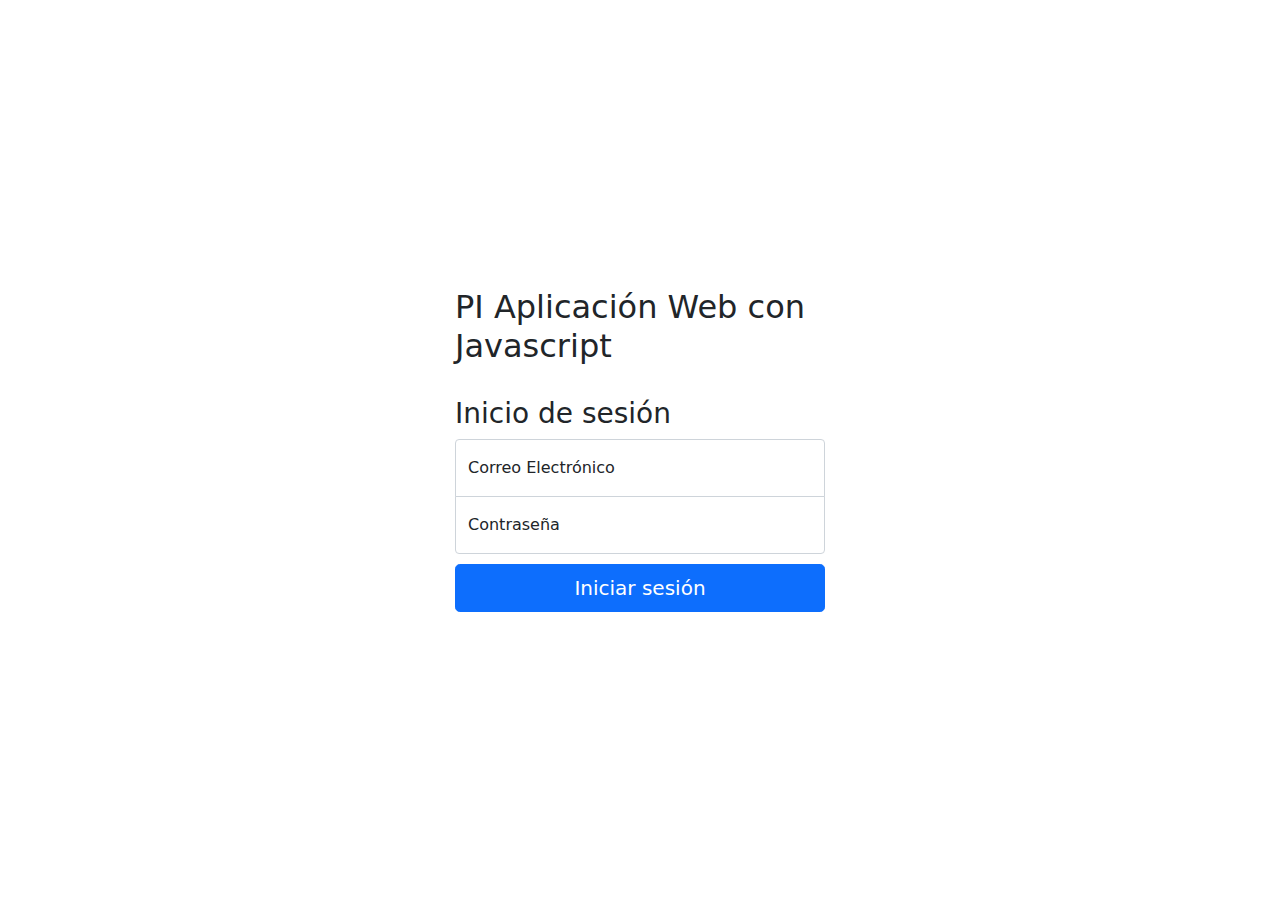
<file: PI/Frontend/index.html>
<!DOCTYPE html>
<html lang="es">

<head>
    <meta charset="UTF-8">
    <meta http-equiv="X-UA-Compatible" content="IE=edge">
    <meta name="viewport" content="width=device-width, initial-scale=1.0">
    <meta author="Carlos Auner Medina Montejano - 303668622">
    <link href="src/css/style.css" rel="stylesheet">
    <link href="src/css/style2.css" rel="stylesheet">
    <title>Front End</title>
</head>

<body>

    <div class="form-signin">

        <h2>PI Aplicación Web con Javascript</h2>
        <br>
        <h3>Inicio de sesión</h3>
        
        <form method="POST">
            <div class="form-floating">
                <input type="email" class="form-control" name="eMail" id="eMail" placeholder="ejemplo@dominio.com">
                <label for="eMail">Correo Electrónico</label>
            </div>
            <div class="form-floating">
                <input type="password" class="form-control" name="palabraClave" id="palabraClave" placeholder="malditosHackers">
                <label for="palabraClave">Contraseña</label>
            </div>
            <button class="w-100 btn btn-lg btn-primary" type="submit" name="login" onclick="access_point()">Iniciar sesión</button>
        </form>
    </div>
</body>

</html>
</file>
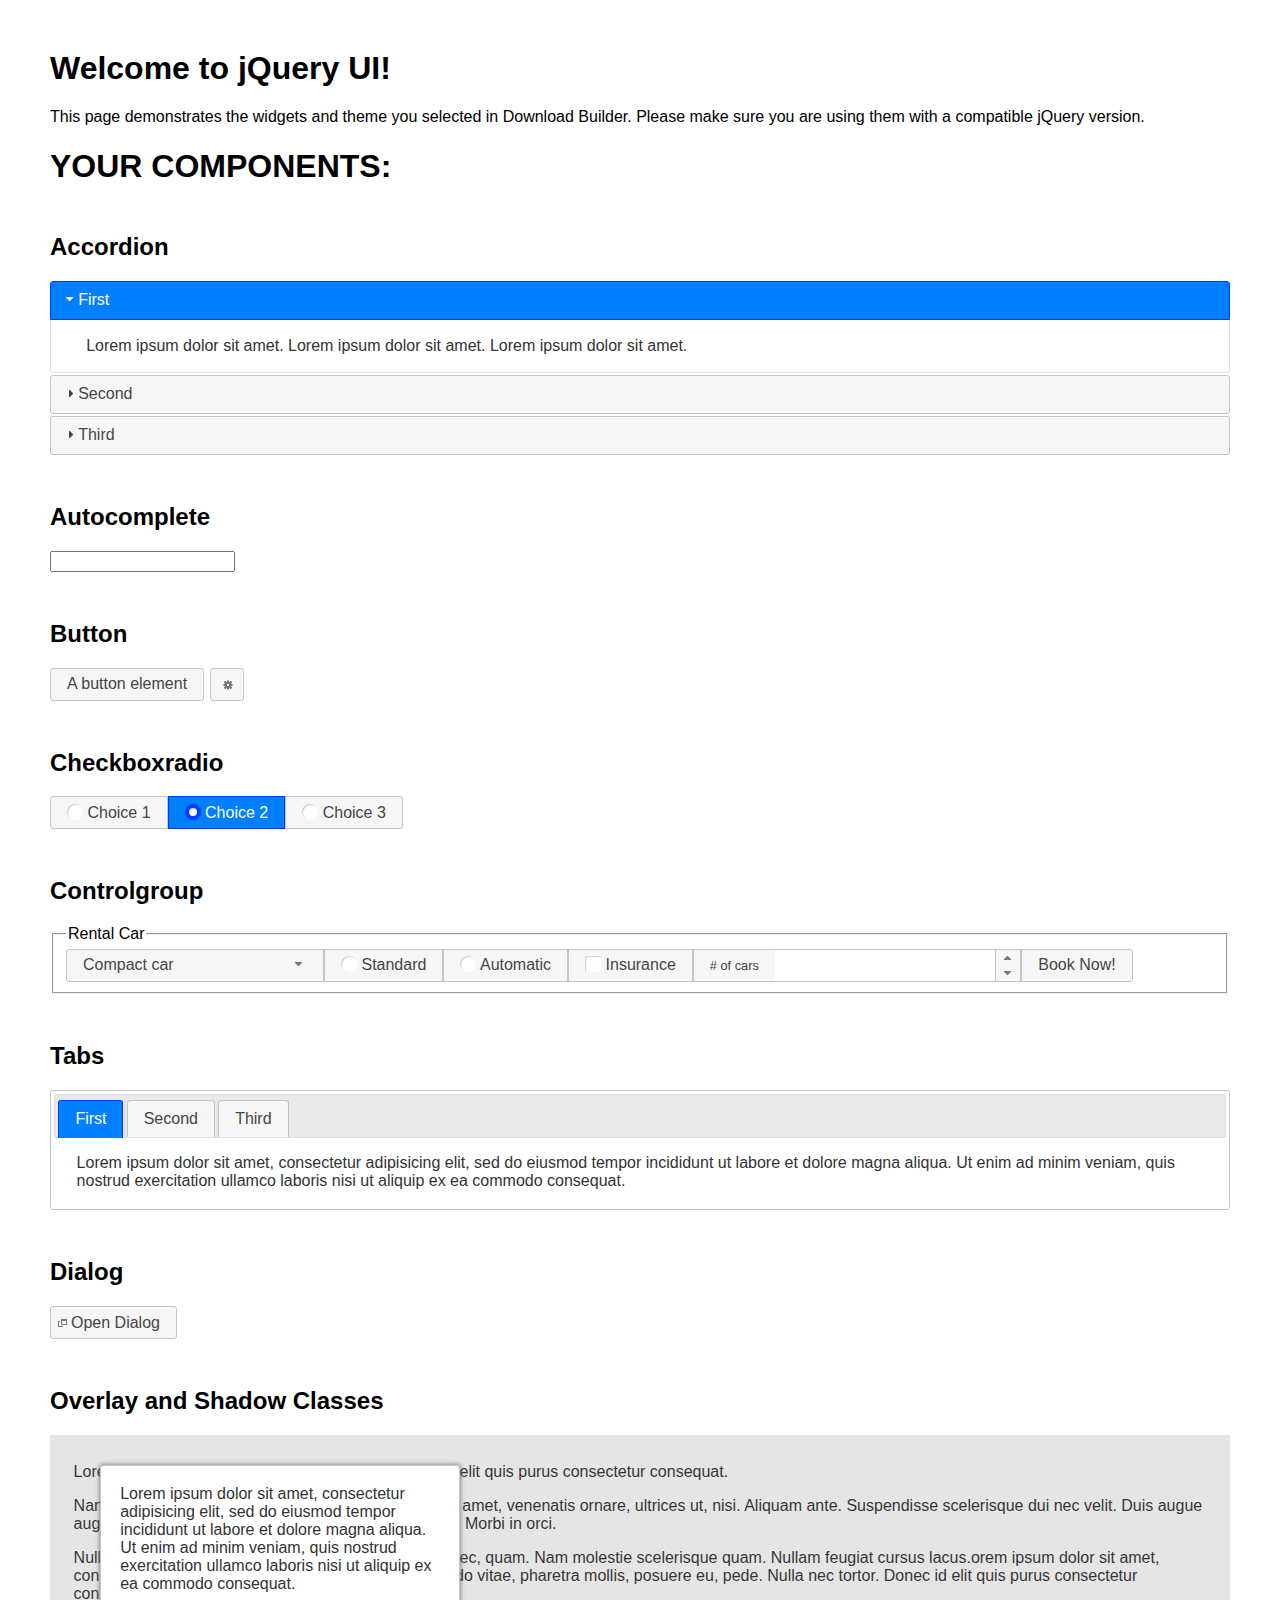
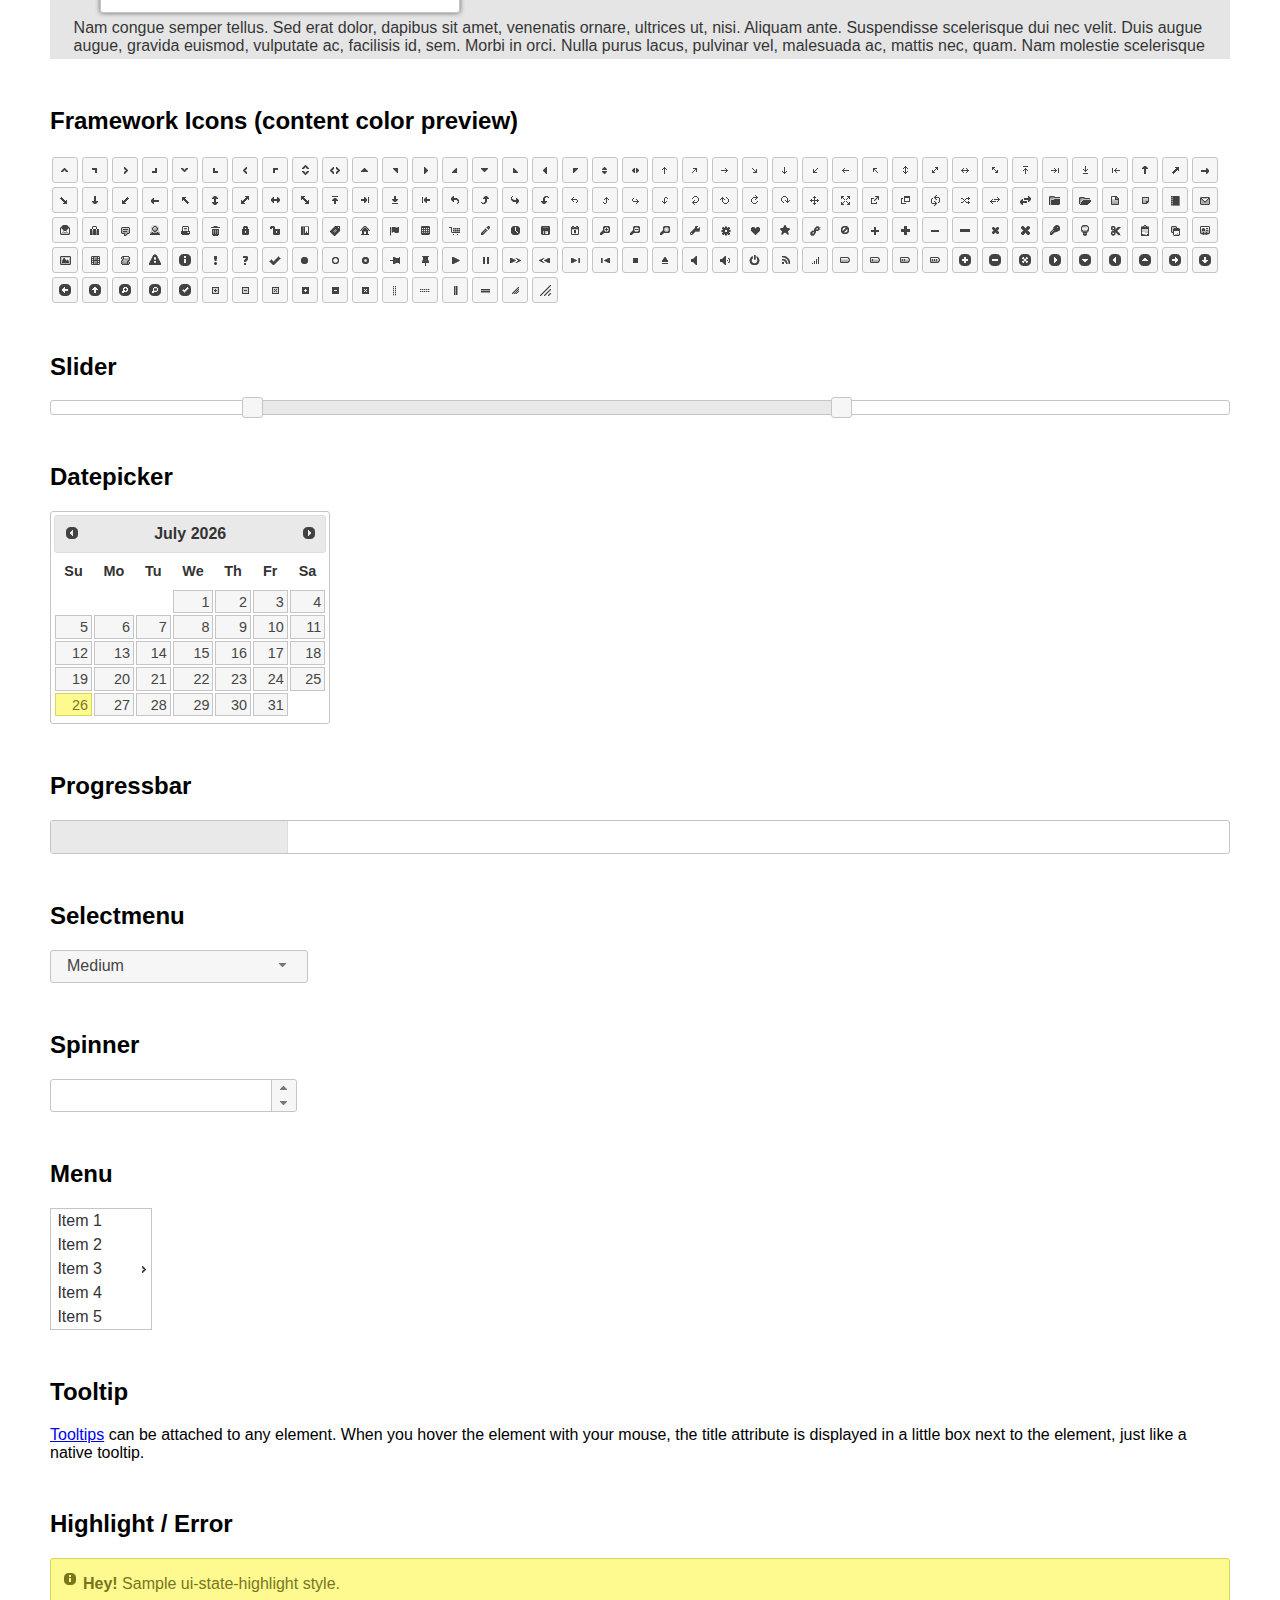
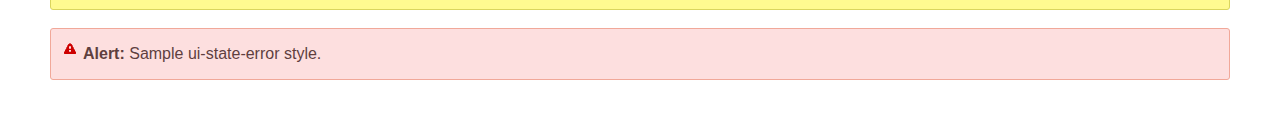
<file: PI2/jquery-ui-custom/index.html>
<!doctype html>
<html lang="us">
<head>
	<meta charset="utf-8">
	<title>jQuery UI Example Page</title>
	<link href="jquery-ui.css" rel="stylesheet">
	<style>
	body{
		font-family: "Trebuchet MS", sans-serif;
		margin: 50px;
	}
	.demoHeaders {
		margin-top: 2em;
	}
	#dialog-link {
		padding: .4em 1em .4em 20px;
		text-decoration: none;
		position: relative;
	}
	#dialog-link span.ui-icon {
		margin: 0 5px 0 0;
		position: absolute;
		left: .2em;
		top: 50%;
		margin-top: -8px;
	}
	#icons {
		margin: 0;
		padding: 0;
	}
	#icons li {
		margin: 2px;
		position: relative;
		padding: 4px 0;
		cursor: pointer;
		float: left;
		list-style: none;
	}
	#icons span.ui-icon {
		float: left;
		margin: 0 4px;
	}
	.fakewindowcontain .ui-widget-overlay {
		position: absolute;
	}
	select {
		width: 200px;
	}
	</style>
</head>
<body>

<h1>Welcome to jQuery UI!</h1>

<div class="ui-widget">
	<p>This page demonstrates the widgets and theme you selected in Download Builder. Please make sure you are using them with a compatible jQuery version.</p>
</div>

<h1>YOUR COMPONENTS:</h1>

<!-- Accordion -->
<h2 class="demoHeaders">Accordion</h2>
<div id="accordion">
	<h3>First</h3>
	<div>Lorem ipsum dolor sit amet. Lorem ipsum dolor sit amet. Lorem ipsum dolor sit amet.</div>
	<h3>Second</h3>
	<div>Phasellus mattis tincidunt nibh.</div>
	<h3>Third</h3>
	<div>Nam dui erat, auctor a, dignissim quis.</div>
</div>

<!-- Autocomplete -->
<h2 class="demoHeaders">Autocomplete</h2>
<div>
	<input id="autocomplete" title="type &quot;a&quot;">
</div>

<!-- Button -->
<h2 class="demoHeaders">Button</h2>
<button id="button">A button element</button>
<button id="button-icon">An icon-only button</button>

<!-- Checkboxradio -->
<h2 class="demoHeaders">Checkboxradio</h2>
<form style="margin-top: 1em;">
	<div id="radioset">
		<input type="radio" id="radio1" name="radio"><label for="radio1">Choice 1</label>
		<input type="radio" id="radio2" name="radio" checked="checked"><label for="radio2">Choice 2</label>
		<input type="radio" id="radio3" name="radio"><label for="radio3">Choice 3</label>
	</div>
</form>

<!-- Controlgroup -->
<h2 class="demoHeaders">Controlgroup</h2>
<fieldset>
	<legend>Rental Car</legend>
	<div id="controlgroup">
		<select id="car-type">
			<option>Compact car</option>
			<option>Midsize car</option>
			<option>Full size car</option>
			<option>SUV</option>
			<option>Luxury</option>
			<option>Truck</option>
			<option>Van</option>
		</select>
		<label for="transmission-standard">Standard</label>
		<input type="radio" name="transmission" id="transmission-standard">
		<label for="transmission-automatic">Automatic</label>
		<input type="radio" name="transmission" id="transmission-automatic">
		<label for="insurance">Insurance</label>
		<input type="checkbox" name="insurance" id="insurance">
		<label for="horizontal-spinner" class="ui-controlgroup-label"># of cars</label>
		<input id="horizontal-spinner" class="ui-spinner-input">
		<button>Book Now!</button>
	</div>
</fieldset>

<!-- Tabs -->
<h2 class="demoHeaders">Tabs</h2>
<div id="tabs">
	<ul>
		<li><a href="#tabs-1">First</a></li>
		<li><a href="#tabs-2">Second</a></li>
		<li><a href="#tabs-3">Third</a></li>
	</ul>
	<div id="tabs-1">Lorem ipsum dolor sit amet, consectetur adipisicing elit, sed do eiusmod tempor incididunt ut labore et dolore magna aliqua. Ut enim ad minim veniam, quis nostrud exercitation ullamco laboris nisi ut aliquip ex ea commodo consequat.</div>
	<div id="tabs-2">Phasellus mattis tincidunt nibh. Cras orci urna, blandit id, pretium vel, aliquet ornare, felis. Maecenas scelerisque sem non nisl. Fusce sed lorem in enim dictum bibendum.</div>
	<div id="tabs-3">Nam dui erat, auctor a, dignissim quis, sollicitudin eu, felis. Pellentesque nisi urna, interdum eget, sagittis et, consequat vestibulum, lacus. Mauris porttitor ullamcorper augue.</div>
</div>

<h2 class="demoHeaders">Dialog</h2>
<p>
	<button id="dialog-link" class="ui-button ui-corner-all ui-widget">
		<span class="ui-icon ui-icon-newwin"></span>Open Dialog
	</button>
</p>

<h2 class="demoHeaders">Overlay and Shadow Classes</h2>
<div style="position: relative; width: 96%; height: 200px; padding:1% 2%; overflow:hidden;" class="fakewindowcontain">
	<p>Lorem ipsum dolor sit amet,  Nulla nec tortor. Donec id elit quis purus consectetur consequat. </p><p>Nam congue semper tellus. Sed erat dolor, dapibus sit amet, venenatis ornare, ultrices ut, nisi. Aliquam ante. Suspendisse scelerisque dui nec velit. Duis augue augue, gravida euismod, vulputate ac, facilisis id, sem. Morbi in orci. </p><p>Nulla purus lacus, pulvinar vel, malesuada ac, mattis nec, quam. Nam molestie scelerisque quam. Nullam feugiat cursus lacus.orem ipsum dolor sit amet, consectetur adipiscing elit. Donec libero risus, commodo vitae, pharetra mollis, posuere eu, pede. Nulla nec tortor. Donec id elit quis purus consectetur consequat. </p><p>Nam congue semper tellus. Sed erat dolor, dapibus sit amet, venenatis ornare, ultrices ut, nisi. Aliquam ante. Suspendisse scelerisque dui nec velit. Duis augue augue, gravida euismod, vulputate ac, facilisis id, sem. Morbi in orci. Nulla purus lacus, pulvinar vel, malesuada ac, mattis nec, quam. Nam molestie scelerisque quam. </p><p>Nullam feugiat cursus lacus.orem ipsum dolor sit amet, consectetur adipiscing elit. Donec libero risus, commodo vitae, pharetra mollis, posuere eu, pede. Nulla nec tortor. Donec id elit quis purus consectetur consequat. Nam congue semper tellus. Sed erat dolor, dapibus sit amet, venenatis ornare, ultrices ut, nisi. Aliquam ante. </p><p>Suspendisse scelerisque dui nec velit. Duis augue augue, gravida euismod, vulputate ac, facilisis id, sem. Morbi in orci. Nulla purus lacus, pulvinar vel, malesuada ac, mattis nec, quam. Nam molestie scelerisque quam. Nullam feugiat cursus lacus.orem ipsum dolor sit amet, consectetur adipiscing elit. Donec libero risus, commodo vitae, pharetra mollis, posuere eu, pede. Nulla nec tortor. Donec id elit quis purus consectetur consequat. Nam congue semper tellus. Sed erat dolor, dapibus sit amet, venenatis ornare, ultrices ut, nisi. </p>

	<!-- ui-dialog -->
	<div class="ui-widget-overlay ui-front"></div>
	<div style="position: absolute; width: 320px; left: 50px; top: 30px; padding: 1.2em" class="ui-widget ui-front ui-widget-content ui-corner-all ui-widget-shadow">
		Lorem ipsum dolor sit amet, consectetur adipisicing elit, sed do eiusmod tempor incididunt ut labore et dolore magna aliqua. Ut enim ad minim veniam, quis nostrud exercitation ullamco laboris nisi ut aliquip ex ea commodo consequat.
	</div>

</div>

<!-- ui-dialog -->
<div id="dialog" title="Dialog Title">
	<p>Lorem ipsum dolor sit amet, consectetur adipisicing elit, sed do eiusmod tempor incididunt ut labore et dolore magna aliqua. Ut enim ad minim veniam, quis nostrud exercitation ullamco laboris nisi ut aliquip ex ea commodo consequat.</p>
</div>


<h2 class="demoHeaders">Framework Icons (content color preview)</h2>
<ul id="icons" class="ui-widget ui-helper-clearfix">
	<li class="ui-state-default ui-corner-all" title=".ui-icon-caret-1-n"><span class="ui-icon ui-icon-caret-1-n"></span></li>
	<li class="ui-state-default ui-corner-all" title=".ui-icon-caret-1-ne"><span class="ui-icon ui-icon-caret-1-ne"></span></li>
	<li class="ui-state-default ui-corner-all" title=".ui-icon-caret-1-e"><span class="ui-icon ui-icon-caret-1-e"></span></li>
	<li class="ui-state-default ui-corner-all" title=".ui-icon-caret-1-se"><span class="ui-icon ui-icon-caret-1-se"></span></li>
	<li class="ui-state-default ui-corner-all" title=".ui-icon-caret-1-s"><span class="ui-icon ui-icon-caret-1-s"></span></li>
	<li class="ui-state-default ui-corner-all" title=".ui-icon-caret-1-sw"><span class="ui-icon ui-icon-caret-1-sw"></span></li>
	<li class="ui-state-default ui-corner-all" title=".ui-icon-caret-1-w"><span class="ui-icon ui-icon-caret-1-w"></span></li>
	<li class="ui-state-default ui-corner-all" title=".ui-icon-caret-1-nw"><span class="ui-icon ui-icon-caret-1-nw"></span></li>
	<li class="ui-state-default ui-corner-all" title=".ui-icon-caret-2-n-s"><span class="ui-icon ui-icon-caret-2-n-s"></span></li>
	<li class="ui-state-default ui-corner-all" title=".ui-icon-caret-2-e-w"><span class="ui-icon ui-icon-caret-2-e-w"></span></li>
	<li class="ui-state-default ui-corner-all" title=".ui-icon-triangle-1-n"><span class="ui-icon ui-icon-triangle-1-n"></span></li>
	<li class="ui-state-default ui-corner-all" title=".ui-icon-triangle-1-ne"><span class="ui-icon ui-icon-triangle-1-ne"></span></li>
	<li class="ui-state-default ui-corner-all" title=".ui-icon-triangle-1-e"><span class="ui-icon ui-icon-triangle-1-e"></span></li>
	<li class="ui-state-default ui-corner-all" title=".ui-icon-triangle-1-se"><span class="ui-icon ui-icon-triangle-1-se"></span></li>
	<li class="ui-state-default ui-corner-all" title=".ui-icon-triangle-1-s"><span class="ui-icon ui-icon-triangle-1-s"></span></li>
	<li class="ui-state-default ui-corner-all" title=".ui-icon-triangle-1-sw"><span class="ui-icon ui-icon-triangle-1-sw"></span></li>
	<li class="ui-state-default ui-corner-all" title=".ui-icon-triangle-1-w"><span class="ui-icon ui-icon-triangle-1-w"></span></li>
	<li class="ui-state-default ui-corner-all" title=".ui-icon-triangle-1-nw"><span class="ui-icon ui-icon-triangle-1-nw"></span></li>
	<li class="ui-state-default ui-corner-all" title=".ui-icon-triangle-2-n-s"><span class="ui-icon ui-icon-triangle-2-n-s"></span></li>
	<li class="ui-state-default ui-corner-all" title=".ui-icon-triangle-2-e-w"><span class="ui-icon ui-icon-triangle-2-e-w"></span></li>
	<li class="ui-state-default ui-corner-all" title=".ui-icon-arrow-1-n"><span class="ui-icon ui-icon-arrow-1-n"></span></li>
	<li class="ui-state-default ui-corner-all" title=".ui-icon-arrow-1-ne"><span class="ui-icon ui-icon-arrow-1-ne"></span></li>
	<li class="ui-state-default ui-corner-all" title=".ui-icon-arrow-1-e"><span class="ui-icon ui-icon-arrow-1-e"></span></li>
	<li class="ui-state-default ui-corner-all" title=".ui-icon-arrow-1-se"><span class="ui-icon ui-icon-arrow-1-se"></span></li>
	<li class="ui-state-default ui-corner-all" title=".ui-icon-arrow-1-s"><span class="ui-icon ui-icon-arrow-1-s"></span></li>
	<li class="ui-state-default ui-corner-all" title=".ui-icon-arrow-1-sw"><span class="ui-icon ui-icon-arrow-1-sw"></span></li>
	<li class="ui-state-default ui-corner-all" title=".ui-icon-arrow-1-w"><span class="ui-icon ui-icon-arrow-1-w"></span></li>
	<li class="ui-state-default ui-corner-all" title=".ui-icon-arrow-1-nw"><span class="ui-icon ui-icon-arrow-1-nw"></span></li>
	<li class="ui-state-default ui-corner-all" title=".ui-icon-arrow-2-n-s"><span class="ui-icon ui-icon-arrow-2-n-s"></span></li>
	<li class="ui-state-default ui-corner-all" title=".ui-icon-arrow-2-ne-sw"><span class="ui-icon ui-icon-arrow-2-ne-sw"></span></li>
	<li class="ui-state-default ui-corner-all" title=".ui-icon-arrow-2-e-w"><span class="ui-icon ui-icon-arrow-2-e-w"></span></li>
	<li class="ui-state-default ui-corner-all" title=".ui-icon-arrow-2-se-nw"><span class="ui-icon ui-icon-arrow-2-se-nw"></span></li>
	<li class="ui-state-default ui-corner-all" title=".ui-icon-arrowstop-1-n"><span class="ui-icon ui-icon-arrowstop-1-n"></span></li>
	<li class="ui-state-default ui-corner-all" title=".ui-icon-arrowstop-1-e"><span class="ui-icon ui-icon-arrowstop-1-e"></span></li>
	<li class="ui-state-default ui-corner-all" title=".ui-icon-arrowstop-1-s"><span class="ui-icon ui-icon-arrowstop-1-s"></span></li>
	<li class="ui-state-default ui-corner-all" title=".ui-icon-arrowstop-1-w"><span class="ui-icon ui-icon-arrowstop-1-w"></span></li>
	<li class="ui-state-default ui-corner-all" title=".ui-icon-arrowthick-1-n"><span class="ui-icon ui-icon-arrowthick-1-n"></span></li>
	<li class="ui-state-default ui-corner-all" title=".ui-icon-arrowthick-1-ne"><span class="ui-icon ui-icon-arrowthick-1-ne"></span></li>
	<li class="ui-state-default ui-corner-all" title=".ui-icon-arrowthick-1-e"><span class="ui-icon ui-icon-arrowthick-1-e"></span></li>
	<li class="ui-state-default ui-corner-all" title=".ui-icon-arrowthick-1-se"><span class="ui-icon ui-icon-arrowthick-1-se"></span></li>
	<li class="ui-state-default ui-corner-all" title=".ui-icon-arrowthick-1-s"><span class="ui-icon ui-icon-arrowthick-1-s"></span></li>
	<li class="ui-state-default ui-corner-all" title=".ui-icon-arrowthick-1-sw"><span class="ui-icon ui-icon-arrowthick-1-sw"></span></li>
	<li class="ui-state-default ui-corner-all" title=".ui-icon-arrowthick-1-w"><span class="ui-icon ui-icon-arrowthick-1-w"></span></li>
	<li class="ui-state-default ui-corner-all" title=".ui-icon-arrowthick-1-nw"><span class="ui-icon ui-icon-arrowthick-1-nw"></span></li>
	<li class="ui-state-default ui-corner-all" title=".ui-icon-arrowthick-2-n-s"><span class="ui-icon ui-icon-arrowthick-2-n-s"></span></li>
	<li class="ui-state-default ui-corner-all" title=".ui-icon-arrowthick-2-ne-sw"><span class="ui-icon ui-icon-arrowthick-2-ne-sw"></span></li>
	<li class="ui-state-default ui-corner-all" title=".ui-icon-arrowthick-2-e-w"><span class="ui-icon ui-icon-arrowthick-2-e-w"></span></li>
	<li class="ui-state-default ui-corner-all" title=".ui-icon-arrowthick-2-se-nw"><span class="ui-icon ui-icon-arrowthick-2-se-nw"></span></li>
	<li class="ui-state-default ui-corner-all" title=".ui-icon-arrowthickstop-1-n"><span class="ui-icon ui-icon-arrowthickstop-1-n"></span></li>
	<li class="ui-state-default ui-corner-all" title=".ui-icon-arrowthickstop-1-e"><span class="ui-icon ui-icon-arrowthickstop-1-e"></span></li>
	<li class="ui-state-default ui-corner-all" title=".ui-icon-arrowthickstop-1-s"><span class="ui-icon ui-icon-arrowthickstop-1-s"></span></li>
	<li class="ui-state-default ui-corner-all" title=".ui-icon-arrowthickstop-1-w"><span class="ui-icon ui-icon-arrowthickstop-1-w"></span></li>
	<li class="ui-state-default ui-corner-all" title=".ui-icon-arrowreturnthick-1-w"><span class="ui-icon ui-icon-arrowreturnthick-1-w"></span></li>
	<li class="ui-state-default ui-corner-all" title=".ui-icon-arrowreturnthick-1-n"><span class="ui-icon ui-icon-arrowreturnthick-1-n"></span></li>
	<li class="ui-state-default ui-corner-all" title=".ui-icon-arrowreturnthick-1-e"><span class="ui-icon ui-icon-arrowreturnthick-1-e"></span></li>
	<li class="ui-state-default ui-corner-all" title=".ui-icon-arrowreturnthick-1-s"><span class="ui-icon ui-icon-arrowreturnthick-1-s"></span></li>
	<li class="ui-state-default ui-corner-all" title=".ui-icon-arrowreturn-1-w"><span class="ui-icon ui-icon-arrowreturn-1-w"></span></li>
	<li class="ui-state-default ui-corner-all" title=".ui-icon-arrowreturn-1-n"><span class="ui-icon ui-icon-arrowreturn-1-n"></span></li>
	<li class="ui-state-default ui-corner-all" title=".ui-icon-arrowreturn-1-e"><span class="ui-icon ui-icon-arrowreturn-1-e"></span></li>
	<li class="ui-state-default ui-corner-all" title=".ui-icon-arrowreturn-1-s"><span class="ui-icon ui-icon-arrowreturn-1-s"></span></li>
	<li class="ui-state-default ui-corner-all" title=".ui-icon-arrowrefresh-1-w"><span class="ui-icon ui-icon-arrowrefresh-1-w"></span></li>
	<li class="ui-state-default ui-corner-all" title=".ui-icon-arrowrefresh-1-n"><span class="ui-icon ui-icon-arrowrefresh-1-n"></span></li>
	<li class="ui-state-default ui-corner-all" title=".ui-icon-arrowrefresh-1-e"><span class="ui-icon ui-icon-arrowrefresh-1-e"></span></li>
	<li class="ui-state-default ui-corner-all" title=".ui-icon-arrowrefresh-1-s"><span class="ui-icon ui-icon-arrowrefresh-1-s"></span></li>
	<li class="ui-state-default ui-corner-all" title=".ui-icon-arrow-4"><span class="ui-icon ui-icon-arrow-4"></span></li>
	<li class="ui-state-default ui-corner-all" title=".ui-icon-arrow-4-diag"><span class="ui-icon ui-icon-arrow-4-diag"></span></li>
	<li class="ui-state-default ui-corner-all" title=".ui-icon-extlink"><span class="ui-icon ui-icon-extlink"></span></li>
	<li class="ui-state-default ui-corner-all" title=".ui-icon-newwin"><span class="ui-icon ui-icon-newwin"></span></li>
	<li class="ui-state-default ui-corner-all" title=".ui-icon-refresh"><span class="ui-icon ui-icon-refresh"></span></li>
	<li class="ui-state-default ui-corner-all" title=".ui-icon-shuffle"><span class="ui-icon ui-icon-shuffle"></span></li>
	<li class="ui-state-default ui-corner-all" title=".ui-icon-transfer-e-w"><span class="ui-icon ui-icon-transfer-e-w"></span></li>
	<li class="ui-state-default ui-corner-all" title=".ui-icon-transferthick-e-w"><span class="ui-icon ui-icon-transferthick-e-w"></span></li>
	<li class="ui-state-default ui-corner-all" title=".ui-icon-folder-collapsed"><span class="ui-icon ui-icon-folder-collapsed"></span></li>
	<li class="ui-state-default ui-corner-all" title=".ui-icon-folder-open"><span class="ui-icon ui-icon-folder-open"></span></li>
	<li class="ui-state-default ui-corner-all" title=".ui-icon-document"><span class="ui-icon ui-icon-document"></span></li>
	<li class="ui-state-default ui-corner-all" title=".ui-icon-document-b"><span class="ui-icon ui-icon-document-b"></span></li>
	<li class="ui-state-default ui-corner-all" title=".ui-icon-note"><span class="ui-icon ui-icon-note"></span></li>
	<li class="ui-state-default ui-corner-all" title=".ui-icon-mail-closed"><span class="ui-icon ui-icon-mail-closed"></span></li>
	<li class="ui-state-default ui-corner-all" title=".ui-icon-mail-open"><span class="ui-icon ui-icon-mail-open"></span></li>
	<li class="ui-state-default ui-corner-all" title=".ui-icon-suitcase"><span class="ui-icon ui-icon-suitcase"></span></li>
	<li class="ui-state-default ui-corner-all" title=".ui-icon-comment"><span class="ui-icon ui-icon-comment"></span></li>
	<li class="ui-state-default ui-corner-all" title=".ui-icon-person"><span class="ui-icon ui-icon-person"></span></li>
	<li class="ui-state-default ui-corner-all" title=".ui-icon-print"><span class="ui-icon ui-icon-print"></span></li>
	<li class="ui-state-default ui-corner-all" title=".ui-icon-trash"><span class="ui-icon ui-icon-trash"></span></li>
	<li class="ui-state-default ui-corner-all" title=".ui-icon-locked"><span class="ui-icon ui-icon-locked"></span></li>
	<li class="ui-state-default ui-corner-all" title=".ui-icon-unlocked"><span class="ui-icon ui-icon-unlocked"></span></li>
	<li class="ui-state-default ui-corner-all" title=".ui-icon-bookmark"><span class="ui-icon ui-icon-bookmark"></span></li>
	<li class="ui-state-default ui-corner-all" title=".ui-icon-tag"><span class="ui-icon ui-icon-tag"></span></li>
	<li class="ui-state-default ui-corner-all" title=".ui-icon-home"><span class="ui-icon ui-icon-home"></span></li>
	<li class="ui-state-default ui-corner-all" title=".ui-icon-flag"><span class="ui-icon ui-icon-flag"></span></li>
	<li class="ui-state-default ui-corner-all" title=".ui-icon-calculator"><span class="ui-icon ui-icon-calculator"></span></li>
	<li class="ui-state-default ui-corner-all" title=".ui-icon-cart"><span class="ui-icon ui-icon-cart"></span></li>
	<li class="ui-state-default ui-corner-all" title=".ui-icon-pencil"><span class="ui-icon ui-icon-pencil"></span></li>
	<li class="ui-state-default ui-corner-all" title=".ui-icon-clock"><span class="ui-icon ui-icon-clock"></span></li>
	<li class="ui-state-default ui-corner-all" title=".ui-icon-disk"><span class="ui-icon ui-icon-disk"></span></li>
	<li class="ui-state-default ui-corner-all" title=".ui-icon-calendar"><span class="ui-icon ui-icon-calendar"></span></li>
	<li class="ui-state-default ui-corner-all" title=".ui-icon-zoomin"><span class="ui-icon ui-icon-zoomin"></span></li>
	<li class="ui-state-default ui-corner-all" title=".ui-icon-zoomout"><span class="ui-icon ui-icon-zoomout"></span></li>
	<li class="ui-state-default ui-corner-all" title=".ui-icon-search"><span class="ui-icon ui-icon-search"></span></li>
	<li class="ui-state-default ui-corner-all" title=".ui-icon-wrench"><span class="ui-icon ui-icon-wrench"></span></li>
	<li class="ui-state-default ui-corner-all" title=".ui-icon-gear"><span class="ui-icon ui-icon-gear"></span></li>
	<li class="ui-state-default ui-corner-all" title=".ui-icon-heart"><span class="ui-icon ui-icon-heart"></span></li>
	<li class="ui-state-default ui-corner-all" title=".ui-icon-star"><span class="ui-icon ui-icon-star"></span></li>
	<li class="ui-state-default ui-corner-all" title=".ui-icon-link"><span class="ui-icon ui-icon-link"></span></li>
	<li class="ui-state-default ui-corner-all" title=".ui-icon-cancel"><span class="ui-icon ui-icon-cancel"></span></li>
	<li class="ui-state-default ui-corner-all" title=".ui-icon-plus"><span class="ui-icon ui-icon-plus"></span></li>
	<li class="ui-state-default ui-corner-all" title=".ui-icon-plusthick"><span class="ui-icon ui-icon-plusthick"></span></li>
	<li class="ui-state-default ui-corner-all" title=".ui-icon-minus"><span class="ui-icon ui-icon-minus"></span></li>
	<li class="ui-state-default ui-corner-all" title=".ui-icon-minusthick"><span class="ui-icon ui-icon-minusthick"></span></li>
	<li class="ui-state-default ui-corner-all" title=".ui-icon-close"><span class="ui-icon ui-icon-close"></span></li>
	<li class="ui-state-default ui-corner-all" title=".ui-icon-closethick"><span class="ui-icon ui-icon-closethick"></span></li>
	<li class="ui-state-default ui-corner-all" title=".ui-icon-key"><span class="ui-icon ui-icon-key"></span></li>
	<li class="ui-state-default ui-corner-all" title=".ui-icon-lightbulb"><span class="ui-icon ui-icon-lightbulb"></span></li>
	<li class="ui-state-default ui-corner-all" title=".ui-icon-scissors"><span class="ui-icon ui-icon-scissors"></span></li>
	<li class="ui-state-default ui-corner-all" title=".ui-icon-clipboard"><span class="ui-icon ui-icon-clipboard"></span></li>
	<li class="ui-state-default ui-corner-all" title=".ui-icon-copy"><span class="ui-icon ui-icon-copy"></span></li>
	<li class="ui-state-default ui-corner-all" title=".ui-icon-contact"><span class="ui-icon ui-icon-contact"></span></li>
	<li class="ui-state-default ui-corner-all" title=".ui-icon-image"><span class="ui-icon ui-icon-image"></span></li>
	<li class="ui-state-default ui-corner-all" title=".ui-icon-video"><span class="ui-icon ui-icon-video"></span></li>
	<li class="ui-state-default ui-corner-all" title=".ui-icon-script"><span class="ui-icon ui-icon-script"></span></li>
	<li class="ui-state-default ui-corner-all" title=".ui-icon-alert"><span class="ui-icon ui-icon-alert"></span></li>
	<li class="ui-state-default ui-corner-all" title=".ui-icon-info"><span class="ui-icon ui-icon-info"></span></li>
	<li class="ui-state-default ui-corner-all" title=".ui-icon-notice"><span class="ui-icon ui-icon-notice"></span></li>
	<li class="ui-state-default ui-corner-all" title=".ui-icon-help"><span class="ui-icon ui-icon-help"></span></li>
	<li class="ui-state-default ui-corner-all" title=".ui-icon-check"><span class="ui-icon ui-icon-check"></span></li>
	<li class="ui-state-default ui-corner-all" title=".ui-icon-bullet"><span class="ui-icon ui-icon-bullet"></span></li>
	<li class="ui-state-default ui-corner-all" title=".ui-icon-radio-off"><span class="ui-icon ui-icon-radio-off"></span></li>
	<li class="ui-state-default ui-corner-all" title=".ui-icon-radio-on"><span class="ui-icon ui-icon-radio-on"></span></li>
	<li class="ui-state-default ui-corner-all" title=".ui-icon-pin-w"><span class="ui-icon ui-icon-pin-w"></span></li>
	<li class="ui-state-default ui-corner-all" title=".ui-icon-pin-s"><span class="ui-icon ui-icon-pin-s"></span></li>
	<li class="ui-state-default ui-corner-all" title=".ui-icon-play"><span class="ui-icon ui-icon-play"></span></li>
	<li class="ui-state-default ui-corner-all" title=".ui-icon-pause"><span class="ui-icon ui-icon-pause"></span></li>
	<li class="ui-state-default ui-corner-all" title=".ui-icon-seek-next"><span class="ui-icon ui-icon-seek-next"></span></li>
	<li class="ui-state-default ui-corner-all" title=".ui-icon-seek-prev"><span class="ui-icon ui-icon-seek-prev"></span></li>
	<li class="ui-state-default ui-corner-all" title=".ui-icon-seek-end"><span class="ui-icon ui-icon-seek-end"></span></li>
	<li class="ui-state-default ui-corner-all" title=".ui-icon-seek-first"><span class="ui-icon ui-icon-seek-first"></span></li>
	<li class="ui-state-default ui-corner-all" title=".ui-icon-stop"><span class="ui-icon ui-icon-stop"></span></li>
	<li class="ui-state-default ui-corner-all" title=".ui-icon-eject"><span class="ui-icon ui-icon-eject"></span></li>
	<li class="ui-state-default ui-corner-all" title=".ui-icon-volume-off"><span class="ui-icon ui-icon-volume-off"></span></li>
	<li class="ui-state-default ui-corner-all" title=".ui-icon-volume-on"><span class="ui-icon ui-icon-volume-on"></span></li>
	<li class="ui-state-default ui-corner-all" title=".ui-icon-power"><span class="ui-icon ui-icon-power"></span></li>
	<li class="ui-state-default ui-corner-all" title=".ui-icon-signal-diag"><span class="ui-icon ui-icon-signal-diag"></span></li>
	<li class="ui-state-default ui-corner-all" title=".ui-icon-signal"><span class="ui-icon ui-icon-signal"></span></li>
	<li class="ui-state-default ui-corner-all" title=".ui-icon-battery-0"><span class="ui-icon ui-icon-battery-0"></span></li>
	<li class="ui-state-default ui-corner-all" title=".ui-icon-battery-1"><span class="ui-icon ui-icon-battery-1"></span></li>
	<li class="ui-state-default ui-corner-all" title=".ui-icon-battery-2"><span class="ui-icon ui-icon-battery-2"></span></li>
	<li class="ui-state-default ui-corner-all" title=".ui-icon-battery-3"><span class="ui-icon ui-icon-battery-3"></span></li>
	<li class="ui-state-default ui-corner-all" title=".ui-icon-circle-plus"><span class="ui-icon ui-icon-circle-plus"></span></li>
	<li class="ui-state-default ui-corner-all" title=".ui-icon-circle-minus"><span class="ui-icon ui-icon-circle-minus"></span></li>
	<li class="ui-state-default ui-corner-all" title=".ui-icon-circle-close"><span class="ui-icon ui-icon-circle-close"></span></li>
	<li class="ui-state-default ui-corner-all" title=".ui-icon-circle-triangle-e"><span class="ui-icon ui-icon-circle-triangle-e"></span></li>
	<li class="ui-state-default ui-corner-all" title=".ui-icon-circle-triangle-s"><span class="ui-icon ui-icon-circle-triangle-s"></span></li>
	<li class="ui-state-default ui-corner-all" title=".ui-icon-circle-triangle-w"><span class="ui-icon ui-icon-circle-triangle-w"></span></li>
	<li class="ui-state-default ui-corner-all" title=".ui-icon-circle-triangle-n"><span class="ui-icon ui-icon-circle-triangle-n"></span></li>
	<li class="ui-state-default ui-corner-all" title=".ui-icon-circle-arrow-e"><span class="ui-icon ui-icon-circle-arrow-e"></span></li>
	<li class="ui-state-default ui-corner-all" title=".ui-icon-circle-arrow-s"><span class="ui-icon ui-icon-circle-arrow-s"></span></li>
	<li class="ui-state-default ui-corner-all" title=".ui-icon-circle-arrow-w"><span class="ui-icon ui-icon-circle-arrow-w"></span></li>
	<li class="ui-state-default ui-corner-all" title=".ui-icon-circle-arrow-n"><span class="ui-icon ui-icon-circle-arrow-n"></span></li>
	<li class="ui-state-default ui-corner-all" title=".ui-icon-circle-zoomin"><span class="ui-icon ui-icon-circle-zoomin"></span></li>
	<li class="ui-state-default ui-corner-all" title=".ui-icon-circle-zoomout"><span class="ui-icon ui-icon-circle-zoomout"></span></li>
	<li class="ui-state-default ui-corner-all" title=".ui-icon-circle-check"><span class="ui-icon ui-icon-circle-check"></span></li>
	<li class="ui-state-default ui-corner-all" title=".ui-icon-circlesmall-plus"><span class="ui-icon ui-icon-circlesmall-plus"></span></li>
	<li class="ui-state-default ui-corner-all" title=".ui-icon-circlesmall-minus"><span class="ui-icon ui-icon-circlesmall-minus"></span></li>
	<li class="ui-state-default ui-corner-all" title=".ui-icon-circlesmall-close"><span class="ui-icon ui-icon-circlesmall-close"></span></li>
	<li class="ui-state-default ui-corner-all" title=".ui-icon-squaresmall-plus"><span class="ui-icon ui-icon-squaresmall-plus"></span></li>
	<li class="ui-state-default ui-corner-all" title=".ui-icon-squaresmall-minus"><span class="ui-icon ui-icon-squaresmall-minus"></span></li>
	<li class="ui-state-default ui-corner-all" title=".ui-icon-squaresmall-close"><span class="ui-icon ui-icon-squaresmall-close"></span></li>
	<li class="ui-state-default ui-corner-all" title=".ui-icon-grip-dotted-vertical"><span class="ui-icon ui-icon-grip-dotted-vertical"></span></li>
	<li class="ui-state-default ui-corner-all" title=".ui-icon-grip-dotted-horizontal"><span class="ui-icon ui-icon-grip-dotted-horizontal"></span></li>
	<li class="ui-state-default ui-corner-all" title=".ui-icon-grip-solid-vertical"><span class="ui-icon ui-icon-grip-solid-vertical"></span></li>
	<li class="ui-state-default ui-corner-all" title=".ui-icon-grip-solid-horizontal"><span class="ui-icon ui-icon-grip-solid-horizontal"></span></li>
	<li class="ui-state-default ui-corner-all" title=".ui-icon-gripsmall-diagonal-se"><span class="ui-icon ui-icon-gripsmall-diagonal-se"></span></li>
	<li class="ui-state-default ui-corner-all" title=".ui-icon-grip-diagonal-se"><span class="ui-icon ui-icon-grip-diagonal-se"></span></li>
</ul>

<!-- Slider -->
<h2 class="demoHeaders">Slider</h2>
<div id="slider"></div>

<!-- Datepicker -->
<h2 class="demoHeaders">Datepicker</h2>
<div id="datepicker"></div>

<!-- Progressbar -->
<h2 class="demoHeaders">Progressbar</h2>
<div id="progressbar"></div>

<!-- Progressbar -->
<h2 class="demoHeaders">Selectmenu</h2>
<select id="selectmenu">
	<option>Slower</option>
	<option>Slow</option>
	<option selected="selected">Medium</option>
	<option>Fast</option>
	<option>Faster</option>
</select>

<!-- Spinner -->
<h2 class="demoHeaders">Spinner</h2>
<input id="spinner">

<!-- Menu -->
<h2 class="demoHeaders">Menu</h2>
<ul style="width:100px;" id="menu">
	<li><div>Item 1</div></li>
	<li><div>Item 2</div></li>
	<li><div>Item 3</div>
		<ul>
			<li><div>Item 3-1</div></li>
			<li><div>Item 3-2</div></li>
			<li><div>Item 3-3</div></li>
			<li><div>Item 3-4</div></li>
			<li><div>Item 3-5</div></li>
		</ul>
	</li>
	<li><div>Item 4</div></li>
	<li><div>Item 5</div></li>
</ul>

<!-- Tooltip -->
<h2 class="demoHeaders">Tooltip</h2>
<p id="tooltip">
	<a href="#" title="That&apos;s what this widget is">Tooltips</a> can be attached to any element. When you hover
the element with your mouse, the title attribute is displayed in a little box next to the element, just like a native tooltip.
</p>

<!-- Highlight / Error -->
<h2 class="demoHeaders">Highlight / Error</h2>
<div class="ui-widget">
	<div class="ui-state-highlight ui-corner-all" style="margin-top: 20px; padding: 0 .7em;">
		<p><span class="ui-icon ui-icon-info" style="float: left; margin-right: .3em;"></span>
		<strong>Hey!</strong> Sample ui-state-highlight style.</p>
	</div>
</div>
<br>
<div class="ui-widget">
	<div class="ui-state-error ui-corner-all" style="padding: 0 .7em;">
		<p><span class="ui-icon ui-icon-alert" style="float: left; margin-right: .3em;"></span>
		<strong>Alert:</strong> Sample ui-state-error style.</p>
	</div>
</div>

<script src="external/jquery/jquery.js"></script>
<script src="jquery-ui.js"></script>
<script>
$( "#accordion" ).accordion();

var availableTags = [
	"ActionScript",
	"AppleScript",
	"Asp",
	"BASIC",
	"C",
	"C++",
	"Clojure",
	"COBOL",
	"ColdFusion",
	"Erlang",
	"Fortran",
	"Groovy",
	"Haskell",
	"Java",
	"JavaScript",
	"Lisp",
	"Perl",
	"PHP",
	"Python",
	"Ruby",
	"Scala",
	"Scheme"
];
$( "#autocomplete" ).autocomplete({
	source: availableTags
});

$( "#button" ).button();
$( "#button-icon" ).button({
	icon: "ui-icon-gear",
	showLabel: false
});

$( "#radioset" ).buttonset();

$( "#controlgroup" ).controlgroup();

$( "#tabs" ).tabs();

$( "#dialog" ).dialog({
	autoOpen: false,
	width: 400,
	buttons: [
		{
			text: "Ok",
			click: function() {
				$( this ).dialog( "close" );
			}
		},
		{
			text: "Cancel",
			click: function() {
				$( this ).dialog( "close" );
			}
		}
	]
});

// Link to open the dialog
$( "#dialog-link" ).click(function( event ) {
	$( "#dialog" ).dialog( "open" );
	event.preventDefault();
});

$( "#datepicker" ).datepicker({
	inline: true
});

$( "#slider" ).slider({
	range: true,
	values: [ 17, 67 ]
});

$( "#progressbar" ).progressbar({
	value: 20
});

$( "#spinner" ).spinner();

$( "#menu" ).menu();

$( "#tooltip" ).tooltip();

$( "#selectmenu" ).selectmenu();

// Hover states on the static widgets
$( "#dialog-link, #icons li" ).hover(
	function() {
		$( this ).addClass( "ui-state-hover" );
	},
	function() {
		$( this ).removeClass( "ui-state-hover" );
	}
);
</script>
</body>
</html>
</file>
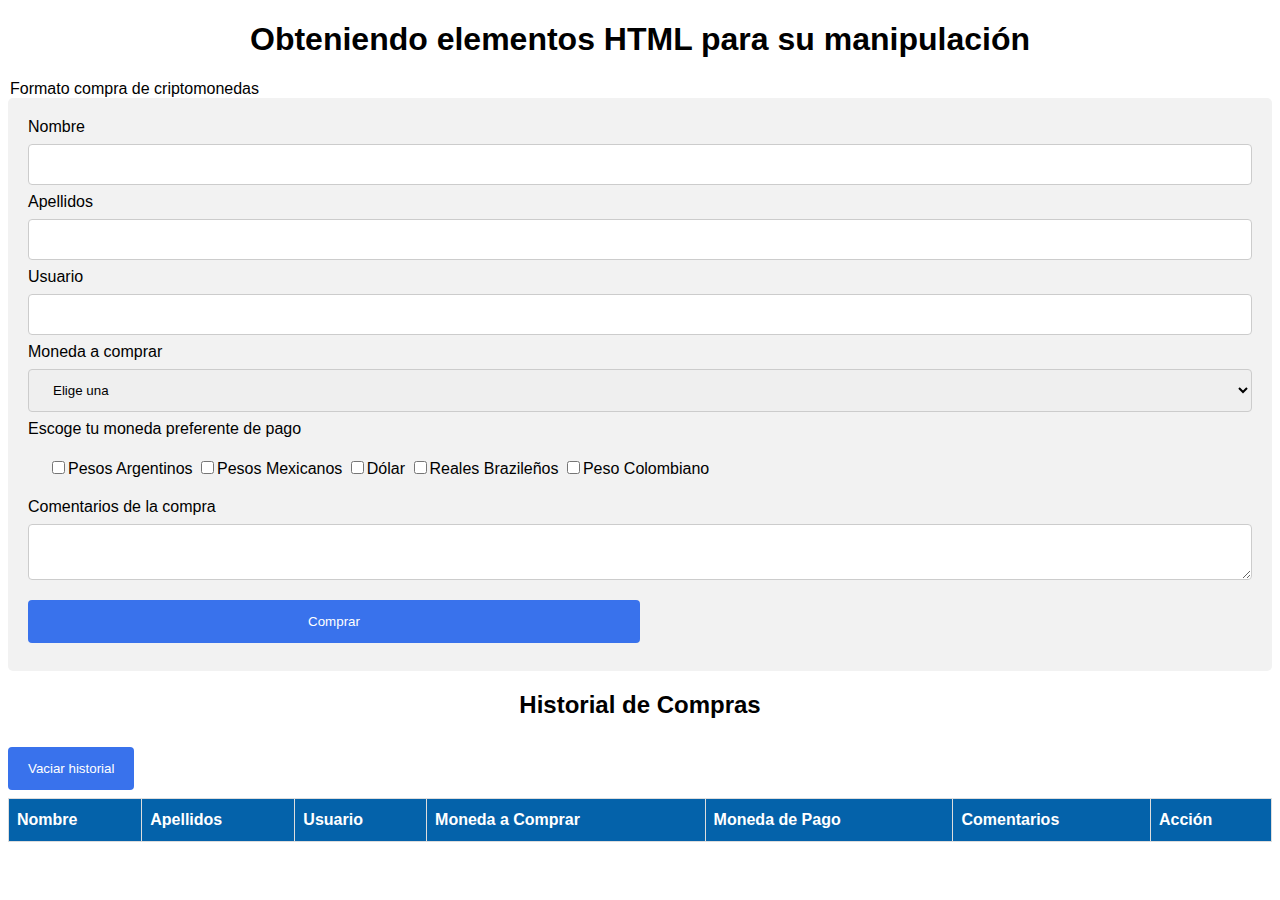
<file: U1/A2/index.html>
<!DOCTYPE html>
<html lang="en">

<head>
    <meta charset="UTF-8">
    <meta http-equiv="X-UA-Compatible" content="IE=edge">
    <meta name="viewport" content="width=device-width, initial-scale=1.0">
    <script type="text/javascript" src="./validacion.js"></script>
    <link rel="stylesheet" href="https://cdn.jsdelivr.net/npm/bootstrap-icons@1.8.1/font/bootstrap-icons.css">
    <link rel="stylesheet" href="style.css">
    <title>Front End</title>
</head>

<body>
    <h1>Obteniendo elementos HTML para su manipulación</h1>
    <legend>Formato compra de criptomonedas</legend>
    <div id="forma">
        <label for="nombre">Nombre</label>
        <input id="nombre" type="text">
        <label for="apellidos">Apellidos</label>
        <input id="apellidos" type="text">
        <label for="usuario">Usuario</label>
        <input id="usuario" type="text">
        <label for="moneda">Moneda a comprar</label>
        <select name="moneda" id="moneda">
            <option value="0" selected>Elige una</option>
            <option value="BTC">Bitcoin</option>
            <option value="ETH">Ethereum</option>
            <option value="ADA">Cardano</option>
            <option value="DASH">Dash</option>
            <option value="USDT">USD Tether</option>
        </select>
        <Label id="label_pago">Escoge tu moneda preferente de pago</Label>
        <br>
        <div id="pago">
            <input type="checkbox" name="pago" id="ARS">Pesos Argentinos
            <input type="checkbox" name="pago" id="MXN">Pesos Mexicanos
            <input type="checkbox" name="pago" id="USD">Dólar
            <input type="checkbox" name="pago" id="RBL">Reales Brazileños
            <input type="checkbox" name="pago" id="COP">Peso Colombiano
        </div>
        <br>
        <label for="comentarios">Comentarios de la compra</label>
        <textarea id="comentarios"></textarea>
        <br>
        <button type="submit" onclick="crearRegistro()">Comprar</button>
    </div>


    <h2>Historial de Compras</h2>
    <button type="button" onclick="eliminarTabla()">Vaciar historial</button>

    <!-- tabla va aqui -->
    <div id="tabla"></div>

</body>

</html>
</file>
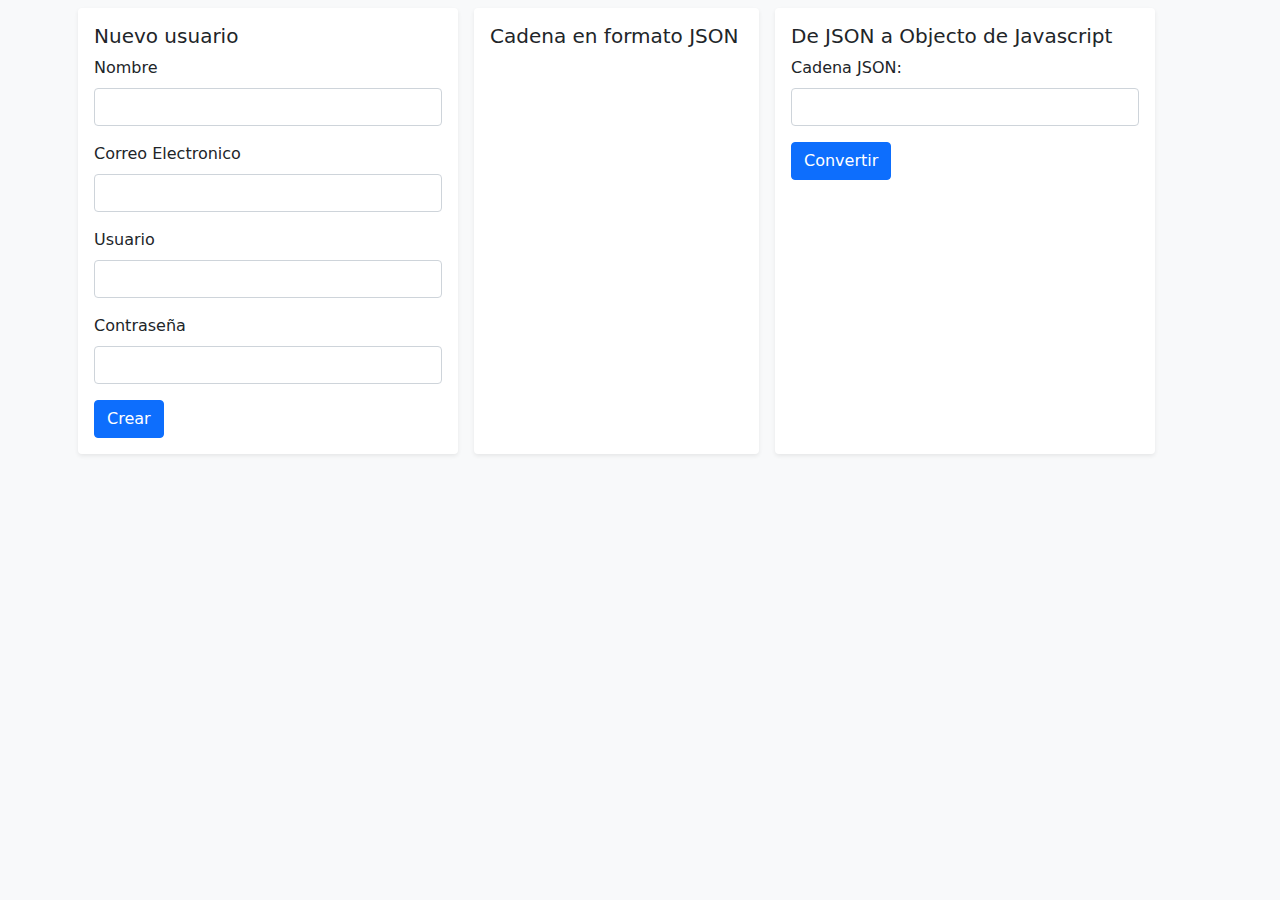
<file: U2/A2/index.html>
<!DOCTYPE html>
<html lang="en">

<head>
    <meta charset="UTF-8">
    <meta http-equiv="X-UA-Compatible" content="IE=edge">
    <meta name="viewport" content="width=device-width, initial-scale=1.0">
    <script type="text/javascript" src="./json.js"></script>
    <link rel="stylesheet" href="https://cdn.jsdelivr.net/npm/bootstrap-icons@1.8.1/font/bootstrap-icons.css">
    <link rel="stylesheet" href="style.css">
    <title>Front End</title>
</head>

<body class="bg-light">
    <main class="container">
        <div class="row">
            <div class="col-md-4 m-2 p-3 bg-body rounded shadow-sm">
                <h5>Nuevo usuario</h5>
                <div>
                    <div class="mb-3">
                        <label for="inputNombre" class="form-label">Nombre</label>
                        <input type="text" name="inputNombre" id="inputNombre" class="form-control">
                    </div>
                    <div class="mb-3">
                        <label for="inputEmail" class="form-label">Correo Electronico</label>
                        <input type="email" name="inputEmail" id="inputEmail" class="form-control">
                    </div>
                    <div class="mb-3">
                        <label for="inputUsuario" class="form-label">Usuario</label>
                        <input type="text" name="inputUsuario" id="inputUsuario" class="form-control">
                    </div>
                    <div class="mb-3">
                        <label for="inputContraseña" class="form-label">Contraseña</label>
                        <input type="password" name="inputContraseña" id="inputContraseña" class="form-control">
                    </div>
                    <button type="submit" class="btn btn-primary" onclick="crearUsuario()">Crear</button>
                </div>
            </div>
            <div class="col-md-3 m-2 p-3 bg-body rounded shadow-sm">
                <h5>Cadena en formato JSON</h5>
                <pre id="resultado"></pre>
            </div>
            <div class="col-md-4 m-2 p-3 bg-body rounded shadow-sm">
                <h5>De JSON a Objecto de Javascript</h5>
                <div class="mb-3">
                    <label for="inputJSON" class="form-label">Cadena JSON: </label>
                    <input type="text" name="inputJSON" id="inputJSON" class="form-control">
                </div>
                <button type="submit" class="btn btn-primary" onclick="convertirJSON()">Convertir</button>
                <div class="m-3" id="tabla"></div>
            </div>
        </div>
    </main>
    

</body>

</html>
</file>
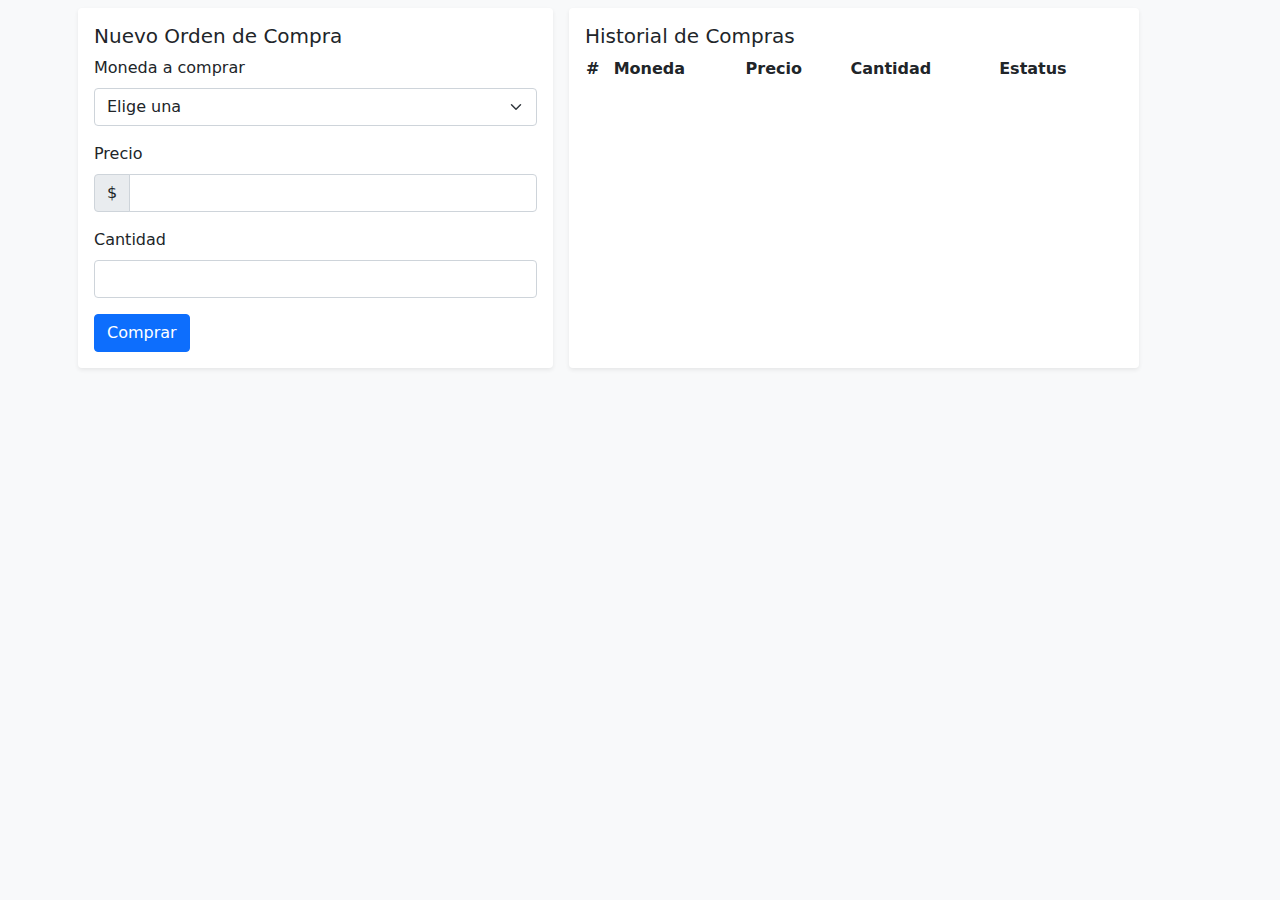
<file: U2/A3/index.html>
<!DOCTYPE html>
<html lang="en">

<head>
    <meta charset="UTF-8">
    <meta http-equiv="X-UA-Compatible" content="IE=edge">
    <meta name="viewport" content="width=device-width, initial-scale=1.0">
    <script type="text/javascript" src="./script.js"></script>
    <link rel="stylesheet" href="https://cdn.jsdelivr.net/npm/bootstrap-icons@1.8.1/font/bootstrap-icons.css">
    <link rel="stylesheet" href="style.css">
    <title>Front End</title>
</head>

<body class="bg-light">
    <main class="container">
        <div class="row">
            <div class="col-md-5 m-2 p-3 bg-body rounded shadow-sm">
                <h5>Nuevo Orden de Compra</h5>
                <div>
                    <div class="mb-3">
                        <label class="form-label" for="moneda">Moneda a comprar</label>
                        <select class="form-select" name="moneda" id="selectMoneda">
                            <option value="0" selected>Elige una</option>
                            <option value="BTC">Bitcoin</option>
                            <option value="ETH">Ethereum</option>
                            <option value="ADA">Cardano</option>
                            <option value="DASH">Dash</option>
                            <option value="USDT">USD Tether</option>
                        </select>
                    </div>
                    <div class="mb-3">
                        <label for="inputPrecio" class="form-label">Precio</label>
                        <div class="input-group mb-3">
                            <span class="input-group-text">$</span>
                            <input type="number" class="form-control" aria-label="cantidad" id="inputPrecio">
                        </div>
                    </div>
                    <div class="mb-3">
                        <label for="inputCantidad" class="form-label">Cantidad</label>
                        <input type="number" name="inputCantidad" id="inputCantidad" class="form-control">
                    </div>

                    <button type="submit" class="btn btn-primary" onclick="crearOrden()">Comprar</button>
                </div>
            </div>
            <div class="col-md-6 m-2 p-3 bg-body rounded shadow-sm">
                <h5>Historial de Compras</h5>
                <div id="tabla"></div>
            </div>
        </div>
    </main>


</body>

</html>
</file>
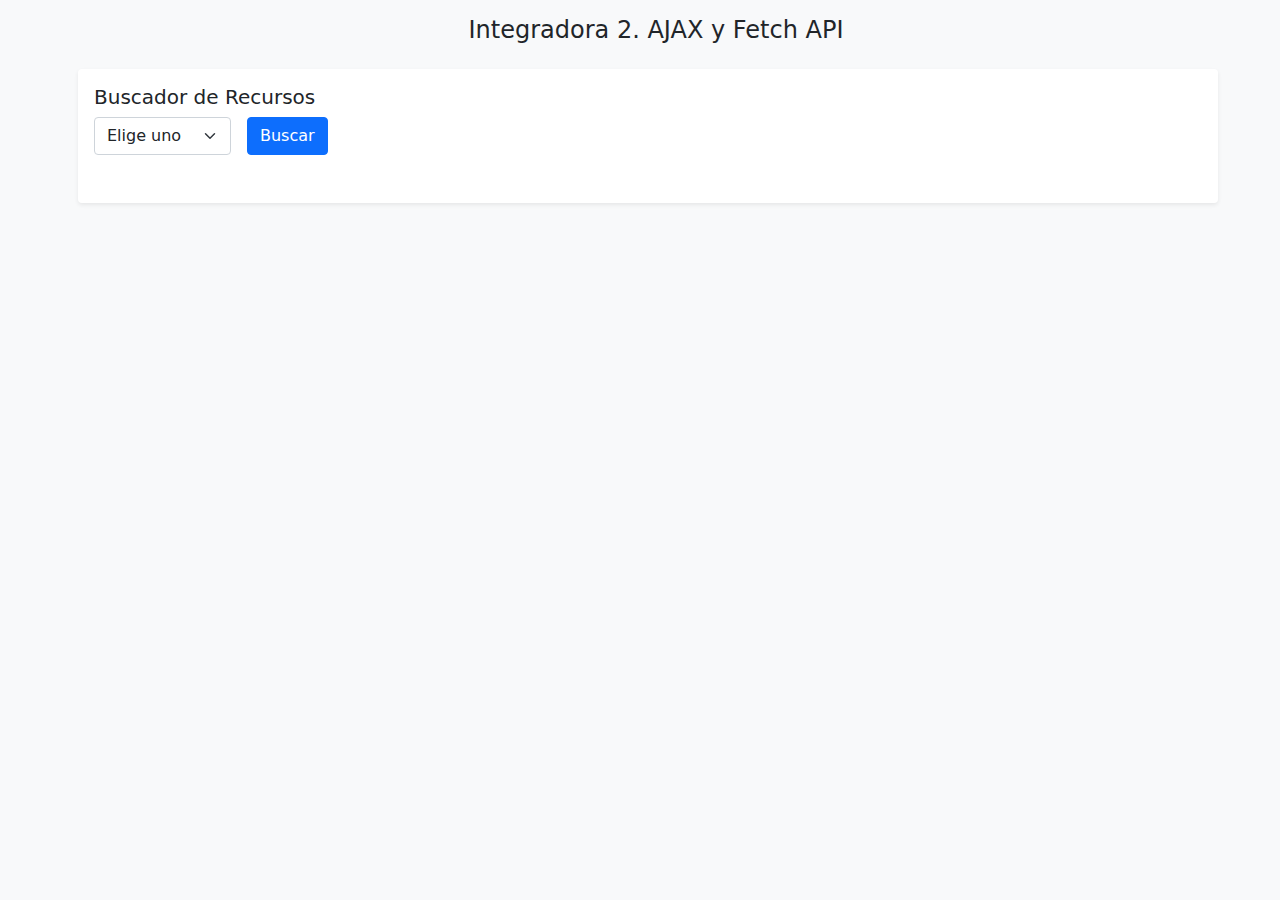
<file: U2/AInt/index.html>
<!DOCTYPE html>
<html lang="en">

<head>
    <meta charset="UTF-8">
    <meta http-equiv="X-UA-Compatible" content="IE=edge">
    <meta name="viewport" content="width=device-width, initial-scale=1.0">
    <script type="text/javascript" src="./script.js"></script>
    <link rel="stylesheet" href="https://cdn.jsdelivr.net/npm/bootstrap-icons@1.8.1/font/bootstrap-icons.css">
    <link rel="stylesheet" href="style.css">
    <title>Front End</title>
</head>

<body class="bg-light">
    <main class="container">
        <div class="row">
            <h4 class="m-3 text-center">Integradora 2. AJAX y Fetch API</h4>
        </div>
        <div class="row">
            <div class="col-md-12 m-2 p-3 bg-body rounded shadow-sm">
                <h5>Buscador de Recursos</h5>
                <div class="row g-3 align-items-center mb-3">
                    <div class="col-auto">
                        <select class="form-select" name="recursos" id="selectRecursos">
                            <option value="0" selected>Elige uno</option>
                            <option value="posts">Posts</option>
                            <option value="comments">Comments</option>
                            <option value="albums">Albums</option>
                            <option value="photos">Photos</option>
                            <option value="todos">Todos</option>
                            <option value="users">Users</option>
                        </select>
                    </div>
                    <div class="col-auto">
                        <button type="submit" class="btn btn-primary" onclick="buscar()">Buscar</button>
                    </div>
                </div>
                <div class="row m-3">
                    <div id="tabla-resultados"></div>
                </div>
            </div>
        </div>
    </main>


</body>

</html>
</file>
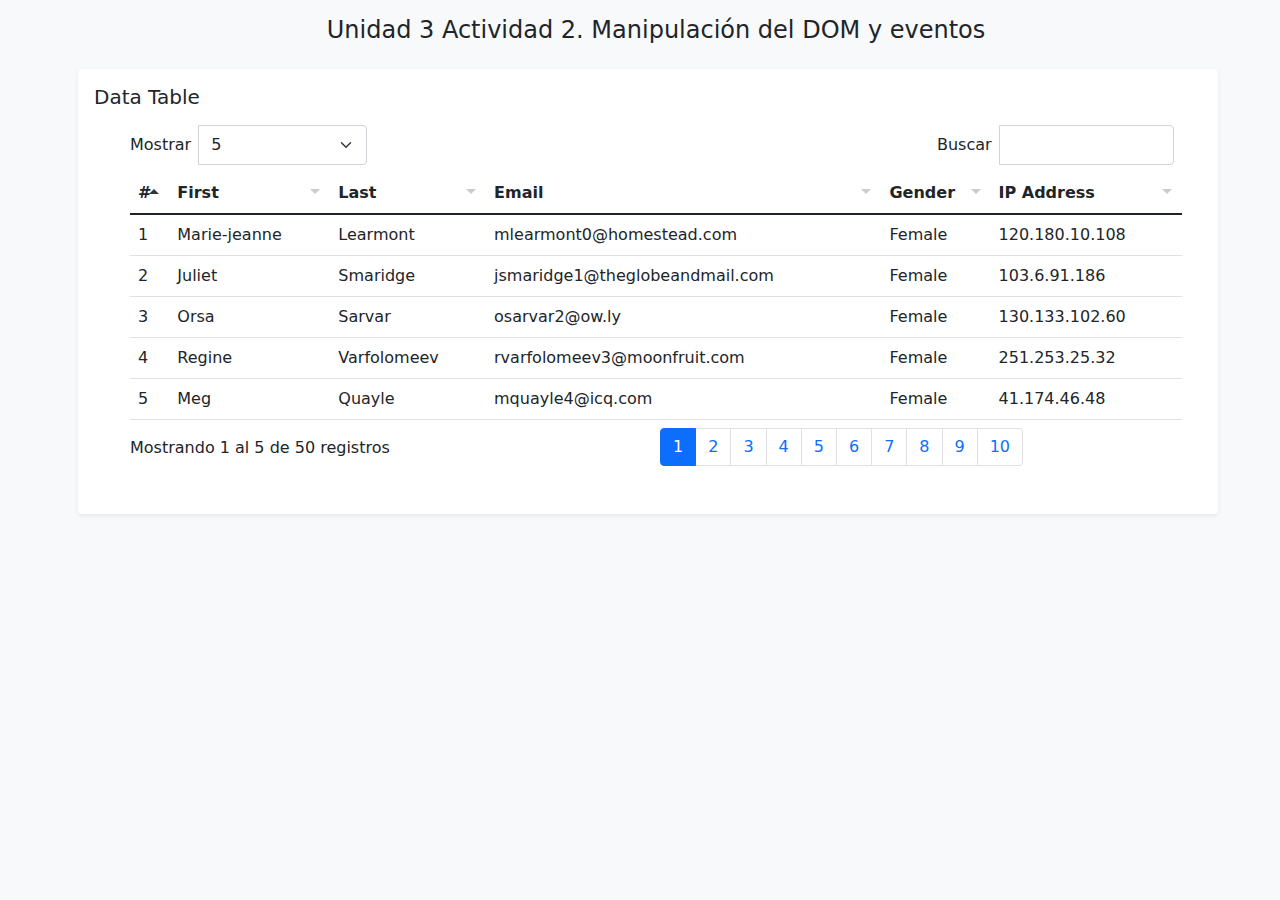
<file: U3/A2/index.html>
<!DOCTYPE html>
<html lang="en">

<head>
    <meta charset="UTF-8">
    <meta http-equiv="X-UA-Compatible" content="IE=edge">
    <meta name="viewport" content="width=device-width, initial-scale=1.0">
    <link rel="stylesheet" href="style.css">
    <link rel="stylesheet" href="jquery-ui-custom/jquery-ui.css">
    <link rel="stylesheet" href="jquery-ui-custom/jquery-ui.theme.css">
    <title>Front End</title>
</head>

<body class="bg-light">
    <main class="container">
        <div class="row">
            <h4 class="m-3 text-center">Unidad 3 Actividad 2. Manipulación del DOM y eventos</h4>
        </div>
        <div class="row">
            <div class="col-md-12 m-2 p-3 bg-body rounded shadow-sm">
                <h5 id="titlePage">Data Table</h5>
                <!-- <input type="file" name="file" id="inputFile"> -->
                <div class="row m-3">
                    <div id="datatable">
                        <div class="row">
                            <div class="col-md-3 me-auto">
                                <div class="input-group" id="datatable_lenght">
                                    <label class="m-2">Mostrar </label>
                                    <select class="form-select" name="mostrar" id="mostrar">
                                        <option selected value="5">5</option>
                                        <option value="10">10</option>
                                        <option value="20">20</option>
                                        <option value="25">25</option>
                                    </select>
                                </div>
                            </div>
                            <div class="col-md-3">
                                <div class="input-group" id="datatable_filter">
                                    <label for="inputFiltrar" class="m-2">Buscar</label>
                                    <input type='text' class='form-control' onkeyup='filtrar()' id='inputFiltrar'>
                                </div>
                            </div>

                        </div>
                        <div class="row">
                            <div class="col-md-12">
                                <table class="table m-2 table-sortable" id="resultados">
                                    <thead>
                                        <tr>
                                            <th scope="col"># </th>
                                            <th scope="col">First</th>
                                            <th scope="col">Last</th>
                                            <th scope="col">Email</th>
                                            <th scope="col">Gender</th>
                                            <th scope="col">IP Address</th>
                                        </tr>
                                    </thead>
                                    <tbody class="tbody">
                                        <tr id="loading">
                                            <td></td>
                                            <td></td>
                                            <td></td>
                                            <td>Cargando información...</td>
                                            <td></td>
                                            <td></td>
                                        </tr>
                                    </tbody>
                                </table>
                            </div>
                        </div>
                        <div class="row">
                            <div class="col-md-6 me-auto" id="datatable_info">
                            </div>
                            <div class="col-md-6" id="datatable_paginate">

                            </div>
                        </div>
                    </div>
                </div>
            </div>
        </div>
        </div>
    </main>
    <script src="jquery-ui-custom/external/jquery/jquery.js"></script>
    <script type="text/javascript" src="script.js"></script>
    <script src="jquery-ui-custom/jquery-ui.js"></script>
</body>

</html>
</file>
<file: PI/Frontend/src/css/style.css>
html,
body {
  height: 100%;
}

body {
  display: flex;
  align-items: center;
  padding-top: 40px;
  padding-bottom: 40px;
  background-color: #f5f5f5;
}

.form-signin {
  width: 100%;
  max-width: 400px;
  padding: 15px;
  margin: auto;
}

.form-signin .checkbox {
  font-weight: 400;
}

.form-signin .form-floating:focus-within {
  z-index: 2;
}

.form-signin input[type="email"] {
  margin-bottom: -1px;
  border-bottom-right-radius: 0;
  border-bottom-left-radius: 0;
}

.form-signin input[type="password"] {
  margin-bottom: 10px;
  border-top-left-radius: 0;
  border-top-right-radius: 0;
}
</file>
<file: PI/Frontend/src/css/style2.css>
@charset "UTF-8";
.table-sortable>thead>tr>th {
    cursor: pointer;
    position: relative;
}

.table-sortable>thead>tr>th:after,
.table-sortable>thead>tr>th:after,
.table-sortable>thead>tr>th:after {
    content: ' ';
    position: absolute;
    height: 0;
    width: 0;
    right: 10px;
    top: 16px;
}

.table-sortable>thead>tr>th:after {
    border-left: 5px solid transparent;
    border-right: 5px solid transparent;
    border-top: 5px solid #ccc;
    border-bottom: 0px solid transparent;
}

.table-sortable>thead>tr>th:hover:after {
    border-top: 5px solid #888;
}

.table-sortable>thead>tr>th.sorted-asc:after {
    border-left: 5px solid transparent;
    border-right: 5px solid transparent;
    border-top: 0px solid transparent;
    border-bottom: 5px solid #333;
}

.table-sortable>thead>tr>th.sorted-asc:hover:after {
    border-bottom: 5px solid #888;
}

.table-sortable>thead>tr>th.sorted-desc:after {
    border-left: 5px solid transparent;
    border-right: 5px solid transparent;
    border-top: 5px solid #333;
    border-bottom: 5px solid transparent;
}
:root{--bs-blue:#0d6efd;--bs-indigo:#6610f2;--bs-purple:#6f42c1;--bs-pink:#d63384;--bs-red:#dc3545;--bs-orange:#fd7e14;--bs-yellow:#ffc107;--bs-green:#198754;--bs-teal:#20c997;--bs-cyan:#0dcaf0;--bs-white:#fff;--bs-gray:#6c757d;--bs-gray-dark:#343a40;--bs-gray-100:#f8f9fa;--bs-gray-200:#e9ecef;--bs-gray-300:#dee2e6;--bs-gray-400:#ced4da;--bs-gray-500:#adb5bd;--bs-gray-600:#6c757d;--bs-gray-700:#495057;--bs-gray-800:#343a40;--bs-gray-900:#212529;--bs-primary:#0d6efd;--bs-secondary:#6c757d;--bs-success:#198754;--bs-info:#0dcaf0;--bs-warning:#ffc107;--bs-danger:#dc3545;--bs-light:#f8f9fa;--bs-dark:#212529;--bs-primary-rgb:13,110,253;--bs-secondary-rgb:108,117,125;--bs-success-rgb:25,135,84;--bs-info-rgb:13,202,240;--bs-warning-rgb:255,193,7;--bs-danger-rgb:220,53,69;--bs-light-rgb:248,249,250;--bs-dark-rgb:33,37,41;--bs-white-rgb:255,255,255;--bs-black-rgb:0,0,0;--bs-body-color-rgb:33,37,41;--bs-body-bg-rgb:255,255,255;--bs-font-sans-serif:system-ui,-apple-system,"Segoe UI",Roboto,"Helvetica Neue",Arial,"Noto Sans","Liberation Sans",sans-serif,"Apple Color Emoji","Segoe UI Emoji","Segoe UI Symbol","Noto Color Emoji";--bs-font-monospace:SFMono-Regular,Menlo,Monaco,Consolas,"Liberation Mono","Courier New",monospace;--bs-gradient:linear-gradient(180deg, rgba(255, 255, 255, 0.15), rgba(255, 255, 255, 0));--bs-body-font-family:var(--bs-font-sans-serif);--bs-body-font-size:1rem;--bs-body-font-weight:400;--bs-body-line-height:1.5;--bs-body-color:#212529;--bs-body-bg:#fff}*,::after,::before{box-sizing:border-box}@media (prefers-reduced-motion:no-preference){:root{scroll-behavior:smooth}}body{margin:0;font-family:var(--bs-body-font-family);font-size:var(--bs-body-font-size);font-weight:var(--bs-body-font-weight);line-height:var(--bs-body-line-height);color:var(--bs-body-color);text-align:var(--bs-body-text-align);background-color:var(--bs-body-bg);-webkit-text-size-adjust:100%;-webkit-tap-highlight-color:transparent}hr{margin:1rem 0;color:inherit;background-color:currentColor;border:0;opacity:.25}hr:not([size]){height:1px}.h1,.h2,.h3,.h4,.h5,.h6,h1,h2,h3,h4,h5,h6{margin-top:0;margin-bottom:.5rem;font-weight:500;line-height:1.2}.h1,h1{font-size:calc(1.375rem + 1.5vw)}@media (min-width:1200px){.h1,h1{font-size:2.5rem}}.h2,h2{font-size:calc(1.325rem + .9vw)}@media (min-width:1200px){.h2,h2{font-size:2rem}}.h3,h3{font-size:calc(1.3rem + .6vw)}@media (min-width:1200px){.h3,h3{font-size:1.75rem}}.h4,h4{font-size:calc(1.275rem + .3vw)}@media (min-width:1200px){.h4,h4{font-size:1.5rem}}.h5,h5{font-size:1.25rem}.h6,h6{font-size:1rem}p{margin-top:0;margin-bottom:1rem}abbr[data-bs-original-title],abbr[title]{-webkit-text-decoration:underline dotted;text-decoration:underline dotted;cursor:help;-webkit-text-decoration-skip-ink:none;text-decoration-skip-ink:none}address{margin-bottom:1rem;font-style:normal;line-height:inherit}ol,ul{padding-left:2rem}dl,ol,ul{margin-top:0;margin-bottom:1rem}ol ol,ol ul,ul ol,ul ul{margin-bottom:0}dt{font-weight:700}dd{margin-bottom:.5rem;margin-left:0}blockquote{margin:0 0 1rem}b,strong{font-weight:bolder}.small,small{font-size:.875em}.mark,mark{padding:.2em;background-color:#fcf8e3}sub,sup{position:relative;font-size:.75em;line-height:0;vertical-align:baseline}sub{bottom:-.25em}sup{top:-.5em}a{color:#0d6efd;text-decoration:underline}a:hover{color:#0a58ca}a:not([href]):not([class]),a:not([href]):not([class]):hover{color:inherit;text-decoration:none}code,kbd,pre,samp{font-family:var(--bs-font-monospace);font-size:1em;direction:ltr;unicode-bidi:bidi-override}pre{display:block;margin-top:0;margin-bottom:1rem;overflow:auto;font-size:.875em}pre code{font-size:inherit;color:inherit;word-break:normal}code{font-size:.875em;color:#d63384;word-wrap:break-word}a>code{color:inherit}kbd{padding:.2rem .4rem;font-size:.875em;color:#fff;background-color:#212529;border-radius:.2rem}kbd kbd{padding:0;font-size:1em;font-weight:700}figure{margin:0 0 1rem}img,svg{vertical-align:middle}table{caption-side:bottom;border-collapse:collapse}caption{padding-top:.5rem;padding-bottom:.5rem;color:#6c757d;text-align:left}th{text-align:inherit;text-align:-webkit-match-parent}tbody,td,tfoot,th,thead,tr{border-color:inherit;border-style:solid;border-width:0}label{display:inline-block}button{border-radius:0}button:focus:not(:focus-visible){outline:0}button,input,optgroup,select,textarea{margin:0;font-family:inherit;font-size:inherit;line-height:inherit}button,select{text-transform:none}[role=button]{cursor:pointer}select{word-wrap:normal}select:disabled{opacity:1}[list]::-webkit-calendar-picker-indicator{display:none}[type=button],[type=reset],[type=submit],button{-webkit-appearance:button}[type=button]:not(:disabled),[type=reset]:not(:disabled),[type=submit]:not(:disabled),button:not(:disabled){cursor:pointer}::-moz-focus-inner{padding:0;border-style:none}textarea{resize:vertical}fieldset{min-width:0;padding:0;margin:0;border:0}legend{float:left;width:100%;padding:0;margin-bottom:.5rem;font-size:calc(1.275rem + .3vw);line-height:inherit}@media (min-width:1200px){legend{font-size:1.5rem}}legend+*{clear:left}::-webkit-datetime-edit-day-field,::-webkit-datetime-edit-fields-wrapper,::-webkit-datetime-edit-hour-field,::-webkit-datetime-edit-minute,::-webkit-datetime-edit-month-field,::-webkit-datetime-edit-text,::-webkit-datetime-edit-year-field{padding:0}::-webkit-inner-spin-button{height:auto}[type=search]{outline-offset:-2px;-webkit-appearance:textfield}::-webkit-search-decoration{-webkit-appearance:none}::-webkit-color-swatch-wrapper{padding:0}::-webkit-file-upload-button{font:inherit}::file-selector-button{font:inherit}::-webkit-file-upload-button{font:inherit;-webkit-appearance:button}output{display:inline-block}iframe{border:0}summary{display:list-item;cursor:pointer}progress{vertical-align:baseline}[hidden]{display:none!important}.lead{font-size:1.25rem;font-weight:300}.display-1{font-size:calc(1.625rem + 4.5vw);font-weight:300;line-height:1.2}@media (min-width:1200px){.display-1{font-size:5rem}}.display-2{font-size:calc(1.575rem + 3.9vw);font-weight:300;line-height:1.2}@media (min-width:1200px){.display-2{font-size:4.5rem}}.display-3{font-size:calc(1.525rem + 3.3vw);font-weight:300;line-height:1.2}@media (min-width:1200px){.display-3{font-size:4rem}}.display-4{font-size:calc(1.475rem + 2.7vw);font-weight:300;line-height:1.2}@media (min-width:1200px){.display-4{font-size:3.5rem}}.display-5{font-size:calc(1.425rem + 2.1vw);font-weight:300;line-height:1.2}@media (min-width:1200px){.display-5{font-size:3rem}}.display-6{font-size:calc(1.375rem + 1.5vw);font-weight:300;line-height:1.2}@media (min-width:1200px){.display-6{font-size:2.5rem}}.list-unstyled{padding-left:0;list-style:none}.list-inline{padding-left:0;list-style:none}.list-inline-item{display:inline-block}.list-inline-item:not(:last-child){margin-right:.5rem}.initialism{font-size:.875em;text-transform:uppercase}.blockquote{margin-bottom:1rem;font-size:1.25rem}.blockquote>:last-child{margin-bottom:0}.blockquote-footer{margin-top:-1rem;margin-bottom:1rem;font-size:.875em;color:#6c757d}.blockquote-footer::before{content:"— "}.img-fluid{max-width:100%;height:auto}.img-thumbnail{padding:.25rem;background-color:#fff;border:1px solid #dee2e6;border-radius:.25rem;max-width:100%;height:auto}.figure{display:inline-block}.figure-img{margin-bottom:.5rem;line-height:1}.figure-caption{font-size:.875em;color:#6c757d}.container,.container-fluid,.container-lg,.container-md,.container-sm,.container-xl,.container-xxl{width:100%;padding-right:var(--bs-gutter-x,.75rem);padding-left:var(--bs-gutter-x,.75rem);margin-right:auto;margin-left:auto}@media (min-width:576px){.container,.container-sm{max-width:540px}}@media (min-width:768px){.container,.container-md,.container-sm{max-width:720px}}@media (min-width:992px){.container,.container-lg,.container-md,.container-sm{max-width:960px}}@media (min-width:1200px){.container,.container-lg,.container-md,.container-sm,.container-xl{max-width:1140px}}@media (min-width:1400px){.container,.container-lg,.container-md,.container-sm,.container-xl,.container-xxl{max-width:1320px}}.row{--bs-gutter-x:1.5rem;--bs-gutter-y:0;display:flex;flex-wrap:wrap;margin-top:calc(-1 * var(--bs-gutter-y));margin-right:calc(-.5 * var(--bs-gutter-x));margin-left:calc(-.5 * var(--bs-gutter-x))}.row>*{flex-shrink:0;width:100%;max-width:100%;padding-right:calc(var(--bs-gutter-x) * .5);padding-left:calc(var(--bs-gutter-x) * .5);margin-top:var(--bs-gutter-y)}.col{flex:1 0 0%}.row-cols-auto>*{flex:0 0 auto;width:auto}.row-cols-1>*{flex:0 0 auto;width:100%}.row-cols-2>*{flex:0 0 auto;width:50%}.row-cols-3>*{flex:0 0 auto;width:33.3333333333%}.row-cols-4>*{flex:0 0 auto;width:25%}.row-cols-5>*{flex:0 0 auto;width:20%}.row-cols-6>*{flex:0 0 auto;width:16.6666666667%}.col-auto{flex:0 0 auto;width:auto}.col-1{flex:0 0 auto;width:8.33333333%}.col-2{flex:0 0 auto;width:16.66666667%}.col-3{flex:0 0 auto;width:25%}.col-4{flex:0 0 auto;width:33.33333333%}.col-5{flex:0 0 auto;width:41.66666667%}.col-6{flex:0 0 auto;width:50%}.col-7{flex:0 0 auto;width:58.33333333%}.col-8{flex:0 0 auto;width:66.66666667%}.col-9{flex:0 0 auto;width:75%}.col-10{flex:0 0 auto;width:83.33333333%}.col-11{flex:0 0 auto;width:91.66666667%}.col-12{flex:0 0 auto;width:100%}.offset-1{margin-left:8.33333333%}.offset-2{margin-left:16.66666667%}.offset-3{margin-left:25%}.offset-4{margin-left:33.33333333%}.offset-5{margin-left:41.66666667%}.offset-6{margin-left:50%}.offset-7{margin-left:58.33333333%}.offset-8{margin-left:66.66666667%}.offset-9{margin-left:75%}.offset-10{margin-left:83.33333333%}.offset-11{margin-left:91.66666667%}.g-0,.gx-0{--bs-gutter-x:0}.g-0,.gy-0{--bs-gutter-y:0}.g-1,.gx-1{--bs-gutter-x:0.25rem}.g-1,.gy-1{--bs-gutter-y:0.25rem}.g-2,.gx-2{--bs-gutter-x:0.5rem}.g-2,.gy-2{--bs-gutter-y:0.5rem}.g-3,.gx-3{--bs-gutter-x:1rem}.g-3,.gy-3{--bs-gutter-y:1rem}.g-4,.gx-4{--bs-gutter-x:1.5rem}.g-4,.gy-4{--bs-gutter-y:1.5rem}.g-5,.gx-5{--bs-gutter-x:3rem}.g-5,.gy-5{--bs-gutter-y:3rem}@media (min-width:576px){.col-sm{flex:1 0 0%}.row-cols-sm-auto>*{flex:0 0 auto;width:auto}.row-cols-sm-1>*{flex:0 0 auto;width:100%}.row-cols-sm-2>*{flex:0 0 auto;width:50%}.row-cols-sm-3>*{flex:0 0 auto;width:33.3333333333%}.row-cols-sm-4>*{flex:0 0 auto;width:25%}.row-cols-sm-5>*{flex:0 0 auto;width:20%}.row-cols-sm-6>*{flex:0 0 auto;width:16.6666666667%}.col-sm-auto{flex:0 0 auto;width:auto}.col-sm-1{flex:0 0 auto;width:8.33333333%}.col-sm-2{flex:0 0 auto;width:16.66666667%}.col-sm-3{flex:0 0 auto;width:25%}.col-sm-4{flex:0 0 auto;width:33.33333333%}.col-sm-5{flex:0 0 auto;width:41.66666667%}.col-sm-6{flex:0 0 auto;width:50%}.col-sm-7{flex:0 0 auto;width:58.33333333%}.col-sm-8{flex:0 0 auto;width:66.66666667%}.col-sm-9{flex:0 0 auto;width:75%}.col-sm-10{flex:0 0 auto;width:83.33333333%}.col-sm-11{flex:0 0 auto;width:91.66666667%}.col-sm-12{flex:0 0 auto;width:100%}.offset-sm-0{margin-left:0}.offset-sm-1{margin-left:8.33333333%}.offset-sm-2{margin-left:16.66666667%}.offset-sm-3{margin-left:25%}.offset-sm-4{margin-left:33.33333333%}.offset-sm-5{margin-left:41.66666667%}.offset-sm-6{margin-left:50%}.offset-sm-7{margin-left:58.33333333%}.offset-sm-8{margin-left:66.66666667%}.offset-sm-9{margin-left:75%}.offset-sm-10{margin-left:83.33333333%}.offset-sm-11{margin-left:91.66666667%}.g-sm-0,.gx-sm-0{--bs-gutter-x:0}.g-sm-0,.gy-sm-0{--bs-gutter-y:0}.g-sm-1,.gx-sm-1{--bs-gutter-x:0.25rem}.g-sm-1,.gy-sm-1{--bs-gutter-y:0.25rem}.g-sm-2,.gx-sm-2{--bs-gutter-x:0.5rem}.g-sm-2,.gy-sm-2{--bs-gutter-y:0.5rem}.g-sm-3,.gx-sm-3{--bs-gutter-x:1rem}.g-sm-3,.gy-sm-3{--bs-gutter-y:1rem}.g-sm-4,.gx-sm-4{--bs-gutter-x:1.5rem}.g-sm-4,.gy-sm-4{--bs-gutter-y:1.5rem}.g-sm-5,.gx-sm-5{--bs-gutter-x:3rem}.g-sm-5,.gy-sm-5{--bs-gutter-y:3rem}}@media (min-width:768px){.col-md{flex:1 0 0%}.row-cols-md-auto>*{flex:0 0 auto;width:auto}.row-cols-md-1>*{flex:0 0 auto;width:100%}.row-cols-md-2>*{flex:0 0 auto;width:50%}.row-cols-md-3>*{flex:0 0 auto;width:33.3333333333%}.row-cols-md-4>*{flex:0 0 auto;width:25%}.row-cols-md-5>*{flex:0 0 auto;width:20%}.row-cols-md-6>*{flex:0 0 auto;width:16.6666666667%}.col-md-auto{flex:0 0 auto;width:auto}.col-md-1{flex:0 0 auto;width:8.33333333%}.col-md-2{flex:0 0 auto;width:16.66666667%}.col-md-3{flex:0 0 auto;width:25%}.col-md-4{flex:0 0 auto;width:33.33333333%}.col-md-5{flex:0 0 auto;width:41.66666667%}.col-md-6{flex:0 0 auto;width:50%}.col-md-7{flex:0 0 auto;width:58.33333333%}.col-md-8{flex:0 0 auto;width:66.66666667%}.col-md-9{flex:0 0 auto;width:75%}.col-md-10{flex:0 0 auto;width:83.33333333%}.col-md-11{flex:0 0 auto;width:91.66666667%}.col-md-12{flex:0 0 auto;width:100%}.offset-md-0{margin-left:0}.offset-md-1{margin-left:8.33333333%}.offset-md-2{margin-left:16.66666667%}.offset-md-3{margin-left:25%}.offset-md-4{margin-left:33.33333333%}.offset-md-5{margin-left:41.66666667%}.offset-md-6{margin-left:50%}.offset-md-7{margin-left:58.33333333%}.offset-md-8{margin-left:66.66666667%}.offset-md-9{margin-left:75%}.offset-md-10{margin-left:83.33333333%}.offset-md-11{margin-left:91.66666667%}.g-md-0,.gx-md-0{--bs-gutter-x:0}.g-md-0,.gy-md-0{--bs-gutter-y:0}.g-md-1,.gx-md-1{--bs-gutter-x:0.25rem}.g-md-1,.gy-md-1{--bs-gutter-y:0.25rem}.g-md-2,.gx-md-2{--bs-gutter-x:0.5rem}.g-md-2,.gy-md-2{--bs-gutter-y:0.5rem}.g-md-3,.gx-md-3{--bs-gutter-x:1rem}.g-md-3,.gy-md-3{--bs-gutter-y:1rem}.g-md-4,.gx-md-4{--bs-gutter-x:1.5rem}.g-md-4,.gy-md-4{--bs-gutter-y:1.5rem}.g-md-5,.gx-md-5{--bs-gutter-x:3rem}.g-md-5,.gy-md-5{--bs-gutter-y:3rem}}@media (min-width:992px){.col-lg{flex:1 0 0%}.row-cols-lg-auto>*{flex:0 0 auto;width:auto}.row-cols-lg-1>*{flex:0 0 auto;width:100%}.row-cols-lg-2>*{flex:0 0 auto;width:50%}.row-cols-lg-3>*{flex:0 0 auto;width:33.3333333333%}.row-cols-lg-4>*{flex:0 0 auto;width:25%}.row-cols-lg-5>*{flex:0 0 auto;width:20%}.row-cols-lg-6>*{flex:0 0 auto;width:16.6666666667%}.col-lg-auto{flex:0 0 auto;width:auto}.col-lg-1{flex:0 0 auto;width:8.33333333%}.col-lg-2{flex:0 0 auto;width:16.66666667%}.col-lg-3{flex:0 0 auto;width:25%}.col-lg-4{flex:0 0 auto;width:33.33333333%}.col-lg-5{flex:0 0 auto;width:41.66666667%}.col-lg-6{flex:0 0 auto;width:50%}.col-lg-7{flex:0 0 auto;width:58.33333333%}.col-lg-8{flex:0 0 auto;width:66.66666667%}.col-lg-9{flex:0 0 auto;width:75%}.col-lg-10{flex:0 0 auto;width:83.33333333%}.col-lg-11{flex:0 0 auto;width:91.66666667%}.col-lg-12{flex:0 0 auto;width:100%}.offset-lg-0{margin-left:0}.offset-lg-1{margin-left:8.33333333%}.offset-lg-2{margin-left:16.66666667%}.offset-lg-3{margin-left:25%}.offset-lg-4{margin-left:33.33333333%}.offset-lg-5{margin-left:41.66666667%}.offset-lg-6{margin-left:50%}.offset-lg-7{margin-left:58.33333333%}.offset-lg-8{margin-left:66.66666667%}.offset-lg-9{margin-left:75%}.offset-lg-10{margin-left:83.33333333%}.offset-lg-11{margin-left:91.66666667%}.g-lg-0,.gx-lg-0{--bs-gutter-x:0}.g-lg-0,.gy-lg-0{--bs-gutter-y:0}.g-lg-1,.gx-lg-1{--bs-gutter-x:0.25rem}.g-lg-1,.gy-lg-1{--bs-gutter-y:0.25rem}.g-lg-2,.gx-lg-2{--bs-gutter-x:0.5rem}.g-lg-2,.gy-lg-2{--bs-gutter-y:0.5rem}.g-lg-3,.gx-lg-3{--bs-gutter-x:1rem}.g-lg-3,.gy-lg-3{--bs-gutter-y:1rem}.g-lg-4,.gx-lg-4{--bs-gutter-x:1.5rem}.g-lg-4,.gy-lg-4{--bs-gutter-y:1.5rem}.g-lg-5,.gx-lg-5{--bs-gutter-x:3rem}.g-lg-5,.gy-lg-5{--bs-gutter-y:3rem}}@media (min-width:1200px){.col-xl{flex:1 0 0%}.row-cols-xl-auto>*{flex:0 0 auto;width:auto}.row-cols-xl-1>*{flex:0 0 auto;width:100%}.row-cols-xl-2>*{flex:0 0 auto;width:50%}.row-cols-xl-3>*{flex:0 0 auto;width:33.3333333333%}.row-cols-xl-4>*{flex:0 0 auto;width:25%}.row-cols-xl-5>*{flex:0 0 auto;width:20%}.row-cols-xl-6>*{flex:0 0 auto;width:16.6666666667%}.col-xl-auto{flex:0 0 auto;width:auto}.col-xl-1{flex:0 0 auto;width:8.33333333%}.col-xl-2{flex:0 0 auto;width:16.66666667%}.col-xl-3{flex:0 0 auto;width:25%}.col-xl-4{flex:0 0 auto;width:33.33333333%}.col-xl-5{flex:0 0 auto;width:41.66666667%}.col-xl-6{flex:0 0 auto;width:50%}.col-xl-7{flex:0 0 auto;width:58.33333333%}.col-xl-8{flex:0 0 auto;width:66.66666667%}.col-xl-9{flex:0 0 auto;width:75%}.col-xl-10{flex:0 0 auto;width:83.33333333%}.col-xl-11{flex:0 0 auto;width:91.66666667%}.col-xl-12{flex:0 0 auto;width:100%}.offset-xl-0{margin-left:0}.offset-xl-1{margin-left:8.33333333%}.offset-xl-2{margin-left:16.66666667%}.offset-xl-3{margin-left:25%}.offset-xl-4{margin-left:33.33333333%}.offset-xl-5{margin-left:41.66666667%}.offset-xl-6{margin-left:50%}.offset-xl-7{margin-left:58.33333333%}.offset-xl-8{margin-left:66.66666667%}.offset-xl-9{margin-left:75%}.offset-xl-10{margin-left:83.33333333%}.offset-xl-11{margin-left:91.66666667%}.g-xl-0,.gx-xl-0{--bs-gutter-x:0}.g-xl-0,.gy-xl-0{--bs-gutter-y:0}.g-xl-1,.gx-xl-1{--bs-gutter-x:0.25rem}.g-xl-1,.gy-xl-1{--bs-gutter-y:0.25rem}.g-xl-2,.gx-xl-2{--bs-gutter-x:0.5rem}.g-xl-2,.gy-xl-2{--bs-gutter-y:0.5rem}.g-xl-3,.gx-xl-3{--bs-gutter-x:1rem}.g-xl-3,.gy-xl-3{--bs-gutter-y:1rem}.g-xl-4,.gx-xl-4{--bs-gutter-x:1.5rem}.g-xl-4,.gy-xl-4{--bs-gutter-y:1.5rem}.g-xl-5,.gx-xl-5{--bs-gutter-x:3rem}.g-xl-5,.gy-xl-5{--bs-gutter-y:3rem}}@media (min-width:1400px){.col-xxl{flex:1 0 0%}.row-cols-xxl-auto>*{flex:0 0 auto;width:auto}.row-cols-xxl-1>*{flex:0 0 auto;width:100%}.row-cols-xxl-2>*{flex:0 0 auto;width:50%}.row-cols-xxl-3>*{flex:0 0 auto;width:33.3333333333%}.row-cols-xxl-4>*{flex:0 0 auto;width:25%}.row-cols-xxl-5>*{flex:0 0 auto;width:20%}.row-cols-xxl-6>*{flex:0 0 auto;width:16.6666666667%}.col-xxl-auto{flex:0 0 auto;width:auto}.col-xxl-1{flex:0 0 auto;width:8.33333333%}.col-xxl-2{flex:0 0 auto;width:16.66666667%}.col-xxl-3{flex:0 0 auto;width:25%}.col-xxl-4{flex:0 0 auto;width:33.33333333%}.col-xxl-5{flex:0 0 auto;width:41.66666667%}.col-xxl-6{flex:0 0 auto;width:50%}.col-xxl-7{flex:0 0 auto;width:58.33333333%}.col-xxl-8{flex:0 0 auto;width:66.66666667%}.col-xxl-9{flex:0 0 auto;width:75%}.col-xxl-10{flex:0 0 auto;width:83.33333333%}.col-xxl-11{flex:0 0 auto;width:91.66666667%}.col-xxl-12{flex:0 0 auto;width:100%}.offset-xxl-0{margin-left:0}.offset-xxl-1{margin-left:8.33333333%}.offset-xxl-2{margin-left:16.66666667%}.offset-xxl-3{margin-left:25%}.offset-xxl-4{margin-left:33.33333333%}.offset-xxl-5{margin-left:41.66666667%}.offset-xxl-6{margin-left:50%}.offset-xxl-7{margin-left:58.33333333%}.offset-xxl-8{margin-left:66.66666667%}.offset-xxl-9{margin-left:75%}.offset-xxl-10{margin-left:83.33333333%}.offset-xxl-11{margin-left:91.66666667%}.g-xxl-0,.gx-xxl-0{--bs-gutter-x:0}.g-xxl-0,.gy-xxl-0{--bs-gutter-y:0}.g-xxl-1,.gx-xxl-1{--bs-gutter-x:0.25rem}.g-xxl-1,.gy-xxl-1{--bs-gutter-y:0.25rem}.g-xxl-2,.gx-xxl-2{--bs-gutter-x:0.5rem}.g-xxl-2,.gy-xxl-2{--bs-gutter-y:0.5rem}.g-xxl-3,.gx-xxl-3{--bs-gutter-x:1rem}.g-xxl-3,.gy-xxl-3{--bs-gutter-y:1rem}.g-xxl-4,.gx-xxl-4{--bs-gutter-x:1.5rem}.g-xxl-4,.gy-xxl-4{--bs-gutter-y:1.5rem}.g-xxl-5,.gx-xxl-5{--bs-gutter-x:3rem}.g-xxl-5,.gy-xxl-5{--bs-gutter-y:3rem}}.table{--bs-table-bg:transparent;--bs-table-accent-bg:transparent;--bs-table-striped-color:#212529;--bs-table-striped-bg:rgba(0, 0, 0, 0.05);--bs-table-active-color:#212529;--bs-table-active-bg:rgba(0, 0, 0, 0.1);--bs-table-hover-color:#212529;--bs-table-hover-bg:rgba(0, 0, 0, 0.075);width:100%;margin-bottom:1rem;color:#212529;vertical-align:top;border-color:#dee2e6}.table>:not(caption)>*>*{padding:.5rem .5rem;background-color:var(--bs-table-bg);border-bottom-width:1px;box-shadow:inset 0 0 0 9999px var(--bs-table-accent-bg)}.table>tbody{vertical-align:inherit}.table>thead{vertical-align:bottom}.table>:not(:first-child){border-top:2px solid currentColor}.caption-top{caption-side:top}.table-sm>:not(caption)>*>*{padding:.25rem .25rem}.table-bordered>:not(caption)>*{border-width:1px 0}.table-bordered>:not(caption)>*>*{border-width:0 1px}.table-borderless>:not(caption)>*>*{border-bottom-width:0}.table-borderless>:not(:first-child){border-top-width:0}.table-striped>tbody>tr:nth-of-type(odd)>*{--bs-table-accent-bg:var(--bs-table-striped-bg);color:var(--bs-table-striped-color)}.table-active{--bs-table-accent-bg:var(--bs-table-active-bg);color:var(--bs-table-active-color)}.table-hover>tbody>tr:hover>*{--bs-table-accent-bg:var(--bs-table-hover-bg);color:var(--bs-table-hover-color)}.table-primary{--bs-table-bg:#cfe2ff;--bs-table-striped-bg:#c5d7f2;--bs-table-striped-color:#000;--bs-table-active-bg:#bacbe6;--bs-table-active-color:#000;--bs-table-hover-bg:#bfd1ec;--bs-table-hover-color:#000;color:#000;border-color:#bacbe6}.table-secondary{--bs-table-bg:#e2e3e5;--bs-table-striped-bg:#d7d8da;--bs-table-striped-color:#000;--bs-table-active-bg:#cbccce;--bs-table-active-color:#000;--bs-table-hover-bg:#d1d2d4;--bs-table-hover-color:#000;color:#000;border-color:#cbccce}.table-success{--bs-table-bg:#d1e7dd;--bs-table-striped-bg:#c7dbd2;--bs-table-striped-color:#000;--bs-table-active-bg:#bcd0c7;--bs-table-active-color:#000;--bs-table-hover-bg:#c1d6cc;--bs-table-hover-color:#000;color:#000;border-color:#bcd0c7}.table-info{--bs-table-bg:#cff4fc;--bs-table-striped-bg:#c5e8ef;--bs-table-striped-color:#000;--bs-table-active-bg:#badce3;--bs-table-active-color:#000;--bs-table-hover-bg:#bfe2e9;--bs-table-hover-color:#000;color:#000;border-color:#badce3}.table-warning{--bs-table-bg:#fff3cd;--bs-table-striped-bg:#f2e7c3;--bs-table-striped-color:#000;--bs-table-active-bg:#e6dbb9;--bs-table-active-color:#000;--bs-table-hover-bg:#ece1be;--bs-table-hover-color:#000;color:#000;border-color:#e6dbb9}.table-danger{--bs-table-bg:#f8d7da;--bs-table-striped-bg:#eccccf;--bs-table-striped-color:#000;--bs-table-active-bg:#dfc2c4;--bs-table-active-color:#000;--bs-table-hover-bg:#e5c7ca;--bs-table-hover-color:#000;color:#000;border-color:#dfc2c4}.table-light{--bs-table-bg:#f8f9fa;--bs-table-striped-bg:#ecedee;--bs-table-striped-color:#000;--bs-table-active-bg:#dfe0e1;--bs-table-active-color:#000;--bs-table-hover-bg:#e5e6e7;--bs-table-hover-color:#000;color:#000;border-color:#dfe0e1}.table-dark{--bs-table-bg:#212529;--bs-table-striped-bg:#2c3034;--bs-table-striped-color:#fff;--bs-table-active-bg:#373b3e;--bs-table-active-color:#fff;--bs-table-hover-bg:#323539;--bs-table-hover-color:#fff;color:#fff;border-color:#373b3e}.table-responsive{overflow-x:auto;-webkit-overflow-scrolling:touch}@media (max-width:575.98px){.table-responsive-sm{overflow-x:auto;-webkit-overflow-scrolling:touch}}@media (max-width:767.98px){.table-responsive-md{overflow-x:auto;-webkit-overflow-scrolling:touch}}@media (max-width:991.98px){.table-responsive-lg{overflow-x:auto;-webkit-overflow-scrolling:touch}}@media (max-width:1199.98px){.table-responsive-xl{overflow-x:auto;-webkit-overflow-scrolling:touch}}@media (max-width:1399.98px){.table-responsive-xxl{overflow-x:auto;-webkit-overflow-scrolling:touch}}.form-label{margin-bottom:.5rem}.col-form-label{padding-top:calc(.375rem + 1px);padding-bottom:calc(.375rem + 1px);margin-bottom:0;font-size:inherit;line-height:1.5}.col-form-label-lg{padding-top:calc(.5rem + 1px);padding-bottom:calc(.5rem + 1px);font-size:1.25rem}.col-form-label-sm{padding-top:calc(.25rem + 1px);padding-bottom:calc(.25rem + 1px);font-size:.875rem}.form-text{margin-top:.25rem;font-size:.875em;color:#6c757d}.form-control{display:block;width:100%;padding:.375rem .75rem;font-size:1rem;font-weight:400;line-height:1.5;color:#212529;background-color:#fff;background-clip:padding-box;border:1px solid #ced4da;-webkit-appearance:none;-moz-appearance:none;appearance:none;border-radius:.25rem;transition:border-color .15s ease-in-out,box-shadow .15s ease-in-out}@media (prefers-reduced-motion:reduce){.form-control{transition:none}}.form-control[type=file]{overflow:hidden}.form-control[type=file]:not(:disabled):not([readonly]){cursor:pointer}.form-control:focus{color:#212529;background-color:#fff;border-color:#86b7fe;outline:0;box-shadow:0 0 0 .25rem rgba(13,110,253,.25)}.form-control::-webkit-date-and-time-value{height:1.5em}.form-control::-moz-placeholder{color:#6c757d;opacity:1}.form-control::placeholder{color:#6c757d;opacity:1}.form-control:disabled,.form-control[readonly]{background-color:#e9ecef;opacity:1}.form-control::-webkit-file-upload-button{padding:.375rem .75rem;margin:-.375rem -.75rem;-webkit-margin-end:.75rem;margin-inline-end:.75rem;color:#212529;background-color:#e9ecef;pointer-events:none;border-color:inherit;border-style:solid;border-width:0;border-inline-end-width:1px;border-radius:0;-webkit-transition:color .15s ease-in-out,background-color .15s ease-in-out,border-color .15s ease-in-out,box-shadow .15s ease-in-out;transition:color .15s ease-in-out,background-color .15s ease-in-out,border-color .15s ease-in-out,box-shadow .15s ease-in-out}.form-control::file-selector-button{padding:.375rem .75rem;margin:-.375rem -.75rem;-webkit-margin-end:.75rem;margin-inline-end:.75rem;color:#212529;background-color:#e9ecef;pointer-events:none;border-color:inherit;border-style:solid;border-width:0;border-inline-end-width:1px;border-radius:0;transition:color .15s ease-in-out,background-color .15s ease-in-out,border-color .15s ease-in-out,box-shadow .15s ease-in-out}@media (prefers-reduced-motion:reduce){.form-control::-webkit-file-upload-button{-webkit-transition:none;transition:none}.form-control::file-selector-button{transition:none}}.form-control:hover:not(:disabled):not([readonly])::-webkit-file-upload-button{background-color:#dde0e3}.form-control:hover:not(:disabled):not([readonly])::file-selector-button{background-color:#dde0e3}.form-control::-webkit-file-upload-button{padding:.375rem .75rem;margin:-.375rem -.75rem;-webkit-margin-end:.75rem;margin-inline-end:.75rem;color:#212529;background-color:#e9ecef;pointer-events:none;border-color:inherit;border-style:solid;border-width:0;border-inline-end-width:1px;border-radius:0;-webkit-transition:color .15s ease-in-out,background-color .15s ease-in-out,border-color .15s ease-in-out,box-shadow .15s ease-in-out;transition:color .15s ease-in-out,background-color .15s ease-in-out,border-color .15s ease-in-out,box-shadow .15s ease-in-out}@media (prefers-reduced-motion:reduce){.form-control::-webkit-file-upload-button{-webkit-transition:none;transition:none}}.form-control:hover:not(:disabled):not([readonly])::-webkit-file-upload-button{background-color:#dde0e3}.form-control-plaintext{display:block;width:100%;padding:.375rem 0;margin-bottom:0;line-height:1.5;color:#212529;background-color:transparent;border:solid transparent;border-width:1px 0}.form-control-plaintext.form-control-lg,.form-control-plaintext.form-control-sm{padding-right:0;padding-left:0}.form-control-sm{min-height:calc(1.5em + .5rem + 2px);padding:.25rem .5rem;font-size:.875rem;border-radius:.2rem}.form-control-sm::-webkit-file-upload-button{padding:.25rem .5rem;margin:-.25rem -.5rem;-webkit-margin-end:.5rem;margin-inline-end:.5rem}.form-control-sm::file-selector-button{padding:.25rem .5rem;margin:-.25rem -.5rem;-webkit-margin-end:.5rem;margin-inline-end:.5rem}.form-control-sm::-webkit-file-upload-button{padding:.25rem .5rem;margin:-.25rem -.5rem;-webkit-margin-end:.5rem;margin-inline-end:.5rem}.form-control-lg{min-height:calc(1.5em + 1rem + 2px);padding:.5rem 1rem;font-size:1.25rem;border-radius:.3rem}.form-control-lg::-webkit-file-upload-button{padding:.5rem 1rem;margin:-.5rem -1rem;-webkit-margin-end:1rem;margin-inline-end:1rem}.form-control-lg::file-selector-button{padding:.5rem 1rem;margin:-.5rem -1rem;-webkit-margin-end:1rem;margin-inline-end:1rem}.form-control-lg::-webkit-file-upload-button{padding:.5rem 1rem;margin:-.5rem -1rem;-webkit-margin-end:1rem;margin-inline-end:1rem}textarea.form-control{min-height:calc(1.5em + .75rem + 2px)}textarea.form-control-sm{min-height:calc(1.5em + .5rem + 2px)}textarea.form-control-lg{min-height:calc(1.5em + 1rem + 2px)}.form-control-color{width:3rem;height:auto;padding:.375rem}.form-control-color:not(:disabled):not([readonly]){cursor:pointer}.form-control-color::-moz-color-swatch{height:1.5em;border-radius:.25rem}.form-control-color::-webkit-color-swatch{height:1.5em;border-radius:.25rem}.form-select{display:block;width:100%;padding:.375rem 2.25rem .375rem .75rem;-moz-padding-start:calc(0.75rem - 3px);font-size:1rem;font-weight:400;line-height:1.5;color:#212529;background-color:#fff;background-image:url("data:image/svg+xml,%3csvg xmlns='http://www.w3.org/2000/svg' viewBox='0 0 16 16'%3e%3cpath fill='none' stroke='%23343a40' stroke-linecap='round' stroke-linejoin='round' stroke-width='2' d='M2 5l6 6 6-6'/%3e%3c/svg%3e");background-repeat:no-repeat;background-position:right .75rem center;background-size:16px 12px;border:1px solid #ced4da;border-radius:.25rem;transition:border-color .15s ease-in-out,box-shadow .15s ease-in-out;-webkit-appearance:none;-moz-appearance:none;appearance:none}@media (prefers-reduced-motion:reduce){.form-select{transition:none}}.form-select:focus{border-color:#86b7fe;outline:0;box-shadow:0 0 0 .25rem rgba(13,110,253,.25)}.form-select[multiple],.form-select[size]:not([size="1"]){padding-right:.75rem;background-image:none}.form-select:disabled{background-color:#e9ecef}.form-select:-moz-focusring{color:transparent;text-shadow:0 0 0 #212529}.form-select-sm{padding-top:.25rem;padding-bottom:.25rem;padding-left:.5rem;font-size:.875rem;border-radius:.2rem}.form-select-lg{padding-top:.5rem;padding-bottom:.5rem;padding-left:1rem;font-size:1.25rem;border-radius:.3rem}.form-check{display:block;min-height:1.5rem;padding-left:1.5em;margin-bottom:.125rem}.form-check .form-check-input{float:left;margin-left:-1.5em}.form-check-input{width:1em;height:1em;margin-top:.25em;vertical-align:top;background-color:#fff;background-repeat:no-repeat;background-position:center;background-size:contain;border:1px solid rgba(0,0,0,.25);-webkit-appearance:none;-moz-appearance:none;appearance:none;-webkit-print-color-adjust:exact;color-adjust:exact}.form-check-input[type=checkbox]{border-radius:.25em}.form-check-input[type=radio]{border-radius:50%}.form-check-input:active{filter:brightness(90%)}.form-check-input:focus{border-color:#86b7fe;outline:0;box-shadow:0 0 0 .25rem rgba(13,110,253,.25)}.form-check-input:checked{background-color:#0d6efd;border-color:#0d6efd}.form-check-input:checked[type=checkbox]{background-image:url("data:image/svg+xml,%3csvg xmlns='http://www.w3.org/2000/svg' viewBox='0 0 20 20'%3e%3cpath fill='none' stroke='%23fff' stroke-linecap='round' stroke-linejoin='round' stroke-width='3' d='M6 10l3 3l6-6'/%3e%3c/svg%3e")}.form-check-input:checked[type=radio]{background-image:url("data:image/svg+xml,%3csvg xmlns='http://www.w3.org/2000/svg' viewBox='-4 -4 8 8'%3e%3ccircle r='2' fill='%23fff'/%3e%3c/svg%3e")}.form-check-input[type=checkbox]:indeterminate{background-color:#0d6efd;border-color:#0d6efd;background-image:url("data:image/svg+xml,%3csvg xmlns='http://www.w3.org/2000/svg' viewBox='0 0 20 20'%3e%3cpath fill='none' stroke='%23fff' stroke-linecap='round' stroke-linejoin='round' stroke-width='3' d='M6 10h8'/%3e%3c/svg%3e")}.form-check-input:disabled{pointer-events:none;filter:none;opacity:.5}.form-check-input:disabled~.form-check-label,.form-check-input[disabled]~.form-check-label{opacity:.5}.form-switch{padding-left:2.5em}.form-switch .form-check-input{width:2em;margin-left:-2.5em;background-image:url("data:image/svg+xml,%3csvg xmlns='http://www.w3.org/2000/svg' viewBox='-4 -4 8 8'%3e%3ccircle r='3' fill='rgba%280, 0, 0, 0.25%29'/%3e%3c/svg%3e");background-position:left center;border-radius:2em;transition:background-position .15s ease-in-out}@media (prefers-reduced-motion:reduce){.form-switch .form-check-input{transition:none}}.form-switch .form-check-input:focus{background-image:url("data:image/svg+xml,%3csvg xmlns='http://www.w3.org/2000/svg' viewBox='-4 -4 8 8'%3e%3ccircle r='3' fill='%2386b7fe'/%3e%3c/svg%3e")}.form-switch .form-check-input:checked{background-position:right center;background-image:url("data:image/svg+xml,%3csvg xmlns='http://www.w3.org/2000/svg' viewBox='-4 -4 8 8'%3e%3ccircle r='3' fill='%23fff'/%3e%3c/svg%3e")}.form-check-inline{display:inline-block;margin-right:1rem}.btn-check{position:absolute;clip:rect(0,0,0,0);pointer-events:none}.btn-check:disabled+.btn,.btn-check[disabled]+.btn{pointer-events:none;filter:none;opacity:.65}.form-range{width:100%;height:1.5rem;padding:0;background-color:transparent;-webkit-appearance:none;-moz-appearance:none;appearance:none}.form-range:focus{outline:0}.form-range:focus::-webkit-slider-thumb{box-shadow:0 0 0 1px #fff,0 0 0 .25rem rgba(13,110,253,.25)}.form-range:focus::-moz-range-thumb{box-shadow:0 0 0 1px #fff,0 0 0 .25rem rgba(13,110,253,.25)}.form-range::-moz-focus-outer{border:0}.form-range::-webkit-slider-thumb{width:1rem;height:1rem;margin-top:-.25rem;background-color:#0d6efd;border:0;border-radius:1rem;-webkit-transition:background-color .15s ease-in-out,border-color .15s ease-in-out,box-shadow .15s ease-in-out;transition:background-color .15s ease-in-out,border-color .15s ease-in-out,box-shadow .15s ease-in-out;-webkit-appearance:none;appearance:none}@media (prefers-reduced-motion:reduce){.form-range::-webkit-slider-thumb{-webkit-transition:none;transition:none}}.form-range::-webkit-slider-thumb:active{background-color:#b6d4fe}.form-range::-webkit-slider-runnable-track{width:100%;height:.5rem;color:transparent;cursor:pointer;background-color:#dee2e6;border-color:transparent;border-radius:1rem}.form-range::-moz-range-thumb{width:1rem;height:1rem;background-color:#0d6efd;border:0;border-radius:1rem;-moz-transition:background-color .15s ease-in-out,border-color .15s ease-in-out,box-shadow .15s ease-in-out;transition:background-color .15s ease-in-out,border-color .15s ease-in-out,box-shadow .15s ease-in-out;-moz-appearance:none;appearance:none}@media (prefers-reduced-motion:reduce){.form-range::-moz-range-thumb{-moz-transition:none;transition:none}}.form-range::-moz-range-thumb:active{background-color:#b6d4fe}.form-range::-moz-range-track{width:100%;height:.5rem;color:transparent;cursor:pointer;background-color:#dee2e6;border-color:transparent;border-radius:1rem}.form-range:disabled{pointer-events:none}.form-range:disabled::-webkit-slider-thumb{background-color:#adb5bd}.form-range:disabled::-moz-range-thumb{background-color:#adb5bd}.form-floating{position:relative}.form-floating>.form-control,.form-floating>.form-select{height:calc(3.5rem + 2px);line-height:1.25}.form-floating>label{position:absolute;top:0;left:0;height:100%;padding:1rem .75rem;pointer-events:none;border:1px solid transparent;transform-origin:0 0;transition:opacity .1s ease-in-out,transform .1s ease-in-out}@media (prefers-reduced-motion:reduce){.form-floating>label{transition:none}}.form-floating>.form-control{padding:1rem .75rem}.form-floating>.form-control::-moz-placeholder{color:transparent}.form-floating>.form-control::placeholder{color:transparent}.form-floating>.form-control:not(:-moz-placeholder-shown){padding-top:1.625rem;padding-bottom:.625rem}.form-floating>.form-control:focus,.form-floating>.form-control:not(:placeholder-shown){padding-top:1.625rem;padding-bottom:.625rem}.form-floating>.form-control:-webkit-autofill{padding-top:1.625rem;padding-bottom:.625rem}.form-floating>.form-select{padding-top:1.625rem;padding-bottom:.625rem}.form-floating>.form-control:not(:-moz-placeholder-shown)~label{opacity:.65;transform:scale(.85) translateY(-.5rem) translateX(.15rem)}.form-floating>.form-control:focus~label,.form-floating>.form-control:not(:placeholder-shown)~label,.form-floating>.form-select~label{opacity:.65;transform:scale(.85) translateY(-.5rem) translateX(.15rem)}.form-floating>.form-control:-webkit-autofill~label{opacity:.65;transform:scale(.85) translateY(-.5rem) translateX(.15rem)}.input-group{position:relative;display:flex;flex-wrap:wrap;align-items:stretch;width:100%}.input-group>.form-control,.input-group>.form-select{position:relative;flex:1 1 auto;width:1%;min-width:0}.input-group>.form-control:focus,.input-group>.form-select:focus{z-index:3}.input-group .btn{position:relative;z-index:2}.input-group .btn:focus{z-index:3}.input-group-text{display:flex;align-items:center;padding:.375rem .75rem;font-size:1rem;font-weight:400;line-height:1.5;color:#212529;text-align:center;white-space:nowrap;background-color:#e9ecef;border:1px solid #ced4da;border-radius:.25rem}.input-group-lg>.btn,.input-group-lg>.form-control,.input-group-lg>.form-select,.input-group-lg>.input-group-text{padding:.5rem 1rem;font-size:1.25rem;border-radius:.3rem}.input-group-sm>.btn,.input-group-sm>.form-control,.input-group-sm>.form-select,.input-group-sm>.input-group-text{padding:.25rem .5rem;font-size:.875rem;border-radius:.2rem}.input-group-lg>.form-select,.input-group-sm>.form-select{padding-right:3rem}.input-group:not(.has-validation)>.dropdown-toggle:nth-last-child(n+3),.input-group:not(.has-validation)>:not(:last-child):not(.dropdown-toggle):not(.dropdown-menu){border-top-right-radius:0;border-bottom-right-radius:0}.input-group.has-validation>.dropdown-toggle:nth-last-child(n+4),.input-group.has-validation>:nth-last-child(n+3):not(.dropdown-toggle):not(.dropdown-menu){border-top-right-radius:0;border-bottom-right-radius:0}.input-group>:not(:first-child):not(.dropdown-menu):not(.valid-tooltip):not(.valid-feedback):not(.invalid-tooltip):not(.invalid-feedback){margin-left:-1px;border-top-left-radius:0;border-bottom-left-radius:0}.valid-feedback{display:none;width:100%;margin-top:.25rem;font-size:.875em;color:#198754}.valid-tooltip{position:absolute;top:100%;z-index:5;display:none;max-width:100%;padding:.25rem .5rem;margin-top:.1rem;font-size:.875rem;color:#fff;background-color:rgba(25,135,84,.9);border-radius:.25rem}.is-valid~.valid-feedback,.is-valid~.valid-tooltip,.was-validated :valid~.valid-feedback,.was-validated :valid~.valid-tooltip{display:block}.form-control.is-valid,.was-validated .form-control:valid{border-color:#198754;padding-right:calc(1.5em + .75rem);background-image:url("data:image/svg+xml,%3csvg xmlns='http://www.w3.org/2000/svg' viewBox='0 0 8 8'%3e%3cpath fill='%23198754' d='M2.3 6.73L.6 4.53c-.4-1.04.46-1.4 1.1-.8l1.1 1.4 3.4-3.8c.6-.63 1.6-.27 1.2.7l-4 4.6c-.43.5-.8.4-1.1.1z'/%3e%3c/svg%3e");background-repeat:no-repeat;background-position:right calc(.375em + .1875rem) center;background-size:calc(.75em + .375rem) calc(.75em + .375rem)}.form-control.is-valid:focus,.was-validated .form-control:valid:focus{border-color:#198754;box-shadow:0 0 0 .25rem rgba(25,135,84,.25)}.was-validated textarea.form-control:valid,textarea.form-control.is-valid{padding-right:calc(1.5em + .75rem);background-position:top calc(.375em + .1875rem) right calc(.375em + .1875rem)}.form-select.is-valid,.was-validated .form-select:valid{border-color:#198754}.form-select.is-valid:not([multiple]):not([size]),.form-select.is-valid:not([multiple])[size="1"],.was-validated .form-select:valid:not([multiple]):not([size]),.was-validated .form-select:valid:not([multiple])[size="1"]{padding-right:4.125rem;background-image:url("data:image/svg+xml,%3csvg xmlns='http://www.w3.org/2000/svg' viewBox='0 0 16 16'%3e%3cpath fill='none' stroke='%23343a40' stroke-linecap='round' stroke-linejoin='round' stroke-width='2' d='M2 5l6 6 6-6'/%3e%3c/svg%3e"),url("data:image/svg+xml,%3csvg xmlns='http://www.w3.org/2000/svg' viewBox='0 0 8 8'%3e%3cpath fill='%23198754' d='M2.3 6.73L.6 4.53c-.4-1.04.46-1.4 1.1-.8l1.1 1.4 3.4-3.8c.6-.63 1.6-.27 1.2.7l-4 4.6c-.43.5-.8.4-1.1.1z'/%3e%3c/svg%3e");background-position:right .75rem center,center right 2.25rem;background-size:16px 12px,calc(.75em + .375rem) calc(.75em + .375rem)}.form-select.is-valid:focus,.was-validated .form-select:valid:focus{border-color:#198754;box-shadow:0 0 0 .25rem rgba(25,135,84,.25)}.form-check-input.is-valid,.was-validated .form-check-input:valid{border-color:#198754}.form-check-input.is-valid:checked,.was-validated .form-check-input:valid:checked{background-color:#198754}.form-check-input.is-valid:focus,.was-validated .form-check-input:valid:focus{box-shadow:0 0 0 .25rem rgba(25,135,84,.25)}.form-check-input.is-valid~.form-check-label,.was-validated .form-check-input:valid~.form-check-label{color:#198754}.form-check-inline .form-check-input~.valid-feedback{margin-left:.5em}.input-group .form-control.is-valid,.input-group .form-select.is-valid,.was-validated .input-group .form-control:valid,.was-validated .input-group .form-select:valid{z-index:1}.input-group .form-control.is-valid:focus,.input-group .form-select.is-valid:focus,.was-validated .input-group .form-control:valid:focus,.was-validated .input-group .form-select:valid:focus{z-index:3}.invalid-feedback{display:none;width:100%;margin-top:.25rem;font-size:.875em;color:#dc3545}.invalid-tooltip{position:absolute;top:100%;z-index:5;display:none;max-width:100%;padding:.25rem .5rem;margin-top:.1rem;font-size:.875rem;color:#fff;background-color:rgba(220,53,69,.9);border-radius:.25rem}.is-invalid~.invalid-feedback,.is-invalid~.invalid-tooltip,.was-validated :invalid~.invalid-feedback,.was-validated :invalid~.invalid-tooltip{display:block}.form-control.is-invalid,.was-validated .form-control:invalid{border-color:#dc3545;padding-right:calc(1.5em + .75rem);background-image:url("data:image/svg+xml,%3csvg xmlns='http://www.w3.org/2000/svg' viewBox='0 0 12 12' width='12' height='12' fill='none' stroke='%23dc3545'%3e%3ccircle cx='6' cy='6' r='4.5'/%3e%3cpath stroke-linejoin='round' d='M5.8 3.6h.4L6 6.5z'/%3e%3ccircle cx='6' cy='8.2' r='.6' fill='%23dc3545' stroke='none'/%3e%3c/svg%3e");background-repeat:no-repeat;background-position:right calc(.375em + .1875rem) center;background-size:calc(.75em + .375rem) calc(.75em + .375rem)}.form-control.is-invalid:focus,.was-validated .form-control:invalid:focus{border-color:#dc3545;box-shadow:0 0 0 .25rem rgba(220,53,69,.25)}.was-validated textarea.form-control:invalid,textarea.form-control.is-invalid{padding-right:calc(1.5em + .75rem);background-position:top calc(.375em + .1875rem) right calc(.375em + .1875rem)}.form-select.is-invalid,.was-validated .form-select:invalid{border-color:#dc3545}.form-select.is-invalid:not([multiple]):not([size]),.form-select.is-invalid:not([multiple])[size="1"],.was-validated .form-select:invalid:not([multiple]):not([size]),.was-validated .form-select:invalid:not([multiple])[size="1"]{padding-right:4.125rem;background-image:url("data:image/svg+xml,%3csvg xmlns='http://www.w3.org/2000/svg' viewBox='0 0 16 16'%3e%3cpath fill='none' stroke='%23343a40' stroke-linecap='round' stroke-linejoin='round' stroke-width='2' d='M2 5l6 6 6-6'/%3e%3c/svg%3e"),url("data:image/svg+xml,%3csvg xmlns='http://www.w3.org/2000/svg' viewBox='0 0 12 12' width='12' height='12' fill='none' stroke='%23dc3545'%3e%3ccircle cx='6' cy='6' r='4.5'/%3e%3cpath stroke-linejoin='round' d='M5.8 3.6h.4L6 6.5z'/%3e%3ccircle cx='6' cy='8.2' r='.6' fill='%23dc3545' stroke='none'/%3e%3c/svg%3e");background-position:right .75rem center,center right 2.25rem;background-size:16px 12px,calc(.75em + .375rem) calc(.75em + .375rem)}.form-select.is-invalid:focus,.was-validated .form-select:invalid:focus{border-color:#dc3545;box-shadow:0 0 0 .25rem rgba(220,53,69,.25)}.form-check-input.is-invalid,.was-validated .form-check-input:invalid{border-color:#dc3545}.form-check-input.is-invalid:checked,.was-validated .form-check-input:invalid:checked{background-color:#dc3545}.form-check-input.is-invalid:focus,.was-validated .form-check-input:invalid:focus{box-shadow:0 0 0 .25rem rgba(220,53,69,.25)}.form-check-input.is-invalid~.form-check-label,.was-validated .form-check-input:invalid~.form-check-label{color:#dc3545}.form-check-inline .form-check-input~.invalid-feedback{margin-left:.5em}.input-group .form-control.is-invalid,.input-group .form-select.is-invalid,.was-validated .input-group .form-control:invalid,.was-validated .input-group .form-select:invalid{z-index:2}.input-group .form-control.is-invalid:focus,.input-group .form-select.is-invalid:focus,.was-validated .input-group .form-control:invalid:focus,.was-validated .input-group .form-select:invalid:focus{z-index:3}.btn{display:inline-block;font-weight:400;line-height:1.5;color:#212529;text-align:center;text-decoration:none;vertical-align:middle;cursor:pointer;-webkit-user-select:none;-moz-user-select:none;user-select:none;background-color:transparent;border:1px solid transparent;padding:.375rem .75rem;font-size:1rem;border-radius:.25rem;transition:color .15s ease-in-out,background-color .15s ease-in-out,border-color .15s ease-in-out,box-shadow .15s ease-in-out}@media (prefers-reduced-motion:reduce){.btn{transition:none}}.btn:hover{color:#212529}.btn-check:focus+.btn,.btn:focus{outline:0;box-shadow:0 0 0 .25rem rgba(13,110,253,.25)}.btn.disabled,.btn:disabled,fieldset:disabled .btn{pointer-events:none;opacity:.65}.btn-primary{color:#fff;background-color:#0d6efd;border-color:#0d6efd}.btn-primary:hover{color:#fff;background-color:#0b5ed7;border-color:#0a58ca}.btn-check:focus+.btn-primary,.btn-primary:focus{color:#fff;background-color:#0b5ed7;border-color:#0a58ca;box-shadow:0 0 0 .25rem rgba(49,132,253,.5)}.btn-check:active+.btn-primary,.btn-check:checked+.btn-primary,.btn-primary.active,.btn-primary:active,.show>.btn-primary.dropdown-toggle{color:#fff;background-color:#0a58ca;border-color:#0a53be}.btn-check:active+.btn-primary:focus,.btn-check:checked+.btn-primary:focus,.btn-primary.active:focus,.btn-primary:active:focus,.show>.btn-primary.dropdown-toggle:focus{box-shadow:0 0 0 .25rem rgba(49,132,253,.5)}.btn-primary.disabled,.btn-primary:disabled{color:#fff;background-color:#0d6efd;border-color:#0d6efd}.btn-secondary{color:#fff;background-color:#6c757d;border-color:#6c757d}.btn-secondary:hover{color:#fff;background-color:#5c636a;border-color:#565e64}.btn-check:focus+.btn-secondary,.btn-secondary:focus{color:#fff;background-color:#5c636a;border-color:#565e64;box-shadow:0 0 0 .25rem rgba(130,138,145,.5)}.btn-check:active+.btn-secondary,.btn-check:checked+.btn-secondary,.btn-secondary.active,.btn-secondary:active,.show>.btn-secondary.dropdown-toggle{color:#fff;background-color:#565e64;border-color:#51585e}.btn-check:active+.btn-secondary:focus,.btn-check:checked+.btn-secondary:focus,.btn-secondary.active:focus,.btn-secondary:active:focus,.show>.btn-secondary.dropdown-toggle:focus{box-shadow:0 0 0 .25rem rgba(130,138,145,.5)}.btn-secondary.disabled,.btn-secondary:disabled{color:#fff;background-color:#6c757d;border-color:#6c757d}.btn-success{color:#fff;background-color:#198754;border-color:#198754}.btn-success:hover{color:#fff;background-color:#157347;border-color:#146c43}.btn-check:focus+.btn-success,.btn-success:focus{color:#fff;background-color:#157347;border-color:#146c43;box-shadow:0 0 0 .25rem rgba(60,153,110,.5)}.btn-check:active+.btn-success,.btn-check:checked+.btn-success,.btn-success.active,.btn-success:active,.show>.btn-success.dropdown-toggle{color:#fff;background-color:#146c43;border-color:#13653f}.btn-check:active+.btn-success:focus,.btn-check:checked+.btn-success:focus,.btn-success.active:focus,.btn-success:active:focus,.show>.btn-success.dropdown-toggle:focus{box-shadow:0 0 0 .25rem rgba(60,153,110,.5)}.btn-success.disabled,.btn-success:disabled{color:#fff;background-color:#198754;border-color:#198754}.btn-info{color:#000;background-color:#0dcaf0;border-color:#0dcaf0}.btn-info:hover{color:#000;background-color:#31d2f2;border-color:#25cff2}.btn-check:focus+.btn-info,.btn-info:focus{color:#000;background-color:#31d2f2;border-color:#25cff2;box-shadow:0 0 0 .25rem rgba(11,172,204,.5)}.btn-check:active+.btn-info,.btn-check:checked+.btn-info,.btn-info.active,.btn-info:active,.show>.btn-info.dropdown-toggle{color:#000;background-color:#3dd5f3;border-color:#25cff2}.btn-check:active+.btn-info:focus,.btn-check:checked+.btn-info:focus,.btn-info.active:focus,.btn-info:active:focus,.show>.btn-info.dropdown-toggle:focus{box-shadow:0 0 0 .25rem rgba(11,172,204,.5)}.btn-info.disabled,.btn-info:disabled{color:#000;background-color:#0dcaf0;border-color:#0dcaf0}.btn-warning{color:#000;background-color:#ffc107;border-color:#ffc107}.btn-warning:hover{color:#000;background-color:#ffca2c;border-color:#ffc720}.btn-check:focus+.btn-warning,.btn-warning:focus{color:#000;background-color:#ffca2c;border-color:#ffc720;box-shadow:0 0 0 .25rem rgba(217,164,6,.5)}.btn-check:active+.btn-warning,.btn-check:checked+.btn-warning,.btn-warning.active,.btn-warning:active,.show>.btn-warning.dropdown-toggle{color:#000;background-color:#ffcd39;border-color:#ffc720}.btn-check:active+.btn-warning:focus,.btn-check:checked+.btn-warning:focus,.btn-warning.active:focus,.btn-warning:active:focus,.show>.btn-warning.dropdown-toggle:focus{box-shadow:0 0 0 .25rem rgba(217,164,6,.5)}.btn-warning.disabled,.btn-warning:disabled{color:#000;background-color:#ffc107;border-color:#ffc107}.btn-danger{color:#fff;background-color:#dc3545;border-color:#dc3545}.btn-danger:hover{color:#fff;background-color:#bb2d3b;border-color:#b02a37}.btn-check:focus+.btn-danger,.btn-danger:focus{color:#fff;background-color:#bb2d3b;border-color:#b02a37;box-shadow:0 0 0 .25rem rgba(225,83,97,.5)}.btn-check:active+.btn-danger,.btn-check:checked+.btn-danger,.btn-danger.active,.btn-danger:active,.show>.btn-danger.dropdown-toggle{color:#fff;background-color:#b02a37;border-color:#a52834}.btn-check:active+.btn-danger:focus,.btn-check:checked+.btn-danger:focus,.btn-danger.active:focus,.btn-danger:active:focus,.show>.btn-danger.dropdown-toggle:focus{box-shadow:0 0 0 .25rem rgba(225,83,97,.5)}.btn-danger.disabled,.btn-danger:disabled{color:#fff;background-color:#dc3545;border-color:#dc3545}.btn-light{color:#000;background-color:#f8f9fa;border-color:#f8f9fa}.btn-light:hover{color:#000;background-color:#f9fafb;border-color:#f9fafb}.btn-check:focus+.btn-light,.btn-light:focus{color:#000;background-color:#f9fafb;border-color:#f9fafb;box-shadow:0 0 0 .25rem rgba(211,212,213,.5)}.btn-check:active+.btn-light,.btn-check:checked+.btn-light,.btn-light.active,.btn-light:active,.show>.btn-light.dropdown-toggle{color:#000;background-color:#f9fafb;border-color:#f9fafb}.btn-check:active+.btn-light:focus,.btn-check:checked+.btn-light:focus,.btn-light.active:focus,.btn-light:active:focus,.show>.btn-light.dropdown-toggle:focus{box-shadow:0 0 0 .25rem rgba(211,212,213,.5)}.btn-light.disabled,.btn-light:disabled{color:#000;background-color:#f8f9fa;border-color:#f8f9fa}.btn-dark{color:#fff;background-color:#212529;border-color:#212529}.btn-dark:hover{color:#fff;background-color:#1c1f23;border-color:#1a1e21}.btn-check:focus+.btn-dark,.btn-dark:focus{color:#fff;background-color:#1c1f23;border-color:#1a1e21;box-shadow:0 0 0 .25rem rgba(66,70,73,.5)}.btn-check:active+.btn-dark,.btn-check:checked+.btn-dark,.btn-dark.active,.btn-dark:active,.show>.btn-dark.dropdown-toggle{color:#fff;background-color:#1a1e21;border-color:#191c1f}.btn-check:active+.btn-dark:focus,.btn-check:checked+.btn-dark:focus,.btn-dark.active:focus,.btn-dark:active:focus,.show>.btn-dark.dropdown-toggle:focus{box-shadow:0 0 0 .25rem rgba(66,70,73,.5)}.btn-dark.disabled,.btn-dark:disabled{color:#fff;background-color:#212529;border-color:#212529}.btn-outline-primary{color:#0d6efd;border-color:#0d6efd}.btn-outline-primary:hover{color:#fff;background-color:#0d6efd;border-color:#0d6efd}.btn-check:focus+.btn-outline-primary,.btn-outline-primary:focus{box-shadow:0 0 0 .25rem rgba(13,110,253,.5)}.btn-check:active+.btn-outline-primary,.btn-check:checked+.btn-outline-primary,.btn-outline-primary.active,.btn-outline-primary.dropdown-toggle.show,.btn-outline-primary:active{color:#fff;background-color:#0d6efd;border-color:#0d6efd}.btn-check:active+.btn-outline-primary:focus,.btn-check:checked+.btn-outline-primary:focus,.btn-outline-primary.active:focus,.btn-outline-primary.dropdown-toggle.show:focus,.btn-outline-primary:active:focus{box-shadow:0 0 0 .25rem rgba(13,110,253,.5)}.btn-outline-primary.disabled,.btn-outline-primary:disabled{color:#0d6efd;background-color:transparent}.btn-outline-secondary{color:#6c757d;border-color:#6c757d}.btn-outline-secondary:hover{color:#fff;background-color:#6c757d;border-color:#6c757d}.btn-check:focus+.btn-outline-secondary,.btn-outline-secondary:focus{box-shadow:0 0 0 .25rem rgba(108,117,125,.5)}.btn-check:active+.btn-outline-secondary,.btn-check:checked+.btn-outline-secondary,.btn-outline-secondary.active,.btn-outline-secondary.dropdown-toggle.show,.btn-outline-secondary:active{color:#fff;background-color:#6c757d;border-color:#6c757d}.btn-check:active+.btn-outline-secondary:focus,.btn-check:checked+.btn-outline-secondary:focus,.btn-outline-secondary.active:focus,.btn-outline-secondary.dropdown-toggle.show:focus,.btn-outline-secondary:active:focus{box-shadow:0 0 0 .25rem rgba(108,117,125,.5)}.btn-outline-secondary.disabled,.btn-outline-secondary:disabled{color:#6c757d;background-color:transparent}.btn-outline-success{color:#198754;border-color:#198754}.btn-outline-success:hover{color:#fff;background-color:#198754;border-color:#198754}.btn-check:focus+.btn-outline-success,.btn-outline-success:focus{box-shadow:0 0 0 .25rem rgba(25,135,84,.5)}.btn-check:active+.btn-outline-success,.btn-check:checked+.btn-outline-success,.btn-outline-success.active,.btn-outline-success.dropdown-toggle.show,.btn-outline-success:active{color:#fff;background-color:#198754;border-color:#198754}.btn-check:active+.btn-outline-success:focus,.btn-check:checked+.btn-outline-success:focus,.btn-outline-success.active:focus,.btn-outline-success.dropdown-toggle.show:focus,.btn-outline-success:active:focus{box-shadow:0 0 0 .25rem rgba(25,135,84,.5)}.btn-outline-success.disabled,.btn-outline-success:disabled{color:#198754;background-color:transparent}.btn-outline-info{color:#0dcaf0;border-color:#0dcaf0}.btn-outline-info:hover{color:#000;background-color:#0dcaf0;border-color:#0dcaf0}.btn-check:focus+.btn-outline-info,.btn-outline-info:focus{box-shadow:0 0 0 .25rem rgba(13,202,240,.5)}.btn-check:active+.btn-outline-info,.btn-check:checked+.btn-outline-info,.btn-outline-info.active,.btn-outline-info.dropdown-toggle.show,.btn-outline-info:active{color:#000;background-color:#0dcaf0;border-color:#0dcaf0}.btn-check:active+.btn-outline-info:focus,.btn-check:checked+.btn-outline-info:focus,.btn-outline-info.active:focus,.btn-outline-info.dropdown-toggle.show:focus,.btn-outline-info:active:focus{box-shadow:0 0 0 .25rem rgba(13,202,240,.5)}.btn-outline-info.disabled,.btn-outline-info:disabled{color:#0dcaf0;background-color:transparent}.btn-outline-warning{color:#ffc107;border-color:#ffc107}.btn-outline-warning:hover{color:#000;background-color:#ffc107;border-color:#ffc107}.btn-check:focus+.btn-outline-warning,.btn-outline-warning:focus{box-shadow:0 0 0 .25rem rgba(255,193,7,.5)}.btn-check:active+.btn-outline-warning,.btn-check:checked+.btn-outline-warning,.btn-outline-warning.active,.btn-outline-warning.dropdown-toggle.show,.btn-outline-warning:active{color:#000;background-color:#ffc107;border-color:#ffc107}.btn-check:active+.btn-outline-warning:focus,.btn-check:checked+.btn-outline-warning:focus,.btn-outline-warning.active:focus,.btn-outline-warning.dropdown-toggle.show:focus,.btn-outline-warning:active:focus{box-shadow:0 0 0 .25rem rgba(255,193,7,.5)}.btn-outline-warning.disabled,.btn-outline-warning:disabled{color:#ffc107;background-color:transparent}.btn-outline-danger{color:#dc3545;border-color:#dc3545}.btn-outline-danger:hover{color:#fff;background-color:#dc3545;border-color:#dc3545}.btn-check:focus+.btn-outline-danger,.btn-outline-danger:focus{box-shadow:0 0 0 .25rem rgba(220,53,69,.5)}.btn-check:active+.btn-outline-danger,.btn-check:checked+.btn-outline-danger,.btn-outline-danger.active,.btn-outline-danger.dropdown-toggle.show,.btn-outline-danger:active{color:#fff;background-color:#dc3545;border-color:#dc3545}.btn-check:active+.btn-outline-danger:focus,.btn-check:checked+.btn-outline-danger:focus,.btn-outline-danger.active:focus,.btn-outline-danger.dropdown-toggle.show:focus,.btn-outline-danger:active:focus{box-shadow:0 0 0 .25rem rgba(220,53,69,.5)}.btn-outline-danger.disabled,.btn-outline-danger:disabled{color:#dc3545;background-color:transparent}.btn-outline-light{color:#f8f9fa;border-color:#f8f9fa}.btn-outline-light:hover{color:#000;background-color:#f8f9fa;border-color:#f8f9fa}.btn-check:focus+.btn-outline-light,.btn-outline-light:focus{box-shadow:0 0 0 .25rem rgba(248,249,250,.5)}.btn-check:active+.btn-outline-light,.btn-check:checked+.btn-outline-light,.btn-outline-light.active,.btn-outline-light.dropdown-toggle.show,.btn-outline-light:active{color:#000;background-color:#f8f9fa;border-color:#f8f9fa}.btn-check:active+.btn-outline-light:focus,.btn-check:checked+.btn-outline-light:focus,.btn-outline-light.active:focus,.btn-outline-light.dropdown-toggle.show:focus,.btn-outline-light:active:focus{box-shadow:0 0 0 .25rem rgba(248,249,250,.5)}.btn-outline-light.disabled,.btn-outline-light:disabled{color:#f8f9fa;background-color:transparent}.btn-outline-dark{color:#212529;border-color:#212529}.btn-outline-dark:hover{color:#fff;background-color:#212529;border-color:#212529}.btn-check:focus+.btn-outline-dark,.btn-outline-dark:focus{box-shadow:0 0 0 .25rem rgba(33,37,41,.5)}.btn-check:active+.btn-outline-dark,.btn-check:checked+.btn-outline-dark,.btn-outline-dark.active,.btn-outline-dark.dropdown-toggle.show,.btn-outline-dark:active{color:#fff;background-color:#212529;border-color:#212529}.btn-check:active+.btn-outline-dark:focus,.btn-check:checked+.btn-outline-dark:focus,.btn-outline-dark.active:focus,.btn-outline-dark.dropdown-toggle.show:focus,.btn-outline-dark:active:focus{box-shadow:0 0 0 .25rem rgba(33,37,41,.5)}.btn-outline-dark.disabled,.btn-outline-dark:disabled{color:#212529;background-color:transparent}.btn-link{font-weight:400;color:#0d6efd;text-decoration:underline}.btn-link:hover{color:#0a58ca}.btn-link.disabled,.btn-link:disabled{color:#6c757d}.btn-group-lg>.btn,.btn-lg{padding:.5rem 1rem;font-size:1.25rem;border-radius:.3rem}.btn-group-sm>.btn,.btn-sm{padding:.25rem .5rem;font-size:.875rem;border-radius:.2rem}.fade{transition:opacity .15s linear}@media (prefers-reduced-motion:reduce){.fade{transition:none}}.fade:not(.show){opacity:0}.collapse:not(.show){display:none}.collapsing{height:0;overflow:hidden;transition:height .35s ease}@media (prefers-reduced-motion:reduce){.collapsing{transition:none}}.collapsing.collapse-horizontal{width:0;height:auto;transition:width .35s ease}@media (prefers-reduced-motion:reduce){.collapsing.collapse-horizontal{transition:none}}.dropdown,.dropend,.dropstart,.dropup{position:relative}.dropdown-toggle{white-space:nowrap}.dropdown-toggle::after{display:inline-block;margin-left:.255em;vertical-align:.255em;content:"";border-top:.3em solid;border-right:.3em solid transparent;border-bottom:0;border-left:.3em solid transparent}.dropdown-toggle:empty::after{margin-left:0}.dropdown-menu{position:absolute;z-index:1000;display:none;min-width:10rem;padding:.5rem 0;margin:0;font-size:1rem;color:#212529;text-align:left;list-style:none;background-color:#fff;background-clip:padding-box;border:1px solid rgba(0,0,0,.15);border-radius:.25rem}.dropdown-menu[data-bs-popper]{top:100%;left:0;margin-top:.125rem}.dropdown-menu-start{--bs-position:start}.dropdown-menu-start[data-bs-popper]{right:auto;left:0}.dropdown-menu-end{--bs-position:end}.dropdown-menu-end[data-bs-popper]{right:0;left:auto}@media (min-width:576px){.dropdown-menu-sm-start{--bs-position:start}.dropdown-menu-sm-start[data-bs-popper]{right:auto;left:0}.dropdown-menu-sm-end{--bs-position:end}.dropdown-menu-sm-end[data-bs-popper]{right:0;left:auto}}@media (min-width:768px){.dropdown-menu-md-start{--bs-position:start}.dropdown-menu-md-start[data-bs-popper]{right:auto;left:0}.dropdown-menu-md-end{--bs-position:end}.dropdown-menu-md-end[data-bs-popper]{right:0;left:auto}}@media (min-width:992px){.dropdown-menu-lg-start{--bs-position:start}.dropdown-menu-lg-start[data-bs-popper]{right:auto;left:0}.dropdown-menu-lg-end{--bs-position:end}.dropdown-menu-lg-end[data-bs-popper]{right:0;left:auto}}@media (min-width:1200px){.dropdown-menu-xl-start{--bs-position:start}.dropdown-menu-xl-start[data-bs-popper]{right:auto;left:0}.dropdown-menu-xl-end{--bs-position:end}.dropdown-menu-xl-end[data-bs-popper]{right:0;left:auto}}@media (min-width:1400px){.dropdown-menu-xxl-start{--bs-position:start}.dropdown-menu-xxl-start[data-bs-popper]{right:auto;left:0}.dropdown-menu-xxl-end{--bs-position:end}.dropdown-menu-xxl-end[data-bs-popper]{right:0;left:auto}}.dropup .dropdown-menu[data-bs-popper]{top:auto;bottom:100%;margin-top:0;margin-bottom:.125rem}.dropup .dropdown-toggle::after{display:inline-block;margin-left:.255em;vertical-align:.255em;content:"";border-top:0;border-right:.3em solid transparent;border-bottom:.3em solid;border-left:.3em solid transparent}.dropup .dropdown-toggle:empty::after{margin-left:0}.dropend .dropdown-menu[data-bs-popper]{top:0;right:auto;left:100%;margin-top:0;margin-left:.125rem}.dropend .dropdown-toggle::after{display:inline-block;margin-left:.255em;vertical-align:.255em;content:"";border-top:.3em solid transparent;border-right:0;border-bottom:.3em solid transparent;border-left:.3em solid}.dropend .dropdown-toggle:empty::after{margin-left:0}.dropend .dropdown-toggle::after{vertical-align:0}.dropstart .dropdown-menu[data-bs-popper]{top:0;right:100%;left:auto;margin-top:0;margin-right:.125rem}.dropstart .dropdown-toggle::after{display:inline-block;margin-left:.255em;vertical-align:.255em;content:""}.dropstart .dropdown-toggle::after{display:none}.dropstart .dropdown-toggle::before{display:inline-block;margin-right:.255em;vertical-align:.255em;content:"";border-top:.3em solid transparent;border-right:.3em solid;border-bottom:.3em solid transparent}.dropstart .dropdown-toggle:empty::after{margin-left:0}.dropstart .dropdown-toggle::before{vertical-align:0}.dropdown-divider{height:0;margin:.5rem 0;overflow:hidden;border-top:1px solid rgba(0,0,0,.15)}.dropdown-item{display:block;width:100%;padding:.25rem 1rem;clear:both;font-weight:400;color:#212529;text-align:inherit;text-decoration:none;white-space:nowrap;background-color:transparent;border:0}.dropdown-item:focus,.dropdown-item:hover{color:#1e2125;background-color:#e9ecef}.dropdown-item.active,.dropdown-item:active{color:#fff;text-decoration:none;background-color:#0d6efd}.dropdown-item.disabled,.dropdown-item:disabled{color:#adb5bd;pointer-events:none;background-color:transparent}.dropdown-menu.show{display:block}.dropdown-header{display:block;padding:.5rem 1rem;margin-bottom:0;font-size:.875rem;color:#6c757d;white-space:nowrap}.dropdown-item-text{display:block;padding:.25rem 1rem;color:#212529}.dropdown-menu-dark{color:#dee2e6;background-color:#343a40;border-color:rgba(0,0,0,.15)}.dropdown-menu-dark .dropdown-item{color:#dee2e6}.dropdown-menu-dark .dropdown-item:focus,.dropdown-menu-dark .dropdown-item:hover{color:#fff;background-color:rgba(255,255,255,.15)}.dropdown-menu-dark .dropdown-item.active,.dropdown-menu-dark .dropdown-item:active{color:#fff;background-color:#0d6efd}.dropdown-menu-dark .dropdown-item.disabled,.dropdown-menu-dark .dropdown-item:disabled{color:#adb5bd}.dropdown-menu-dark .dropdown-divider{border-color:rgba(0,0,0,.15)}.dropdown-menu-dark .dropdown-item-text{color:#dee2e6}.dropdown-menu-dark .dropdown-header{color:#adb5bd}.btn-group,.btn-group-vertical{position:relative;display:inline-flex;vertical-align:middle}.btn-group-vertical>.btn,.btn-group>.btn{position:relative;flex:1 1 auto}.btn-group-vertical>.btn-check:checked+.btn,.btn-group-vertical>.btn-check:focus+.btn,.btn-group-vertical>.btn.active,.btn-group-vertical>.btn:active,.btn-group-vertical>.btn:focus,.btn-group-vertical>.btn:hover,.btn-group>.btn-check:checked+.btn,.btn-group>.btn-check:focus+.btn,.btn-group>.btn.active,.btn-group>.btn:active,.btn-group>.btn:focus,.btn-group>.btn:hover{z-index:1}.btn-toolbar{display:flex;flex-wrap:wrap;justify-content:flex-start}.btn-toolbar .input-group{width:auto}.btn-group>.btn-group:not(:first-child),.btn-group>.btn:not(:first-child){margin-left:-1px}.btn-group>.btn-group:not(:last-child)>.btn,.btn-group>.btn:not(:last-child):not(.dropdown-toggle){border-top-right-radius:0;border-bottom-right-radius:0}.btn-group>.btn-group:not(:first-child)>.btn,.btn-group>.btn:nth-child(n+3),.btn-group>:not(.btn-check)+.btn{border-top-left-radius:0;border-bottom-left-radius:0}.dropdown-toggle-split{padding-right:.5625rem;padding-left:.5625rem}.dropdown-toggle-split::after,.dropend .dropdown-toggle-split::after,.dropup .dropdown-toggle-split::after{margin-left:0}.dropstart .dropdown-toggle-split::before{margin-right:0}.btn-group-sm>.btn+.dropdown-toggle-split,.btn-sm+.dropdown-toggle-split{padding-right:.375rem;padding-left:.375rem}.btn-group-lg>.btn+.dropdown-toggle-split,.btn-lg+.dropdown-toggle-split{padding-right:.75rem;padding-left:.75rem}.btn-group-vertical{flex-direction:column;align-items:flex-start;justify-content:center}.btn-group-vertical>.btn,.btn-group-vertical>.btn-group{width:100%}.btn-group-vertical>.btn-group:not(:first-child),.btn-group-vertical>.btn:not(:first-child){margin-top:-1px}.btn-group-vertical>.btn-group:not(:last-child)>.btn,.btn-group-vertical>.btn:not(:last-child):not(.dropdown-toggle){border-bottom-right-radius:0;border-bottom-left-radius:0}.btn-group-vertical>.btn-group:not(:first-child)>.btn,.btn-group-vertical>.btn~.btn{border-top-left-radius:0;border-top-right-radius:0}.nav{display:flex;flex-wrap:wrap;padding-left:0;margin-bottom:0;list-style:none}.nav-link{display:block;padding:.5rem 1rem;color:#0d6efd;text-decoration:none;transition:color .15s ease-in-out,background-color .15s ease-in-out,border-color .15s ease-in-out}@media (prefers-reduced-motion:reduce){.nav-link{transition:none}}.nav-link:focus,.nav-link:hover{color:#0a58ca}.nav-link.disabled{color:#6c757d;pointer-events:none;cursor:default}.nav-tabs{border-bottom:1px solid #dee2e6}.nav-tabs .nav-link{margin-bottom:-1px;background:0 0;border:1px solid transparent;border-top-left-radius:.25rem;border-top-right-radius:.25rem}.nav-tabs .nav-link:focus,.nav-tabs .nav-link:hover{border-color:#e9ecef #e9ecef #dee2e6;isolation:isolate}.nav-tabs .nav-link.disabled{color:#6c757d;background-color:transparent;border-color:transparent}.nav-tabs .nav-item.show .nav-link,.nav-tabs .nav-link.active{color:#495057;background-color:#fff;border-color:#dee2e6 #dee2e6 #fff}.nav-tabs .dropdown-menu{margin-top:-1px;border-top-left-radius:0;border-top-right-radius:0}.nav-pills .nav-link{background:0 0;border:0;border-radius:.25rem}.nav-pills .nav-link.active,.nav-pills .show>.nav-link{color:#fff;background-color:#0d6efd}.nav-fill .nav-item,.nav-fill>.nav-link{flex:1 1 auto;text-align:center}.nav-justified .nav-item,.nav-justified>.nav-link{flex-basis:0;flex-grow:1;text-align:center}.nav-fill .nav-item .nav-link,.nav-justified .nav-item .nav-link{width:100%}.tab-content>.tab-pane{display:none}.tab-content>.active{display:block}.navbar{position:relative;display:flex;flex-wrap:wrap;align-items:center;justify-content:space-between;padding-top:.5rem;padding-bottom:.5rem}.navbar>.container,.navbar>.container-fluid,.navbar>.container-lg,.navbar>.container-md,.navbar>.container-sm,.navbar>.container-xl,.navbar>.container-xxl{display:flex;flex-wrap:inherit;align-items:center;justify-content:space-between}.navbar-brand{padding-top:.3125rem;padding-bottom:.3125rem;margin-right:1rem;font-size:1.25rem;text-decoration:none;white-space:nowrap}.navbar-nav{display:flex;flex-direction:column;padding-left:0;margin-bottom:0;list-style:none}.navbar-nav .nav-link{padding-right:0;padding-left:0}.navbar-nav .dropdown-menu{position:static}.navbar-text{padding-top:.5rem;padding-bottom:.5rem}.navbar-collapse{flex-basis:100%;flex-grow:1;align-items:center}.navbar-toggler{padding:.25rem .75rem;font-size:1.25rem;line-height:1;background-color:transparent;border:1px solid transparent;border-radius:.25rem;transition:box-shadow .15s ease-in-out}@media (prefers-reduced-motion:reduce){.navbar-toggler{transition:none}}.navbar-toggler:hover{text-decoration:none}.navbar-toggler:focus{text-decoration:none;outline:0;box-shadow:0 0 0 .25rem}.navbar-toggler-icon{display:inline-block;width:1.5em;height:1.5em;vertical-align:middle;background-repeat:no-repeat;background-position:center;background-size:100%}.navbar-nav-scroll{max-height:var(--bs-scroll-height,75vh);overflow-y:auto}@media (min-width:576px){.navbar-expand-sm{flex-wrap:nowrap;justify-content:flex-start}.navbar-expand-sm .navbar-nav{flex-direction:row}.navbar-expand-sm .navbar-nav .dropdown-menu{position:absolute}.navbar-expand-sm .navbar-nav .nav-link{padding-right:.5rem;padding-left:.5rem}.navbar-expand-sm .navbar-nav-scroll{overflow:visible}.navbar-expand-sm .navbar-collapse{display:flex!important;flex-basis:auto}.navbar-expand-sm .navbar-toggler{display:none}.navbar-expand-sm .offcanvas-header{display:none}.navbar-expand-sm .offcanvas{position:inherit;bottom:0;z-index:1000;flex-grow:1;visibility:visible!important;background-color:transparent;border-right:0;border-left:0;transition:none;transform:none}.navbar-expand-sm .offcanvas-bottom,.navbar-expand-sm .offcanvas-top{height:auto;border-top:0;border-bottom:0}.navbar-expand-sm .offcanvas-body{display:flex;flex-grow:0;padding:0;overflow-y:visible}}@media (min-width:768px){.navbar-expand-md{flex-wrap:nowrap;justify-content:flex-start}.navbar-expand-md .navbar-nav{flex-direction:row}.navbar-expand-md .navbar-nav .dropdown-menu{position:absolute}.navbar-expand-md .navbar-nav .nav-link{padding-right:.5rem;padding-left:.5rem}.navbar-expand-md .navbar-nav-scroll{overflow:visible}.navbar-expand-md .navbar-collapse{display:flex!important;flex-basis:auto}.navbar-expand-md .navbar-toggler{display:none}.navbar-expand-md .offcanvas-header{display:none}.navbar-expand-md .offcanvas{position:inherit;bottom:0;z-index:1000;flex-grow:1;visibility:visible!important;background-color:transparent;border-right:0;border-left:0;transition:none;transform:none}.navbar-expand-md .offcanvas-bottom,.navbar-expand-md .offcanvas-top{height:auto;border-top:0;border-bottom:0}.navbar-expand-md .offcanvas-body{display:flex;flex-grow:0;padding:0;overflow-y:visible}}@media (min-width:992px){.navbar-expand-lg{flex-wrap:nowrap;justify-content:flex-start}.navbar-expand-lg .navbar-nav{flex-direction:row}.navbar-expand-lg .navbar-nav .dropdown-menu{position:absolute}.navbar-expand-lg .navbar-nav .nav-link{padding-right:.5rem;padding-left:.5rem}.navbar-expand-lg .navbar-nav-scroll{overflow:visible}.navbar-expand-lg .navbar-collapse{display:flex!important;flex-basis:auto}.navbar-expand-lg .navbar-toggler{display:none}.navbar-expand-lg .offcanvas-header{display:none}.navbar-expand-lg .offcanvas{position:inherit;bottom:0;z-index:1000;flex-grow:1;visibility:visible!important;background-color:transparent;border-right:0;border-left:0;transition:none;transform:none}.navbar-expand-lg .offcanvas-bottom,.navbar-expand-lg .offcanvas-top{height:auto;border-top:0;border-bottom:0}.navbar-expand-lg .offcanvas-body{display:flex;flex-grow:0;padding:0;overflow-y:visible}}@media (min-width:1200px){.navbar-expand-xl{flex-wrap:nowrap;justify-content:flex-start}.navbar-expand-xl .navbar-nav{flex-direction:row}.navbar-expand-xl .navbar-nav .dropdown-menu{position:absolute}.navbar-expand-xl .navbar-nav .nav-link{padding-right:.5rem;padding-left:.5rem}.navbar-expand-xl .navbar-nav-scroll{overflow:visible}.navbar-expand-xl .navbar-collapse{display:flex!important;flex-basis:auto}.navbar-expand-xl .navbar-toggler{display:none}.navbar-expand-xl .offcanvas-header{display:none}.navbar-expand-xl .offcanvas{position:inherit;bottom:0;z-index:1000;flex-grow:1;visibility:visible!important;background-color:transparent;border-right:0;border-left:0;transition:none;transform:none}.navbar-expand-xl .offcanvas-bottom,.navbar-expand-xl .offcanvas-top{height:auto;border-top:0;border-bottom:0}.navbar-expand-xl .offcanvas-body{display:flex;flex-grow:0;padding:0;overflow-y:visible}}@media (min-width:1400px){.navbar-expand-xxl{flex-wrap:nowrap;justify-content:flex-start}.navbar-expand-xxl .navbar-nav{flex-direction:row}.navbar-expand-xxl .navbar-nav .dropdown-menu{position:absolute}.navbar-expand-xxl .navbar-nav .nav-link{padding-right:.5rem;padding-left:.5rem}.navbar-expand-xxl .navbar-nav-scroll{overflow:visible}.navbar-expand-xxl .navbar-collapse{display:flex!important;flex-basis:auto}.navbar-expand-xxl .navbar-toggler{display:none}.navbar-expand-xxl .offcanvas-header{display:none}.navbar-expand-xxl .offcanvas{position:inherit;bottom:0;z-index:1000;flex-grow:1;visibility:visible!important;background-color:transparent;border-right:0;border-left:0;transition:none;transform:none}.navbar-expand-xxl .offcanvas-bottom,.navbar-expand-xxl .offcanvas-top{height:auto;border-top:0;border-bottom:0}.navbar-expand-xxl .offcanvas-body{display:flex;flex-grow:0;padding:0;overflow-y:visible}}.navbar-expand{flex-wrap:nowrap;justify-content:flex-start}.navbar-expand .navbar-nav{flex-direction:row}.navbar-expand .navbar-nav .dropdown-menu{position:absolute}.navbar-expand .navbar-nav .nav-link{padding-right:.5rem;padding-left:.5rem}.navbar-expand .navbar-nav-scroll{overflow:visible}.navbar-expand .navbar-collapse{display:flex!important;flex-basis:auto}.navbar-expand .navbar-toggler{display:none}.navbar-expand .offcanvas-header{display:none}.navbar-expand .offcanvas{position:inherit;bottom:0;z-index:1000;flex-grow:1;visibility:visible!important;background-color:transparent;border-right:0;border-left:0;transition:none;transform:none}.navbar-expand .offcanvas-bottom,.navbar-expand .offcanvas-top{height:auto;border-top:0;border-bottom:0}.navbar-expand .offcanvas-body{display:flex;flex-grow:0;padding:0;overflow-y:visible}.navbar-light .navbar-brand{color:rgba(0,0,0,.9)}.navbar-light .navbar-brand:focus,.navbar-light .navbar-brand:hover{color:rgba(0,0,0,.9)}.navbar-light .navbar-nav .nav-link{color:rgba(0,0,0,.55)}.navbar-light .navbar-nav .nav-link:focus,.navbar-light .navbar-nav .nav-link:hover{color:rgba(0,0,0,.7)}.navbar-light .navbar-nav .nav-link.disabled{color:rgba(0,0,0,.3)}.navbar-light .navbar-nav .nav-link.active,.navbar-light .navbar-nav .show>.nav-link{color:rgba(0,0,0,.9)}.navbar-light .navbar-toggler{color:rgba(0,0,0,.55);border-color:rgba(0,0,0,.1)}.navbar-light .navbar-toggler-icon{background-image:url("data:image/svg+xml,%3csvg xmlns='http://www.w3.org/2000/svg' viewBox='0 0 30 30'%3e%3cpath stroke='rgba%280, 0, 0, 0.55%29' stroke-linecap='round' stroke-miterlimit='10' stroke-width='2' d='M4 7h22M4 15h22M4 23h22'/%3e%3c/svg%3e")}.navbar-light .navbar-text{color:rgba(0,0,0,.55)}.navbar-light .navbar-text a,.navbar-light .navbar-text a:focus,.navbar-light .navbar-text a:hover{color:rgba(0,0,0,.9)}.navbar-dark .navbar-brand{color:#fff}.navbar-dark .navbar-brand:focus,.navbar-dark .navbar-brand:hover{color:#fff}.navbar-dark .navbar-nav .nav-link{color:rgba(255,255,255,.55)}.navbar-dark .navbar-nav .nav-link:focus,.navbar-dark .navbar-nav .nav-link:hover{color:rgba(255,255,255,.75)}.navbar-dark .navbar-nav .nav-link.disabled{color:rgba(255,255,255,.25)}.navbar-dark .navbar-nav .nav-link.active,.navbar-dark .navbar-nav .show>.nav-link{color:#fff}.navbar-dark .navbar-toggler{color:rgba(255,255,255,.55);border-color:rgba(255,255,255,.1)}.navbar-dark .navbar-toggler-icon{background-image:url("data:image/svg+xml,%3csvg xmlns='http://www.w3.org/2000/svg' viewBox='0 0 30 30'%3e%3cpath stroke='rgba%28255, 255, 255, 0.55%29' stroke-linecap='round' stroke-miterlimit='10' stroke-width='2' d='M4 7h22M4 15h22M4 23h22'/%3e%3c/svg%3e")}.navbar-dark .navbar-text{color:rgba(255,255,255,.55)}.navbar-dark .navbar-text a,.navbar-dark .navbar-text a:focus,.navbar-dark .navbar-text a:hover{color:#fff}.card{position:relative;display:flex;flex-direction:column;min-width:0;word-wrap:break-word;background-color:#fff;background-clip:border-box;border:1px solid rgba(0,0,0,.125);border-radius:.25rem}.card>hr{margin-right:0;margin-left:0}.card>.list-group{border-top:inherit;border-bottom:inherit}.card>.list-group:first-child{border-top-width:0;border-top-left-radius:calc(.25rem - 1px);border-top-right-radius:calc(.25rem - 1px)}.card>.list-group:last-child{border-bottom-width:0;border-bottom-right-radius:calc(.25rem - 1px);border-bottom-left-radius:calc(.25rem - 1px)}.card>.card-header+.list-group,.card>.list-group+.card-footer{border-top:0}.card-body{flex:1 1 auto;padding:1rem 1rem}.card-title{margin-bottom:.5rem}.card-subtitle{margin-top:-.25rem;margin-bottom:0}.card-text:last-child{margin-bottom:0}.card-link+.card-link{margin-left:1rem}.card-header{padding:.5rem 1rem;margin-bottom:0;background-color:rgba(0,0,0,.03);border-bottom:1px solid rgba(0,0,0,.125)}.card-header:first-child{border-radius:calc(.25rem - 1px) calc(.25rem - 1px) 0 0}.card-footer{padding:.5rem 1rem;background-color:rgba(0,0,0,.03);border-top:1px solid rgba(0,0,0,.125)}.card-footer:last-child{border-radius:0 0 calc(.25rem - 1px) calc(.25rem - 1px)}.card-header-tabs{margin-right:-.5rem;margin-bottom:-.5rem;margin-left:-.5rem;border-bottom:0}.card-header-pills{margin-right:-.5rem;margin-left:-.5rem}.card-img-overlay{position:absolute;top:0;right:0;bottom:0;left:0;padding:1rem;border-radius:calc(.25rem - 1px)}.card-img,.card-img-bottom,.card-img-top{width:100%}.card-img,.card-img-top{border-top-left-radius:calc(.25rem - 1px);border-top-right-radius:calc(.25rem - 1px)}.card-img,.card-img-bottom{border-bottom-right-radius:calc(.25rem - 1px);border-bottom-left-radius:calc(.25rem - 1px)}.card-group>.card{margin-bottom:.75rem}@media (min-width:576px){.card-group{display:flex;flex-flow:row wrap}.card-group>.card{flex:1 0 0%;margin-bottom:0}.card-group>.card+.card{margin-left:0;border-left:0}.card-group>.card:not(:last-child){border-top-right-radius:0;border-bottom-right-radius:0}.card-group>.card:not(:last-child) .card-header,.card-group>.card:not(:last-child) .card-img-top{border-top-right-radius:0}.card-group>.card:not(:last-child) .card-footer,.card-group>.card:not(:last-child) .card-img-bottom{border-bottom-right-radius:0}.card-group>.card:not(:first-child){border-top-left-radius:0;border-bottom-left-radius:0}.card-group>.card:not(:first-child) .card-header,.card-group>.card:not(:first-child) .card-img-top{border-top-left-radius:0}.card-group>.card:not(:first-child) .card-footer,.card-group>.card:not(:first-child) .card-img-bottom{border-bottom-left-radius:0}}.accordion-button{position:relative;display:flex;align-items:center;width:100%;padding:1rem 1.25rem;font-size:1rem;color:#212529;text-align:left;background-color:#fff;border:0;border-radius:0;overflow-anchor:none;transition:color .15s ease-in-out,background-color .15s ease-in-out,border-color .15s ease-in-out,box-shadow .15s ease-in-out,border-radius .15s ease}@media (prefers-reduced-motion:reduce){.accordion-button{transition:none}}.accordion-button:not(.collapsed){color:#0c63e4;background-color:#e7f1ff;box-shadow:inset 0 -1px 0 rgba(0,0,0,.125)}.accordion-button:not(.collapsed)::after{background-image:url("data:image/svg+xml,%3csvg xmlns='http://www.w3.org/2000/svg' viewBox='0 0 16 16' fill='%230c63e4'%3e%3cpath fill-rule='evenodd' d='M1.646 4.646a.5.5 0 0 1 .708 0L8 10.293l5.646-5.647a.5.5 0 0 1 .708.708l-6 6a.5.5 0 0 1-.708 0l-6-6a.5.5 0 0 1 0-.708z'/%3e%3c/svg%3e");transform:rotate(-180deg)}.accordion-button::after{flex-shrink:0;width:1.25rem;height:1.25rem;margin-left:auto;content:"";background-image:url("data:image/svg+xml,%3csvg xmlns='http://www.w3.org/2000/svg' viewBox='0 0 16 16' fill='%23212529'%3e%3cpath fill-rule='evenodd' d='M1.646 4.646a.5.5 0 0 1 .708 0L8 10.293l5.646-5.647a.5.5 0 0 1 .708.708l-6 6a.5.5 0 0 1-.708 0l-6-6a.5.5 0 0 1 0-.708z'/%3e%3c/svg%3e");background-repeat:no-repeat;background-size:1.25rem;transition:transform .2s ease-in-out}@media (prefers-reduced-motion:reduce){.accordion-button::after{transition:none}}.accordion-button:hover{z-index:2}.accordion-button:focus{z-index:3;border-color:#86b7fe;outline:0;box-shadow:0 0 0 .25rem rgba(13,110,253,.25)}.accordion-header{margin-bottom:0}.accordion-item{background-color:#fff;border:1px solid rgba(0,0,0,.125)}.accordion-item:first-of-type{border-top-left-radius:.25rem;border-top-right-radius:.25rem}.accordion-item:first-of-type .accordion-button{border-top-left-radius:calc(.25rem - 1px);border-top-right-radius:calc(.25rem - 1px)}.accordion-item:not(:first-of-type){border-top:0}.accordion-item:last-of-type{border-bottom-right-radius:.25rem;border-bottom-left-radius:.25rem}.accordion-item:last-of-type .accordion-button.collapsed{border-bottom-right-radius:calc(.25rem - 1px);border-bottom-left-radius:calc(.25rem - 1px)}.accordion-item:last-of-type .accordion-collapse{border-bottom-right-radius:.25rem;border-bottom-left-radius:.25rem}.accordion-body{padding:1rem 1.25rem}.accordion-flush .accordion-collapse{border-width:0}.accordion-flush .accordion-item{border-right:0;border-left:0;border-radius:0}.accordion-flush .accordion-item:first-child{border-top:0}.accordion-flush .accordion-item:last-child{border-bottom:0}.accordion-flush .accordion-item .accordion-button{border-radius:0}.breadcrumb{display:flex;flex-wrap:wrap;padding:0 0;margin-bottom:1rem;list-style:none}.breadcrumb-item+.breadcrumb-item{padding-left:.5rem}.breadcrumb-item+.breadcrumb-item::before{float:left;padding-right:.5rem;color:#6c757d;content:var(--bs-breadcrumb-divider, "/")}.breadcrumb-item.active{color:#6c757d}.pagination{display:flex;padding-left:0;list-style:none}.page-link{position:relative;display:block;color:#0d6efd;text-decoration:none;background-color:#fff;border:1px solid #dee2e6;transition:color .15s ease-in-out,background-color .15s ease-in-out,border-color .15s ease-in-out,box-shadow .15s ease-in-out}@media (prefers-reduced-motion:reduce){.page-link{transition:none}}.page-link:hover{z-index:2;color:#0a58ca;background-color:#e9ecef;border-color:#dee2e6}.page-link:focus{z-index:3;color:#0a58ca;background-color:#e9ecef;outline:0;box-shadow:0 0 0 .25rem rgba(13,110,253,.25)}.page-item:not(:first-child) .page-link{margin-left:-1px}.page-item.active .page-link{z-index:3;color:#fff;background-color:#0d6efd;border-color:#0d6efd}.page-item.disabled .page-link{color:#6c757d;pointer-events:none;background-color:#fff;border-color:#dee2e6}.page-link{padding:.375rem .75rem}.page-item:first-child .page-link{border-top-left-radius:.25rem;border-bottom-left-radius:.25rem}.page-item:last-child .page-link{border-top-right-radius:.25rem;border-bottom-right-radius:.25rem}.pagination-lg .page-link{padding:.75rem 1.5rem;font-size:1.25rem}.pagination-lg .page-item:first-child .page-link{border-top-left-radius:.3rem;border-bottom-left-radius:.3rem}.pagination-lg .page-item:last-child .page-link{border-top-right-radius:.3rem;border-bottom-right-radius:.3rem}.pagination-sm .page-link{padding:.25rem .5rem;font-size:.875rem}.pagination-sm .page-item:first-child .page-link{border-top-left-radius:.2rem;border-bottom-left-radius:.2rem}.pagination-sm .page-item:last-child .page-link{border-top-right-radius:.2rem;border-bottom-right-radius:.2rem}.badge{display:inline-block;padding:.35em .65em;font-size:.75em;font-weight:700;line-height:1;color:#fff;text-align:center;white-space:nowrap;vertical-align:baseline;border-radius:.25rem}.badge:empty{display:none}.btn .badge{position:relative;top:-1px}.alert{position:relative;padding:1rem 1rem;margin-bottom:1rem;border:1px solid transparent;border-radius:.25rem}.alert-heading{color:inherit}.alert-link{font-weight:700}.alert-dismissible{padding-right:3rem}.alert-dismissible .btn-close{position:absolute;top:0;right:0;z-index:2;padding:1.25rem 1rem}.alert-primary{color:#084298;background-color:#cfe2ff;border-color:#b6d4fe}.alert-primary .alert-link{color:#06357a}.alert-secondary{color:#41464b;background-color:#e2e3e5;border-color:#d3d6d8}.alert-secondary .alert-link{color:#34383c}.alert-success{color:#0f5132;background-color:#d1e7dd;border-color:#badbcc}.alert-success .alert-link{color:#0c4128}.alert-info{color:#055160;background-color:#cff4fc;border-color:#b6effb}.alert-info .alert-link{color:#04414d}.alert-warning{color:#664d03;background-color:#fff3cd;border-color:#ffecb5}.alert-warning .alert-link{color:#523e02}.alert-danger{color:#842029;background-color:#f8d7da;border-color:#f5c2c7}.alert-danger .alert-link{color:#6a1a21}.alert-light{color:#636464;background-color:#fefefe;border-color:#fdfdfe}.alert-light .alert-link{color:#4f5050}.alert-dark{color:#141619;background-color:#d3d3d4;border-color:#bcbebf}.alert-dark .alert-link{color:#101214}@-webkit-keyframes progress-bar-stripes{0%{background-position-x:1rem}}@keyframes progress-bar-stripes{0%{background-position-x:1rem}}.progress{display:flex;height:1rem;overflow:hidden;font-size:.75rem;background-color:#e9ecef;border-radius:.25rem}.progress-bar{display:flex;flex-direction:column;justify-content:center;overflow:hidden;color:#fff;text-align:center;white-space:nowrap;background-color:#0d6efd;transition:width .6s ease}@media (prefers-reduced-motion:reduce){.progress-bar{transition:none}}.progress-bar-striped{background-image:linear-gradient(45deg,rgba(255,255,255,.15) 25%,transparent 25%,transparent 50%,rgba(255,255,255,.15) 50%,rgba(255,255,255,.15) 75%,transparent 75%,transparent);background-size:1rem 1rem}.progress-bar-animated{-webkit-animation:1s linear infinite progress-bar-stripes;animation:1s linear infinite progress-bar-stripes}@media (prefers-reduced-motion:reduce){.progress-bar-animated{-webkit-animation:none;animation:none}}.list-group{display:flex;flex-direction:column;padding-left:0;margin-bottom:0;border-radius:.25rem}.list-group-numbered{list-style-type:none;counter-reset:section}.list-group-numbered>li::before{content:counters(section, ".") ". ";counter-increment:section}.list-group-item-action{width:100%;color:#495057;text-align:inherit}.list-group-item-action:focus,.list-group-item-action:hover{z-index:1;color:#495057;text-decoration:none;background-color:#f8f9fa}.list-group-item-action:active{color:#212529;background-color:#e9ecef}.list-group-item{position:relative;display:block;padding:.5rem 1rem;color:#212529;text-decoration:none;background-color:#fff;border:1px solid rgba(0,0,0,.125)}.list-group-item:first-child{border-top-left-radius:inherit;border-top-right-radius:inherit}.list-group-item:last-child{border-bottom-right-radius:inherit;border-bottom-left-radius:inherit}.list-group-item.disabled,.list-group-item:disabled{color:#6c757d;pointer-events:none;background-color:#fff}.list-group-item.active{z-index:2;color:#fff;background-color:#0d6efd;border-color:#0d6efd}.list-group-item+.list-group-item{border-top-width:0}.list-group-item+.list-group-item.active{margin-top:-1px;border-top-width:1px}.list-group-horizontal{flex-direction:row}.list-group-horizontal>.list-group-item:first-child{border-bottom-left-radius:.25rem;border-top-right-radius:0}.list-group-horizontal>.list-group-item:last-child{border-top-right-radius:.25rem;border-bottom-left-radius:0}.list-group-horizontal>.list-group-item.active{margin-top:0}.list-group-horizontal>.list-group-item+.list-group-item{border-top-width:1px;border-left-width:0}.list-group-horizontal>.list-group-item+.list-group-item.active{margin-left:-1px;border-left-width:1px}@media (min-width:576px){.list-group-horizontal-sm{flex-direction:row}.list-group-horizontal-sm>.list-group-item:first-child{border-bottom-left-radius:.25rem;border-top-right-radius:0}.list-group-horizontal-sm>.list-group-item:last-child{border-top-right-radius:.25rem;border-bottom-left-radius:0}.list-group-horizontal-sm>.list-group-item.active{margin-top:0}.list-group-horizontal-sm>.list-group-item+.list-group-item{border-top-width:1px;border-left-width:0}.list-group-horizontal-sm>.list-group-item+.list-group-item.active{margin-left:-1px;border-left-width:1px}}@media (min-width:768px){.list-group-horizontal-md{flex-direction:row}.list-group-horizontal-md>.list-group-item:first-child{border-bottom-left-radius:.25rem;border-top-right-radius:0}.list-group-horizontal-md>.list-group-item:last-child{border-top-right-radius:.25rem;border-bottom-left-radius:0}.list-group-horizontal-md>.list-group-item.active{margin-top:0}.list-group-horizontal-md>.list-group-item+.list-group-item{border-top-width:1px;border-left-width:0}.list-group-horizontal-md>.list-group-item+.list-group-item.active{margin-left:-1px;border-left-width:1px}}@media (min-width:992px){.list-group-horizontal-lg{flex-direction:row}.list-group-horizontal-lg>.list-group-item:first-child{border-bottom-left-radius:.25rem;border-top-right-radius:0}.list-group-horizontal-lg>.list-group-item:last-child{border-top-right-radius:.25rem;border-bottom-left-radius:0}.list-group-horizontal-lg>.list-group-item.active{margin-top:0}.list-group-horizontal-lg>.list-group-item+.list-group-item{border-top-width:1px;border-left-width:0}.list-group-horizontal-lg>.list-group-item+.list-group-item.active{margin-left:-1px;border-left-width:1px}}@media (min-width:1200px){.list-group-horizontal-xl{flex-direction:row}.list-group-horizontal-xl>.list-group-item:first-child{border-bottom-left-radius:.25rem;border-top-right-radius:0}.list-group-horizontal-xl>.list-group-item:last-child{border-top-right-radius:.25rem;border-bottom-left-radius:0}.list-group-horizontal-xl>.list-group-item.active{margin-top:0}.list-group-horizontal-xl>.list-group-item+.list-group-item{border-top-width:1px;border-left-width:0}.list-group-horizontal-xl>.list-group-item+.list-group-item.active{margin-left:-1px;border-left-width:1px}}@media (min-width:1400px){.list-group-horizontal-xxl{flex-direction:row}.list-group-horizontal-xxl>.list-group-item:first-child{border-bottom-left-radius:.25rem;border-top-right-radius:0}.list-group-horizontal-xxl>.list-group-item:last-child{border-top-right-radius:.25rem;border-bottom-left-radius:0}.list-group-horizontal-xxl>.list-group-item.active{margin-top:0}.list-group-horizontal-xxl>.list-group-item+.list-group-item{border-top-width:1px;border-left-width:0}.list-group-horizontal-xxl>.list-group-item+.list-group-item.active{margin-left:-1px;border-left-width:1px}}.list-group-flush{border-radius:0}.list-group-flush>.list-group-item{border-width:0 0 1px}.list-group-flush>.list-group-item:last-child{border-bottom-width:0}.list-group-item-primary{color:#084298;background-color:#cfe2ff}.list-group-item-primary.list-group-item-action:focus,.list-group-item-primary.list-group-item-action:hover{color:#084298;background-color:#bacbe6}.list-group-item-primary.list-group-item-action.active{color:#fff;background-color:#084298;border-color:#084298}.list-group-item-secondary{color:#41464b;background-color:#e2e3e5}.list-group-item-secondary.list-group-item-action:focus,.list-group-item-secondary.list-group-item-action:hover{color:#41464b;background-color:#cbccce}.list-group-item-secondary.list-group-item-action.active{color:#fff;background-color:#41464b;border-color:#41464b}.list-group-item-success{color:#0f5132;background-color:#d1e7dd}.list-group-item-success.list-group-item-action:focus,.list-group-item-success.list-group-item-action:hover{color:#0f5132;background-color:#bcd0c7}.list-group-item-success.list-group-item-action.active{color:#fff;background-color:#0f5132;border-color:#0f5132}.list-group-item-info{color:#055160;background-color:#cff4fc}.list-group-item-info.list-group-item-action:focus,.list-group-item-info.list-group-item-action:hover{color:#055160;background-color:#badce3}.list-group-item-info.list-group-item-action.active{color:#fff;background-color:#055160;border-color:#055160}.list-group-item-warning{color:#664d03;background-color:#fff3cd}.list-group-item-warning.list-group-item-action:focus,.list-group-item-warning.list-group-item-action:hover{color:#664d03;background-color:#e6dbb9}.list-group-item-warning.list-group-item-action.active{color:#fff;background-color:#664d03;border-color:#664d03}.list-group-item-danger{color:#842029;background-color:#f8d7da}.list-group-item-danger.list-group-item-action:focus,.list-group-item-danger.list-group-item-action:hover{color:#842029;background-color:#dfc2c4}.list-group-item-danger.list-group-item-action.active{color:#fff;background-color:#842029;border-color:#842029}.list-group-item-light{color:#636464;background-color:#fefefe}.list-group-item-light.list-group-item-action:focus,.list-group-item-light.list-group-item-action:hover{color:#636464;background-color:#e5e5e5}.list-group-item-light.list-group-item-action.active{color:#fff;background-color:#636464;border-color:#636464}.list-group-item-dark{color:#141619;background-color:#d3d3d4}.list-group-item-dark.list-group-item-action:focus,.list-group-item-dark.list-group-item-action:hover{color:#141619;background-color:#bebebf}.list-group-item-dark.list-group-item-action.active{color:#fff;background-color:#141619;border-color:#141619}.btn-close{box-sizing:content-box;width:1em;height:1em;padding:.25em .25em;color:#000;background:transparent url("data:image/svg+xml,%3csvg xmlns='http://www.w3.org/2000/svg' viewBox='0 0 16 16' fill='%23000'%3e%3cpath d='M.293.293a1 1 0 011.414 0L8 6.586 14.293.293a1 1 0 111.414 1.414L9.414 8l6.293 6.293a1 1 0 01-1.414 1.414L8 9.414l-6.293 6.293a1 1 0 01-1.414-1.414L6.586 8 .293 1.707a1 1 0 010-1.414z'/%3e%3c/svg%3e") center/1em auto no-repeat;border:0;border-radius:.25rem;opacity:.5}.btn-close:hover{color:#000;text-decoration:none;opacity:.75}.btn-close:focus{outline:0;box-shadow:0 0 0 .25rem rgba(13,110,253,.25);opacity:1}.btn-close.disabled,.btn-close:disabled{pointer-events:none;-webkit-user-select:none;-moz-user-select:none;user-select:none;opacity:.25}.btn-close-white{filter:invert(1) grayscale(100%) brightness(200%)}.toast{width:350px;max-width:100%;font-size:.875rem;pointer-events:auto;background-color:rgba(255,255,255,.85);background-clip:padding-box;border:1px solid rgba(0,0,0,.1);box-shadow:0 .5rem 1rem rgba(0,0,0,.15);border-radius:.25rem}.toast.showing{opacity:0}.toast:not(.show){display:none}.toast-container{width:-webkit-max-content;width:-moz-max-content;width:max-content;max-width:100%;pointer-events:none}.toast-container>:not(:last-child){margin-bottom:.75rem}.toast-header{display:flex;align-items:center;padding:.5rem .75rem;color:#6c757d;background-color:rgba(255,255,255,.85);background-clip:padding-box;border-bottom:1px solid rgba(0,0,0,.05);border-top-left-radius:calc(.25rem - 1px);border-top-right-radius:calc(.25rem - 1px)}.toast-header .btn-close{margin-right:-.375rem;margin-left:.75rem}.toast-body{padding:.75rem;word-wrap:break-word}.modal{position:fixed;top:0;left:0;z-index:1055;display:none;width:100%;height:100%;overflow-x:hidden;overflow-y:auto;outline:0}.modal-dialog{position:relative;width:auto;margin:.5rem;pointer-events:none}.modal.fade .modal-dialog{transition:transform .3s ease-out;transform:translate(0,-50px)}@media (prefers-reduced-motion:reduce){.modal.fade .modal-dialog{transition:none}}.modal.show .modal-dialog{transform:none}.modal.modal-static .modal-dialog{transform:scale(1.02)}.modal-dialog-scrollable{height:calc(100% - 1rem)}.modal-dialog-scrollable .modal-content{max-height:100%;overflow:hidden}.modal-dialog-scrollable .modal-body{overflow-y:auto}.modal-dialog-centered{display:flex;align-items:center;min-height:calc(100% - 1rem)}.modal-content{position:relative;display:flex;flex-direction:column;width:100%;pointer-events:auto;background-color:#fff;background-clip:padding-box;border:1px solid rgba(0,0,0,.2);border-radius:.3rem;outline:0}.modal-backdrop{position:fixed;top:0;left:0;z-index:1050;width:100vw;height:100vh;background-color:#000}.modal-backdrop.fade{opacity:0}.modal-backdrop.show{opacity:.5}.modal-header{display:flex;flex-shrink:0;align-items:center;justify-content:space-between;padding:1rem 1rem;border-bottom:1px solid #dee2e6;border-top-left-radius:calc(.3rem - 1px);border-top-right-radius:calc(.3rem - 1px)}.modal-header .btn-close{padding:.5rem .5rem;margin:-.5rem -.5rem -.5rem auto}.modal-title{margin-bottom:0;line-height:1.5}.modal-body{position:relative;flex:1 1 auto;padding:1rem}.modal-footer{display:flex;flex-wrap:wrap;flex-shrink:0;align-items:center;justify-content:flex-end;padding:.75rem;border-top:1px solid #dee2e6;border-bottom-right-radius:calc(.3rem - 1px);border-bottom-left-radius:calc(.3rem - 1px)}.modal-footer>*{margin:.25rem}@media (min-width:576px){.modal-dialog{max-width:500px;margin:1.75rem auto}.modal-dialog-scrollable{height:calc(100% - 3.5rem)}.modal-dialog-centered{min-height:calc(100% - 3.5rem)}.modal-sm{max-width:300px}}@media (min-width:992px){.modal-lg,.modal-xl{max-width:800px}}@media (min-width:1200px){.modal-xl{max-width:1140px}}.modal-fullscreen{width:100vw;max-width:none;height:100%;margin:0}.modal-fullscreen .modal-content{height:100%;border:0;border-radius:0}.modal-fullscreen .modal-header{border-radius:0}.modal-fullscreen .modal-body{overflow-y:auto}.modal-fullscreen .modal-footer{border-radius:0}@media (max-width:575.98px){.modal-fullscreen-sm-down{width:100vw;max-width:none;height:100%;margin:0}.modal-fullscreen-sm-down .modal-content{height:100%;border:0;border-radius:0}.modal-fullscreen-sm-down .modal-header{border-radius:0}.modal-fullscreen-sm-down .modal-body{overflow-y:auto}.modal-fullscreen-sm-down .modal-footer{border-radius:0}}@media (max-width:767.98px){.modal-fullscreen-md-down{width:100vw;max-width:none;height:100%;margin:0}.modal-fullscreen-md-down .modal-content{height:100%;border:0;border-radius:0}.modal-fullscreen-md-down .modal-header{border-radius:0}.modal-fullscreen-md-down .modal-body{overflow-y:auto}.modal-fullscreen-md-down .modal-footer{border-radius:0}}@media (max-width:991.98px){.modal-fullscreen-lg-down{width:100vw;max-width:none;height:100%;margin:0}.modal-fullscreen-lg-down .modal-content{height:100%;border:0;border-radius:0}.modal-fullscreen-lg-down .modal-header{border-radius:0}.modal-fullscreen-lg-down .modal-body{overflow-y:auto}.modal-fullscreen-lg-down .modal-footer{border-radius:0}}@media (max-width:1199.98px){.modal-fullscreen-xl-down{width:100vw;max-width:none;height:100%;margin:0}.modal-fullscreen-xl-down .modal-content{height:100%;border:0;border-radius:0}.modal-fullscreen-xl-down .modal-header{border-radius:0}.modal-fullscreen-xl-down .modal-body{overflow-y:auto}.modal-fullscreen-xl-down .modal-footer{border-radius:0}}@media (max-width:1399.98px){.modal-fullscreen-xxl-down{width:100vw;max-width:none;height:100%;margin:0}.modal-fullscreen-xxl-down .modal-content{height:100%;border:0;border-radius:0}.modal-fullscreen-xxl-down .modal-header{border-radius:0}.modal-fullscreen-xxl-down .modal-body{overflow-y:auto}.modal-fullscreen-xxl-down .modal-footer{border-radius:0}}.tooltip{position:absolute;z-index:1080;display:block;margin:0;font-family:var(--bs-font-sans-serif);font-style:normal;font-weight:400;line-height:1.5;text-align:left;text-align:start;text-decoration:none;text-shadow:none;text-transform:none;letter-spacing:normal;word-break:normal;word-spacing:normal;white-space:normal;line-break:auto;font-size:.875rem;word-wrap:break-word;opacity:0}.tooltip.show{opacity:.9}.tooltip .tooltip-arrow{position:absolute;display:block;width:.8rem;height:.4rem}.tooltip .tooltip-arrow::before{position:absolute;content:"";border-color:transparent;border-style:solid}.bs-tooltip-auto[data-popper-placement^=top],.bs-tooltip-top{padding:.4rem 0}.bs-tooltip-auto[data-popper-placement^=top] .tooltip-arrow,.bs-tooltip-top .tooltip-arrow{bottom:0}.bs-tooltip-auto[data-popper-placement^=top] .tooltip-arrow::before,.bs-tooltip-top .tooltip-arrow::before{top:-1px;border-width:.4rem .4rem 0;border-top-color:#000}.bs-tooltip-auto[data-popper-placement^=right],.bs-tooltip-end{padding:0 .4rem}.bs-tooltip-auto[data-popper-placement^=right] .tooltip-arrow,.bs-tooltip-end .tooltip-arrow{left:0;width:.4rem;height:.8rem}.bs-tooltip-auto[data-popper-placement^=right] .tooltip-arrow::before,.bs-tooltip-end .tooltip-arrow::before{right:-1px;border-width:.4rem .4rem .4rem 0;border-right-color:#000}.bs-tooltip-auto[data-popper-placement^=bottom],.bs-tooltip-bottom{padding:.4rem 0}.bs-tooltip-auto[data-popper-placement^=bottom] .tooltip-arrow,.bs-tooltip-bottom .tooltip-arrow{top:0}.bs-tooltip-auto[data-popper-placement^=bottom] .tooltip-arrow::before,.bs-tooltip-bottom .tooltip-arrow::before{bottom:-1px;border-width:0 .4rem .4rem;border-bottom-color:#000}.bs-tooltip-auto[data-popper-placement^=left],.bs-tooltip-start{padding:0 .4rem}.bs-tooltip-auto[data-popper-placement^=left] .tooltip-arrow,.bs-tooltip-start .tooltip-arrow{right:0;width:.4rem;height:.8rem}.bs-tooltip-auto[data-popper-placement^=left] .tooltip-arrow::before,.bs-tooltip-start .tooltip-arrow::before{left:-1px;border-width:.4rem 0 .4rem .4rem;border-left-color:#000}.tooltip-inner{max-width:200px;padding:.25rem .5rem;color:#fff;text-align:center;background-color:#000;border-radius:.25rem}.popover{position:absolute;top:0;left:0;z-index:1070;display:block;max-width:276px;font-family:var(--bs-font-sans-serif);font-style:normal;font-weight:400;line-height:1.5;text-align:left;text-align:start;text-decoration:none;text-shadow:none;text-transform:none;letter-spacing:normal;word-break:normal;word-spacing:normal;white-space:normal;line-break:auto;font-size:.875rem;word-wrap:break-word;background-color:#fff;background-clip:padding-box;border:1px solid rgba(0,0,0,.2);border-radius:.3rem}.popover .popover-arrow{position:absolute;display:block;width:1rem;height:.5rem}.popover .popover-arrow::after,.popover .popover-arrow::before{position:absolute;display:block;content:"";border-color:transparent;border-style:solid}.bs-popover-auto[data-popper-placement^=top]>.popover-arrow,.bs-popover-top>.popover-arrow{bottom:calc(-.5rem - 1px)}.bs-popover-auto[data-popper-placement^=top]>.popover-arrow::before,.bs-popover-top>.popover-arrow::before{bottom:0;border-width:.5rem .5rem 0;border-top-color:rgba(0,0,0,.25)}.bs-popover-auto[data-popper-placement^=top]>.popover-arrow::after,.bs-popover-top>.popover-arrow::after{bottom:1px;border-width:.5rem .5rem 0;border-top-color:#fff}.bs-popover-auto[data-popper-placement^=right]>.popover-arrow,.bs-popover-end>.popover-arrow{left:calc(-.5rem - 1px);width:.5rem;height:1rem}.bs-popover-auto[data-popper-placement^=right]>.popover-arrow::before,.bs-popover-end>.popover-arrow::before{left:0;border-width:.5rem .5rem .5rem 0;border-right-color:rgba(0,0,0,.25)}.bs-popover-auto[data-popper-placement^=right]>.popover-arrow::after,.bs-popover-end>.popover-arrow::after{left:1px;border-width:.5rem .5rem .5rem 0;border-right-color:#fff}.bs-popover-auto[data-popper-placement^=bottom]>.popover-arrow,.bs-popover-bottom>.popover-arrow{top:calc(-.5rem - 1px)}.bs-popover-auto[data-popper-placement^=bottom]>.popover-arrow::before,.bs-popover-bottom>.popover-arrow::before{top:0;border-width:0 .5rem .5rem .5rem;border-bottom-color:rgba(0,0,0,.25)}.bs-popover-auto[data-popper-placement^=bottom]>.popover-arrow::after,.bs-popover-bottom>.popover-arrow::after{top:1px;border-width:0 .5rem .5rem .5rem;border-bottom-color:#fff}.bs-popover-auto[data-popper-placement^=bottom] .popover-header::before,.bs-popover-bottom .popover-header::before{position:absolute;top:0;left:50%;display:block;width:1rem;margin-left:-.5rem;content:"";border-bottom:1px solid #f0f0f0}.bs-popover-auto[data-popper-placement^=left]>.popover-arrow,.bs-popover-start>.popover-arrow{right:calc(-.5rem - 1px);width:.5rem;height:1rem}.bs-popover-auto[data-popper-placement^=left]>.popover-arrow::before,.bs-popover-start>.popover-arrow::before{right:0;border-width:.5rem 0 .5rem .5rem;border-left-color:rgba(0,0,0,.25)}.bs-popover-auto[data-popper-placement^=left]>.popover-arrow::after,.bs-popover-start>.popover-arrow::after{right:1px;border-width:.5rem 0 .5rem .5rem;border-left-color:#fff}.popover-header{padding:.5rem 1rem;margin-bottom:0;font-size:1rem;background-color:#f0f0f0;border-bottom:1px solid rgba(0,0,0,.2);border-top-left-radius:calc(.3rem - 1px);border-top-right-radius:calc(.3rem - 1px)}.popover-header:empty{display:none}.popover-body{padding:1rem 1rem;color:#212529}.carousel{position:relative}.carousel.pointer-event{touch-action:pan-y}.carousel-inner{position:relative;width:100%;overflow:hidden}.carousel-inner::after{display:block;clear:both;content:""}.carousel-item{position:relative;display:none;float:left;width:100%;margin-right:-100%;-webkit-backface-visibility:hidden;backface-visibility:hidden;transition:transform .6s ease-in-out}@media (prefers-reduced-motion:reduce){.carousel-item{transition:none}}.carousel-item-next,.carousel-item-prev,.carousel-item.active{display:block}.active.carousel-item-end,.carousel-item-next:not(.carousel-item-start){transform:translateX(100%)}.active.carousel-item-start,.carousel-item-prev:not(.carousel-item-end){transform:translateX(-100%)}.carousel-fade .carousel-item{opacity:0;transition-property:opacity;transform:none}.carousel-fade .carousel-item-next.carousel-item-start,.carousel-fade .carousel-item-prev.carousel-item-end,.carousel-fade .carousel-item.active{z-index:1;opacity:1}.carousel-fade .active.carousel-item-end,.carousel-fade .active.carousel-item-start{z-index:0;opacity:0;transition:opacity 0s .6s}@media (prefers-reduced-motion:reduce){.carousel-fade .active.carousel-item-end,.carousel-fade .active.carousel-item-start{transition:none}}.carousel-control-next,.carousel-control-prev{position:absolute;top:0;bottom:0;z-index:1;display:flex;align-items:center;justify-content:center;width:15%;padding:0;color:#fff;text-align:center;background:0 0;border:0;opacity:.5;transition:opacity .15s ease}@media (prefers-reduced-motion:reduce){.carousel-control-next,.carousel-control-prev{transition:none}}.carousel-control-next:focus,.carousel-control-next:hover,.carousel-control-prev:focus,.carousel-control-prev:hover{color:#fff;text-decoration:none;outline:0;opacity:.9}.carousel-control-prev{left:0}.carousel-control-next{right:0}.carousel-control-next-icon,.carousel-control-prev-icon{display:inline-block;width:2rem;height:2rem;background-repeat:no-repeat;background-position:50%;background-size:100% 100%}.carousel-control-prev-icon{background-image:url("data:image/svg+xml,%3csvg xmlns='http://www.w3.org/2000/svg' viewBox='0 0 16 16' fill='%23fff'%3e%3cpath d='M11.354 1.646a.5.5 0 0 1 0 .708L5.707 8l5.647 5.646a.5.5 0 0 1-.708.708l-6-6a.5.5 0 0 1 0-.708l6-6a.5.5 0 0 1 .708 0z'/%3e%3c/svg%3e")}.carousel-control-next-icon{background-image:url("data:image/svg+xml,%3csvg xmlns='http://www.w3.org/2000/svg' viewBox='0 0 16 16' fill='%23fff'%3e%3cpath d='M4.646 1.646a.5.5 0 0 1 .708 0l6 6a.5.5 0 0 1 0 .708l-6 6a.5.5 0 0 1-.708-.708L10.293 8 4.646 2.354a.5.5 0 0 1 0-.708z'/%3e%3c/svg%3e")}.carousel-indicators{position:absolute;right:0;bottom:0;left:0;z-index:2;display:flex;justify-content:center;padding:0;margin-right:15%;margin-bottom:1rem;margin-left:15%;list-style:none}.carousel-indicators [data-bs-target]{box-sizing:content-box;flex:0 1 auto;width:30px;height:3px;padding:0;margin-right:3px;margin-left:3px;text-indent:-999px;cursor:pointer;background-color:#fff;background-clip:padding-box;border:0;border-top:10px solid transparent;border-bottom:10px solid transparent;opacity:.5;transition:opacity .6s ease}@media (prefers-reduced-motion:reduce){.carousel-indicators [data-bs-target]{transition:none}}.carousel-indicators .active{opacity:1}.carousel-caption{position:absolute;right:15%;bottom:1.25rem;left:15%;padding-top:1.25rem;padding-bottom:1.25rem;color:#fff;text-align:center}.carousel-dark .carousel-control-next-icon,.carousel-dark .carousel-control-prev-icon{filter:invert(1) grayscale(100)}.carousel-dark .carousel-indicators [data-bs-target]{background-color:#000}.carousel-dark .carousel-caption{color:#000}@-webkit-keyframes spinner-border{to{transform:rotate(360deg)}}@keyframes spinner-border{to{transform:rotate(360deg)}}.spinner-border{display:inline-block;width:2rem;height:2rem;vertical-align:-.125em;border:.25em solid currentColor;border-right-color:transparent;border-radius:50%;-webkit-animation:.75s linear infinite spinner-border;animation:.75s linear infinite spinner-border}.spinner-border-sm{width:1rem;height:1rem;border-width:.2em}@-webkit-keyframes spinner-grow{0%{transform:scale(0)}50%{opacity:1;transform:none}}@keyframes spinner-grow{0%{transform:scale(0)}50%{opacity:1;transform:none}}.spinner-grow{display:inline-block;width:2rem;height:2rem;vertical-align:-.125em;background-color:currentColor;border-radius:50%;opacity:0;-webkit-animation:.75s linear infinite spinner-grow;animation:.75s linear infinite spinner-grow}.spinner-grow-sm{width:1rem;height:1rem}@media (prefers-reduced-motion:reduce){.spinner-border,.spinner-grow{-webkit-animation-duration:1.5s;animation-duration:1.5s}}.offcanvas{position:fixed;bottom:0;z-index:1045;display:flex;flex-direction:column;max-width:100%;visibility:hidden;background-color:#fff;background-clip:padding-box;outline:0;transition:transform .3s ease-in-out}@media (prefers-reduced-motion:reduce){.offcanvas{transition:none}}.offcanvas-backdrop{position:fixed;top:0;left:0;z-index:1040;width:100vw;height:100vh;background-color:#000}.offcanvas-backdrop.fade{opacity:0}.offcanvas-backdrop.show{opacity:.5}.offcanvas-header{display:flex;align-items:center;justify-content:space-between;padding:1rem 1rem}.offcanvas-header .btn-close{padding:.5rem .5rem;margin-top:-.5rem;margin-right:-.5rem;margin-bottom:-.5rem}.offcanvas-title{margin-bottom:0;line-height:1.5}.offcanvas-body{flex-grow:1;padding:1rem 1rem;overflow-y:auto}.offcanvas-start{top:0;left:0;width:400px;border-right:1px solid rgba(0,0,0,.2);transform:translateX(-100%)}.offcanvas-end{top:0;right:0;width:400px;border-left:1px solid rgba(0,0,0,.2);transform:translateX(100%)}.offcanvas-top{top:0;right:0;left:0;height:30vh;max-height:100%;border-bottom:1px solid rgba(0,0,0,.2);transform:translateY(-100%)}.offcanvas-bottom{right:0;left:0;height:30vh;max-height:100%;border-top:1px solid rgba(0,0,0,.2);transform:translateY(100%)}.offcanvas.show{transform:none}.placeholder{display:inline-block;min-height:1em;vertical-align:middle;cursor:wait;background-color:currentColor;opacity:.5}.placeholder.btn::before{display:inline-block;content:""}.placeholder-xs{min-height:.6em}.placeholder-sm{min-height:.8em}.placeholder-lg{min-height:1.2em}.placeholder-glow .placeholder{-webkit-animation:placeholder-glow 2s ease-in-out infinite;animation:placeholder-glow 2s ease-in-out infinite}@-webkit-keyframes placeholder-glow{50%{opacity:.2}}@keyframes placeholder-glow{50%{opacity:.2}}.placeholder-wave{-webkit-mask-image:linear-gradient(130deg,#000 55%,rgba(0,0,0,0.8) 75%,#000 95%);mask-image:linear-gradient(130deg,#000 55%,rgba(0,0,0,0.8) 75%,#000 95%);-webkit-mask-size:200% 100%;mask-size:200% 100%;-webkit-animation:placeholder-wave 2s linear infinite;animation:placeholder-wave 2s linear infinite}@-webkit-keyframes placeholder-wave{100%{-webkit-mask-position:-200% 0%;mask-position:-200% 0%}}@keyframes placeholder-wave{100%{-webkit-mask-position:-200% 0%;mask-position:-200% 0%}}.clearfix::after{display:block;clear:both;content:""}.link-primary{color:#0d6efd}.link-primary:focus,.link-primary:hover{color:#0a58ca}.link-secondary{color:#6c757d}.link-secondary:focus,.link-secondary:hover{color:#565e64}.link-success{color:#198754}.link-success:focus,.link-success:hover{color:#146c43}.link-info{color:#0dcaf0}.link-info:focus,.link-info:hover{color:#3dd5f3}.link-warning{color:#ffc107}.link-warning:focus,.link-warning:hover{color:#ffcd39}.link-danger{color:#dc3545}.link-danger:focus,.link-danger:hover{color:#b02a37}.link-light{color:#f8f9fa}.link-light:focus,.link-light:hover{color:#f9fafb}.link-dark{color:#212529}.link-dark:focus,.link-dark:hover{color:#1a1e21}.ratio{position:relative;width:100%}.ratio::before{display:block;padding-top:var(--bs-aspect-ratio);content:""}.ratio>*{position:absolute;top:0;left:0;width:100%;height:100%}.ratio-1x1{--bs-aspect-ratio:100%}.ratio-4x3{--bs-aspect-ratio:75%}.ratio-16x9{--bs-aspect-ratio:56.25%}.ratio-21x9{--bs-aspect-ratio:42.8571428571%}.fixed-top{position:fixed;top:0;right:0;left:0;z-index:1030}.fixed-bottom{position:fixed;right:0;bottom:0;left:0;z-index:1030}.sticky-top{position:-webkit-sticky;position:sticky;top:0;z-index:1020}@media (min-width:576px){.sticky-sm-top{position:-webkit-sticky;position:sticky;top:0;z-index:1020}}@media (min-width:768px){.sticky-md-top{position:-webkit-sticky;position:sticky;top:0;z-index:1020}}@media (min-width:992px){.sticky-lg-top{position:-webkit-sticky;position:sticky;top:0;z-index:1020}}@media (min-width:1200px){.sticky-xl-top{position:-webkit-sticky;position:sticky;top:0;z-index:1020}}@media (min-width:1400px){.sticky-xxl-top{position:-webkit-sticky;position:sticky;top:0;z-index:1020}}.hstack{display:flex;flex-direction:row;align-items:center;align-self:stretch}.vstack{display:flex;flex:1 1 auto;flex-direction:column;align-self:stretch}.visually-hidden,.visually-hidden-focusable:not(:focus):not(:focus-within){position:absolute!important;width:1px!important;height:1px!important;padding:0!important;margin:-1px!important;overflow:hidden!important;clip:rect(0,0,0,0)!important;white-space:nowrap!important;border:0!important}.stretched-link::after{position:absolute;top:0;right:0;bottom:0;left:0;z-index:1;content:""}.text-truncate{overflow:hidden;text-overflow:ellipsis;white-space:nowrap}.vr{display:inline-block;align-self:stretch;width:1px;min-height:1em;background-color:currentColor;opacity:.25}.align-baseline{vertical-align:baseline!important}.align-top{vertical-align:top!important}.align-middle{vertical-align:middle!important}.align-bottom{vertical-align:bottom!important}.align-text-bottom{vertical-align:text-bottom!important}.align-text-top{vertical-align:text-top!important}.float-start{float:left!important}.float-end{float:right!important}.float-none{float:none!important}.opacity-0{opacity:0!important}.opacity-25{opacity:.25!important}.opacity-50{opacity:.5!important}.opacity-75{opacity:.75!important}.opacity-100{opacity:1!important}.overflow-auto{overflow:auto!important}.overflow-hidden{overflow:hidden!important}.overflow-visible{overflow:visible!important}.overflow-scroll{overflow:scroll!important}.d-inline{display:inline!important}.d-inline-block{display:inline-block!important}.d-block{display:block!important}.d-grid{display:grid!important}.d-table{display:table!important}.d-table-row{display:table-row!important}.d-table-cell{display:table-cell!important}.d-flex{display:flex!important}.d-inline-flex{display:inline-flex!important}.d-none{display:none!important}.shadow{box-shadow:0 .5rem 1rem rgba(0,0,0,.15)!important}.shadow-sm{box-shadow:0 .125rem .25rem rgba(0,0,0,.075)!important}.shadow-lg{box-shadow:0 1rem 3rem rgba(0,0,0,.175)!important}.shadow-none{box-shadow:none!important}.position-static{position:static!important}.position-relative{position:relative!important}.position-absolute{position:absolute!important}.position-fixed{position:fixed!important}.position-sticky{position:-webkit-sticky!important;position:sticky!important}.top-0{top:0!important}.top-50{top:50%!important}.top-100{top:100%!important}.bottom-0{bottom:0!important}.bottom-50{bottom:50%!important}.bottom-100{bottom:100%!important}.start-0{left:0!important}.start-50{left:50%!important}.start-100{left:100%!important}.end-0{right:0!important}.end-50{right:50%!important}.end-100{right:100%!important}.translate-middle{transform:translate(-50%,-50%)!important}.translate-middle-x{transform:translateX(-50%)!important}.translate-middle-y{transform:translateY(-50%)!important}.border{border:1px solid #dee2e6!important}.border-0{border:0!important}.border-top{border-top:1px solid #dee2e6!important}.border-top-0{border-top:0!important}.border-end{border-right:1px solid #dee2e6!important}.border-end-0{border-right:0!important}.border-bottom{border-bottom:1px solid #dee2e6!important}.border-bottom-0{border-bottom:0!important}.border-start{border-left:1px solid #dee2e6!important}.border-start-0{border-left:0!important}.border-primary{border-color:#0d6efd!important}.border-secondary{border-color:#6c757d!important}.border-success{border-color:#198754!important}.border-info{border-color:#0dcaf0!important}.border-warning{border-color:#ffc107!important}.border-danger{border-color:#dc3545!important}.border-light{border-color:#f8f9fa!important}.border-dark{border-color:#212529!important}.border-white{border-color:#fff!important}.border-1{border-width:1px!important}.border-2{border-width:2px!important}.border-3{border-width:3px!important}.border-4{border-width:4px!important}.border-5{border-width:5px!important}.w-25{width:25%!important}.w-50{width:50%!important}.w-75{width:75%!important}.w-100{width:100%!important}.w-auto{width:auto!important}.mw-100{max-width:100%!important}.vw-100{width:100vw!important}.min-vw-100{min-width:100vw!important}.h-25{height:25%!important}.h-50{height:50%!important}.h-75{height:75%!important}.h-100{height:100%!important}.h-auto{height:auto!important}.mh-100{max-height:100%!important}.vh-100{height:100vh!important}.min-vh-100{min-height:100vh!important}.flex-fill{flex:1 1 auto!important}.flex-row{flex-direction:row!important}.flex-column{flex-direction:column!important}.flex-row-reverse{flex-direction:row-reverse!important}.flex-column-reverse{flex-direction:column-reverse!important}.flex-grow-0{flex-grow:0!important}.flex-grow-1{flex-grow:1!important}.flex-shrink-0{flex-shrink:0!important}.flex-shrink-1{flex-shrink:1!important}.flex-wrap{flex-wrap:wrap!important}.flex-nowrap{flex-wrap:nowrap!important}.flex-wrap-reverse{flex-wrap:wrap-reverse!important}.gap-0{gap:0!important}.gap-1{gap:.25rem!important}.gap-2{gap:.5rem!important}.gap-3{gap:1rem!important}.gap-4{gap:1.5rem!important}.gap-5{gap:3rem!important}.justify-content-start{justify-content:flex-start!important}.justify-content-end{justify-content:flex-end!important}.justify-content-center{justify-content:center!important}.justify-content-between{justify-content:space-between!important}.justify-content-around{justify-content:space-around!important}.justify-content-evenly{justify-content:space-evenly!important}.align-items-start{align-items:flex-start!important}.align-items-end{align-items:flex-end!important}.align-items-center{align-items:center!important}.align-items-baseline{align-items:baseline!important}.align-items-stretch{align-items:stretch!important}.align-content-start{align-content:flex-start!important}.align-content-end{align-content:flex-end!important}.align-content-center{align-content:center!important}.align-content-between{align-content:space-between!important}.align-content-around{align-content:space-around!important}.align-content-stretch{align-content:stretch!important}.align-self-auto{align-self:auto!important}.align-self-start{align-self:flex-start!important}.align-self-end{align-self:flex-end!important}.align-self-center{align-self:center!important}.align-self-baseline{align-self:baseline!important}.align-self-stretch{align-self:stretch!important}.order-first{order:-1!important}.order-0{order:0!important}.order-1{order:1!important}.order-2{order:2!important}.order-3{order:3!important}.order-4{order:4!important}.order-5{order:5!important}.order-last{order:6!important}.m-0{margin:0!important}.m-1{margin:.25rem!important}.m-2{margin:.5rem!important}.m-3{margin:1rem!important}.m-4{margin:1.5rem!important}.m-5{margin:3rem!important}.m-auto{margin:auto!important}.mx-0{margin-right:0!important;margin-left:0!important}.mx-1{margin-right:.25rem!important;margin-left:.25rem!important}.mx-2{margin-right:.5rem!important;margin-left:.5rem!important}.mx-3{margin-right:1rem!important;margin-left:1rem!important}.mx-4{margin-right:1.5rem!important;margin-left:1.5rem!important}.mx-5{margin-right:3rem!important;margin-left:3rem!important}.mx-auto{margin-right:auto!important;margin-left:auto!important}.my-0{margin-top:0!important;margin-bottom:0!important}.my-1{margin-top:.25rem!important;margin-bottom:.25rem!important}.my-2{margin-top:.5rem!important;margin-bottom:.5rem!important}.my-3{margin-top:1rem!important;margin-bottom:1rem!important}.my-4{margin-top:1.5rem!important;margin-bottom:1.5rem!important}.my-5{margin-top:3rem!important;margin-bottom:3rem!important}.my-auto{margin-top:auto!important;margin-bottom:auto!important}.mt-0{margin-top:0!important}.mt-1{margin-top:.25rem!important}.mt-2{margin-top:.5rem!important}.mt-3{margin-top:1rem!important}.mt-4{margin-top:1.5rem!important}.mt-5{margin-top:3rem!important}.mt-auto{margin-top:auto!important}.me-0{margin-right:0!important}.me-1{margin-right:.25rem!important}.me-2{margin-right:.5rem!important}.me-3{margin-right:1rem!important}.me-4{margin-right:1.5rem!important}.me-5{margin-right:3rem!important}.me-auto{margin-right:auto!important}.mb-0{margin-bottom:0!important}.mb-1{margin-bottom:.25rem!important}.mb-2{margin-bottom:.5rem!important}.mb-3{margin-bottom:1rem!important}.mb-4{margin-bottom:1.5rem!important}.mb-5{margin-bottom:3rem!important}.mb-auto{margin-bottom:auto!important}.ms-0{margin-left:0!important}.ms-1{margin-left:.25rem!important}.ms-2{margin-left:.5rem!important}.ms-3{margin-left:1rem!important}.ms-4{margin-left:1.5rem!important}.ms-5{margin-left:3rem!important}.ms-auto{margin-left:auto!important}.p-0{padding:0!important}.p-1{padding:.25rem!important}.p-2{padding:.5rem!important}.p-3{padding:1rem!important}.p-4{padding:1.5rem!important}.p-5{padding:3rem!important}.px-0{padding-right:0!important;padding-left:0!important}.px-1{padding-right:.25rem!important;padding-left:.25rem!important}.px-2{padding-right:.5rem!important;padding-left:.5rem!important}.px-3{padding-right:1rem!important;padding-left:1rem!important}.px-4{padding-right:1.5rem!important;padding-left:1.5rem!important}.px-5{padding-right:3rem!important;padding-left:3rem!important}.py-0{padding-top:0!important;padding-bottom:0!important}.py-1{padding-top:.25rem!important;padding-bottom:.25rem!important}.py-2{padding-top:.5rem!important;padding-bottom:.5rem!important}.py-3{padding-top:1rem!important;padding-bottom:1rem!important}.py-4{padding-top:1.5rem!important;padding-bottom:1.5rem!important}.py-5{padding-top:3rem!important;padding-bottom:3rem!important}.pt-0{padding-top:0!important}.pt-1{padding-top:.25rem!important}.pt-2{padding-top:.5rem!important}.pt-3{padding-top:1rem!important}.pt-4{padding-top:1.5rem!important}.pt-5{padding-top:3rem!important}.pe-0{padding-right:0!important}.pe-1{padding-right:.25rem!important}.pe-2{padding-right:.5rem!important}.pe-3{padding-right:1rem!important}.pe-4{padding-right:1.5rem!important}.pe-5{padding-right:3rem!important}.pb-0{padding-bottom:0!important}.pb-1{padding-bottom:.25rem!important}.pb-2{padding-bottom:.5rem!important}.pb-3{padding-bottom:1rem!important}.pb-4{padding-bottom:1.5rem!important}.pb-5{padding-bottom:3rem!important}.ps-0{padding-left:0!important}.ps-1{padding-left:.25rem!important}.ps-2{padding-left:.5rem!important}.ps-3{padding-left:1rem!important}.ps-4{padding-left:1.5rem!important}.ps-5{padding-left:3rem!important}.font-monospace{font-family:var(--bs-font-monospace)!important}.fs-1{font-size:calc(1.375rem + 1.5vw)!important}.fs-2{font-size:calc(1.325rem + .9vw)!important}.fs-3{font-size:calc(1.3rem + .6vw)!important}.fs-4{font-size:calc(1.275rem + .3vw)!important}.fs-5{font-size:1.25rem!important}.fs-6{font-size:1rem!important}.fst-italic{font-style:italic!important}.fst-normal{font-style:normal!important}.fw-light{font-weight:300!important}.fw-lighter{font-weight:lighter!important}.fw-normal{font-weight:400!important}.fw-bold{font-weight:700!important}.fw-bolder{font-weight:bolder!important}.lh-1{line-height:1!important}.lh-sm{line-height:1.25!important}.lh-base{line-height:1.5!important}.lh-lg{line-height:2!important}.text-start{text-align:left!important}.text-end{text-align:right!important}.text-center{text-align:center!important}.text-decoration-none{text-decoration:none!important}.text-decoration-underline{text-decoration:underline!important}.text-decoration-line-through{text-decoration:line-through!important}.text-lowercase{text-transform:lowercase!important}.text-uppercase{text-transform:uppercase!important}.text-capitalize{text-transform:capitalize!important}.text-wrap{white-space:normal!important}.text-nowrap{white-space:nowrap!important}.text-break{word-wrap:break-word!important;word-break:break-word!important}.text-primary{--bs-text-opacity:1;color:rgba(var(--bs-primary-rgb),var(--bs-text-opacity))!important}.text-secondary{--bs-text-opacity:1;color:rgba(var(--bs-secondary-rgb),var(--bs-text-opacity))!important}.text-success{--bs-text-opacity:1;color:rgba(var(--bs-success-rgb),var(--bs-text-opacity))!important}.text-info{--bs-text-opacity:1;color:rgba(var(--bs-info-rgb),var(--bs-text-opacity))!important}.text-warning{--bs-text-opacity:1;color:rgba(var(--bs-warning-rgb),var(--bs-text-opacity))!important}.text-danger{--bs-text-opacity:1;color:rgba(var(--bs-danger-rgb),var(--bs-text-opacity))!important}.text-light{--bs-text-opacity:1;color:rgba(var(--bs-light-rgb),var(--bs-text-opacity))!important}.text-dark{--bs-text-opacity:1;color:rgba(var(--bs-dark-rgb),var(--bs-text-opacity))!important}.text-black{--bs-text-opacity:1;color:rgba(var(--bs-black-rgb),var(--bs-text-opacity))!important}.text-white{--bs-text-opacity:1;color:rgba(var(--bs-white-rgb),var(--bs-text-opacity))!important}.text-body{--bs-text-opacity:1;color:rgba(var(--bs-body-color-rgb),var(--bs-text-opacity))!important}.text-muted{--bs-text-opacity:1;color:#6c757d!important}.text-black-50{--bs-text-opacity:1;color:rgba(0,0,0,.5)!important}.text-white-50{--bs-text-opacity:1;color:rgba(255,255,255,.5)!important}.text-reset{--bs-text-opacity:1;color:inherit!important}.text-opacity-25{--bs-text-opacity:0.25}.text-opacity-50{--bs-text-opacity:0.5}.text-opacity-75{--bs-text-opacity:0.75}.text-opacity-100{--bs-text-opacity:1}.bg-primary{--bs-bg-opacity:1;background-color:rgba(var(--bs-primary-rgb),var(--bs-bg-opacity))!important}.bg-secondary{--bs-bg-opacity:1;background-color:rgba(var(--bs-secondary-rgb),var(--bs-bg-opacity))!important}.bg-success{--bs-bg-opacity:1;background-color:rgba(var(--bs-success-rgb),var(--bs-bg-opacity))!important}.bg-info{--bs-bg-opacity:1;background-color:rgba(var(--bs-info-rgb),var(--bs-bg-opacity))!important}.bg-warning{--bs-bg-opacity:1;background-color:rgba(var(--bs-warning-rgb),var(--bs-bg-opacity))!important}.bg-danger{--bs-bg-opacity:1;background-color:rgba(var(--bs-danger-rgb),var(--bs-bg-opacity))!important}.bg-light{--bs-bg-opacity:1;background-color:rgba(var(--bs-light-rgb),var(--bs-bg-opacity))!important}.bg-dark{--bs-bg-opacity:1;background-color:rgba(var(--bs-dark-rgb),var(--bs-bg-opacity))!important}.bg-black{--bs-bg-opacity:1;background-color:rgba(var(--bs-black-rgb),var(--bs-bg-opacity))!important}.bg-white{--bs-bg-opacity:1;background-color:rgba(var(--bs-white-rgb),var(--bs-bg-opacity))!important}.bg-body{--bs-bg-opacity:1;background-color:rgba(var(--bs-body-bg-rgb),var(--bs-bg-opacity))!important}.bg-transparent{--bs-bg-opacity:1;background-color:transparent!important}.bg-opacity-10{--bs-bg-opacity:0.1}.bg-opacity-25{--bs-bg-opacity:0.25}.bg-opacity-50{--bs-bg-opacity:0.5}.bg-opacity-75{--bs-bg-opacity:0.75}.bg-opacity-100{--bs-bg-opacity:1}.bg-gradient{background-image:var(--bs-gradient)!important}.user-select-all{-webkit-user-select:all!important;-moz-user-select:all!important;user-select:all!important}.user-select-auto{-webkit-user-select:auto!important;-moz-user-select:auto!important;user-select:auto!important}.user-select-none{-webkit-user-select:none!important;-moz-user-select:none!important;user-select:none!important}.pe-none{pointer-events:none!important}.pe-auto{pointer-events:auto!important}.rounded{border-radius:.25rem!important}.rounded-0{border-radius:0!important}.rounded-1{border-radius:.2rem!important}.rounded-2{border-radius:.25rem!important}.rounded-3{border-radius:.3rem!important}.rounded-circle{border-radius:50%!important}.rounded-pill{border-radius:50rem!important}.rounded-top{border-top-left-radius:.25rem!important;border-top-right-radius:.25rem!important}.rounded-end{border-top-right-radius:.25rem!important;border-bottom-right-radius:.25rem!important}.rounded-bottom{border-bottom-right-radius:.25rem!important;border-bottom-left-radius:.25rem!important}.rounded-start{border-bottom-left-radius:.25rem!important;border-top-left-radius:.25rem!important}.visible{visibility:visible!important}.invisible{visibility:hidden!important}@media (min-width:576px){.float-sm-start{float:left!important}.float-sm-end{float:right!important}.float-sm-none{float:none!important}.d-sm-inline{display:inline!important}.d-sm-inline-block{display:inline-block!important}.d-sm-block{display:block!important}.d-sm-grid{display:grid!important}.d-sm-table{display:table!important}.d-sm-table-row{display:table-row!important}.d-sm-table-cell{display:table-cell!important}.d-sm-flex{display:flex!important}.d-sm-inline-flex{display:inline-flex!important}.d-sm-none{display:none!important}.flex-sm-fill{flex:1 1 auto!important}.flex-sm-row{flex-direction:row!important}.flex-sm-column{flex-direction:column!important}.flex-sm-row-reverse{flex-direction:row-reverse!important}.flex-sm-column-reverse{flex-direction:column-reverse!important}.flex-sm-grow-0{flex-grow:0!important}.flex-sm-grow-1{flex-grow:1!important}.flex-sm-shrink-0{flex-shrink:0!important}.flex-sm-shrink-1{flex-shrink:1!important}.flex-sm-wrap{flex-wrap:wrap!important}.flex-sm-nowrap{flex-wrap:nowrap!important}.flex-sm-wrap-reverse{flex-wrap:wrap-reverse!important}.gap-sm-0{gap:0!important}.gap-sm-1{gap:.25rem!important}.gap-sm-2{gap:.5rem!important}.gap-sm-3{gap:1rem!important}.gap-sm-4{gap:1.5rem!important}.gap-sm-5{gap:3rem!important}.justify-content-sm-start{justify-content:flex-start!important}.justify-content-sm-end{justify-content:flex-end!important}.justify-content-sm-center{justify-content:center!important}.justify-content-sm-between{justify-content:space-between!important}.justify-content-sm-around{justify-content:space-around!important}.justify-content-sm-evenly{justify-content:space-evenly!important}.align-items-sm-start{align-items:flex-start!important}.align-items-sm-end{align-items:flex-end!important}.align-items-sm-center{align-items:center!important}.align-items-sm-baseline{align-items:baseline!important}.align-items-sm-stretch{align-items:stretch!important}.align-content-sm-start{align-content:flex-start!important}.align-content-sm-end{align-content:flex-end!important}.align-content-sm-center{align-content:center!important}.align-content-sm-between{align-content:space-between!important}.align-content-sm-around{align-content:space-around!important}.align-content-sm-stretch{align-content:stretch!important}.align-self-sm-auto{align-self:auto!important}.align-self-sm-start{align-self:flex-start!important}.align-self-sm-end{align-self:flex-end!important}.align-self-sm-center{align-self:center!important}.align-self-sm-baseline{align-self:baseline!important}.align-self-sm-stretch{align-self:stretch!important}.order-sm-first{order:-1!important}.order-sm-0{order:0!important}.order-sm-1{order:1!important}.order-sm-2{order:2!important}.order-sm-3{order:3!important}.order-sm-4{order:4!important}.order-sm-5{order:5!important}.order-sm-last{order:6!important}.m-sm-0{margin:0!important}.m-sm-1{margin:.25rem!important}.m-sm-2{margin:.5rem!important}.m-sm-3{margin:1rem!important}.m-sm-4{margin:1.5rem!important}.m-sm-5{margin:3rem!important}.m-sm-auto{margin:auto!important}.mx-sm-0{margin-right:0!important;margin-left:0!important}.mx-sm-1{margin-right:.25rem!important;margin-left:.25rem!important}.mx-sm-2{margin-right:.5rem!important;margin-left:.5rem!important}.mx-sm-3{margin-right:1rem!important;margin-left:1rem!important}.mx-sm-4{margin-right:1.5rem!important;margin-left:1.5rem!important}.mx-sm-5{margin-right:3rem!important;margin-left:3rem!important}.mx-sm-auto{margin-right:auto!important;margin-left:auto!important}.my-sm-0{margin-top:0!important;margin-bottom:0!important}.my-sm-1{margin-top:.25rem!important;margin-bottom:.25rem!important}.my-sm-2{margin-top:.5rem!important;margin-bottom:.5rem!important}.my-sm-3{margin-top:1rem!important;margin-bottom:1rem!important}.my-sm-4{margin-top:1.5rem!important;margin-bottom:1.5rem!important}.my-sm-5{margin-top:3rem!important;margin-bottom:3rem!important}.my-sm-auto{margin-top:auto!important;margin-bottom:auto!important}.mt-sm-0{margin-top:0!important}.mt-sm-1{margin-top:.25rem!important}.mt-sm-2{margin-top:.5rem!important}.mt-sm-3{margin-top:1rem!important}.mt-sm-4{margin-top:1.5rem!important}.mt-sm-5{margin-top:3rem!important}.mt-sm-auto{margin-top:auto!important}.me-sm-0{margin-right:0!important}.me-sm-1{margin-right:.25rem!important}.me-sm-2{margin-right:.5rem!important}.me-sm-3{margin-right:1rem!important}.me-sm-4{margin-right:1.5rem!important}.me-sm-5{margin-right:3rem!important}.me-sm-auto{margin-right:auto!important}.mb-sm-0{margin-bottom:0!important}.mb-sm-1{margin-bottom:.25rem!important}.mb-sm-2{margin-bottom:.5rem!important}.mb-sm-3{margin-bottom:1rem!important}.mb-sm-4{margin-bottom:1.5rem!important}.mb-sm-5{margin-bottom:3rem!important}.mb-sm-auto{margin-bottom:auto!important}.ms-sm-0{margin-left:0!important}.ms-sm-1{margin-left:.25rem!important}.ms-sm-2{margin-left:.5rem!important}.ms-sm-3{margin-left:1rem!important}.ms-sm-4{margin-left:1.5rem!important}.ms-sm-5{margin-left:3rem!important}.ms-sm-auto{margin-left:auto!important}.p-sm-0{padding:0!important}.p-sm-1{padding:.25rem!important}.p-sm-2{padding:.5rem!important}.p-sm-3{padding:1rem!important}.p-sm-4{padding:1.5rem!important}.p-sm-5{padding:3rem!important}.px-sm-0{padding-right:0!important;padding-left:0!important}.px-sm-1{padding-right:.25rem!important;padding-left:.25rem!important}.px-sm-2{padding-right:.5rem!important;padding-left:.5rem!important}.px-sm-3{padding-right:1rem!important;padding-left:1rem!important}.px-sm-4{padding-right:1.5rem!important;padding-left:1.5rem!important}.px-sm-5{padding-right:3rem!important;padding-left:3rem!important}.py-sm-0{padding-top:0!important;padding-bottom:0!important}.py-sm-1{padding-top:.25rem!important;padding-bottom:.25rem!important}.py-sm-2{padding-top:.5rem!important;padding-bottom:.5rem!important}.py-sm-3{padding-top:1rem!important;padding-bottom:1rem!important}.py-sm-4{padding-top:1.5rem!important;padding-bottom:1.5rem!important}.py-sm-5{padding-top:3rem!important;padding-bottom:3rem!important}.pt-sm-0{padding-top:0!important}.pt-sm-1{padding-top:.25rem!important}.pt-sm-2{padding-top:.5rem!important}.pt-sm-3{padding-top:1rem!important}.pt-sm-4{padding-top:1.5rem!important}.pt-sm-5{padding-top:3rem!important}.pe-sm-0{padding-right:0!important}.pe-sm-1{padding-right:.25rem!important}.pe-sm-2{padding-right:.5rem!important}.pe-sm-3{padding-right:1rem!important}.pe-sm-4{padding-right:1.5rem!important}.pe-sm-5{padding-right:3rem!important}.pb-sm-0{padding-bottom:0!important}.pb-sm-1{padding-bottom:.25rem!important}.pb-sm-2{padding-bottom:.5rem!important}.pb-sm-3{padding-bottom:1rem!important}.pb-sm-4{padding-bottom:1.5rem!important}.pb-sm-5{padding-bottom:3rem!important}.ps-sm-0{padding-left:0!important}.ps-sm-1{padding-left:.25rem!important}.ps-sm-2{padding-left:.5rem!important}.ps-sm-3{padding-left:1rem!important}.ps-sm-4{padding-left:1.5rem!important}.ps-sm-5{padding-left:3rem!important}.text-sm-start{text-align:left!important}.text-sm-end{text-align:right!important}.text-sm-center{text-align:center!important}}@media (min-width:768px){.float-md-start{float:left!important}.float-md-end{float:right!important}.float-md-none{float:none!important}.d-md-inline{display:inline!important}.d-md-inline-block{display:inline-block!important}.d-md-block{display:block!important}.d-md-grid{display:grid!important}.d-md-table{display:table!important}.d-md-table-row{display:table-row!important}.d-md-table-cell{display:table-cell!important}.d-md-flex{display:flex!important}.d-md-inline-flex{display:inline-flex!important}.d-md-none{display:none!important}.flex-md-fill{flex:1 1 auto!important}.flex-md-row{flex-direction:row!important}.flex-md-column{flex-direction:column!important}.flex-md-row-reverse{flex-direction:row-reverse!important}.flex-md-column-reverse{flex-direction:column-reverse!important}.flex-md-grow-0{flex-grow:0!important}.flex-md-grow-1{flex-grow:1!important}.flex-md-shrink-0{flex-shrink:0!important}.flex-md-shrink-1{flex-shrink:1!important}.flex-md-wrap{flex-wrap:wrap!important}.flex-md-nowrap{flex-wrap:nowrap!important}.flex-md-wrap-reverse{flex-wrap:wrap-reverse!important}.gap-md-0{gap:0!important}.gap-md-1{gap:.25rem!important}.gap-md-2{gap:.5rem!important}.gap-md-3{gap:1rem!important}.gap-md-4{gap:1.5rem!important}.gap-md-5{gap:3rem!important}.justify-content-md-start{justify-content:flex-start!important}.justify-content-md-end{justify-content:flex-end!important}.justify-content-md-center{justify-content:center!important}.justify-content-md-between{justify-content:space-between!important}.justify-content-md-around{justify-content:space-around!important}.justify-content-md-evenly{justify-content:space-evenly!important}.align-items-md-start{align-items:flex-start!important}.align-items-md-end{align-items:flex-end!important}.align-items-md-center{align-items:center!important}.align-items-md-baseline{align-items:baseline!important}.align-items-md-stretch{align-items:stretch!important}.align-content-md-start{align-content:flex-start!important}.align-content-md-end{align-content:flex-end!important}.align-content-md-center{align-content:center!important}.align-content-md-between{align-content:space-between!important}.align-content-md-around{align-content:space-around!important}.align-content-md-stretch{align-content:stretch!important}.align-self-md-auto{align-self:auto!important}.align-self-md-start{align-self:flex-start!important}.align-self-md-end{align-self:flex-end!important}.align-self-md-center{align-self:center!important}.align-self-md-baseline{align-self:baseline!important}.align-self-md-stretch{align-self:stretch!important}.order-md-first{order:-1!important}.order-md-0{order:0!important}.order-md-1{order:1!important}.order-md-2{order:2!important}.order-md-3{order:3!important}.order-md-4{order:4!important}.order-md-5{order:5!important}.order-md-last{order:6!important}.m-md-0{margin:0!important}.m-md-1{margin:.25rem!important}.m-md-2{margin:.5rem!important}.m-md-3{margin:1rem!important}.m-md-4{margin:1.5rem!important}.m-md-5{margin:3rem!important}.m-md-auto{margin:auto!important}.mx-md-0{margin-right:0!important;margin-left:0!important}.mx-md-1{margin-right:.25rem!important;margin-left:.25rem!important}.mx-md-2{margin-right:.5rem!important;margin-left:.5rem!important}.mx-md-3{margin-right:1rem!important;margin-left:1rem!important}.mx-md-4{margin-right:1.5rem!important;margin-left:1.5rem!important}.mx-md-5{margin-right:3rem!important;margin-left:3rem!important}.mx-md-auto{margin-right:auto!important;margin-left:auto!important}.my-md-0{margin-top:0!important;margin-bottom:0!important}.my-md-1{margin-top:.25rem!important;margin-bottom:.25rem!important}.my-md-2{margin-top:.5rem!important;margin-bottom:.5rem!important}.my-md-3{margin-top:1rem!important;margin-bottom:1rem!important}.my-md-4{margin-top:1.5rem!important;margin-bottom:1.5rem!important}.my-md-5{margin-top:3rem!important;margin-bottom:3rem!important}.my-md-auto{margin-top:auto!important;margin-bottom:auto!important}.mt-md-0{margin-top:0!important}.mt-md-1{margin-top:.25rem!important}.mt-md-2{margin-top:.5rem!important}.mt-md-3{margin-top:1rem!important}.mt-md-4{margin-top:1.5rem!important}.mt-md-5{margin-top:3rem!important}.mt-md-auto{margin-top:auto!important}.me-md-0{margin-right:0!important}.me-md-1{margin-right:.25rem!important}.me-md-2{margin-right:.5rem!important}.me-md-3{margin-right:1rem!important}.me-md-4{margin-right:1.5rem!important}.me-md-5{margin-right:3rem!important}.me-md-auto{margin-right:auto!important}.mb-md-0{margin-bottom:0!important}.mb-md-1{margin-bottom:.25rem!important}.mb-md-2{margin-bottom:.5rem!important}.mb-md-3{margin-bottom:1rem!important}.mb-md-4{margin-bottom:1.5rem!important}.mb-md-5{margin-bottom:3rem!important}.mb-md-auto{margin-bottom:auto!important}.ms-md-0{margin-left:0!important}.ms-md-1{margin-left:.25rem!important}.ms-md-2{margin-left:.5rem!important}.ms-md-3{margin-left:1rem!important}.ms-md-4{margin-left:1.5rem!important}.ms-md-5{margin-left:3rem!important}.ms-md-auto{margin-left:auto!important}.p-md-0{padding:0!important}.p-md-1{padding:.25rem!important}.p-md-2{padding:.5rem!important}.p-md-3{padding:1rem!important}.p-md-4{padding:1.5rem!important}.p-md-5{padding:3rem!important}.px-md-0{padding-right:0!important;padding-left:0!important}.px-md-1{padding-right:.25rem!important;padding-left:.25rem!important}.px-md-2{padding-right:.5rem!important;padding-left:.5rem!important}.px-md-3{padding-right:1rem!important;padding-left:1rem!important}.px-md-4{padding-right:1.5rem!important;padding-left:1.5rem!important}.px-md-5{padding-right:3rem!important;padding-left:3rem!important}.py-md-0{padding-top:0!important;padding-bottom:0!important}.py-md-1{padding-top:.25rem!important;padding-bottom:.25rem!important}.py-md-2{padding-top:.5rem!important;padding-bottom:.5rem!important}.py-md-3{padding-top:1rem!important;padding-bottom:1rem!important}.py-md-4{padding-top:1.5rem!important;padding-bottom:1.5rem!important}.py-md-5{padding-top:3rem!important;padding-bottom:3rem!important}.pt-md-0{padding-top:0!important}.pt-md-1{padding-top:.25rem!important}.pt-md-2{padding-top:.5rem!important}.pt-md-3{padding-top:1rem!important}.pt-md-4{padding-top:1.5rem!important}.pt-md-5{padding-top:3rem!important}.pe-md-0{padding-right:0!important}.pe-md-1{padding-right:.25rem!important}.pe-md-2{padding-right:.5rem!important}.pe-md-3{padding-right:1rem!important}.pe-md-4{padding-right:1.5rem!important}.pe-md-5{padding-right:3rem!important}.pb-md-0{padding-bottom:0!important}.pb-md-1{padding-bottom:.25rem!important}.pb-md-2{padding-bottom:.5rem!important}.pb-md-3{padding-bottom:1rem!important}.pb-md-4{padding-bottom:1.5rem!important}.pb-md-5{padding-bottom:3rem!important}.ps-md-0{padding-left:0!important}.ps-md-1{padding-left:.25rem!important}.ps-md-2{padding-left:.5rem!important}.ps-md-3{padding-left:1rem!important}.ps-md-4{padding-left:1.5rem!important}.ps-md-5{padding-left:3rem!important}.text-md-start{text-align:left!important}.text-md-end{text-align:right!important}.text-md-center{text-align:center!important}}@media (min-width:992px){.float-lg-start{float:left!important}.float-lg-end{float:right!important}.float-lg-none{float:none!important}.d-lg-inline{display:inline!important}.d-lg-inline-block{display:inline-block!important}.d-lg-block{display:block!important}.d-lg-grid{display:grid!important}.d-lg-table{display:table!important}.d-lg-table-row{display:table-row!important}.d-lg-table-cell{display:table-cell!important}.d-lg-flex{display:flex!important}.d-lg-inline-flex{display:inline-flex!important}.d-lg-none{display:none!important}.flex-lg-fill{flex:1 1 auto!important}.flex-lg-row{flex-direction:row!important}.flex-lg-column{flex-direction:column!important}.flex-lg-row-reverse{flex-direction:row-reverse!important}.flex-lg-column-reverse{flex-direction:column-reverse!important}.flex-lg-grow-0{flex-grow:0!important}.flex-lg-grow-1{flex-grow:1!important}.flex-lg-shrink-0{flex-shrink:0!important}.flex-lg-shrink-1{flex-shrink:1!important}.flex-lg-wrap{flex-wrap:wrap!important}.flex-lg-nowrap{flex-wrap:nowrap!important}.flex-lg-wrap-reverse{flex-wrap:wrap-reverse!important}.gap-lg-0{gap:0!important}.gap-lg-1{gap:.25rem!important}.gap-lg-2{gap:.5rem!important}.gap-lg-3{gap:1rem!important}.gap-lg-4{gap:1.5rem!important}.gap-lg-5{gap:3rem!important}.justify-content-lg-start{justify-content:flex-start!important}.justify-content-lg-end{justify-content:flex-end!important}.justify-content-lg-center{justify-content:center!important}.justify-content-lg-between{justify-content:space-between!important}.justify-content-lg-around{justify-content:space-around!important}.justify-content-lg-evenly{justify-content:space-evenly!important}.align-items-lg-start{align-items:flex-start!important}.align-items-lg-end{align-items:flex-end!important}.align-items-lg-center{align-items:center!important}.align-items-lg-baseline{align-items:baseline!important}.align-items-lg-stretch{align-items:stretch!important}.align-content-lg-start{align-content:flex-start!important}.align-content-lg-end{align-content:flex-end!important}.align-content-lg-center{align-content:center!important}.align-content-lg-between{align-content:space-between!important}.align-content-lg-around{align-content:space-around!important}.align-content-lg-stretch{align-content:stretch!important}.align-self-lg-auto{align-self:auto!important}.align-self-lg-start{align-self:flex-start!important}.align-self-lg-end{align-self:flex-end!important}.align-self-lg-center{align-self:center!important}.align-self-lg-baseline{align-self:baseline!important}.align-self-lg-stretch{align-self:stretch!important}.order-lg-first{order:-1!important}.order-lg-0{order:0!important}.order-lg-1{order:1!important}.order-lg-2{order:2!important}.order-lg-3{order:3!important}.order-lg-4{order:4!important}.order-lg-5{order:5!important}.order-lg-last{order:6!important}.m-lg-0{margin:0!important}.m-lg-1{margin:.25rem!important}.m-lg-2{margin:.5rem!important}.m-lg-3{margin:1rem!important}.m-lg-4{margin:1.5rem!important}.m-lg-5{margin:3rem!important}.m-lg-auto{margin:auto!important}.mx-lg-0{margin-right:0!important;margin-left:0!important}.mx-lg-1{margin-right:.25rem!important;margin-left:.25rem!important}.mx-lg-2{margin-right:.5rem!important;margin-left:.5rem!important}.mx-lg-3{margin-right:1rem!important;margin-left:1rem!important}.mx-lg-4{margin-right:1.5rem!important;margin-left:1.5rem!important}.mx-lg-5{margin-right:3rem!important;margin-left:3rem!important}.mx-lg-auto{margin-right:auto!important;margin-left:auto!important}.my-lg-0{margin-top:0!important;margin-bottom:0!important}.my-lg-1{margin-top:.25rem!important;margin-bottom:.25rem!important}.my-lg-2{margin-top:.5rem!important;margin-bottom:.5rem!important}.my-lg-3{margin-top:1rem!important;margin-bottom:1rem!important}.my-lg-4{margin-top:1.5rem!important;margin-bottom:1.5rem!important}.my-lg-5{margin-top:3rem!important;margin-bottom:3rem!important}.my-lg-auto{margin-top:auto!important;margin-bottom:auto!important}.mt-lg-0{margin-top:0!important}.mt-lg-1{margin-top:.25rem!important}.mt-lg-2{margin-top:.5rem!important}.mt-lg-3{margin-top:1rem!important}.mt-lg-4{margin-top:1.5rem!important}.mt-lg-5{margin-top:3rem!important}.mt-lg-auto{margin-top:auto!important}.me-lg-0{margin-right:0!important}.me-lg-1{margin-right:.25rem!important}.me-lg-2{margin-right:.5rem!important}.me-lg-3{margin-right:1rem!important}.me-lg-4{margin-right:1.5rem!important}.me-lg-5{margin-right:3rem!important}.me-lg-auto{margin-right:auto!important}.mb-lg-0{margin-bottom:0!important}.mb-lg-1{margin-bottom:.25rem!important}.mb-lg-2{margin-bottom:.5rem!important}.mb-lg-3{margin-bottom:1rem!important}.mb-lg-4{margin-bottom:1.5rem!important}.mb-lg-5{margin-bottom:3rem!important}.mb-lg-auto{margin-bottom:auto!important}.ms-lg-0{margin-left:0!important}.ms-lg-1{margin-left:.25rem!important}.ms-lg-2{margin-left:.5rem!important}.ms-lg-3{margin-left:1rem!important}.ms-lg-4{margin-left:1.5rem!important}.ms-lg-5{margin-left:3rem!important}.ms-lg-auto{margin-left:auto!important}.p-lg-0{padding:0!important}.p-lg-1{padding:.25rem!important}.p-lg-2{padding:.5rem!important}.p-lg-3{padding:1rem!important}.p-lg-4{padding:1.5rem!important}.p-lg-5{padding:3rem!important}.px-lg-0{padding-right:0!important;padding-left:0!important}.px-lg-1{padding-right:.25rem!important;padding-left:.25rem!important}.px-lg-2{padding-right:.5rem!important;padding-left:.5rem!important}.px-lg-3{padding-right:1rem!important;padding-left:1rem!important}.px-lg-4{padding-right:1.5rem!important;padding-left:1.5rem!important}.px-lg-5{padding-right:3rem!important;padding-left:3rem!important}.py-lg-0{padding-top:0!important;padding-bottom:0!important}.py-lg-1{padding-top:.25rem!important;padding-bottom:.25rem!important}.py-lg-2{padding-top:.5rem!important;padding-bottom:.5rem!important}.py-lg-3{padding-top:1rem!important;padding-bottom:1rem!important}.py-lg-4{padding-top:1.5rem!important;padding-bottom:1.5rem!important}.py-lg-5{padding-top:3rem!important;padding-bottom:3rem!important}.pt-lg-0{padding-top:0!important}.pt-lg-1{padding-top:.25rem!important}.pt-lg-2{padding-top:.5rem!important}.pt-lg-3{padding-top:1rem!important}.pt-lg-4{padding-top:1.5rem!important}.pt-lg-5{padding-top:3rem!important}.pe-lg-0{padding-right:0!important}.pe-lg-1{padding-right:.25rem!important}.pe-lg-2{padding-right:.5rem!important}.pe-lg-3{padding-right:1rem!important}.pe-lg-4{padding-right:1.5rem!important}.pe-lg-5{padding-right:3rem!important}.pb-lg-0{padding-bottom:0!important}.pb-lg-1{padding-bottom:.25rem!important}.pb-lg-2{padding-bottom:.5rem!important}.pb-lg-3{padding-bottom:1rem!important}.pb-lg-4{padding-bottom:1.5rem!important}.pb-lg-5{padding-bottom:3rem!important}.ps-lg-0{padding-left:0!important}.ps-lg-1{padding-left:.25rem!important}.ps-lg-2{padding-left:.5rem!important}.ps-lg-3{padding-left:1rem!important}.ps-lg-4{padding-left:1.5rem!important}.ps-lg-5{padding-left:3rem!important}.text-lg-start{text-align:left!important}.text-lg-end{text-align:right!important}.text-lg-center{text-align:center!important}}@media (min-width:1200px){.float-xl-start{float:left!important}.float-xl-end{float:right!important}.float-xl-none{float:none!important}.d-xl-inline{display:inline!important}.d-xl-inline-block{display:inline-block!important}.d-xl-block{display:block!important}.d-xl-grid{display:grid!important}.d-xl-table{display:table!important}.d-xl-table-row{display:table-row!important}.d-xl-table-cell{display:table-cell!important}.d-xl-flex{display:flex!important}.d-xl-inline-flex{display:inline-flex!important}.d-xl-none{display:none!important}.flex-xl-fill{flex:1 1 auto!important}.flex-xl-row{flex-direction:row!important}.flex-xl-column{flex-direction:column!important}.flex-xl-row-reverse{flex-direction:row-reverse!important}.flex-xl-column-reverse{flex-direction:column-reverse!important}.flex-xl-grow-0{flex-grow:0!important}.flex-xl-grow-1{flex-grow:1!important}.flex-xl-shrink-0{flex-shrink:0!important}.flex-xl-shrink-1{flex-shrink:1!important}.flex-xl-wrap{flex-wrap:wrap!important}.flex-xl-nowrap{flex-wrap:nowrap!important}.flex-xl-wrap-reverse{flex-wrap:wrap-reverse!important}.gap-xl-0{gap:0!important}.gap-xl-1{gap:.25rem!important}.gap-xl-2{gap:.5rem!important}.gap-xl-3{gap:1rem!important}.gap-xl-4{gap:1.5rem!important}.gap-xl-5{gap:3rem!important}.justify-content-xl-start{justify-content:flex-start!important}.justify-content-xl-end{justify-content:flex-end!important}.justify-content-xl-center{justify-content:center!important}.justify-content-xl-between{justify-content:space-between!important}.justify-content-xl-around{justify-content:space-around!important}.justify-content-xl-evenly{justify-content:space-evenly!important}.align-items-xl-start{align-items:flex-start!important}.align-items-xl-end{align-items:flex-end!important}.align-items-xl-center{align-items:center!important}.align-items-xl-baseline{align-items:baseline!important}.align-items-xl-stretch{align-items:stretch!important}.align-content-xl-start{align-content:flex-start!important}.align-content-xl-end{align-content:flex-end!important}.align-content-xl-center{align-content:center!important}.align-content-xl-between{align-content:space-between!important}.align-content-xl-around{align-content:space-around!important}.align-content-xl-stretch{align-content:stretch!important}.align-self-xl-auto{align-self:auto!important}.align-self-xl-start{align-self:flex-start!important}.align-self-xl-end{align-self:flex-end!important}.align-self-xl-center{align-self:center!important}.align-self-xl-baseline{align-self:baseline!important}.align-self-xl-stretch{align-self:stretch!important}.order-xl-first{order:-1!important}.order-xl-0{order:0!important}.order-xl-1{order:1!important}.order-xl-2{order:2!important}.order-xl-3{order:3!important}.order-xl-4{order:4!important}.order-xl-5{order:5!important}.order-xl-last{order:6!important}.m-xl-0{margin:0!important}.m-xl-1{margin:.25rem!important}.m-xl-2{margin:.5rem!important}.m-xl-3{margin:1rem!important}.m-xl-4{margin:1.5rem!important}.m-xl-5{margin:3rem!important}.m-xl-auto{margin:auto!important}.mx-xl-0{margin-right:0!important;margin-left:0!important}.mx-xl-1{margin-right:.25rem!important;margin-left:.25rem!important}.mx-xl-2{margin-right:.5rem!important;margin-left:.5rem!important}.mx-xl-3{margin-right:1rem!important;margin-left:1rem!important}.mx-xl-4{margin-right:1.5rem!important;margin-left:1.5rem!important}.mx-xl-5{margin-right:3rem!important;margin-left:3rem!important}.mx-xl-auto{margin-right:auto!important;margin-left:auto!important}.my-xl-0{margin-top:0!important;margin-bottom:0!important}.my-xl-1{margin-top:.25rem!important;margin-bottom:.25rem!important}.my-xl-2{margin-top:.5rem!important;margin-bottom:.5rem!important}.my-xl-3{margin-top:1rem!important;margin-bottom:1rem!important}.my-xl-4{margin-top:1.5rem!important;margin-bottom:1.5rem!important}.my-xl-5{margin-top:3rem!important;margin-bottom:3rem!important}.my-xl-auto{margin-top:auto!important;margin-bottom:auto!important}.mt-xl-0{margin-top:0!important}.mt-xl-1{margin-top:.25rem!important}.mt-xl-2{margin-top:.5rem!important}.mt-xl-3{margin-top:1rem!important}.mt-xl-4{margin-top:1.5rem!important}.mt-xl-5{margin-top:3rem!important}.mt-xl-auto{margin-top:auto!important}.me-xl-0{margin-right:0!important}.me-xl-1{margin-right:.25rem!important}.me-xl-2{margin-right:.5rem!important}.me-xl-3{margin-right:1rem!important}.me-xl-4{margin-right:1.5rem!important}.me-xl-5{margin-right:3rem!important}.me-xl-auto{margin-right:auto!important}.mb-xl-0{margin-bottom:0!important}.mb-xl-1{margin-bottom:.25rem!important}.mb-xl-2{margin-bottom:.5rem!important}.mb-xl-3{margin-bottom:1rem!important}.mb-xl-4{margin-bottom:1.5rem!important}.mb-xl-5{margin-bottom:3rem!important}.mb-xl-auto{margin-bottom:auto!important}.ms-xl-0{margin-left:0!important}.ms-xl-1{margin-left:.25rem!important}.ms-xl-2{margin-left:.5rem!important}.ms-xl-3{margin-left:1rem!important}.ms-xl-4{margin-left:1.5rem!important}.ms-xl-5{margin-left:3rem!important}.ms-xl-auto{margin-left:auto!important}.p-xl-0{padding:0!important}.p-xl-1{padding:.25rem!important}.p-xl-2{padding:.5rem!important}.p-xl-3{padding:1rem!important}.p-xl-4{padding:1.5rem!important}.p-xl-5{padding:3rem!important}.px-xl-0{padding-right:0!important;padding-left:0!important}.px-xl-1{padding-right:.25rem!important;padding-left:.25rem!important}.px-xl-2{padding-right:.5rem!important;padding-left:.5rem!important}.px-xl-3{padding-right:1rem!important;padding-left:1rem!important}.px-xl-4{padding-right:1.5rem!important;padding-left:1.5rem!important}.px-xl-5{padding-right:3rem!important;padding-left:3rem!important}.py-xl-0{padding-top:0!important;padding-bottom:0!important}.py-xl-1{padding-top:.25rem!important;padding-bottom:.25rem!important}.py-xl-2{padding-top:.5rem!important;padding-bottom:.5rem!important}.py-xl-3{padding-top:1rem!important;padding-bottom:1rem!important}.py-xl-4{padding-top:1.5rem!important;padding-bottom:1.5rem!important}.py-xl-5{padding-top:3rem!important;padding-bottom:3rem!important}.pt-xl-0{padding-top:0!important}.pt-xl-1{padding-top:.25rem!important}.pt-xl-2{padding-top:.5rem!important}.pt-xl-3{padding-top:1rem!important}.pt-xl-4{padding-top:1.5rem!important}.pt-xl-5{padding-top:3rem!important}.pe-xl-0{padding-right:0!important}.pe-xl-1{padding-right:.25rem!important}.pe-xl-2{padding-right:.5rem!important}.pe-xl-3{padding-right:1rem!important}.pe-xl-4{padding-right:1.5rem!important}.pe-xl-5{padding-right:3rem!important}.pb-xl-0{padding-bottom:0!important}.pb-xl-1{padding-bottom:.25rem!important}.pb-xl-2{padding-bottom:.5rem!important}.pb-xl-3{padding-bottom:1rem!important}.pb-xl-4{padding-bottom:1.5rem!important}.pb-xl-5{padding-bottom:3rem!important}.ps-xl-0{padding-left:0!important}.ps-xl-1{padding-left:.25rem!important}.ps-xl-2{padding-left:.5rem!important}.ps-xl-3{padding-left:1rem!important}.ps-xl-4{padding-left:1.5rem!important}.ps-xl-5{padding-left:3rem!important}.text-xl-start{text-align:left!important}.text-xl-end{text-align:right!important}.text-xl-center{text-align:center!important}}@media (min-width:1400px){.float-xxl-start{float:left!important}.float-xxl-end{float:right!important}.float-xxl-none{float:none!important}.d-xxl-inline{display:inline!important}.d-xxl-inline-block{display:inline-block!important}.d-xxl-block{display:block!important}.d-xxl-grid{display:grid!important}.d-xxl-table{display:table!important}.d-xxl-table-row{display:table-row!important}.d-xxl-table-cell{display:table-cell!important}.d-xxl-flex{display:flex!important}.d-xxl-inline-flex{display:inline-flex!important}.d-xxl-none{display:none!important}.flex-xxl-fill{flex:1 1 auto!important}.flex-xxl-row{flex-direction:row!important}.flex-xxl-column{flex-direction:column!important}.flex-xxl-row-reverse{flex-direction:row-reverse!important}.flex-xxl-column-reverse{flex-direction:column-reverse!important}.flex-xxl-grow-0{flex-grow:0!important}.flex-xxl-grow-1{flex-grow:1!important}.flex-xxl-shrink-0{flex-shrink:0!important}.flex-xxl-shrink-1{flex-shrink:1!important}.flex-xxl-wrap{flex-wrap:wrap!important}.flex-xxl-nowrap{flex-wrap:nowrap!important}.flex-xxl-wrap-reverse{flex-wrap:wrap-reverse!important}.gap-xxl-0{gap:0!important}.gap-xxl-1{gap:.25rem!important}.gap-xxl-2{gap:.5rem!important}.gap-xxl-3{gap:1rem!important}.gap-xxl-4{gap:1.5rem!important}.gap-xxl-5{gap:3rem!important}.justify-content-xxl-start{justify-content:flex-start!important}.justify-content-xxl-end{justify-content:flex-end!important}.justify-content-xxl-center{justify-content:center!important}.justify-content-xxl-between{justify-content:space-between!important}.justify-content-xxl-around{justify-content:space-around!important}.justify-content-xxl-evenly{justify-content:space-evenly!important}.align-items-xxl-start{align-items:flex-start!important}.align-items-xxl-end{align-items:flex-end!important}.align-items-xxl-center{align-items:center!important}.align-items-xxl-baseline{align-items:baseline!important}.align-items-xxl-stretch{align-items:stretch!important}.align-content-xxl-start{align-content:flex-start!important}.align-content-xxl-end{align-content:flex-end!important}.align-content-xxl-center{align-content:center!important}.align-content-xxl-between{align-content:space-between!important}.align-content-xxl-around{align-content:space-around!important}.align-content-xxl-stretch{align-content:stretch!important}.align-self-xxl-auto{align-self:auto!important}.align-self-xxl-start{align-self:flex-start!important}.align-self-xxl-end{align-self:flex-end!important}.align-self-xxl-center{align-self:center!important}.align-self-xxl-baseline{align-self:baseline!important}.align-self-xxl-stretch{align-self:stretch!important}.order-xxl-first{order:-1!important}.order-xxl-0{order:0!important}.order-xxl-1{order:1!important}.order-xxl-2{order:2!important}.order-xxl-3{order:3!important}.order-xxl-4{order:4!important}.order-xxl-5{order:5!important}.order-xxl-last{order:6!important}.m-xxl-0{margin:0!important}.m-xxl-1{margin:.25rem!important}.m-xxl-2{margin:.5rem!important}.m-xxl-3{margin:1rem!important}.m-xxl-4{margin:1.5rem!important}.m-xxl-5{margin:3rem!important}.m-xxl-auto{margin:auto!important}.mx-xxl-0{margin-right:0!important;margin-left:0!important}.mx-xxl-1{margin-right:.25rem!important;margin-left:.25rem!important}.mx-xxl-2{margin-right:.5rem!important;margin-left:.5rem!important}.mx-xxl-3{margin-right:1rem!important;margin-left:1rem!important}.mx-xxl-4{margin-right:1.5rem!important;margin-left:1.5rem!important}.mx-xxl-5{margin-right:3rem!important;margin-left:3rem!important}.mx-xxl-auto{margin-right:auto!important;margin-left:auto!important}.my-xxl-0{margin-top:0!important;margin-bottom:0!important}.my-xxl-1{margin-top:.25rem!important;margin-bottom:.25rem!important}.my-xxl-2{margin-top:.5rem!important;margin-bottom:.5rem!important}.my-xxl-3{margin-top:1rem!important;margin-bottom:1rem!important}.my-xxl-4{margin-top:1.5rem!important;margin-bottom:1.5rem!important}.my-xxl-5{margin-top:3rem!important;margin-bottom:3rem!important}.my-xxl-auto{margin-top:auto!important;margin-bottom:auto!important}.mt-xxl-0{margin-top:0!important}.mt-xxl-1{margin-top:.25rem!important}.mt-xxl-2{margin-top:.5rem!important}.mt-xxl-3{margin-top:1rem!important}.mt-xxl-4{margin-top:1.5rem!important}.mt-xxl-5{margin-top:3rem!important}.mt-xxl-auto{margin-top:auto!important}.me-xxl-0{margin-right:0!important}.me-xxl-1{margin-right:.25rem!important}.me-xxl-2{margin-right:.5rem!important}.me-xxl-3{margin-right:1rem!important}.me-xxl-4{margin-right:1.5rem!important}.me-xxl-5{margin-right:3rem!important}.me-xxl-auto{margin-right:auto!important}.mb-xxl-0{margin-bottom:0!important}.mb-xxl-1{margin-bottom:.25rem!important}.mb-xxl-2{margin-bottom:.5rem!important}.mb-xxl-3{margin-bottom:1rem!important}.mb-xxl-4{margin-bottom:1.5rem!important}.mb-xxl-5{margin-bottom:3rem!important}.mb-xxl-auto{margin-bottom:auto!important}.ms-xxl-0{margin-left:0!important}.ms-xxl-1{margin-left:.25rem!important}.ms-xxl-2{margin-left:.5rem!important}.ms-xxl-3{margin-left:1rem!important}.ms-xxl-4{margin-left:1.5rem!important}.ms-xxl-5{margin-left:3rem!important}.ms-xxl-auto{margin-left:auto!important}.p-xxl-0{padding:0!important}.p-xxl-1{padding:.25rem!important}.p-xxl-2{padding:.5rem!important}.p-xxl-3{padding:1rem!important}.p-xxl-4{padding:1.5rem!important}.p-xxl-5{padding:3rem!important}.px-xxl-0{padding-right:0!important;padding-left:0!important}.px-xxl-1{padding-right:.25rem!important;padding-left:.25rem!important}.px-xxl-2{padding-right:.5rem!important;padding-left:.5rem!important}.px-xxl-3{padding-right:1rem!important;padding-left:1rem!important}.px-xxl-4{padding-right:1.5rem!important;padding-left:1.5rem!important}.px-xxl-5{padding-right:3rem!important;padding-left:3rem!important}.py-xxl-0{padding-top:0!important;padding-bottom:0!important}.py-xxl-1{padding-top:.25rem!important;padding-bottom:.25rem!important}.py-xxl-2{padding-top:.5rem!important;padding-bottom:.5rem!important}.py-xxl-3{padding-top:1rem!important;padding-bottom:1rem!important}.py-xxl-4{padding-top:1.5rem!important;padding-bottom:1.5rem!important}.py-xxl-5{padding-top:3rem!important;padding-bottom:3rem!important}.pt-xxl-0{padding-top:0!important}.pt-xxl-1{padding-top:.25rem!important}.pt-xxl-2{padding-top:.5rem!important}.pt-xxl-3{padding-top:1rem!important}.pt-xxl-4{padding-top:1.5rem!important}.pt-xxl-5{padding-top:3rem!important}.pe-xxl-0{padding-right:0!important}.pe-xxl-1{padding-right:.25rem!important}.pe-xxl-2{padding-right:.5rem!important}.pe-xxl-3{padding-right:1rem!important}.pe-xxl-4{padding-right:1.5rem!important}.pe-xxl-5{padding-right:3rem!important}.pb-xxl-0{padding-bottom:0!important}.pb-xxl-1{padding-bottom:.25rem!important}.pb-xxl-2{padding-bottom:.5rem!important}.pb-xxl-3{padding-bottom:1rem!important}.pb-xxl-4{padding-bottom:1.5rem!important}.pb-xxl-5{padding-bottom:3rem!important}.ps-xxl-0{padding-left:0!important}.ps-xxl-1{padding-left:.25rem!important}.ps-xxl-2{padding-left:.5rem!important}.ps-xxl-3{padding-left:1rem!important}.ps-xxl-4{padding-left:1.5rem!important}.ps-xxl-5{padding-left:3rem!important}.text-xxl-start{text-align:left!important}.text-xxl-end{text-align:right!important}.text-xxl-center{text-align:center!important}}@media (min-width:1200px){.fs-1{font-size:2.5rem!important}.fs-2{font-size:2rem!important}.fs-3{font-size:1.75rem!important}.fs-4{font-size:1.5rem!important}}@media print{.d-print-inline{display:inline!important}.d-print-inline-block{display:inline-block!important}.d-print-block{display:block!important}.d-print-grid{display:grid!important}.d-print-table{display:table!important}.d-print-table-row{display:table-row!important}.d-print-table-cell{display:table-cell!important}.d-print-flex{display:flex!important}.d-print-inline-flex{display:inline-flex!important}.d-print-none{display:none!important}}
/*# sourceMappingURL=bootstrap.min.css.map */
</file>
<file: U1/A2/style.css>
* {
    font-family: 'Roboto', sans-serif;
}

h1,
h2 {
    text-align: center;
}

#forma {
    border-radius: 5px;
    background-color: #f2f2f2;
    padding: 20px;
}

input[type=text],
textarea,
select {
    width: 100%;
    padding: 12px 20px;
    margin: 8px 0;
    display: inline-block;
    border: 1px solid #ccc;
    border-radius: 4px;
    box-sizing: border-box;
}

#pago {
    padding: 12px 20px;
    margin: 8px 0;
    display: inline-block;
}

button[type=submit] {
    width: 50%;
    background-color: #3972ec;
    color: white;
    padding: 14px 20px;
    margin: 8px 0;
    border: none;
    border-radius: 4px;
    cursor: pointer;
}

button[type=submit]:hover {
    background-color: #3c40b8;
}

button[type=button] {
    background-color: #3972ec;
    color: white;
    padding: 14px 20px;
    margin: 8px 0;
    border: none;
    border-radius: 4px;
    cursor: pointer;
}

button[type=button]:hover {
    background-color: #3c40b8;
}


#historial {
    font-family: Arial, Helvetica, sans-serif;
    border-collapse: collapse;
    width: 100%;
}

#historial td,
#historial th {
    border: 1px solid #ddd;
    padding: 8px;
}

#historial tr:nth-child(even) {
    background-color: #f2f2f2;
}

#historial tr:hover {
    background-color: #ddd;
}

#historial th {
    padding-top: 12px;
    padding-bottom: 12px;
    text-align: left;
    background-color: #0462aa;
    color: white;
}
</file>
<file: U3/A2/style.css>
@charset "UTF-8";
.table-sortable>thead>tr>th {
    cursor: pointer;
    position: relative;
}

.table-sortable>thead>tr>th:after,
.table-sortable>thead>tr>th:after,
.table-sortable>thead>tr>th:after {
    content: ' ';
    position: absolute;
    height: 0;
    width: 0;
    right: 10px;
    top: 16px;
}

.table-sortable>thead>tr>th:after {
    border-left: 5px solid transparent;
    border-right: 5px solid transparent;
    border-top: 5px solid #ccc;
    border-bottom: 0px solid transparent;
}

.table-sortable>thead>tr>th:hover:after {
    border-top: 5px solid #888;
}

.table-sortable>thead>tr>th.sorted-asc:after {
    border-left: 5px solid transparent;
    border-right: 5px solid transparent;
    border-top: 0px solid transparent;
    border-bottom: 5px solid #333;
}

.table-sortable>thead>tr>th.sorted-asc:hover:after {
    border-bottom: 5px solid #888;
}

.table-sortable>thead>tr>th.sorted-desc:after {
    border-left: 5px solid transparent;
    border-right: 5px solid transparent;
    border-top: 5px solid #333;
    border-bottom: 5px solid transparent;
}
:root{--bs-blue:#0d6efd;--bs-indigo:#6610f2;--bs-purple:#6f42c1;--bs-pink:#d63384;--bs-red:#dc3545;--bs-orange:#fd7e14;--bs-yellow:#ffc107;--bs-green:#198754;--bs-teal:#20c997;--bs-cyan:#0dcaf0;--bs-white:#fff;--bs-gray:#6c757d;--bs-gray-dark:#343a40;--bs-gray-100:#f8f9fa;--bs-gray-200:#e9ecef;--bs-gray-300:#dee2e6;--bs-gray-400:#ced4da;--bs-gray-500:#adb5bd;--bs-gray-600:#6c757d;--bs-gray-700:#495057;--bs-gray-800:#343a40;--bs-gray-900:#212529;--bs-primary:#0d6efd;--bs-secondary:#6c757d;--bs-success:#198754;--bs-info:#0dcaf0;--bs-warning:#ffc107;--bs-danger:#dc3545;--bs-light:#f8f9fa;--bs-dark:#212529;--bs-primary-rgb:13,110,253;--bs-secondary-rgb:108,117,125;--bs-success-rgb:25,135,84;--bs-info-rgb:13,202,240;--bs-warning-rgb:255,193,7;--bs-danger-rgb:220,53,69;--bs-light-rgb:248,249,250;--bs-dark-rgb:33,37,41;--bs-white-rgb:255,255,255;--bs-black-rgb:0,0,0;--bs-body-color-rgb:33,37,41;--bs-body-bg-rgb:255,255,255;--bs-font-sans-serif:system-ui,-apple-system,"Segoe UI",Roboto,"Helvetica Neue",Arial,"Noto Sans","Liberation Sans",sans-serif,"Apple Color Emoji","Segoe UI Emoji","Segoe UI Symbol","Noto Color Emoji";--bs-font-monospace:SFMono-Regular,Menlo,Monaco,Consolas,"Liberation Mono","Courier New",monospace;--bs-gradient:linear-gradient(180deg, rgba(255, 255, 255, 0.15), rgba(255, 255, 255, 0));--bs-body-font-family:var(--bs-font-sans-serif);--bs-body-font-size:1rem;--bs-body-font-weight:400;--bs-body-line-height:1.5;--bs-body-color:#212529;--bs-body-bg:#fff}*,::after,::before{box-sizing:border-box}@media (prefers-reduced-motion:no-preference){:root{scroll-behavior:smooth}}body{margin:0;font-family:var(--bs-body-font-family);font-size:var(--bs-body-font-size);font-weight:var(--bs-body-font-weight);line-height:var(--bs-body-line-height);color:var(--bs-body-color);text-align:var(--bs-body-text-align);background-color:var(--bs-body-bg);-webkit-text-size-adjust:100%;-webkit-tap-highlight-color:transparent}hr{margin:1rem 0;color:inherit;background-color:currentColor;border:0;opacity:.25}hr:not([size]){height:1px}.h1,.h2,.h3,.h4,.h5,.h6,h1,h2,h3,h4,h5,h6{margin-top:0;margin-bottom:.5rem;font-weight:500;line-height:1.2}.h1,h1{font-size:calc(1.375rem + 1.5vw)}@media (min-width:1200px){.h1,h1{font-size:2.5rem}}.h2,h2{font-size:calc(1.325rem + .9vw)}@media (min-width:1200px){.h2,h2{font-size:2rem}}.h3,h3{font-size:calc(1.3rem + .6vw)}@media (min-width:1200px){.h3,h3{font-size:1.75rem}}.h4,h4{font-size:calc(1.275rem + .3vw)}@media (min-width:1200px){.h4,h4{font-size:1.5rem}}.h5,h5{font-size:1.25rem}.h6,h6{font-size:1rem}p{margin-top:0;margin-bottom:1rem}abbr[data-bs-original-title],abbr[title]{-webkit-text-decoration:underline dotted;text-decoration:underline dotted;cursor:help;-webkit-text-decoration-skip-ink:none;text-decoration-skip-ink:none}address{margin-bottom:1rem;font-style:normal;line-height:inherit}ol,ul{padding-left:2rem}dl,ol,ul{margin-top:0;margin-bottom:1rem}ol ol,ol ul,ul ol,ul ul{margin-bottom:0}dt{font-weight:700}dd{margin-bottom:.5rem;margin-left:0}blockquote{margin:0 0 1rem}b,strong{font-weight:bolder}.small,small{font-size:.875em}.mark,mark{padding:.2em;background-color:#fcf8e3}sub,sup{position:relative;font-size:.75em;line-height:0;vertical-align:baseline}sub{bottom:-.25em}sup{top:-.5em}a{color:#0d6efd;text-decoration:underline}a:hover{color:#0a58ca}a:not([href]):not([class]),a:not([href]):not([class]):hover{color:inherit;text-decoration:none}code,kbd,pre,samp{font-family:var(--bs-font-monospace);font-size:1em;direction:ltr;unicode-bidi:bidi-override}pre{display:block;margin-top:0;margin-bottom:1rem;overflow:auto;font-size:.875em}pre code{font-size:inherit;color:inherit;word-break:normal}code{font-size:.875em;color:#d63384;word-wrap:break-word}a>code{color:inherit}kbd{padding:.2rem .4rem;font-size:.875em;color:#fff;background-color:#212529;border-radius:.2rem}kbd kbd{padding:0;font-size:1em;font-weight:700}figure{margin:0 0 1rem}img,svg{vertical-align:middle}table{caption-side:bottom;border-collapse:collapse}caption{padding-top:.5rem;padding-bottom:.5rem;color:#6c757d;text-align:left}th{text-align:inherit;text-align:-webkit-match-parent}tbody,td,tfoot,th,thead,tr{border-color:inherit;border-style:solid;border-width:0}label{display:inline-block}button{border-radius:0}button:focus:not(:focus-visible){outline:0}button,input,optgroup,select,textarea{margin:0;font-family:inherit;font-size:inherit;line-height:inherit}button,select{text-transform:none}[role=button]{cursor:pointer}select{word-wrap:normal}select:disabled{opacity:1}[list]::-webkit-calendar-picker-indicator{display:none}[type=button],[type=reset],[type=submit],button{-webkit-appearance:button}[type=button]:not(:disabled),[type=reset]:not(:disabled),[type=submit]:not(:disabled),button:not(:disabled){cursor:pointer}::-moz-focus-inner{padding:0;border-style:none}textarea{resize:vertical}fieldset{min-width:0;padding:0;margin:0;border:0}legend{float:left;width:100%;padding:0;margin-bottom:.5rem;font-size:calc(1.275rem + .3vw);line-height:inherit}@media (min-width:1200px){legend{font-size:1.5rem}}legend+*{clear:left}::-webkit-datetime-edit-day-field,::-webkit-datetime-edit-fields-wrapper,::-webkit-datetime-edit-hour-field,::-webkit-datetime-edit-minute,::-webkit-datetime-edit-month-field,::-webkit-datetime-edit-text,::-webkit-datetime-edit-year-field{padding:0}::-webkit-inner-spin-button{height:auto}[type=search]{outline-offset:-2px;-webkit-appearance:textfield}::-webkit-search-decoration{-webkit-appearance:none}::-webkit-color-swatch-wrapper{padding:0}::-webkit-file-upload-button{font:inherit}::file-selector-button{font:inherit}::-webkit-file-upload-button{font:inherit;-webkit-appearance:button}output{display:inline-block}iframe{border:0}summary{display:list-item;cursor:pointer}progress{vertical-align:baseline}[hidden]{display:none!important}.lead{font-size:1.25rem;font-weight:300}.display-1{font-size:calc(1.625rem + 4.5vw);font-weight:300;line-height:1.2}@media (min-width:1200px){.display-1{font-size:5rem}}.display-2{font-size:calc(1.575rem + 3.9vw);font-weight:300;line-height:1.2}@media (min-width:1200px){.display-2{font-size:4.5rem}}.display-3{font-size:calc(1.525rem + 3.3vw);font-weight:300;line-height:1.2}@media (min-width:1200px){.display-3{font-size:4rem}}.display-4{font-size:calc(1.475rem + 2.7vw);font-weight:300;line-height:1.2}@media (min-width:1200px){.display-4{font-size:3.5rem}}.display-5{font-size:calc(1.425rem + 2.1vw);font-weight:300;line-height:1.2}@media (min-width:1200px){.display-5{font-size:3rem}}.display-6{font-size:calc(1.375rem + 1.5vw);font-weight:300;line-height:1.2}@media (min-width:1200px){.display-6{font-size:2.5rem}}.list-unstyled{padding-left:0;list-style:none}.list-inline{padding-left:0;list-style:none}.list-inline-item{display:inline-block}.list-inline-item:not(:last-child){margin-right:.5rem}.initialism{font-size:.875em;text-transform:uppercase}.blockquote{margin-bottom:1rem;font-size:1.25rem}.blockquote>:last-child{margin-bottom:0}.blockquote-footer{margin-top:-1rem;margin-bottom:1rem;font-size:.875em;color:#6c757d}.blockquote-footer::before{content:"— "}.img-fluid{max-width:100%;height:auto}.img-thumbnail{padding:.25rem;background-color:#fff;border:1px solid #dee2e6;border-radius:.25rem;max-width:100%;height:auto}.figure{display:inline-block}.figure-img{margin-bottom:.5rem;line-height:1}.figure-caption{font-size:.875em;color:#6c757d}.container,.container-fluid,.container-lg,.container-md,.container-sm,.container-xl,.container-xxl{width:100%;padding-right:var(--bs-gutter-x,.75rem);padding-left:var(--bs-gutter-x,.75rem);margin-right:auto;margin-left:auto}@media (min-width:576px){.container,.container-sm{max-width:540px}}@media (min-width:768px){.container,.container-md,.container-sm{max-width:720px}}@media (min-width:992px){.container,.container-lg,.container-md,.container-sm{max-width:960px}}@media (min-width:1200px){.container,.container-lg,.container-md,.container-sm,.container-xl{max-width:1140px}}@media (min-width:1400px){.container,.container-lg,.container-md,.container-sm,.container-xl,.container-xxl{max-width:1320px}}.row{--bs-gutter-x:1.5rem;--bs-gutter-y:0;display:flex;flex-wrap:wrap;margin-top:calc(-1 * var(--bs-gutter-y));margin-right:calc(-.5 * var(--bs-gutter-x));margin-left:calc(-.5 * var(--bs-gutter-x))}.row>*{flex-shrink:0;width:100%;max-width:100%;padding-right:calc(var(--bs-gutter-x) * .5);padding-left:calc(var(--bs-gutter-x) * .5);margin-top:var(--bs-gutter-y)}.col{flex:1 0 0%}.row-cols-auto>*{flex:0 0 auto;width:auto}.row-cols-1>*{flex:0 0 auto;width:100%}.row-cols-2>*{flex:0 0 auto;width:50%}.row-cols-3>*{flex:0 0 auto;width:33.3333333333%}.row-cols-4>*{flex:0 0 auto;width:25%}.row-cols-5>*{flex:0 0 auto;width:20%}.row-cols-6>*{flex:0 0 auto;width:16.6666666667%}.col-auto{flex:0 0 auto;width:auto}.col-1{flex:0 0 auto;width:8.33333333%}.col-2{flex:0 0 auto;width:16.66666667%}.col-3{flex:0 0 auto;width:25%}.col-4{flex:0 0 auto;width:33.33333333%}.col-5{flex:0 0 auto;width:41.66666667%}.col-6{flex:0 0 auto;width:50%}.col-7{flex:0 0 auto;width:58.33333333%}.col-8{flex:0 0 auto;width:66.66666667%}.col-9{flex:0 0 auto;width:75%}.col-10{flex:0 0 auto;width:83.33333333%}.col-11{flex:0 0 auto;width:91.66666667%}.col-12{flex:0 0 auto;width:100%}.offset-1{margin-left:8.33333333%}.offset-2{margin-left:16.66666667%}.offset-3{margin-left:25%}.offset-4{margin-left:33.33333333%}.offset-5{margin-left:41.66666667%}.offset-6{margin-left:50%}.offset-7{margin-left:58.33333333%}.offset-8{margin-left:66.66666667%}.offset-9{margin-left:75%}.offset-10{margin-left:83.33333333%}.offset-11{margin-left:91.66666667%}.g-0,.gx-0{--bs-gutter-x:0}.g-0,.gy-0{--bs-gutter-y:0}.g-1,.gx-1{--bs-gutter-x:0.25rem}.g-1,.gy-1{--bs-gutter-y:0.25rem}.g-2,.gx-2{--bs-gutter-x:0.5rem}.g-2,.gy-2{--bs-gutter-y:0.5rem}.g-3,.gx-3{--bs-gutter-x:1rem}.g-3,.gy-3{--bs-gutter-y:1rem}.g-4,.gx-4{--bs-gutter-x:1.5rem}.g-4,.gy-4{--bs-gutter-y:1.5rem}.g-5,.gx-5{--bs-gutter-x:3rem}.g-5,.gy-5{--bs-gutter-y:3rem}@media (min-width:576px){.col-sm{flex:1 0 0%}.row-cols-sm-auto>*{flex:0 0 auto;width:auto}.row-cols-sm-1>*{flex:0 0 auto;width:100%}.row-cols-sm-2>*{flex:0 0 auto;width:50%}.row-cols-sm-3>*{flex:0 0 auto;width:33.3333333333%}.row-cols-sm-4>*{flex:0 0 auto;width:25%}.row-cols-sm-5>*{flex:0 0 auto;width:20%}.row-cols-sm-6>*{flex:0 0 auto;width:16.6666666667%}.col-sm-auto{flex:0 0 auto;width:auto}.col-sm-1{flex:0 0 auto;width:8.33333333%}.col-sm-2{flex:0 0 auto;width:16.66666667%}.col-sm-3{flex:0 0 auto;width:25%}.col-sm-4{flex:0 0 auto;width:33.33333333%}.col-sm-5{flex:0 0 auto;width:41.66666667%}.col-sm-6{flex:0 0 auto;width:50%}.col-sm-7{flex:0 0 auto;width:58.33333333%}.col-sm-8{flex:0 0 auto;width:66.66666667%}.col-sm-9{flex:0 0 auto;width:75%}.col-sm-10{flex:0 0 auto;width:83.33333333%}.col-sm-11{flex:0 0 auto;width:91.66666667%}.col-sm-12{flex:0 0 auto;width:100%}.offset-sm-0{margin-left:0}.offset-sm-1{margin-left:8.33333333%}.offset-sm-2{margin-left:16.66666667%}.offset-sm-3{margin-left:25%}.offset-sm-4{margin-left:33.33333333%}.offset-sm-5{margin-left:41.66666667%}.offset-sm-6{margin-left:50%}.offset-sm-7{margin-left:58.33333333%}.offset-sm-8{margin-left:66.66666667%}.offset-sm-9{margin-left:75%}.offset-sm-10{margin-left:83.33333333%}.offset-sm-11{margin-left:91.66666667%}.g-sm-0,.gx-sm-0{--bs-gutter-x:0}.g-sm-0,.gy-sm-0{--bs-gutter-y:0}.g-sm-1,.gx-sm-1{--bs-gutter-x:0.25rem}.g-sm-1,.gy-sm-1{--bs-gutter-y:0.25rem}.g-sm-2,.gx-sm-2{--bs-gutter-x:0.5rem}.g-sm-2,.gy-sm-2{--bs-gutter-y:0.5rem}.g-sm-3,.gx-sm-3{--bs-gutter-x:1rem}.g-sm-3,.gy-sm-3{--bs-gutter-y:1rem}.g-sm-4,.gx-sm-4{--bs-gutter-x:1.5rem}.g-sm-4,.gy-sm-4{--bs-gutter-y:1.5rem}.g-sm-5,.gx-sm-5{--bs-gutter-x:3rem}.g-sm-5,.gy-sm-5{--bs-gutter-y:3rem}}@media (min-width:768px){.col-md{flex:1 0 0%}.row-cols-md-auto>*{flex:0 0 auto;width:auto}.row-cols-md-1>*{flex:0 0 auto;width:100%}.row-cols-md-2>*{flex:0 0 auto;width:50%}.row-cols-md-3>*{flex:0 0 auto;width:33.3333333333%}.row-cols-md-4>*{flex:0 0 auto;width:25%}.row-cols-md-5>*{flex:0 0 auto;width:20%}.row-cols-md-6>*{flex:0 0 auto;width:16.6666666667%}.col-md-auto{flex:0 0 auto;width:auto}.col-md-1{flex:0 0 auto;width:8.33333333%}.col-md-2{flex:0 0 auto;width:16.66666667%}.col-md-3{flex:0 0 auto;width:25%}.col-md-4{flex:0 0 auto;width:33.33333333%}.col-md-5{flex:0 0 auto;width:41.66666667%}.col-md-6{flex:0 0 auto;width:50%}.col-md-7{flex:0 0 auto;width:58.33333333%}.col-md-8{flex:0 0 auto;width:66.66666667%}.col-md-9{flex:0 0 auto;width:75%}.col-md-10{flex:0 0 auto;width:83.33333333%}.col-md-11{flex:0 0 auto;width:91.66666667%}.col-md-12{flex:0 0 auto;width:100%}.offset-md-0{margin-left:0}.offset-md-1{margin-left:8.33333333%}.offset-md-2{margin-left:16.66666667%}.offset-md-3{margin-left:25%}.offset-md-4{margin-left:33.33333333%}.offset-md-5{margin-left:41.66666667%}.offset-md-6{margin-left:50%}.offset-md-7{margin-left:58.33333333%}.offset-md-8{margin-left:66.66666667%}.offset-md-9{margin-left:75%}.offset-md-10{margin-left:83.33333333%}.offset-md-11{margin-left:91.66666667%}.g-md-0,.gx-md-0{--bs-gutter-x:0}.g-md-0,.gy-md-0{--bs-gutter-y:0}.g-md-1,.gx-md-1{--bs-gutter-x:0.25rem}.g-md-1,.gy-md-1{--bs-gutter-y:0.25rem}.g-md-2,.gx-md-2{--bs-gutter-x:0.5rem}.g-md-2,.gy-md-2{--bs-gutter-y:0.5rem}.g-md-3,.gx-md-3{--bs-gutter-x:1rem}.g-md-3,.gy-md-3{--bs-gutter-y:1rem}.g-md-4,.gx-md-4{--bs-gutter-x:1.5rem}.g-md-4,.gy-md-4{--bs-gutter-y:1.5rem}.g-md-5,.gx-md-5{--bs-gutter-x:3rem}.g-md-5,.gy-md-5{--bs-gutter-y:3rem}}@media (min-width:992px){.col-lg{flex:1 0 0%}.row-cols-lg-auto>*{flex:0 0 auto;width:auto}.row-cols-lg-1>*{flex:0 0 auto;width:100%}.row-cols-lg-2>*{flex:0 0 auto;width:50%}.row-cols-lg-3>*{flex:0 0 auto;width:33.3333333333%}.row-cols-lg-4>*{flex:0 0 auto;width:25%}.row-cols-lg-5>*{flex:0 0 auto;width:20%}.row-cols-lg-6>*{flex:0 0 auto;width:16.6666666667%}.col-lg-auto{flex:0 0 auto;width:auto}.col-lg-1{flex:0 0 auto;width:8.33333333%}.col-lg-2{flex:0 0 auto;width:16.66666667%}.col-lg-3{flex:0 0 auto;width:25%}.col-lg-4{flex:0 0 auto;width:33.33333333%}.col-lg-5{flex:0 0 auto;width:41.66666667%}.col-lg-6{flex:0 0 auto;width:50%}.col-lg-7{flex:0 0 auto;width:58.33333333%}.col-lg-8{flex:0 0 auto;width:66.66666667%}.col-lg-9{flex:0 0 auto;width:75%}.col-lg-10{flex:0 0 auto;width:83.33333333%}.col-lg-11{flex:0 0 auto;width:91.66666667%}.col-lg-12{flex:0 0 auto;width:100%}.offset-lg-0{margin-left:0}.offset-lg-1{margin-left:8.33333333%}.offset-lg-2{margin-left:16.66666667%}.offset-lg-3{margin-left:25%}.offset-lg-4{margin-left:33.33333333%}.offset-lg-5{margin-left:41.66666667%}.offset-lg-6{margin-left:50%}.offset-lg-7{margin-left:58.33333333%}.offset-lg-8{margin-left:66.66666667%}.offset-lg-9{margin-left:75%}.offset-lg-10{margin-left:83.33333333%}.offset-lg-11{margin-left:91.66666667%}.g-lg-0,.gx-lg-0{--bs-gutter-x:0}.g-lg-0,.gy-lg-0{--bs-gutter-y:0}.g-lg-1,.gx-lg-1{--bs-gutter-x:0.25rem}.g-lg-1,.gy-lg-1{--bs-gutter-y:0.25rem}.g-lg-2,.gx-lg-2{--bs-gutter-x:0.5rem}.g-lg-2,.gy-lg-2{--bs-gutter-y:0.5rem}.g-lg-3,.gx-lg-3{--bs-gutter-x:1rem}.g-lg-3,.gy-lg-3{--bs-gutter-y:1rem}.g-lg-4,.gx-lg-4{--bs-gutter-x:1.5rem}.g-lg-4,.gy-lg-4{--bs-gutter-y:1.5rem}.g-lg-5,.gx-lg-5{--bs-gutter-x:3rem}.g-lg-5,.gy-lg-5{--bs-gutter-y:3rem}}@media (min-width:1200px){.col-xl{flex:1 0 0%}.row-cols-xl-auto>*{flex:0 0 auto;width:auto}.row-cols-xl-1>*{flex:0 0 auto;width:100%}.row-cols-xl-2>*{flex:0 0 auto;width:50%}.row-cols-xl-3>*{flex:0 0 auto;width:33.3333333333%}.row-cols-xl-4>*{flex:0 0 auto;width:25%}.row-cols-xl-5>*{flex:0 0 auto;width:20%}.row-cols-xl-6>*{flex:0 0 auto;width:16.6666666667%}.col-xl-auto{flex:0 0 auto;width:auto}.col-xl-1{flex:0 0 auto;width:8.33333333%}.col-xl-2{flex:0 0 auto;width:16.66666667%}.col-xl-3{flex:0 0 auto;width:25%}.col-xl-4{flex:0 0 auto;width:33.33333333%}.col-xl-5{flex:0 0 auto;width:41.66666667%}.col-xl-6{flex:0 0 auto;width:50%}.col-xl-7{flex:0 0 auto;width:58.33333333%}.col-xl-8{flex:0 0 auto;width:66.66666667%}.col-xl-9{flex:0 0 auto;width:75%}.col-xl-10{flex:0 0 auto;width:83.33333333%}.col-xl-11{flex:0 0 auto;width:91.66666667%}.col-xl-12{flex:0 0 auto;width:100%}.offset-xl-0{margin-left:0}.offset-xl-1{margin-left:8.33333333%}.offset-xl-2{margin-left:16.66666667%}.offset-xl-3{margin-left:25%}.offset-xl-4{margin-left:33.33333333%}.offset-xl-5{margin-left:41.66666667%}.offset-xl-6{margin-left:50%}.offset-xl-7{margin-left:58.33333333%}.offset-xl-8{margin-left:66.66666667%}.offset-xl-9{margin-left:75%}.offset-xl-10{margin-left:83.33333333%}.offset-xl-11{margin-left:91.66666667%}.g-xl-0,.gx-xl-0{--bs-gutter-x:0}.g-xl-0,.gy-xl-0{--bs-gutter-y:0}.g-xl-1,.gx-xl-1{--bs-gutter-x:0.25rem}.g-xl-1,.gy-xl-1{--bs-gutter-y:0.25rem}.g-xl-2,.gx-xl-2{--bs-gutter-x:0.5rem}.g-xl-2,.gy-xl-2{--bs-gutter-y:0.5rem}.g-xl-3,.gx-xl-3{--bs-gutter-x:1rem}.g-xl-3,.gy-xl-3{--bs-gutter-y:1rem}.g-xl-4,.gx-xl-4{--bs-gutter-x:1.5rem}.g-xl-4,.gy-xl-4{--bs-gutter-y:1.5rem}.g-xl-5,.gx-xl-5{--bs-gutter-x:3rem}.g-xl-5,.gy-xl-5{--bs-gutter-y:3rem}}@media (min-width:1400px){.col-xxl{flex:1 0 0%}.row-cols-xxl-auto>*{flex:0 0 auto;width:auto}.row-cols-xxl-1>*{flex:0 0 auto;width:100%}.row-cols-xxl-2>*{flex:0 0 auto;width:50%}.row-cols-xxl-3>*{flex:0 0 auto;width:33.3333333333%}.row-cols-xxl-4>*{flex:0 0 auto;width:25%}.row-cols-xxl-5>*{flex:0 0 auto;width:20%}.row-cols-xxl-6>*{flex:0 0 auto;width:16.6666666667%}.col-xxl-auto{flex:0 0 auto;width:auto}.col-xxl-1{flex:0 0 auto;width:8.33333333%}.col-xxl-2{flex:0 0 auto;width:16.66666667%}.col-xxl-3{flex:0 0 auto;width:25%}.col-xxl-4{flex:0 0 auto;width:33.33333333%}.col-xxl-5{flex:0 0 auto;width:41.66666667%}.col-xxl-6{flex:0 0 auto;width:50%}.col-xxl-7{flex:0 0 auto;width:58.33333333%}.col-xxl-8{flex:0 0 auto;width:66.66666667%}.col-xxl-9{flex:0 0 auto;width:75%}.col-xxl-10{flex:0 0 auto;width:83.33333333%}.col-xxl-11{flex:0 0 auto;width:91.66666667%}.col-xxl-12{flex:0 0 auto;width:100%}.offset-xxl-0{margin-left:0}.offset-xxl-1{margin-left:8.33333333%}.offset-xxl-2{margin-left:16.66666667%}.offset-xxl-3{margin-left:25%}.offset-xxl-4{margin-left:33.33333333%}.offset-xxl-5{margin-left:41.66666667%}.offset-xxl-6{margin-left:50%}.offset-xxl-7{margin-left:58.33333333%}.offset-xxl-8{margin-left:66.66666667%}.offset-xxl-9{margin-left:75%}.offset-xxl-10{margin-left:83.33333333%}.offset-xxl-11{margin-left:91.66666667%}.g-xxl-0,.gx-xxl-0{--bs-gutter-x:0}.g-xxl-0,.gy-xxl-0{--bs-gutter-y:0}.g-xxl-1,.gx-xxl-1{--bs-gutter-x:0.25rem}.g-xxl-1,.gy-xxl-1{--bs-gutter-y:0.25rem}.g-xxl-2,.gx-xxl-2{--bs-gutter-x:0.5rem}.g-xxl-2,.gy-xxl-2{--bs-gutter-y:0.5rem}.g-xxl-3,.gx-xxl-3{--bs-gutter-x:1rem}.g-xxl-3,.gy-xxl-3{--bs-gutter-y:1rem}.g-xxl-4,.gx-xxl-4{--bs-gutter-x:1.5rem}.g-xxl-4,.gy-xxl-4{--bs-gutter-y:1.5rem}.g-xxl-5,.gx-xxl-5{--bs-gutter-x:3rem}.g-xxl-5,.gy-xxl-5{--bs-gutter-y:3rem}}.table{--bs-table-bg:transparent;--bs-table-accent-bg:transparent;--bs-table-striped-color:#212529;--bs-table-striped-bg:rgba(0, 0, 0, 0.05);--bs-table-active-color:#212529;--bs-table-active-bg:rgba(0, 0, 0, 0.1);--bs-table-hover-color:#212529;--bs-table-hover-bg:rgba(0, 0, 0, 0.075);width:100%;margin-bottom:1rem;color:#212529;vertical-align:top;border-color:#dee2e6}.table>:not(caption)>*>*{padding:.5rem .5rem;background-color:var(--bs-table-bg);border-bottom-width:1px;box-shadow:inset 0 0 0 9999px var(--bs-table-accent-bg)}.table>tbody{vertical-align:inherit}.table>thead{vertical-align:bottom}.table>:not(:first-child){border-top:2px solid currentColor}.caption-top{caption-side:top}.table-sm>:not(caption)>*>*{padding:.25rem .25rem}.table-bordered>:not(caption)>*{border-width:1px 0}.table-bordered>:not(caption)>*>*{border-width:0 1px}.table-borderless>:not(caption)>*>*{border-bottom-width:0}.table-borderless>:not(:first-child){border-top-width:0}.table-striped>tbody>tr:nth-of-type(odd)>*{--bs-table-accent-bg:var(--bs-table-striped-bg);color:var(--bs-table-striped-color)}.table-active{--bs-table-accent-bg:var(--bs-table-active-bg);color:var(--bs-table-active-color)}.table-hover>tbody>tr:hover>*{--bs-table-accent-bg:var(--bs-table-hover-bg);color:var(--bs-table-hover-color)}.table-primary{--bs-table-bg:#cfe2ff;--bs-table-striped-bg:#c5d7f2;--bs-table-striped-color:#000;--bs-table-active-bg:#bacbe6;--bs-table-active-color:#000;--bs-table-hover-bg:#bfd1ec;--bs-table-hover-color:#000;color:#000;border-color:#bacbe6}.table-secondary{--bs-table-bg:#e2e3e5;--bs-table-striped-bg:#d7d8da;--bs-table-striped-color:#000;--bs-table-active-bg:#cbccce;--bs-table-active-color:#000;--bs-table-hover-bg:#d1d2d4;--bs-table-hover-color:#000;color:#000;border-color:#cbccce}.table-success{--bs-table-bg:#d1e7dd;--bs-table-striped-bg:#c7dbd2;--bs-table-striped-color:#000;--bs-table-active-bg:#bcd0c7;--bs-table-active-color:#000;--bs-table-hover-bg:#c1d6cc;--bs-table-hover-color:#000;color:#000;border-color:#bcd0c7}.table-info{--bs-table-bg:#cff4fc;--bs-table-striped-bg:#c5e8ef;--bs-table-striped-color:#000;--bs-table-active-bg:#badce3;--bs-table-active-color:#000;--bs-table-hover-bg:#bfe2e9;--bs-table-hover-color:#000;color:#000;border-color:#badce3}.table-warning{--bs-table-bg:#fff3cd;--bs-table-striped-bg:#f2e7c3;--bs-table-striped-color:#000;--bs-table-active-bg:#e6dbb9;--bs-table-active-color:#000;--bs-table-hover-bg:#ece1be;--bs-table-hover-color:#000;color:#000;border-color:#e6dbb9}.table-danger{--bs-table-bg:#f8d7da;--bs-table-striped-bg:#eccccf;--bs-table-striped-color:#000;--bs-table-active-bg:#dfc2c4;--bs-table-active-color:#000;--bs-table-hover-bg:#e5c7ca;--bs-table-hover-color:#000;color:#000;border-color:#dfc2c4}.table-light{--bs-table-bg:#f8f9fa;--bs-table-striped-bg:#ecedee;--bs-table-striped-color:#000;--bs-table-active-bg:#dfe0e1;--bs-table-active-color:#000;--bs-table-hover-bg:#e5e6e7;--bs-table-hover-color:#000;color:#000;border-color:#dfe0e1}.table-dark{--bs-table-bg:#212529;--bs-table-striped-bg:#2c3034;--bs-table-striped-color:#fff;--bs-table-active-bg:#373b3e;--bs-table-active-color:#fff;--bs-table-hover-bg:#323539;--bs-table-hover-color:#fff;color:#fff;border-color:#373b3e}.table-responsive{overflow-x:auto;-webkit-overflow-scrolling:touch}@media (max-width:575.98px){.table-responsive-sm{overflow-x:auto;-webkit-overflow-scrolling:touch}}@media (max-width:767.98px){.table-responsive-md{overflow-x:auto;-webkit-overflow-scrolling:touch}}@media (max-width:991.98px){.table-responsive-lg{overflow-x:auto;-webkit-overflow-scrolling:touch}}@media (max-width:1199.98px){.table-responsive-xl{overflow-x:auto;-webkit-overflow-scrolling:touch}}@media (max-width:1399.98px){.table-responsive-xxl{overflow-x:auto;-webkit-overflow-scrolling:touch}}.form-label{margin-bottom:.5rem}.col-form-label{padding-top:calc(.375rem + 1px);padding-bottom:calc(.375rem + 1px);margin-bottom:0;font-size:inherit;line-height:1.5}.col-form-label-lg{padding-top:calc(.5rem + 1px);padding-bottom:calc(.5rem + 1px);font-size:1.25rem}.col-form-label-sm{padding-top:calc(.25rem + 1px);padding-bottom:calc(.25rem + 1px);font-size:.875rem}.form-text{margin-top:.25rem;font-size:.875em;color:#6c757d}.form-control{display:block;width:100%;padding:.375rem .75rem;font-size:1rem;font-weight:400;line-height:1.5;color:#212529;background-color:#fff;background-clip:padding-box;border:1px solid #ced4da;-webkit-appearance:none;-moz-appearance:none;appearance:none;border-radius:.25rem;transition:border-color .15s ease-in-out,box-shadow .15s ease-in-out}@media (prefers-reduced-motion:reduce){.form-control{transition:none}}.form-control[type=file]{overflow:hidden}.form-control[type=file]:not(:disabled):not([readonly]){cursor:pointer}.form-control:focus{color:#212529;background-color:#fff;border-color:#86b7fe;outline:0;box-shadow:0 0 0 .25rem rgba(13,110,253,.25)}.form-control::-webkit-date-and-time-value{height:1.5em}.form-control::-moz-placeholder{color:#6c757d;opacity:1}.form-control::placeholder{color:#6c757d;opacity:1}.form-control:disabled,.form-control[readonly]{background-color:#e9ecef;opacity:1}.form-control::-webkit-file-upload-button{padding:.375rem .75rem;margin:-.375rem -.75rem;-webkit-margin-end:.75rem;margin-inline-end:.75rem;color:#212529;background-color:#e9ecef;pointer-events:none;border-color:inherit;border-style:solid;border-width:0;border-inline-end-width:1px;border-radius:0;-webkit-transition:color .15s ease-in-out,background-color .15s ease-in-out,border-color .15s ease-in-out,box-shadow .15s ease-in-out;transition:color .15s ease-in-out,background-color .15s ease-in-out,border-color .15s ease-in-out,box-shadow .15s ease-in-out}.form-control::file-selector-button{padding:.375rem .75rem;margin:-.375rem -.75rem;-webkit-margin-end:.75rem;margin-inline-end:.75rem;color:#212529;background-color:#e9ecef;pointer-events:none;border-color:inherit;border-style:solid;border-width:0;border-inline-end-width:1px;border-radius:0;transition:color .15s ease-in-out,background-color .15s ease-in-out,border-color .15s ease-in-out,box-shadow .15s ease-in-out}@media (prefers-reduced-motion:reduce){.form-control::-webkit-file-upload-button{-webkit-transition:none;transition:none}.form-control::file-selector-button{transition:none}}.form-control:hover:not(:disabled):not([readonly])::-webkit-file-upload-button{background-color:#dde0e3}.form-control:hover:not(:disabled):not([readonly])::file-selector-button{background-color:#dde0e3}.form-control::-webkit-file-upload-button{padding:.375rem .75rem;margin:-.375rem -.75rem;-webkit-margin-end:.75rem;margin-inline-end:.75rem;color:#212529;background-color:#e9ecef;pointer-events:none;border-color:inherit;border-style:solid;border-width:0;border-inline-end-width:1px;border-radius:0;-webkit-transition:color .15s ease-in-out,background-color .15s ease-in-out,border-color .15s ease-in-out,box-shadow .15s ease-in-out;transition:color .15s ease-in-out,background-color .15s ease-in-out,border-color .15s ease-in-out,box-shadow .15s ease-in-out}@media (prefers-reduced-motion:reduce){.form-control::-webkit-file-upload-button{-webkit-transition:none;transition:none}}.form-control:hover:not(:disabled):not([readonly])::-webkit-file-upload-button{background-color:#dde0e3}.form-control-plaintext{display:block;width:100%;padding:.375rem 0;margin-bottom:0;line-height:1.5;color:#212529;background-color:transparent;border:solid transparent;border-width:1px 0}.form-control-plaintext.form-control-lg,.form-control-plaintext.form-control-sm{padding-right:0;padding-left:0}.form-control-sm{min-height:calc(1.5em + .5rem + 2px);padding:.25rem .5rem;font-size:.875rem;border-radius:.2rem}.form-control-sm::-webkit-file-upload-button{padding:.25rem .5rem;margin:-.25rem -.5rem;-webkit-margin-end:.5rem;margin-inline-end:.5rem}.form-control-sm::file-selector-button{padding:.25rem .5rem;margin:-.25rem -.5rem;-webkit-margin-end:.5rem;margin-inline-end:.5rem}.form-control-sm::-webkit-file-upload-button{padding:.25rem .5rem;margin:-.25rem -.5rem;-webkit-margin-end:.5rem;margin-inline-end:.5rem}.form-control-lg{min-height:calc(1.5em + 1rem + 2px);padding:.5rem 1rem;font-size:1.25rem;border-radius:.3rem}.form-control-lg::-webkit-file-upload-button{padding:.5rem 1rem;margin:-.5rem -1rem;-webkit-margin-end:1rem;margin-inline-end:1rem}.form-control-lg::file-selector-button{padding:.5rem 1rem;margin:-.5rem -1rem;-webkit-margin-end:1rem;margin-inline-end:1rem}.form-control-lg::-webkit-file-upload-button{padding:.5rem 1rem;margin:-.5rem -1rem;-webkit-margin-end:1rem;margin-inline-end:1rem}textarea.form-control{min-height:calc(1.5em + .75rem + 2px)}textarea.form-control-sm{min-height:calc(1.5em + .5rem + 2px)}textarea.form-control-lg{min-height:calc(1.5em + 1rem + 2px)}.form-control-color{width:3rem;height:auto;padding:.375rem}.form-control-color:not(:disabled):not([readonly]){cursor:pointer}.form-control-color::-moz-color-swatch{height:1.5em;border-radius:.25rem}.form-control-color::-webkit-color-swatch{height:1.5em;border-radius:.25rem}.form-select{display:block;width:100%;padding:.375rem 2.25rem .375rem .75rem;-moz-padding-start:calc(0.75rem - 3px);font-size:1rem;font-weight:400;line-height:1.5;color:#212529;background-color:#fff;background-image:url("data:image/svg+xml,%3csvg xmlns='http://www.w3.org/2000/svg' viewBox='0 0 16 16'%3e%3cpath fill='none' stroke='%23343a40' stroke-linecap='round' stroke-linejoin='round' stroke-width='2' d='M2 5l6 6 6-6'/%3e%3c/svg%3e");background-repeat:no-repeat;background-position:right .75rem center;background-size:16px 12px;border:1px solid #ced4da;border-radius:.25rem;transition:border-color .15s ease-in-out,box-shadow .15s ease-in-out;-webkit-appearance:none;-moz-appearance:none;appearance:none}@media (prefers-reduced-motion:reduce){.form-select{transition:none}}.form-select:focus{border-color:#86b7fe;outline:0;box-shadow:0 0 0 .25rem rgba(13,110,253,.25)}.form-select[multiple],.form-select[size]:not([size="1"]){padding-right:.75rem;background-image:none}.form-select:disabled{background-color:#e9ecef}.form-select:-moz-focusring{color:transparent;text-shadow:0 0 0 #212529}.form-select-sm{padding-top:.25rem;padding-bottom:.25rem;padding-left:.5rem;font-size:.875rem;border-radius:.2rem}.form-select-lg{padding-top:.5rem;padding-bottom:.5rem;padding-left:1rem;font-size:1.25rem;border-radius:.3rem}.form-check{display:block;min-height:1.5rem;padding-left:1.5em;margin-bottom:.125rem}.form-check .form-check-input{float:left;margin-left:-1.5em}.form-check-input{width:1em;height:1em;margin-top:.25em;vertical-align:top;background-color:#fff;background-repeat:no-repeat;background-position:center;background-size:contain;border:1px solid rgba(0,0,0,.25);-webkit-appearance:none;-moz-appearance:none;appearance:none;-webkit-print-color-adjust:exact;color-adjust:exact}.form-check-input[type=checkbox]{border-radius:.25em}.form-check-input[type=radio]{border-radius:50%}.form-check-input:active{filter:brightness(90%)}.form-check-input:focus{border-color:#86b7fe;outline:0;box-shadow:0 0 0 .25rem rgba(13,110,253,.25)}.form-check-input:checked{background-color:#0d6efd;border-color:#0d6efd}.form-check-input:checked[type=checkbox]{background-image:url("data:image/svg+xml,%3csvg xmlns='http://www.w3.org/2000/svg' viewBox='0 0 20 20'%3e%3cpath fill='none' stroke='%23fff' stroke-linecap='round' stroke-linejoin='round' stroke-width='3' d='M6 10l3 3l6-6'/%3e%3c/svg%3e")}.form-check-input:checked[type=radio]{background-image:url("data:image/svg+xml,%3csvg xmlns='http://www.w3.org/2000/svg' viewBox='-4 -4 8 8'%3e%3ccircle r='2' fill='%23fff'/%3e%3c/svg%3e")}.form-check-input[type=checkbox]:indeterminate{background-color:#0d6efd;border-color:#0d6efd;background-image:url("data:image/svg+xml,%3csvg xmlns='http://www.w3.org/2000/svg' viewBox='0 0 20 20'%3e%3cpath fill='none' stroke='%23fff' stroke-linecap='round' stroke-linejoin='round' stroke-width='3' d='M6 10h8'/%3e%3c/svg%3e")}.form-check-input:disabled{pointer-events:none;filter:none;opacity:.5}.form-check-input:disabled~.form-check-label,.form-check-input[disabled]~.form-check-label{opacity:.5}.form-switch{padding-left:2.5em}.form-switch .form-check-input{width:2em;margin-left:-2.5em;background-image:url("data:image/svg+xml,%3csvg xmlns='http://www.w3.org/2000/svg' viewBox='-4 -4 8 8'%3e%3ccircle r='3' fill='rgba%280, 0, 0, 0.25%29'/%3e%3c/svg%3e");background-position:left center;border-radius:2em;transition:background-position .15s ease-in-out}@media (prefers-reduced-motion:reduce){.form-switch .form-check-input{transition:none}}.form-switch .form-check-input:focus{background-image:url("data:image/svg+xml,%3csvg xmlns='http://www.w3.org/2000/svg' viewBox='-4 -4 8 8'%3e%3ccircle r='3' fill='%2386b7fe'/%3e%3c/svg%3e")}.form-switch .form-check-input:checked{background-position:right center;background-image:url("data:image/svg+xml,%3csvg xmlns='http://www.w3.org/2000/svg' viewBox='-4 -4 8 8'%3e%3ccircle r='3' fill='%23fff'/%3e%3c/svg%3e")}.form-check-inline{display:inline-block;margin-right:1rem}.btn-check{position:absolute;clip:rect(0,0,0,0);pointer-events:none}.btn-check:disabled+.btn,.btn-check[disabled]+.btn{pointer-events:none;filter:none;opacity:.65}.form-range{width:100%;height:1.5rem;padding:0;background-color:transparent;-webkit-appearance:none;-moz-appearance:none;appearance:none}.form-range:focus{outline:0}.form-range:focus::-webkit-slider-thumb{box-shadow:0 0 0 1px #fff,0 0 0 .25rem rgba(13,110,253,.25)}.form-range:focus::-moz-range-thumb{box-shadow:0 0 0 1px #fff,0 0 0 .25rem rgba(13,110,253,.25)}.form-range::-moz-focus-outer{border:0}.form-range::-webkit-slider-thumb{width:1rem;height:1rem;margin-top:-.25rem;background-color:#0d6efd;border:0;border-radius:1rem;-webkit-transition:background-color .15s ease-in-out,border-color .15s ease-in-out,box-shadow .15s ease-in-out;transition:background-color .15s ease-in-out,border-color .15s ease-in-out,box-shadow .15s ease-in-out;-webkit-appearance:none;appearance:none}@media (prefers-reduced-motion:reduce){.form-range::-webkit-slider-thumb{-webkit-transition:none;transition:none}}.form-range::-webkit-slider-thumb:active{background-color:#b6d4fe}.form-range::-webkit-slider-runnable-track{width:100%;height:.5rem;color:transparent;cursor:pointer;background-color:#dee2e6;border-color:transparent;border-radius:1rem}.form-range::-moz-range-thumb{width:1rem;height:1rem;background-color:#0d6efd;border:0;border-radius:1rem;-moz-transition:background-color .15s ease-in-out,border-color .15s ease-in-out,box-shadow .15s ease-in-out;transition:background-color .15s ease-in-out,border-color .15s ease-in-out,box-shadow .15s ease-in-out;-moz-appearance:none;appearance:none}@media (prefers-reduced-motion:reduce){.form-range::-moz-range-thumb{-moz-transition:none;transition:none}}.form-range::-moz-range-thumb:active{background-color:#b6d4fe}.form-range::-moz-range-track{width:100%;height:.5rem;color:transparent;cursor:pointer;background-color:#dee2e6;border-color:transparent;border-radius:1rem}.form-range:disabled{pointer-events:none}.form-range:disabled::-webkit-slider-thumb{background-color:#adb5bd}.form-range:disabled::-moz-range-thumb{background-color:#adb5bd}.form-floating{position:relative}.form-floating>.form-control,.form-floating>.form-select{height:calc(3.5rem + 2px);line-height:1.25}.form-floating>label{position:absolute;top:0;left:0;height:100%;padding:1rem .75rem;pointer-events:none;border:1px solid transparent;transform-origin:0 0;transition:opacity .1s ease-in-out,transform .1s ease-in-out}@media (prefers-reduced-motion:reduce){.form-floating>label{transition:none}}.form-floating>.form-control{padding:1rem .75rem}.form-floating>.form-control::-moz-placeholder{color:transparent}.form-floating>.form-control::placeholder{color:transparent}.form-floating>.form-control:not(:-moz-placeholder-shown){padding-top:1.625rem;padding-bottom:.625rem}.form-floating>.form-control:focus,.form-floating>.form-control:not(:placeholder-shown){padding-top:1.625rem;padding-bottom:.625rem}.form-floating>.form-control:-webkit-autofill{padding-top:1.625rem;padding-bottom:.625rem}.form-floating>.form-select{padding-top:1.625rem;padding-bottom:.625rem}.form-floating>.form-control:not(:-moz-placeholder-shown)~label{opacity:.65;transform:scale(.85) translateY(-.5rem) translateX(.15rem)}.form-floating>.form-control:focus~label,.form-floating>.form-control:not(:placeholder-shown)~label,.form-floating>.form-select~label{opacity:.65;transform:scale(.85) translateY(-.5rem) translateX(.15rem)}.form-floating>.form-control:-webkit-autofill~label{opacity:.65;transform:scale(.85) translateY(-.5rem) translateX(.15rem)}.input-group{position:relative;display:flex;flex-wrap:wrap;align-items:stretch;width:100%}.input-group>.form-control,.input-group>.form-select{position:relative;flex:1 1 auto;width:1%;min-width:0}.input-group>.form-control:focus,.input-group>.form-select:focus{z-index:3}.input-group .btn{position:relative;z-index:2}.input-group .btn:focus{z-index:3}.input-group-text{display:flex;align-items:center;padding:.375rem .75rem;font-size:1rem;font-weight:400;line-height:1.5;color:#212529;text-align:center;white-space:nowrap;background-color:#e9ecef;border:1px solid #ced4da;border-radius:.25rem}.input-group-lg>.btn,.input-group-lg>.form-control,.input-group-lg>.form-select,.input-group-lg>.input-group-text{padding:.5rem 1rem;font-size:1.25rem;border-radius:.3rem}.input-group-sm>.btn,.input-group-sm>.form-control,.input-group-sm>.form-select,.input-group-sm>.input-group-text{padding:.25rem .5rem;font-size:.875rem;border-radius:.2rem}.input-group-lg>.form-select,.input-group-sm>.form-select{padding-right:3rem}.input-group:not(.has-validation)>.dropdown-toggle:nth-last-child(n+3),.input-group:not(.has-validation)>:not(:last-child):not(.dropdown-toggle):not(.dropdown-menu){border-top-right-radius:0;border-bottom-right-radius:0}.input-group.has-validation>.dropdown-toggle:nth-last-child(n+4),.input-group.has-validation>:nth-last-child(n+3):not(.dropdown-toggle):not(.dropdown-menu){border-top-right-radius:0;border-bottom-right-radius:0}.input-group>:not(:first-child):not(.dropdown-menu):not(.valid-tooltip):not(.valid-feedback):not(.invalid-tooltip):not(.invalid-feedback){margin-left:-1px;border-top-left-radius:0;border-bottom-left-radius:0}.valid-feedback{display:none;width:100%;margin-top:.25rem;font-size:.875em;color:#198754}.valid-tooltip{position:absolute;top:100%;z-index:5;display:none;max-width:100%;padding:.25rem .5rem;margin-top:.1rem;font-size:.875rem;color:#fff;background-color:rgba(25,135,84,.9);border-radius:.25rem}.is-valid~.valid-feedback,.is-valid~.valid-tooltip,.was-validated :valid~.valid-feedback,.was-validated :valid~.valid-tooltip{display:block}.form-control.is-valid,.was-validated .form-control:valid{border-color:#198754;padding-right:calc(1.5em + .75rem);background-image:url("data:image/svg+xml,%3csvg xmlns='http://www.w3.org/2000/svg' viewBox='0 0 8 8'%3e%3cpath fill='%23198754' d='M2.3 6.73L.6 4.53c-.4-1.04.46-1.4 1.1-.8l1.1 1.4 3.4-3.8c.6-.63 1.6-.27 1.2.7l-4 4.6c-.43.5-.8.4-1.1.1z'/%3e%3c/svg%3e");background-repeat:no-repeat;background-position:right calc(.375em + .1875rem) center;background-size:calc(.75em + .375rem) calc(.75em + .375rem)}.form-control.is-valid:focus,.was-validated .form-control:valid:focus{border-color:#198754;box-shadow:0 0 0 .25rem rgba(25,135,84,.25)}.was-validated textarea.form-control:valid,textarea.form-control.is-valid{padding-right:calc(1.5em + .75rem);background-position:top calc(.375em + .1875rem) right calc(.375em + .1875rem)}.form-select.is-valid,.was-validated .form-select:valid{border-color:#198754}.form-select.is-valid:not([multiple]):not([size]),.form-select.is-valid:not([multiple])[size="1"],.was-validated .form-select:valid:not([multiple]):not([size]),.was-validated .form-select:valid:not([multiple])[size="1"]{padding-right:4.125rem;background-image:url("data:image/svg+xml,%3csvg xmlns='http://www.w3.org/2000/svg' viewBox='0 0 16 16'%3e%3cpath fill='none' stroke='%23343a40' stroke-linecap='round' stroke-linejoin='round' stroke-width='2' d='M2 5l6 6 6-6'/%3e%3c/svg%3e"),url("data:image/svg+xml,%3csvg xmlns='http://www.w3.org/2000/svg' viewBox='0 0 8 8'%3e%3cpath fill='%23198754' d='M2.3 6.73L.6 4.53c-.4-1.04.46-1.4 1.1-.8l1.1 1.4 3.4-3.8c.6-.63 1.6-.27 1.2.7l-4 4.6c-.43.5-.8.4-1.1.1z'/%3e%3c/svg%3e");background-position:right .75rem center,center right 2.25rem;background-size:16px 12px,calc(.75em + .375rem) calc(.75em + .375rem)}.form-select.is-valid:focus,.was-validated .form-select:valid:focus{border-color:#198754;box-shadow:0 0 0 .25rem rgba(25,135,84,.25)}.form-check-input.is-valid,.was-validated .form-check-input:valid{border-color:#198754}.form-check-input.is-valid:checked,.was-validated .form-check-input:valid:checked{background-color:#198754}.form-check-input.is-valid:focus,.was-validated .form-check-input:valid:focus{box-shadow:0 0 0 .25rem rgba(25,135,84,.25)}.form-check-input.is-valid~.form-check-label,.was-validated .form-check-input:valid~.form-check-label{color:#198754}.form-check-inline .form-check-input~.valid-feedback{margin-left:.5em}.input-group .form-control.is-valid,.input-group .form-select.is-valid,.was-validated .input-group .form-control:valid,.was-validated .input-group .form-select:valid{z-index:1}.input-group .form-control.is-valid:focus,.input-group .form-select.is-valid:focus,.was-validated .input-group .form-control:valid:focus,.was-validated .input-group .form-select:valid:focus{z-index:3}.invalid-feedback{display:none;width:100%;margin-top:.25rem;font-size:.875em;color:#dc3545}.invalid-tooltip{position:absolute;top:100%;z-index:5;display:none;max-width:100%;padding:.25rem .5rem;margin-top:.1rem;font-size:.875rem;color:#fff;background-color:rgba(220,53,69,.9);border-radius:.25rem}.is-invalid~.invalid-feedback,.is-invalid~.invalid-tooltip,.was-validated :invalid~.invalid-feedback,.was-validated :invalid~.invalid-tooltip{display:block}.form-control.is-invalid,.was-validated .form-control:invalid{border-color:#dc3545;padding-right:calc(1.5em + .75rem);background-image:url("data:image/svg+xml,%3csvg xmlns='http://www.w3.org/2000/svg' viewBox='0 0 12 12' width='12' height='12' fill='none' stroke='%23dc3545'%3e%3ccircle cx='6' cy='6' r='4.5'/%3e%3cpath stroke-linejoin='round' d='M5.8 3.6h.4L6 6.5z'/%3e%3ccircle cx='6' cy='8.2' r='.6' fill='%23dc3545' stroke='none'/%3e%3c/svg%3e");background-repeat:no-repeat;background-position:right calc(.375em + .1875rem) center;background-size:calc(.75em + .375rem) calc(.75em + .375rem)}.form-control.is-invalid:focus,.was-validated .form-control:invalid:focus{border-color:#dc3545;box-shadow:0 0 0 .25rem rgba(220,53,69,.25)}.was-validated textarea.form-control:invalid,textarea.form-control.is-invalid{padding-right:calc(1.5em + .75rem);background-position:top calc(.375em + .1875rem) right calc(.375em + .1875rem)}.form-select.is-invalid,.was-validated .form-select:invalid{border-color:#dc3545}.form-select.is-invalid:not([multiple]):not([size]),.form-select.is-invalid:not([multiple])[size="1"],.was-validated .form-select:invalid:not([multiple]):not([size]),.was-validated .form-select:invalid:not([multiple])[size="1"]{padding-right:4.125rem;background-image:url("data:image/svg+xml,%3csvg xmlns='http://www.w3.org/2000/svg' viewBox='0 0 16 16'%3e%3cpath fill='none' stroke='%23343a40' stroke-linecap='round' stroke-linejoin='round' stroke-width='2' d='M2 5l6 6 6-6'/%3e%3c/svg%3e"),url("data:image/svg+xml,%3csvg xmlns='http://www.w3.org/2000/svg' viewBox='0 0 12 12' width='12' height='12' fill='none' stroke='%23dc3545'%3e%3ccircle cx='6' cy='6' r='4.5'/%3e%3cpath stroke-linejoin='round' d='M5.8 3.6h.4L6 6.5z'/%3e%3ccircle cx='6' cy='8.2' r='.6' fill='%23dc3545' stroke='none'/%3e%3c/svg%3e");background-position:right .75rem center,center right 2.25rem;background-size:16px 12px,calc(.75em + .375rem) calc(.75em + .375rem)}.form-select.is-invalid:focus,.was-validated .form-select:invalid:focus{border-color:#dc3545;box-shadow:0 0 0 .25rem rgba(220,53,69,.25)}.form-check-input.is-invalid,.was-validated .form-check-input:invalid{border-color:#dc3545}.form-check-input.is-invalid:checked,.was-validated .form-check-input:invalid:checked{background-color:#dc3545}.form-check-input.is-invalid:focus,.was-validated .form-check-input:invalid:focus{box-shadow:0 0 0 .25rem rgba(220,53,69,.25)}.form-check-input.is-invalid~.form-check-label,.was-validated .form-check-input:invalid~.form-check-label{color:#dc3545}.form-check-inline .form-check-input~.invalid-feedback{margin-left:.5em}.input-group .form-control.is-invalid,.input-group .form-select.is-invalid,.was-validated .input-group .form-control:invalid,.was-validated .input-group .form-select:invalid{z-index:2}.input-group .form-control.is-invalid:focus,.input-group .form-select.is-invalid:focus,.was-validated .input-group .form-control:invalid:focus,.was-validated .input-group .form-select:invalid:focus{z-index:3}.btn{display:inline-block;font-weight:400;line-height:1.5;color:#212529;text-align:center;text-decoration:none;vertical-align:middle;cursor:pointer;-webkit-user-select:none;-moz-user-select:none;user-select:none;background-color:transparent;border:1px solid transparent;padding:.375rem .75rem;font-size:1rem;border-radius:.25rem;transition:color .15s ease-in-out,background-color .15s ease-in-out,border-color .15s ease-in-out,box-shadow .15s ease-in-out}@media (prefers-reduced-motion:reduce){.btn{transition:none}}.btn:hover{color:#212529}.btn-check:focus+.btn,.btn:focus{outline:0;box-shadow:0 0 0 .25rem rgba(13,110,253,.25)}.btn.disabled,.btn:disabled,fieldset:disabled .btn{pointer-events:none;opacity:.65}.btn-primary{color:#fff;background-color:#0d6efd;border-color:#0d6efd}.btn-primary:hover{color:#fff;background-color:#0b5ed7;border-color:#0a58ca}.btn-check:focus+.btn-primary,.btn-primary:focus{color:#fff;background-color:#0b5ed7;border-color:#0a58ca;box-shadow:0 0 0 .25rem rgba(49,132,253,.5)}.btn-check:active+.btn-primary,.btn-check:checked+.btn-primary,.btn-primary.active,.btn-primary:active,.show>.btn-primary.dropdown-toggle{color:#fff;background-color:#0a58ca;border-color:#0a53be}.btn-check:active+.btn-primary:focus,.btn-check:checked+.btn-primary:focus,.btn-primary.active:focus,.btn-primary:active:focus,.show>.btn-primary.dropdown-toggle:focus{box-shadow:0 0 0 .25rem rgba(49,132,253,.5)}.btn-primary.disabled,.btn-primary:disabled{color:#fff;background-color:#0d6efd;border-color:#0d6efd}.btn-secondary{color:#fff;background-color:#6c757d;border-color:#6c757d}.btn-secondary:hover{color:#fff;background-color:#5c636a;border-color:#565e64}.btn-check:focus+.btn-secondary,.btn-secondary:focus{color:#fff;background-color:#5c636a;border-color:#565e64;box-shadow:0 0 0 .25rem rgba(130,138,145,.5)}.btn-check:active+.btn-secondary,.btn-check:checked+.btn-secondary,.btn-secondary.active,.btn-secondary:active,.show>.btn-secondary.dropdown-toggle{color:#fff;background-color:#565e64;border-color:#51585e}.btn-check:active+.btn-secondary:focus,.btn-check:checked+.btn-secondary:focus,.btn-secondary.active:focus,.btn-secondary:active:focus,.show>.btn-secondary.dropdown-toggle:focus{box-shadow:0 0 0 .25rem rgba(130,138,145,.5)}.btn-secondary.disabled,.btn-secondary:disabled{color:#fff;background-color:#6c757d;border-color:#6c757d}.btn-success{color:#fff;background-color:#198754;border-color:#198754}.btn-success:hover{color:#fff;background-color:#157347;border-color:#146c43}.btn-check:focus+.btn-success,.btn-success:focus{color:#fff;background-color:#157347;border-color:#146c43;box-shadow:0 0 0 .25rem rgba(60,153,110,.5)}.btn-check:active+.btn-success,.btn-check:checked+.btn-success,.btn-success.active,.btn-success:active,.show>.btn-success.dropdown-toggle{color:#fff;background-color:#146c43;border-color:#13653f}.btn-check:active+.btn-success:focus,.btn-check:checked+.btn-success:focus,.btn-success.active:focus,.btn-success:active:focus,.show>.btn-success.dropdown-toggle:focus{box-shadow:0 0 0 .25rem rgba(60,153,110,.5)}.btn-success.disabled,.btn-success:disabled{color:#fff;background-color:#198754;border-color:#198754}.btn-info{color:#000;background-color:#0dcaf0;border-color:#0dcaf0}.btn-info:hover{color:#000;background-color:#31d2f2;border-color:#25cff2}.btn-check:focus+.btn-info,.btn-info:focus{color:#000;background-color:#31d2f2;border-color:#25cff2;box-shadow:0 0 0 .25rem rgba(11,172,204,.5)}.btn-check:active+.btn-info,.btn-check:checked+.btn-info,.btn-info.active,.btn-info:active,.show>.btn-info.dropdown-toggle{color:#000;background-color:#3dd5f3;border-color:#25cff2}.btn-check:active+.btn-info:focus,.btn-check:checked+.btn-info:focus,.btn-info.active:focus,.btn-info:active:focus,.show>.btn-info.dropdown-toggle:focus{box-shadow:0 0 0 .25rem rgba(11,172,204,.5)}.btn-info.disabled,.btn-info:disabled{color:#000;background-color:#0dcaf0;border-color:#0dcaf0}.btn-warning{color:#000;background-color:#ffc107;border-color:#ffc107}.btn-warning:hover{color:#000;background-color:#ffca2c;border-color:#ffc720}.btn-check:focus+.btn-warning,.btn-warning:focus{color:#000;background-color:#ffca2c;border-color:#ffc720;box-shadow:0 0 0 .25rem rgba(217,164,6,.5)}.btn-check:active+.btn-warning,.btn-check:checked+.btn-warning,.btn-warning.active,.btn-warning:active,.show>.btn-warning.dropdown-toggle{color:#000;background-color:#ffcd39;border-color:#ffc720}.btn-check:active+.btn-warning:focus,.btn-check:checked+.btn-warning:focus,.btn-warning.active:focus,.btn-warning:active:focus,.show>.btn-warning.dropdown-toggle:focus{box-shadow:0 0 0 .25rem rgba(217,164,6,.5)}.btn-warning.disabled,.btn-warning:disabled{color:#000;background-color:#ffc107;border-color:#ffc107}.btn-danger{color:#fff;background-color:#dc3545;border-color:#dc3545}.btn-danger:hover{color:#fff;background-color:#bb2d3b;border-color:#b02a37}.btn-check:focus+.btn-danger,.btn-danger:focus{color:#fff;background-color:#bb2d3b;border-color:#b02a37;box-shadow:0 0 0 .25rem rgba(225,83,97,.5)}.btn-check:active+.btn-danger,.btn-check:checked+.btn-danger,.btn-danger.active,.btn-danger:active,.show>.btn-danger.dropdown-toggle{color:#fff;background-color:#b02a37;border-color:#a52834}.btn-check:active+.btn-danger:focus,.btn-check:checked+.btn-danger:focus,.btn-danger.active:focus,.btn-danger:active:focus,.show>.btn-danger.dropdown-toggle:focus{box-shadow:0 0 0 .25rem rgba(225,83,97,.5)}.btn-danger.disabled,.btn-danger:disabled{color:#fff;background-color:#dc3545;border-color:#dc3545}.btn-light{color:#000;background-color:#f8f9fa;border-color:#f8f9fa}.btn-light:hover{color:#000;background-color:#f9fafb;border-color:#f9fafb}.btn-check:focus+.btn-light,.btn-light:focus{color:#000;background-color:#f9fafb;border-color:#f9fafb;box-shadow:0 0 0 .25rem rgba(211,212,213,.5)}.btn-check:active+.btn-light,.btn-check:checked+.btn-light,.btn-light.active,.btn-light:active,.show>.btn-light.dropdown-toggle{color:#000;background-color:#f9fafb;border-color:#f9fafb}.btn-check:active+.btn-light:focus,.btn-check:checked+.btn-light:focus,.btn-light.active:focus,.btn-light:active:focus,.show>.btn-light.dropdown-toggle:focus{box-shadow:0 0 0 .25rem rgba(211,212,213,.5)}.btn-light.disabled,.btn-light:disabled{color:#000;background-color:#f8f9fa;border-color:#f8f9fa}.btn-dark{color:#fff;background-color:#212529;border-color:#212529}.btn-dark:hover{color:#fff;background-color:#1c1f23;border-color:#1a1e21}.btn-check:focus+.btn-dark,.btn-dark:focus{color:#fff;background-color:#1c1f23;border-color:#1a1e21;box-shadow:0 0 0 .25rem rgba(66,70,73,.5)}.btn-check:active+.btn-dark,.btn-check:checked+.btn-dark,.btn-dark.active,.btn-dark:active,.show>.btn-dark.dropdown-toggle{color:#fff;background-color:#1a1e21;border-color:#191c1f}.btn-check:active+.btn-dark:focus,.btn-check:checked+.btn-dark:focus,.btn-dark.active:focus,.btn-dark:active:focus,.show>.btn-dark.dropdown-toggle:focus{box-shadow:0 0 0 .25rem rgba(66,70,73,.5)}.btn-dark.disabled,.btn-dark:disabled{color:#fff;background-color:#212529;border-color:#212529}.btn-outline-primary{color:#0d6efd;border-color:#0d6efd}.btn-outline-primary:hover{color:#fff;background-color:#0d6efd;border-color:#0d6efd}.btn-check:focus+.btn-outline-primary,.btn-outline-primary:focus{box-shadow:0 0 0 .25rem rgba(13,110,253,.5)}.btn-check:active+.btn-outline-primary,.btn-check:checked+.btn-outline-primary,.btn-outline-primary.active,.btn-outline-primary.dropdown-toggle.show,.btn-outline-primary:active{color:#fff;background-color:#0d6efd;border-color:#0d6efd}.btn-check:active+.btn-outline-primary:focus,.btn-check:checked+.btn-outline-primary:focus,.btn-outline-primary.active:focus,.btn-outline-primary.dropdown-toggle.show:focus,.btn-outline-primary:active:focus{box-shadow:0 0 0 .25rem rgba(13,110,253,.5)}.btn-outline-primary.disabled,.btn-outline-primary:disabled{color:#0d6efd;background-color:transparent}.btn-outline-secondary{color:#6c757d;border-color:#6c757d}.btn-outline-secondary:hover{color:#fff;background-color:#6c757d;border-color:#6c757d}.btn-check:focus+.btn-outline-secondary,.btn-outline-secondary:focus{box-shadow:0 0 0 .25rem rgba(108,117,125,.5)}.btn-check:active+.btn-outline-secondary,.btn-check:checked+.btn-outline-secondary,.btn-outline-secondary.active,.btn-outline-secondary.dropdown-toggle.show,.btn-outline-secondary:active{color:#fff;background-color:#6c757d;border-color:#6c757d}.btn-check:active+.btn-outline-secondary:focus,.btn-check:checked+.btn-outline-secondary:focus,.btn-outline-secondary.active:focus,.btn-outline-secondary.dropdown-toggle.show:focus,.btn-outline-secondary:active:focus{box-shadow:0 0 0 .25rem rgba(108,117,125,.5)}.btn-outline-secondary.disabled,.btn-outline-secondary:disabled{color:#6c757d;background-color:transparent}.btn-outline-success{color:#198754;border-color:#198754}.btn-outline-success:hover{color:#fff;background-color:#198754;border-color:#198754}.btn-check:focus+.btn-outline-success,.btn-outline-success:focus{box-shadow:0 0 0 .25rem rgba(25,135,84,.5)}.btn-check:active+.btn-outline-success,.btn-check:checked+.btn-outline-success,.btn-outline-success.active,.btn-outline-success.dropdown-toggle.show,.btn-outline-success:active{color:#fff;background-color:#198754;border-color:#198754}.btn-check:active+.btn-outline-success:focus,.btn-check:checked+.btn-outline-success:focus,.btn-outline-success.active:focus,.btn-outline-success.dropdown-toggle.show:focus,.btn-outline-success:active:focus{box-shadow:0 0 0 .25rem rgba(25,135,84,.5)}.btn-outline-success.disabled,.btn-outline-success:disabled{color:#198754;background-color:transparent}.btn-outline-info{color:#0dcaf0;border-color:#0dcaf0}.btn-outline-info:hover{color:#000;background-color:#0dcaf0;border-color:#0dcaf0}.btn-check:focus+.btn-outline-info,.btn-outline-info:focus{box-shadow:0 0 0 .25rem rgba(13,202,240,.5)}.btn-check:active+.btn-outline-info,.btn-check:checked+.btn-outline-info,.btn-outline-info.active,.btn-outline-info.dropdown-toggle.show,.btn-outline-info:active{color:#000;background-color:#0dcaf0;border-color:#0dcaf0}.btn-check:active+.btn-outline-info:focus,.btn-check:checked+.btn-outline-info:focus,.btn-outline-info.active:focus,.btn-outline-info.dropdown-toggle.show:focus,.btn-outline-info:active:focus{box-shadow:0 0 0 .25rem rgba(13,202,240,.5)}.btn-outline-info.disabled,.btn-outline-info:disabled{color:#0dcaf0;background-color:transparent}.btn-outline-warning{color:#ffc107;border-color:#ffc107}.btn-outline-warning:hover{color:#000;background-color:#ffc107;border-color:#ffc107}.btn-check:focus+.btn-outline-warning,.btn-outline-warning:focus{box-shadow:0 0 0 .25rem rgba(255,193,7,.5)}.btn-check:active+.btn-outline-warning,.btn-check:checked+.btn-outline-warning,.btn-outline-warning.active,.btn-outline-warning.dropdown-toggle.show,.btn-outline-warning:active{color:#000;background-color:#ffc107;border-color:#ffc107}.btn-check:active+.btn-outline-warning:focus,.btn-check:checked+.btn-outline-warning:focus,.btn-outline-warning.active:focus,.btn-outline-warning.dropdown-toggle.show:focus,.btn-outline-warning:active:focus{box-shadow:0 0 0 .25rem rgba(255,193,7,.5)}.btn-outline-warning.disabled,.btn-outline-warning:disabled{color:#ffc107;background-color:transparent}.btn-outline-danger{color:#dc3545;border-color:#dc3545}.btn-outline-danger:hover{color:#fff;background-color:#dc3545;border-color:#dc3545}.btn-check:focus+.btn-outline-danger,.btn-outline-danger:focus{box-shadow:0 0 0 .25rem rgba(220,53,69,.5)}.btn-check:active+.btn-outline-danger,.btn-check:checked+.btn-outline-danger,.btn-outline-danger.active,.btn-outline-danger.dropdown-toggle.show,.btn-outline-danger:active{color:#fff;background-color:#dc3545;border-color:#dc3545}.btn-check:active+.btn-outline-danger:focus,.btn-check:checked+.btn-outline-danger:focus,.btn-outline-danger.active:focus,.btn-outline-danger.dropdown-toggle.show:focus,.btn-outline-danger:active:focus{box-shadow:0 0 0 .25rem rgba(220,53,69,.5)}.btn-outline-danger.disabled,.btn-outline-danger:disabled{color:#dc3545;background-color:transparent}.btn-outline-light{color:#f8f9fa;border-color:#f8f9fa}.btn-outline-light:hover{color:#000;background-color:#f8f9fa;border-color:#f8f9fa}.btn-check:focus+.btn-outline-light,.btn-outline-light:focus{box-shadow:0 0 0 .25rem rgba(248,249,250,.5)}.btn-check:active+.btn-outline-light,.btn-check:checked+.btn-outline-light,.btn-outline-light.active,.btn-outline-light.dropdown-toggle.show,.btn-outline-light:active{color:#000;background-color:#f8f9fa;border-color:#f8f9fa}.btn-check:active+.btn-outline-light:focus,.btn-check:checked+.btn-outline-light:focus,.btn-outline-light.active:focus,.btn-outline-light.dropdown-toggle.show:focus,.btn-outline-light:active:focus{box-shadow:0 0 0 .25rem rgba(248,249,250,.5)}.btn-outline-light.disabled,.btn-outline-light:disabled{color:#f8f9fa;background-color:transparent}.btn-outline-dark{color:#212529;border-color:#212529}.btn-outline-dark:hover{color:#fff;background-color:#212529;border-color:#212529}.btn-check:focus+.btn-outline-dark,.btn-outline-dark:focus{box-shadow:0 0 0 .25rem rgba(33,37,41,.5)}.btn-check:active+.btn-outline-dark,.btn-check:checked+.btn-outline-dark,.btn-outline-dark.active,.btn-outline-dark.dropdown-toggle.show,.btn-outline-dark:active{color:#fff;background-color:#212529;border-color:#212529}.btn-check:active+.btn-outline-dark:focus,.btn-check:checked+.btn-outline-dark:focus,.btn-outline-dark.active:focus,.btn-outline-dark.dropdown-toggle.show:focus,.btn-outline-dark:active:focus{box-shadow:0 0 0 .25rem rgba(33,37,41,.5)}.btn-outline-dark.disabled,.btn-outline-dark:disabled{color:#212529;background-color:transparent}.btn-link{font-weight:400;color:#0d6efd;text-decoration:underline}.btn-link:hover{color:#0a58ca}.btn-link.disabled,.btn-link:disabled{color:#6c757d}.btn-group-lg>.btn,.btn-lg{padding:.5rem 1rem;font-size:1.25rem;border-radius:.3rem}.btn-group-sm>.btn,.btn-sm{padding:.25rem .5rem;font-size:.875rem;border-radius:.2rem}.fade{transition:opacity .15s linear}@media (prefers-reduced-motion:reduce){.fade{transition:none}}.fade:not(.show){opacity:0}.collapse:not(.show){display:none}.collapsing{height:0;overflow:hidden;transition:height .35s ease}@media (prefers-reduced-motion:reduce){.collapsing{transition:none}}.collapsing.collapse-horizontal{width:0;height:auto;transition:width .35s ease}@media (prefers-reduced-motion:reduce){.collapsing.collapse-horizontal{transition:none}}.dropdown,.dropend,.dropstart,.dropup{position:relative}.dropdown-toggle{white-space:nowrap}.dropdown-toggle::after{display:inline-block;margin-left:.255em;vertical-align:.255em;content:"";border-top:.3em solid;border-right:.3em solid transparent;border-bottom:0;border-left:.3em solid transparent}.dropdown-toggle:empty::after{margin-left:0}.dropdown-menu{position:absolute;z-index:1000;display:none;min-width:10rem;padding:.5rem 0;margin:0;font-size:1rem;color:#212529;text-align:left;list-style:none;background-color:#fff;background-clip:padding-box;border:1px solid rgba(0,0,0,.15);border-radius:.25rem}.dropdown-menu[data-bs-popper]{top:100%;left:0;margin-top:.125rem}.dropdown-menu-start{--bs-position:start}.dropdown-menu-start[data-bs-popper]{right:auto;left:0}.dropdown-menu-end{--bs-position:end}.dropdown-menu-end[data-bs-popper]{right:0;left:auto}@media (min-width:576px){.dropdown-menu-sm-start{--bs-position:start}.dropdown-menu-sm-start[data-bs-popper]{right:auto;left:0}.dropdown-menu-sm-end{--bs-position:end}.dropdown-menu-sm-end[data-bs-popper]{right:0;left:auto}}@media (min-width:768px){.dropdown-menu-md-start{--bs-position:start}.dropdown-menu-md-start[data-bs-popper]{right:auto;left:0}.dropdown-menu-md-end{--bs-position:end}.dropdown-menu-md-end[data-bs-popper]{right:0;left:auto}}@media (min-width:992px){.dropdown-menu-lg-start{--bs-position:start}.dropdown-menu-lg-start[data-bs-popper]{right:auto;left:0}.dropdown-menu-lg-end{--bs-position:end}.dropdown-menu-lg-end[data-bs-popper]{right:0;left:auto}}@media (min-width:1200px){.dropdown-menu-xl-start{--bs-position:start}.dropdown-menu-xl-start[data-bs-popper]{right:auto;left:0}.dropdown-menu-xl-end{--bs-position:end}.dropdown-menu-xl-end[data-bs-popper]{right:0;left:auto}}@media (min-width:1400px){.dropdown-menu-xxl-start{--bs-position:start}.dropdown-menu-xxl-start[data-bs-popper]{right:auto;left:0}.dropdown-menu-xxl-end{--bs-position:end}.dropdown-menu-xxl-end[data-bs-popper]{right:0;left:auto}}.dropup .dropdown-menu[data-bs-popper]{top:auto;bottom:100%;margin-top:0;margin-bottom:.125rem}.dropup .dropdown-toggle::after{display:inline-block;margin-left:.255em;vertical-align:.255em;content:"";border-top:0;border-right:.3em solid transparent;border-bottom:.3em solid;border-left:.3em solid transparent}.dropup .dropdown-toggle:empty::after{margin-left:0}.dropend .dropdown-menu[data-bs-popper]{top:0;right:auto;left:100%;margin-top:0;margin-left:.125rem}.dropend .dropdown-toggle::after{display:inline-block;margin-left:.255em;vertical-align:.255em;content:"";border-top:.3em solid transparent;border-right:0;border-bottom:.3em solid transparent;border-left:.3em solid}.dropend .dropdown-toggle:empty::after{margin-left:0}.dropend .dropdown-toggle::after{vertical-align:0}.dropstart .dropdown-menu[data-bs-popper]{top:0;right:100%;left:auto;margin-top:0;margin-right:.125rem}.dropstart .dropdown-toggle::after{display:inline-block;margin-left:.255em;vertical-align:.255em;content:""}.dropstart .dropdown-toggle::after{display:none}.dropstart .dropdown-toggle::before{display:inline-block;margin-right:.255em;vertical-align:.255em;content:"";border-top:.3em solid transparent;border-right:.3em solid;border-bottom:.3em solid transparent}.dropstart .dropdown-toggle:empty::after{margin-left:0}.dropstart .dropdown-toggle::before{vertical-align:0}.dropdown-divider{height:0;margin:.5rem 0;overflow:hidden;border-top:1px solid rgba(0,0,0,.15)}.dropdown-item{display:block;width:100%;padding:.25rem 1rem;clear:both;font-weight:400;color:#212529;text-align:inherit;text-decoration:none;white-space:nowrap;background-color:transparent;border:0}.dropdown-item:focus,.dropdown-item:hover{color:#1e2125;background-color:#e9ecef}.dropdown-item.active,.dropdown-item:active{color:#fff;text-decoration:none;background-color:#0d6efd}.dropdown-item.disabled,.dropdown-item:disabled{color:#adb5bd;pointer-events:none;background-color:transparent}.dropdown-menu.show{display:block}.dropdown-header{display:block;padding:.5rem 1rem;margin-bottom:0;font-size:.875rem;color:#6c757d;white-space:nowrap}.dropdown-item-text{display:block;padding:.25rem 1rem;color:#212529}.dropdown-menu-dark{color:#dee2e6;background-color:#343a40;border-color:rgba(0,0,0,.15)}.dropdown-menu-dark .dropdown-item{color:#dee2e6}.dropdown-menu-dark .dropdown-item:focus,.dropdown-menu-dark .dropdown-item:hover{color:#fff;background-color:rgba(255,255,255,.15)}.dropdown-menu-dark .dropdown-item.active,.dropdown-menu-dark .dropdown-item:active{color:#fff;background-color:#0d6efd}.dropdown-menu-dark .dropdown-item.disabled,.dropdown-menu-dark .dropdown-item:disabled{color:#adb5bd}.dropdown-menu-dark .dropdown-divider{border-color:rgba(0,0,0,.15)}.dropdown-menu-dark .dropdown-item-text{color:#dee2e6}.dropdown-menu-dark .dropdown-header{color:#adb5bd}.btn-group,.btn-group-vertical{position:relative;display:inline-flex;vertical-align:middle}.btn-group-vertical>.btn,.btn-group>.btn{position:relative;flex:1 1 auto}.btn-group-vertical>.btn-check:checked+.btn,.btn-group-vertical>.btn-check:focus+.btn,.btn-group-vertical>.btn.active,.btn-group-vertical>.btn:active,.btn-group-vertical>.btn:focus,.btn-group-vertical>.btn:hover,.btn-group>.btn-check:checked+.btn,.btn-group>.btn-check:focus+.btn,.btn-group>.btn.active,.btn-group>.btn:active,.btn-group>.btn:focus,.btn-group>.btn:hover{z-index:1}.btn-toolbar{display:flex;flex-wrap:wrap;justify-content:flex-start}.btn-toolbar .input-group{width:auto}.btn-group>.btn-group:not(:first-child),.btn-group>.btn:not(:first-child){margin-left:-1px}.btn-group>.btn-group:not(:last-child)>.btn,.btn-group>.btn:not(:last-child):not(.dropdown-toggle){border-top-right-radius:0;border-bottom-right-radius:0}.btn-group>.btn-group:not(:first-child)>.btn,.btn-group>.btn:nth-child(n+3),.btn-group>:not(.btn-check)+.btn{border-top-left-radius:0;border-bottom-left-radius:0}.dropdown-toggle-split{padding-right:.5625rem;padding-left:.5625rem}.dropdown-toggle-split::after,.dropend .dropdown-toggle-split::after,.dropup .dropdown-toggle-split::after{margin-left:0}.dropstart .dropdown-toggle-split::before{margin-right:0}.btn-group-sm>.btn+.dropdown-toggle-split,.btn-sm+.dropdown-toggle-split{padding-right:.375rem;padding-left:.375rem}.btn-group-lg>.btn+.dropdown-toggle-split,.btn-lg+.dropdown-toggle-split{padding-right:.75rem;padding-left:.75rem}.btn-group-vertical{flex-direction:column;align-items:flex-start;justify-content:center}.btn-group-vertical>.btn,.btn-group-vertical>.btn-group{width:100%}.btn-group-vertical>.btn-group:not(:first-child),.btn-group-vertical>.btn:not(:first-child){margin-top:-1px}.btn-group-vertical>.btn-group:not(:last-child)>.btn,.btn-group-vertical>.btn:not(:last-child):not(.dropdown-toggle){border-bottom-right-radius:0;border-bottom-left-radius:0}.btn-group-vertical>.btn-group:not(:first-child)>.btn,.btn-group-vertical>.btn~.btn{border-top-left-radius:0;border-top-right-radius:0}.nav{display:flex;flex-wrap:wrap;padding-left:0;margin-bottom:0;list-style:none}.nav-link{display:block;padding:.5rem 1rem;color:#0d6efd;text-decoration:none;transition:color .15s ease-in-out,background-color .15s ease-in-out,border-color .15s ease-in-out}@media (prefers-reduced-motion:reduce){.nav-link{transition:none}}.nav-link:focus,.nav-link:hover{color:#0a58ca}.nav-link.disabled{color:#6c757d;pointer-events:none;cursor:default}.nav-tabs{border-bottom:1px solid #dee2e6}.nav-tabs .nav-link{margin-bottom:-1px;background:0 0;border:1px solid transparent;border-top-left-radius:.25rem;border-top-right-radius:.25rem}.nav-tabs .nav-link:focus,.nav-tabs .nav-link:hover{border-color:#e9ecef #e9ecef #dee2e6;isolation:isolate}.nav-tabs .nav-link.disabled{color:#6c757d;background-color:transparent;border-color:transparent}.nav-tabs .nav-item.show .nav-link,.nav-tabs .nav-link.active{color:#495057;background-color:#fff;border-color:#dee2e6 #dee2e6 #fff}.nav-tabs .dropdown-menu{margin-top:-1px;border-top-left-radius:0;border-top-right-radius:0}.nav-pills .nav-link{background:0 0;border:0;border-radius:.25rem}.nav-pills .nav-link.active,.nav-pills .show>.nav-link{color:#fff;background-color:#0d6efd}.nav-fill .nav-item,.nav-fill>.nav-link{flex:1 1 auto;text-align:center}.nav-justified .nav-item,.nav-justified>.nav-link{flex-basis:0;flex-grow:1;text-align:center}.nav-fill .nav-item .nav-link,.nav-justified .nav-item .nav-link{width:100%}.tab-content>.tab-pane{display:none}.tab-content>.active{display:block}.navbar{position:relative;display:flex;flex-wrap:wrap;align-items:center;justify-content:space-between;padding-top:.5rem;padding-bottom:.5rem}.navbar>.container,.navbar>.container-fluid,.navbar>.container-lg,.navbar>.container-md,.navbar>.container-sm,.navbar>.container-xl,.navbar>.container-xxl{display:flex;flex-wrap:inherit;align-items:center;justify-content:space-between}.navbar-brand{padding-top:.3125rem;padding-bottom:.3125rem;margin-right:1rem;font-size:1.25rem;text-decoration:none;white-space:nowrap}.navbar-nav{display:flex;flex-direction:column;padding-left:0;margin-bottom:0;list-style:none}.navbar-nav .nav-link{padding-right:0;padding-left:0}.navbar-nav .dropdown-menu{position:static}.navbar-text{padding-top:.5rem;padding-bottom:.5rem}.navbar-collapse{flex-basis:100%;flex-grow:1;align-items:center}.navbar-toggler{padding:.25rem .75rem;font-size:1.25rem;line-height:1;background-color:transparent;border:1px solid transparent;border-radius:.25rem;transition:box-shadow .15s ease-in-out}@media (prefers-reduced-motion:reduce){.navbar-toggler{transition:none}}.navbar-toggler:hover{text-decoration:none}.navbar-toggler:focus{text-decoration:none;outline:0;box-shadow:0 0 0 .25rem}.navbar-toggler-icon{display:inline-block;width:1.5em;height:1.5em;vertical-align:middle;background-repeat:no-repeat;background-position:center;background-size:100%}.navbar-nav-scroll{max-height:var(--bs-scroll-height,75vh);overflow-y:auto}@media (min-width:576px){.navbar-expand-sm{flex-wrap:nowrap;justify-content:flex-start}.navbar-expand-sm .navbar-nav{flex-direction:row}.navbar-expand-sm .navbar-nav .dropdown-menu{position:absolute}.navbar-expand-sm .navbar-nav .nav-link{padding-right:.5rem;padding-left:.5rem}.navbar-expand-sm .navbar-nav-scroll{overflow:visible}.navbar-expand-sm .navbar-collapse{display:flex!important;flex-basis:auto}.navbar-expand-sm .navbar-toggler{display:none}.navbar-expand-sm .offcanvas-header{display:none}.navbar-expand-sm .offcanvas{position:inherit;bottom:0;z-index:1000;flex-grow:1;visibility:visible!important;background-color:transparent;border-right:0;border-left:0;transition:none;transform:none}.navbar-expand-sm .offcanvas-bottom,.navbar-expand-sm .offcanvas-top{height:auto;border-top:0;border-bottom:0}.navbar-expand-sm .offcanvas-body{display:flex;flex-grow:0;padding:0;overflow-y:visible}}@media (min-width:768px){.navbar-expand-md{flex-wrap:nowrap;justify-content:flex-start}.navbar-expand-md .navbar-nav{flex-direction:row}.navbar-expand-md .navbar-nav .dropdown-menu{position:absolute}.navbar-expand-md .navbar-nav .nav-link{padding-right:.5rem;padding-left:.5rem}.navbar-expand-md .navbar-nav-scroll{overflow:visible}.navbar-expand-md .navbar-collapse{display:flex!important;flex-basis:auto}.navbar-expand-md .navbar-toggler{display:none}.navbar-expand-md .offcanvas-header{display:none}.navbar-expand-md .offcanvas{position:inherit;bottom:0;z-index:1000;flex-grow:1;visibility:visible!important;background-color:transparent;border-right:0;border-left:0;transition:none;transform:none}.navbar-expand-md .offcanvas-bottom,.navbar-expand-md .offcanvas-top{height:auto;border-top:0;border-bottom:0}.navbar-expand-md .offcanvas-body{display:flex;flex-grow:0;padding:0;overflow-y:visible}}@media (min-width:992px){.navbar-expand-lg{flex-wrap:nowrap;justify-content:flex-start}.navbar-expand-lg .navbar-nav{flex-direction:row}.navbar-expand-lg .navbar-nav .dropdown-menu{position:absolute}.navbar-expand-lg .navbar-nav .nav-link{padding-right:.5rem;padding-left:.5rem}.navbar-expand-lg .navbar-nav-scroll{overflow:visible}.navbar-expand-lg .navbar-collapse{display:flex!important;flex-basis:auto}.navbar-expand-lg .navbar-toggler{display:none}.navbar-expand-lg .offcanvas-header{display:none}.navbar-expand-lg .offcanvas{position:inherit;bottom:0;z-index:1000;flex-grow:1;visibility:visible!important;background-color:transparent;border-right:0;border-left:0;transition:none;transform:none}.navbar-expand-lg .offcanvas-bottom,.navbar-expand-lg .offcanvas-top{height:auto;border-top:0;border-bottom:0}.navbar-expand-lg .offcanvas-body{display:flex;flex-grow:0;padding:0;overflow-y:visible}}@media (min-width:1200px){.navbar-expand-xl{flex-wrap:nowrap;justify-content:flex-start}.navbar-expand-xl .navbar-nav{flex-direction:row}.navbar-expand-xl .navbar-nav .dropdown-menu{position:absolute}.navbar-expand-xl .navbar-nav .nav-link{padding-right:.5rem;padding-left:.5rem}.navbar-expand-xl .navbar-nav-scroll{overflow:visible}.navbar-expand-xl .navbar-collapse{display:flex!important;flex-basis:auto}.navbar-expand-xl .navbar-toggler{display:none}.navbar-expand-xl .offcanvas-header{display:none}.navbar-expand-xl .offcanvas{position:inherit;bottom:0;z-index:1000;flex-grow:1;visibility:visible!important;background-color:transparent;border-right:0;border-left:0;transition:none;transform:none}.navbar-expand-xl .offcanvas-bottom,.navbar-expand-xl .offcanvas-top{height:auto;border-top:0;border-bottom:0}.navbar-expand-xl .offcanvas-body{display:flex;flex-grow:0;padding:0;overflow-y:visible}}@media (min-width:1400px){.navbar-expand-xxl{flex-wrap:nowrap;justify-content:flex-start}.navbar-expand-xxl .navbar-nav{flex-direction:row}.navbar-expand-xxl .navbar-nav .dropdown-menu{position:absolute}.navbar-expand-xxl .navbar-nav .nav-link{padding-right:.5rem;padding-left:.5rem}.navbar-expand-xxl .navbar-nav-scroll{overflow:visible}.navbar-expand-xxl .navbar-collapse{display:flex!important;flex-basis:auto}.navbar-expand-xxl .navbar-toggler{display:none}.navbar-expand-xxl .offcanvas-header{display:none}.navbar-expand-xxl .offcanvas{position:inherit;bottom:0;z-index:1000;flex-grow:1;visibility:visible!important;background-color:transparent;border-right:0;border-left:0;transition:none;transform:none}.navbar-expand-xxl .offcanvas-bottom,.navbar-expand-xxl .offcanvas-top{height:auto;border-top:0;border-bottom:0}.navbar-expand-xxl .offcanvas-body{display:flex;flex-grow:0;padding:0;overflow-y:visible}}.navbar-expand{flex-wrap:nowrap;justify-content:flex-start}.navbar-expand .navbar-nav{flex-direction:row}.navbar-expand .navbar-nav .dropdown-menu{position:absolute}.navbar-expand .navbar-nav .nav-link{padding-right:.5rem;padding-left:.5rem}.navbar-expand .navbar-nav-scroll{overflow:visible}.navbar-expand .navbar-collapse{display:flex!important;flex-basis:auto}.navbar-expand .navbar-toggler{display:none}.navbar-expand .offcanvas-header{display:none}.navbar-expand .offcanvas{position:inherit;bottom:0;z-index:1000;flex-grow:1;visibility:visible!important;background-color:transparent;border-right:0;border-left:0;transition:none;transform:none}.navbar-expand .offcanvas-bottom,.navbar-expand .offcanvas-top{height:auto;border-top:0;border-bottom:0}.navbar-expand .offcanvas-body{display:flex;flex-grow:0;padding:0;overflow-y:visible}.navbar-light .navbar-brand{color:rgba(0,0,0,.9)}.navbar-light .navbar-brand:focus,.navbar-light .navbar-brand:hover{color:rgba(0,0,0,.9)}.navbar-light .navbar-nav .nav-link{color:rgba(0,0,0,.55)}.navbar-light .navbar-nav .nav-link:focus,.navbar-light .navbar-nav .nav-link:hover{color:rgba(0,0,0,.7)}.navbar-light .navbar-nav .nav-link.disabled{color:rgba(0,0,0,.3)}.navbar-light .navbar-nav .nav-link.active,.navbar-light .navbar-nav .show>.nav-link{color:rgba(0,0,0,.9)}.navbar-light .navbar-toggler{color:rgba(0,0,0,.55);border-color:rgba(0,0,0,.1)}.navbar-light .navbar-toggler-icon{background-image:url("data:image/svg+xml,%3csvg xmlns='http://www.w3.org/2000/svg' viewBox='0 0 30 30'%3e%3cpath stroke='rgba%280, 0, 0, 0.55%29' stroke-linecap='round' stroke-miterlimit='10' stroke-width='2' d='M4 7h22M4 15h22M4 23h22'/%3e%3c/svg%3e")}.navbar-light .navbar-text{color:rgba(0,0,0,.55)}.navbar-light .navbar-text a,.navbar-light .navbar-text a:focus,.navbar-light .navbar-text a:hover{color:rgba(0,0,0,.9)}.navbar-dark .navbar-brand{color:#fff}.navbar-dark .navbar-brand:focus,.navbar-dark .navbar-brand:hover{color:#fff}.navbar-dark .navbar-nav .nav-link{color:rgba(255,255,255,.55)}.navbar-dark .navbar-nav .nav-link:focus,.navbar-dark .navbar-nav .nav-link:hover{color:rgba(255,255,255,.75)}.navbar-dark .navbar-nav .nav-link.disabled{color:rgba(255,255,255,.25)}.navbar-dark .navbar-nav .nav-link.active,.navbar-dark .navbar-nav .show>.nav-link{color:#fff}.navbar-dark .navbar-toggler{color:rgba(255,255,255,.55);border-color:rgba(255,255,255,.1)}.navbar-dark .navbar-toggler-icon{background-image:url("data:image/svg+xml,%3csvg xmlns='http://www.w3.org/2000/svg' viewBox='0 0 30 30'%3e%3cpath stroke='rgba%28255, 255, 255, 0.55%29' stroke-linecap='round' stroke-miterlimit='10' stroke-width='2' d='M4 7h22M4 15h22M4 23h22'/%3e%3c/svg%3e")}.navbar-dark .navbar-text{color:rgba(255,255,255,.55)}.navbar-dark .navbar-text a,.navbar-dark .navbar-text a:focus,.navbar-dark .navbar-text a:hover{color:#fff}.card{position:relative;display:flex;flex-direction:column;min-width:0;word-wrap:break-word;background-color:#fff;background-clip:border-box;border:1px solid rgba(0,0,0,.125);border-radius:.25rem}.card>hr{margin-right:0;margin-left:0}.card>.list-group{border-top:inherit;border-bottom:inherit}.card>.list-group:first-child{border-top-width:0;border-top-left-radius:calc(.25rem - 1px);border-top-right-radius:calc(.25rem - 1px)}.card>.list-group:last-child{border-bottom-width:0;border-bottom-right-radius:calc(.25rem - 1px);border-bottom-left-radius:calc(.25rem - 1px)}.card>.card-header+.list-group,.card>.list-group+.card-footer{border-top:0}.card-body{flex:1 1 auto;padding:1rem 1rem}.card-title{margin-bottom:.5rem}.card-subtitle{margin-top:-.25rem;margin-bottom:0}.card-text:last-child{margin-bottom:0}.card-link+.card-link{margin-left:1rem}.card-header{padding:.5rem 1rem;margin-bottom:0;background-color:rgba(0,0,0,.03);border-bottom:1px solid rgba(0,0,0,.125)}.card-header:first-child{border-radius:calc(.25rem - 1px) calc(.25rem - 1px) 0 0}.card-footer{padding:.5rem 1rem;background-color:rgba(0,0,0,.03);border-top:1px solid rgba(0,0,0,.125)}.card-footer:last-child{border-radius:0 0 calc(.25rem - 1px) calc(.25rem - 1px)}.card-header-tabs{margin-right:-.5rem;margin-bottom:-.5rem;margin-left:-.5rem;border-bottom:0}.card-header-pills{margin-right:-.5rem;margin-left:-.5rem}.card-img-overlay{position:absolute;top:0;right:0;bottom:0;left:0;padding:1rem;border-radius:calc(.25rem - 1px)}.card-img,.card-img-bottom,.card-img-top{width:100%}.card-img,.card-img-top{border-top-left-radius:calc(.25rem - 1px);border-top-right-radius:calc(.25rem - 1px)}.card-img,.card-img-bottom{border-bottom-right-radius:calc(.25rem - 1px);border-bottom-left-radius:calc(.25rem - 1px)}.card-group>.card{margin-bottom:.75rem}@media (min-width:576px){.card-group{display:flex;flex-flow:row wrap}.card-group>.card{flex:1 0 0%;margin-bottom:0}.card-group>.card+.card{margin-left:0;border-left:0}.card-group>.card:not(:last-child){border-top-right-radius:0;border-bottom-right-radius:0}.card-group>.card:not(:last-child) .card-header,.card-group>.card:not(:last-child) .card-img-top{border-top-right-radius:0}.card-group>.card:not(:last-child) .card-footer,.card-group>.card:not(:last-child) .card-img-bottom{border-bottom-right-radius:0}.card-group>.card:not(:first-child){border-top-left-radius:0;border-bottom-left-radius:0}.card-group>.card:not(:first-child) .card-header,.card-group>.card:not(:first-child) .card-img-top{border-top-left-radius:0}.card-group>.card:not(:first-child) .card-footer,.card-group>.card:not(:first-child) .card-img-bottom{border-bottom-left-radius:0}}.accordion-button{position:relative;display:flex;align-items:center;width:100%;padding:1rem 1.25rem;font-size:1rem;color:#212529;text-align:left;background-color:#fff;border:0;border-radius:0;overflow-anchor:none;transition:color .15s ease-in-out,background-color .15s ease-in-out,border-color .15s ease-in-out,box-shadow .15s ease-in-out,border-radius .15s ease}@media (prefers-reduced-motion:reduce){.accordion-button{transition:none}}.accordion-button:not(.collapsed){color:#0c63e4;background-color:#e7f1ff;box-shadow:inset 0 -1px 0 rgba(0,0,0,.125)}.accordion-button:not(.collapsed)::after{background-image:url("data:image/svg+xml,%3csvg xmlns='http://www.w3.org/2000/svg' viewBox='0 0 16 16' fill='%230c63e4'%3e%3cpath fill-rule='evenodd' d='M1.646 4.646a.5.5 0 0 1 .708 0L8 10.293l5.646-5.647a.5.5 0 0 1 .708.708l-6 6a.5.5 0 0 1-.708 0l-6-6a.5.5 0 0 1 0-.708z'/%3e%3c/svg%3e");transform:rotate(-180deg)}.accordion-button::after{flex-shrink:0;width:1.25rem;height:1.25rem;margin-left:auto;content:"";background-image:url("data:image/svg+xml,%3csvg xmlns='http://www.w3.org/2000/svg' viewBox='0 0 16 16' fill='%23212529'%3e%3cpath fill-rule='evenodd' d='M1.646 4.646a.5.5 0 0 1 .708 0L8 10.293l5.646-5.647a.5.5 0 0 1 .708.708l-6 6a.5.5 0 0 1-.708 0l-6-6a.5.5 0 0 1 0-.708z'/%3e%3c/svg%3e");background-repeat:no-repeat;background-size:1.25rem;transition:transform .2s ease-in-out}@media (prefers-reduced-motion:reduce){.accordion-button::after{transition:none}}.accordion-button:hover{z-index:2}.accordion-button:focus{z-index:3;border-color:#86b7fe;outline:0;box-shadow:0 0 0 .25rem rgba(13,110,253,.25)}.accordion-header{margin-bottom:0}.accordion-item{background-color:#fff;border:1px solid rgba(0,0,0,.125)}.accordion-item:first-of-type{border-top-left-radius:.25rem;border-top-right-radius:.25rem}.accordion-item:first-of-type .accordion-button{border-top-left-radius:calc(.25rem - 1px);border-top-right-radius:calc(.25rem - 1px)}.accordion-item:not(:first-of-type){border-top:0}.accordion-item:last-of-type{border-bottom-right-radius:.25rem;border-bottom-left-radius:.25rem}.accordion-item:last-of-type .accordion-button.collapsed{border-bottom-right-radius:calc(.25rem - 1px);border-bottom-left-radius:calc(.25rem - 1px)}.accordion-item:last-of-type .accordion-collapse{border-bottom-right-radius:.25rem;border-bottom-left-radius:.25rem}.accordion-body{padding:1rem 1.25rem}.accordion-flush .accordion-collapse{border-width:0}.accordion-flush .accordion-item{border-right:0;border-left:0;border-radius:0}.accordion-flush .accordion-item:first-child{border-top:0}.accordion-flush .accordion-item:last-child{border-bottom:0}.accordion-flush .accordion-item .accordion-button{border-radius:0}.breadcrumb{display:flex;flex-wrap:wrap;padding:0 0;margin-bottom:1rem;list-style:none}.breadcrumb-item+.breadcrumb-item{padding-left:.5rem}.breadcrumb-item+.breadcrumb-item::before{float:left;padding-right:.5rem;color:#6c757d;content:var(--bs-breadcrumb-divider, "/")}.breadcrumb-item.active{color:#6c757d}.pagination{display:flex;padding-left:0;list-style:none}.page-link{position:relative;display:block;color:#0d6efd;text-decoration:none;background-color:#fff;border:1px solid #dee2e6;transition:color .15s ease-in-out,background-color .15s ease-in-out,border-color .15s ease-in-out,box-shadow .15s ease-in-out}@media (prefers-reduced-motion:reduce){.page-link{transition:none}}.page-link:hover{z-index:2;color:#0a58ca;background-color:#e9ecef;border-color:#dee2e6}.page-link:focus{z-index:3;color:#0a58ca;background-color:#e9ecef;outline:0;box-shadow:0 0 0 .25rem rgba(13,110,253,.25)}.page-item:not(:first-child) .page-link{margin-left:-1px}.page-item.active .page-link{z-index:3;color:#fff;background-color:#0d6efd;border-color:#0d6efd}.page-item.disabled .page-link{color:#6c757d;pointer-events:none;background-color:#fff;border-color:#dee2e6}.page-link{padding:.375rem .75rem}.page-item:first-child .page-link{border-top-left-radius:.25rem;border-bottom-left-radius:.25rem}.page-item:last-child .page-link{border-top-right-radius:.25rem;border-bottom-right-radius:.25rem}.pagination-lg .page-link{padding:.75rem 1.5rem;font-size:1.25rem}.pagination-lg .page-item:first-child .page-link{border-top-left-radius:.3rem;border-bottom-left-radius:.3rem}.pagination-lg .page-item:last-child .page-link{border-top-right-radius:.3rem;border-bottom-right-radius:.3rem}.pagination-sm .page-link{padding:.25rem .5rem;font-size:.875rem}.pagination-sm .page-item:first-child .page-link{border-top-left-radius:.2rem;border-bottom-left-radius:.2rem}.pagination-sm .page-item:last-child .page-link{border-top-right-radius:.2rem;border-bottom-right-radius:.2rem}.badge{display:inline-block;padding:.35em .65em;font-size:.75em;font-weight:700;line-height:1;color:#fff;text-align:center;white-space:nowrap;vertical-align:baseline;border-radius:.25rem}.badge:empty{display:none}.btn .badge{position:relative;top:-1px}.alert{position:relative;padding:1rem 1rem;margin-bottom:1rem;border:1px solid transparent;border-radius:.25rem}.alert-heading{color:inherit}.alert-link{font-weight:700}.alert-dismissible{padding-right:3rem}.alert-dismissible .btn-close{position:absolute;top:0;right:0;z-index:2;padding:1.25rem 1rem}.alert-primary{color:#084298;background-color:#cfe2ff;border-color:#b6d4fe}.alert-primary .alert-link{color:#06357a}.alert-secondary{color:#41464b;background-color:#e2e3e5;border-color:#d3d6d8}.alert-secondary .alert-link{color:#34383c}.alert-success{color:#0f5132;background-color:#d1e7dd;border-color:#badbcc}.alert-success .alert-link{color:#0c4128}.alert-info{color:#055160;background-color:#cff4fc;border-color:#b6effb}.alert-info .alert-link{color:#04414d}.alert-warning{color:#664d03;background-color:#fff3cd;border-color:#ffecb5}.alert-warning .alert-link{color:#523e02}.alert-danger{color:#842029;background-color:#f8d7da;border-color:#f5c2c7}.alert-danger .alert-link{color:#6a1a21}.alert-light{color:#636464;background-color:#fefefe;border-color:#fdfdfe}.alert-light .alert-link{color:#4f5050}.alert-dark{color:#141619;background-color:#d3d3d4;border-color:#bcbebf}.alert-dark .alert-link{color:#101214}@-webkit-keyframes progress-bar-stripes{0%{background-position-x:1rem}}@keyframes progress-bar-stripes{0%{background-position-x:1rem}}.progress{display:flex;height:1rem;overflow:hidden;font-size:.75rem;background-color:#e9ecef;border-radius:.25rem}.progress-bar{display:flex;flex-direction:column;justify-content:center;overflow:hidden;color:#fff;text-align:center;white-space:nowrap;background-color:#0d6efd;transition:width .6s ease}@media (prefers-reduced-motion:reduce){.progress-bar{transition:none}}.progress-bar-striped{background-image:linear-gradient(45deg,rgba(255,255,255,.15) 25%,transparent 25%,transparent 50%,rgba(255,255,255,.15) 50%,rgba(255,255,255,.15) 75%,transparent 75%,transparent);background-size:1rem 1rem}.progress-bar-animated{-webkit-animation:1s linear infinite progress-bar-stripes;animation:1s linear infinite progress-bar-stripes}@media (prefers-reduced-motion:reduce){.progress-bar-animated{-webkit-animation:none;animation:none}}.list-group{display:flex;flex-direction:column;padding-left:0;margin-bottom:0;border-radius:.25rem}.list-group-numbered{list-style-type:none;counter-reset:section}.list-group-numbered>li::before{content:counters(section, ".") ". ";counter-increment:section}.list-group-item-action{width:100%;color:#495057;text-align:inherit}.list-group-item-action:focus,.list-group-item-action:hover{z-index:1;color:#495057;text-decoration:none;background-color:#f8f9fa}.list-group-item-action:active{color:#212529;background-color:#e9ecef}.list-group-item{position:relative;display:block;padding:.5rem 1rem;color:#212529;text-decoration:none;background-color:#fff;border:1px solid rgba(0,0,0,.125)}.list-group-item:first-child{border-top-left-radius:inherit;border-top-right-radius:inherit}.list-group-item:last-child{border-bottom-right-radius:inherit;border-bottom-left-radius:inherit}.list-group-item.disabled,.list-group-item:disabled{color:#6c757d;pointer-events:none;background-color:#fff}.list-group-item.active{z-index:2;color:#fff;background-color:#0d6efd;border-color:#0d6efd}.list-group-item+.list-group-item{border-top-width:0}.list-group-item+.list-group-item.active{margin-top:-1px;border-top-width:1px}.list-group-horizontal{flex-direction:row}.list-group-horizontal>.list-group-item:first-child{border-bottom-left-radius:.25rem;border-top-right-radius:0}.list-group-horizontal>.list-group-item:last-child{border-top-right-radius:.25rem;border-bottom-left-radius:0}.list-group-horizontal>.list-group-item.active{margin-top:0}.list-group-horizontal>.list-group-item+.list-group-item{border-top-width:1px;border-left-width:0}.list-group-horizontal>.list-group-item+.list-group-item.active{margin-left:-1px;border-left-width:1px}@media (min-width:576px){.list-group-horizontal-sm{flex-direction:row}.list-group-horizontal-sm>.list-group-item:first-child{border-bottom-left-radius:.25rem;border-top-right-radius:0}.list-group-horizontal-sm>.list-group-item:last-child{border-top-right-radius:.25rem;border-bottom-left-radius:0}.list-group-horizontal-sm>.list-group-item.active{margin-top:0}.list-group-horizontal-sm>.list-group-item+.list-group-item{border-top-width:1px;border-left-width:0}.list-group-horizontal-sm>.list-group-item+.list-group-item.active{margin-left:-1px;border-left-width:1px}}@media (min-width:768px){.list-group-horizontal-md{flex-direction:row}.list-group-horizontal-md>.list-group-item:first-child{border-bottom-left-radius:.25rem;border-top-right-radius:0}.list-group-horizontal-md>.list-group-item:last-child{border-top-right-radius:.25rem;border-bottom-left-radius:0}.list-group-horizontal-md>.list-group-item.active{margin-top:0}.list-group-horizontal-md>.list-group-item+.list-group-item{border-top-width:1px;border-left-width:0}.list-group-horizontal-md>.list-group-item+.list-group-item.active{margin-left:-1px;border-left-width:1px}}@media (min-width:992px){.list-group-horizontal-lg{flex-direction:row}.list-group-horizontal-lg>.list-group-item:first-child{border-bottom-left-radius:.25rem;border-top-right-radius:0}.list-group-horizontal-lg>.list-group-item:last-child{border-top-right-radius:.25rem;border-bottom-left-radius:0}.list-group-horizontal-lg>.list-group-item.active{margin-top:0}.list-group-horizontal-lg>.list-group-item+.list-group-item{border-top-width:1px;border-left-width:0}.list-group-horizontal-lg>.list-group-item+.list-group-item.active{margin-left:-1px;border-left-width:1px}}@media (min-width:1200px){.list-group-horizontal-xl{flex-direction:row}.list-group-horizontal-xl>.list-group-item:first-child{border-bottom-left-radius:.25rem;border-top-right-radius:0}.list-group-horizontal-xl>.list-group-item:last-child{border-top-right-radius:.25rem;border-bottom-left-radius:0}.list-group-horizontal-xl>.list-group-item.active{margin-top:0}.list-group-horizontal-xl>.list-group-item+.list-group-item{border-top-width:1px;border-left-width:0}.list-group-horizontal-xl>.list-group-item+.list-group-item.active{margin-left:-1px;border-left-width:1px}}@media (min-width:1400px){.list-group-horizontal-xxl{flex-direction:row}.list-group-horizontal-xxl>.list-group-item:first-child{border-bottom-left-radius:.25rem;border-top-right-radius:0}.list-group-horizontal-xxl>.list-group-item:last-child{border-top-right-radius:.25rem;border-bottom-left-radius:0}.list-group-horizontal-xxl>.list-group-item.active{margin-top:0}.list-group-horizontal-xxl>.list-group-item+.list-group-item{border-top-width:1px;border-left-width:0}.list-group-horizontal-xxl>.list-group-item+.list-group-item.active{margin-left:-1px;border-left-width:1px}}.list-group-flush{border-radius:0}.list-group-flush>.list-group-item{border-width:0 0 1px}.list-group-flush>.list-group-item:last-child{border-bottom-width:0}.list-group-item-primary{color:#084298;background-color:#cfe2ff}.list-group-item-primary.list-group-item-action:focus,.list-group-item-primary.list-group-item-action:hover{color:#084298;background-color:#bacbe6}.list-group-item-primary.list-group-item-action.active{color:#fff;background-color:#084298;border-color:#084298}.list-group-item-secondary{color:#41464b;background-color:#e2e3e5}.list-group-item-secondary.list-group-item-action:focus,.list-group-item-secondary.list-group-item-action:hover{color:#41464b;background-color:#cbccce}.list-group-item-secondary.list-group-item-action.active{color:#fff;background-color:#41464b;border-color:#41464b}.list-group-item-success{color:#0f5132;background-color:#d1e7dd}.list-group-item-success.list-group-item-action:focus,.list-group-item-success.list-group-item-action:hover{color:#0f5132;background-color:#bcd0c7}.list-group-item-success.list-group-item-action.active{color:#fff;background-color:#0f5132;border-color:#0f5132}.list-group-item-info{color:#055160;background-color:#cff4fc}.list-group-item-info.list-group-item-action:focus,.list-group-item-info.list-group-item-action:hover{color:#055160;background-color:#badce3}.list-group-item-info.list-group-item-action.active{color:#fff;background-color:#055160;border-color:#055160}.list-group-item-warning{color:#664d03;background-color:#fff3cd}.list-group-item-warning.list-group-item-action:focus,.list-group-item-warning.list-group-item-action:hover{color:#664d03;background-color:#e6dbb9}.list-group-item-warning.list-group-item-action.active{color:#fff;background-color:#664d03;border-color:#664d03}.list-group-item-danger{color:#842029;background-color:#f8d7da}.list-group-item-danger.list-group-item-action:focus,.list-group-item-danger.list-group-item-action:hover{color:#842029;background-color:#dfc2c4}.list-group-item-danger.list-group-item-action.active{color:#fff;background-color:#842029;border-color:#842029}.list-group-item-light{color:#636464;background-color:#fefefe}.list-group-item-light.list-group-item-action:focus,.list-group-item-light.list-group-item-action:hover{color:#636464;background-color:#e5e5e5}.list-group-item-light.list-group-item-action.active{color:#fff;background-color:#636464;border-color:#636464}.list-group-item-dark{color:#141619;background-color:#d3d3d4}.list-group-item-dark.list-group-item-action:focus,.list-group-item-dark.list-group-item-action:hover{color:#141619;background-color:#bebebf}.list-group-item-dark.list-group-item-action.active{color:#fff;background-color:#141619;border-color:#141619}.btn-close{box-sizing:content-box;width:1em;height:1em;padding:.25em .25em;color:#000;background:transparent url("data:image/svg+xml,%3csvg xmlns='http://www.w3.org/2000/svg' viewBox='0 0 16 16' fill='%23000'%3e%3cpath d='M.293.293a1 1 0 011.414 0L8 6.586 14.293.293a1 1 0 111.414 1.414L9.414 8l6.293 6.293a1 1 0 01-1.414 1.414L8 9.414l-6.293 6.293a1 1 0 01-1.414-1.414L6.586 8 .293 1.707a1 1 0 010-1.414z'/%3e%3c/svg%3e") center/1em auto no-repeat;border:0;border-radius:.25rem;opacity:.5}.btn-close:hover{color:#000;text-decoration:none;opacity:.75}.btn-close:focus{outline:0;box-shadow:0 0 0 .25rem rgba(13,110,253,.25);opacity:1}.btn-close.disabled,.btn-close:disabled{pointer-events:none;-webkit-user-select:none;-moz-user-select:none;user-select:none;opacity:.25}.btn-close-white{filter:invert(1) grayscale(100%) brightness(200%)}.toast{width:350px;max-width:100%;font-size:.875rem;pointer-events:auto;background-color:rgba(255,255,255,.85);background-clip:padding-box;border:1px solid rgba(0,0,0,.1);box-shadow:0 .5rem 1rem rgba(0,0,0,.15);border-radius:.25rem}.toast.showing{opacity:0}.toast:not(.show){display:none}.toast-container{width:-webkit-max-content;width:-moz-max-content;width:max-content;max-width:100%;pointer-events:none}.toast-container>:not(:last-child){margin-bottom:.75rem}.toast-header{display:flex;align-items:center;padding:.5rem .75rem;color:#6c757d;background-color:rgba(255,255,255,.85);background-clip:padding-box;border-bottom:1px solid rgba(0,0,0,.05);border-top-left-radius:calc(.25rem - 1px);border-top-right-radius:calc(.25rem - 1px)}.toast-header .btn-close{margin-right:-.375rem;margin-left:.75rem}.toast-body{padding:.75rem;word-wrap:break-word}.modal{position:fixed;top:0;left:0;z-index:1055;display:none;width:100%;height:100%;overflow-x:hidden;overflow-y:auto;outline:0}.modal-dialog{position:relative;width:auto;margin:.5rem;pointer-events:none}.modal.fade .modal-dialog{transition:transform .3s ease-out;transform:translate(0,-50px)}@media (prefers-reduced-motion:reduce){.modal.fade .modal-dialog{transition:none}}.modal.show .modal-dialog{transform:none}.modal.modal-static .modal-dialog{transform:scale(1.02)}.modal-dialog-scrollable{height:calc(100% - 1rem)}.modal-dialog-scrollable .modal-content{max-height:100%;overflow:hidden}.modal-dialog-scrollable .modal-body{overflow-y:auto}.modal-dialog-centered{display:flex;align-items:center;min-height:calc(100% - 1rem)}.modal-content{position:relative;display:flex;flex-direction:column;width:100%;pointer-events:auto;background-color:#fff;background-clip:padding-box;border:1px solid rgba(0,0,0,.2);border-radius:.3rem;outline:0}.modal-backdrop{position:fixed;top:0;left:0;z-index:1050;width:100vw;height:100vh;background-color:#000}.modal-backdrop.fade{opacity:0}.modal-backdrop.show{opacity:.5}.modal-header{display:flex;flex-shrink:0;align-items:center;justify-content:space-between;padding:1rem 1rem;border-bottom:1px solid #dee2e6;border-top-left-radius:calc(.3rem - 1px);border-top-right-radius:calc(.3rem - 1px)}.modal-header .btn-close{padding:.5rem .5rem;margin:-.5rem -.5rem -.5rem auto}.modal-title{margin-bottom:0;line-height:1.5}.modal-body{position:relative;flex:1 1 auto;padding:1rem}.modal-footer{display:flex;flex-wrap:wrap;flex-shrink:0;align-items:center;justify-content:flex-end;padding:.75rem;border-top:1px solid #dee2e6;border-bottom-right-radius:calc(.3rem - 1px);border-bottom-left-radius:calc(.3rem - 1px)}.modal-footer>*{margin:.25rem}@media (min-width:576px){.modal-dialog{max-width:500px;margin:1.75rem auto}.modal-dialog-scrollable{height:calc(100% - 3.5rem)}.modal-dialog-centered{min-height:calc(100% - 3.5rem)}.modal-sm{max-width:300px}}@media (min-width:992px){.modal-lg,.modal-xl{max-width:800px}}@media (min-width:1200px){.modal-xl{max-width:1140px}}.modal-fullscreen{width:100vw;max-width:none;height:100%;margin:0}.modal-fullscreen .modal-content{height:100%;border:0;border-radius:0}.modal-fullscreen .modal-header{border-radius:0}.modal-fullscreen .modal-body{overflow-y:auto}.modal-fullscreen .modal-footer{border-radius:0}@media (max-width:575.98px){.modal-fullscreen-sm-down{width:100vw;max-width:none;height:100%;margin:0}.modal-fullscreen-sm-down .modal-content{height:100%;border:0;border-radius:0}.modal-fullscreen-sm-down .modal-header{border-radius:0}.modal-fullscreen-sm-down .modal-body{overflow-y:auto}.modal-fullscreen-sm-down .modal-footer{border-radius:0}}@media (max-width:767.98px){.modal-fullscreen-md-down{width:100vw;max-width:none;height:100%;margin:0}.modal-fullscreen-md-down .modal-content{height:100%;border:0;border-radius:0}.modal-fullscreen-md-down .modal-header{border-radius:0}.modal-fullscreen-md-down .modal-body{overflow-y:auto}.modal-fullscreen-md-down .modal-footer{border-radius:0}}@media (max-width:991.98px){.modal-fullscreen-lg-down{width:100vw;max-width:none;height:100%;margin:0}.modal-fullscreen-lg-down .modal-content{height:100%;border:0;border-radius:0}.modal-fullscreen-lg-down .modal-header{border-radius:0}.modal-fullscreen-lg-down .modal-body{overflow-y:auto}.modal-fullscreen-lg-down .modal-footer{border-radius:0}}@media (max-width:1199.98px){.modal-fullscreen-xl-down{width:100vw;max-width:none;height:100%;margin:0}.modal-fullscreen-xl-down .modal-content{height:100%;border:0;border-radius:0}.modal-fullscreen-xl-down .modal-header{border-radius:0}.modal-fullscreen-xl-down .modal-body{overflow-y:auto}.modal-fullscreen-xl-down .modal-footer{border-radius:0}}@media (max-width:1399.98px){.modal-fullscreen-xxl-down{width:100vw;max-width:none;height:100%;margin:0}.modal-fullscreen-xxl-down .modal-content{height:100%;border:0;border-radius:0}.modal-fullscreen-xxl-down .modal-header{border-radius:0}.modal-fullscreen-xxl-down .modal-body{overflow-y:auto}.modal-fullscreen-xxl-down .modal-footer{border-radius:0}}.tooltip{position:absolute;z-index:1080;display:block;margin:0;font-family:var(--bs-font-sans-serif);font-style:normal;font-weight:400;line-height:1.5;text-align:left;text-align:start;text-decoration:none;text-shadow:none;text-transform:none;letter-spacing:normal;word-break:normal;word-spacing:normal;white-space:normal;line-break:auto;font-size:.875rem;word-wrap:break-word;opacity:0}.tooltip.show{opacity:.9}.tooltip .tooltip-arrow{position:absolute;display:block;width:.8rem;height:.4rem}.tooltip .tooltip-arrow::before{position:absolute;content:"";border-color:transparent;border-style:solid}.bs-tooltip-auto[data-popper-placement^=top],.bs-tooltip-top{padding:.4rem 0}.bs-tooltip-auto[data-popper-placement^=top] .tooltip-arrow,.bs-tooltip-top .tooltip-arrow{bottom:0}.bs-tooltip-auto[data-popper-placement^=top] .tooltip-arrow::before,.bs-tooltip-top .tooltip-arrow::before{top:-1px;border-width:.4rem .4rem 0;border-top-color:#000}.bs-tooltip-auto[data-popper-placement^=right],.bs-tooltip-end{padding:0 .4rem}.bs-tooltip-auto[data-popper-placement^=right] .tooltip-arrow,.bs-tooltip-end .tooltip-arrow{left:0;width:.4rem;height:.8rem}.bs-tooltip-auto[data-popper-placement^=right] .tooltip-arrow::before,.bs-tooltip-end .tooltip-arrow::before{right:-1px;border-width:.4rem .4rem .4rem 0;border-right-color:#000}.bs-tooltip-auto[data-popper-placement^=bottom],.bs-tooltip-bottom{padding:.4rem 0}.bs-tooltip-auto[data-popper-placement^=bottom] .tooltip-arrow,.bs-tooltip-bottom .tooltip-arrow{top:0}.bs-tooltip-auto[data-popper-placement^=bottom] .tooltip-arrow::before,.bs-tooltip-bottom .tooltip-arrow::before{bottom:-1px;border-width:0 .4rem .4rem;border-bottom-color:#000}.bs-tooltip-auto[data-popper-placement^=left],.bs-tooltip-start{padding:0 .4rem}.bs-tooltip-auto[data-popper-placement^=left] .tooltip-arrow,.bs-tooltip-start .tooltip-arrow{right:0;width:.4rem;height:.8rem}.bs-tooltip-auto[data-popper-placement^=left] .tooltip-arrow::before,.bs-tooltip-start .tooltip-arrow::before{left:-1px;border-width:.4rem 0 .4rem .4rem;border-left-color:#000}.tooltip-inner{max-width:200px;padding:.25rem .5rem;color:#fff;text-align:center;background-color:#000;border-radius:.25rem}.popover{position:absolute;top:0;left:0;z-index:1070;display:block;max-width:276px;font-family:var(--bs-font-sans-serif);font-style:normal;font-weight:400;line-height:1.5;text-align:left;text-align:start;text-decoration:none;text-shadow:none;text-transform:none;letter-spacing:normal;word-break:normal;word-spacing:normal;white-space:normal;line-break:auto;font-size:.875rem;word-wrap:break-word;background-color:#fff;background-clip:padding-box;border:1px solid rgba(0,0,0,.2);border-radius:.3rem}.popover .popover-arrow{position:absolute;display:block;width:1rem;height:.5rem}.popover .popover-arrow::after,.popover .popover-arrow::before{position:absolute;display:block;content:"";border-color:transparent;border-style:solid}.bs-popover-auto[data-popper-placement^=top]>.popover-arrow,.bs-popover-top>.popover-arrow{bottom:calc(-.5rem - 1px)}.bs-popover-auto[data-popper-placement^=top]>.popover-arrow::before,.bs-popover-top>.popover-arrow::before{bottom:0;border-width:.5rem .5rem 0;border-top-color:rgba(0,0,0,.25)}.bs-popover-auto[data-popper-placement^=top]>.popover-arrow::after,.bs-popover-top>.popover-arrow::after{bottom:1px;border-width:.5rem .5rem 0;border-top-color:#fff}.bs-popover-auto[data-popper-placement^=right]>.popover-arrow,.bs-popover-end>.popover-arrow{left:calc(-.5rem - 1px);width:.5rem;height:1rem}.bs-popover-auto[data-popper-placement^=right]>.popover-arrow::before,.bs-popover-end>.popover-arrow::before{left:0;border-width:.5rem .5rem .5rem 0;border-right-color:rgba(0,0,0,.25)}.bs-popover-auto[data-popper-placement^=right]>.popover-arrow::after,.bs-popover-end>.popover-arrow::after{left:1px;border-width:.5rem .5rem .5rem 0;border-right-color:#fff}.bs-popover-auto[data-popper-placement^=bottom]>.popover-arrow,.bs-popover-bottom>.popover-arrow{top:calc(-.5rem - 1px)}.bs-popover-auto[data-popper-placement^=bottom]>.popover-arrow::before,.bs-popover-bottom>.popover-arrow::before{top:0;border-width:0 .5rem .5rem .5rem;border-bottom-color:rgba(0,0,0,.25)}.bs-popover-auto[data-popper-placement^=bottom]>.popover-arrow::after,.bs-popover-bottom>.popover-arrow::after{top:1px;border-width:0 .5rem .5rem .5rem;border-bottom-color:#fff}.bs-popover-auto[data-popper-placement^=bottom] .popover-header::before,.bs-popover-bottom .popover-header::before{position:absolute;top:0;left:50%;display:block;width:1rem;margin-left:-.5rem;content:"";border-bottom:1px solid #f0f0f0}.bs-popover-auto[data-popper-placement^=left]>.popover-arrow,.bs-popover-start>.popover-arrow{right:calc(-.5rem - 1px);width:.5rem;height:1rem}.bs-popover-auto[data-popper-placement^=left]>.popover-arrow::before,.bs-popover-start>.popover-arrow::before{right:0;border-width:.5rem 0 .5rem .5rem;border-left-color:rgba(0,0,0,.25)}.bs-popover-auto[data-popper-placement^=left]>.popover-arrow::after,.bs-popover-start>.popover-arrow::after{right:1px;border-width:.5rem 0 .5rem .5rem;border-left-color:#fff}.popover-header{padding:.5rem 1rem;margin-bottom:0;font-size:1rem;background-color:#f0f0f0;border-bottom:1px solid rgba(0,0,0,.2);border-top-left-radius:calc(.3rem - 1px);border-top-right-radius:calc(.3rem - 1px)}.popover-header:empty{display:none}.popover-body{padding:1rem 1rem;color:#212529}.carousel{position:relative}.carousel.pointer-event{touch-action:pan-y}.carousel-inner{position:relative;width:100%;overflow:hidden}.carousel-inner::after{display:block;clear:both;content:""}.carousel-item{position:relative;display:none;float:left;width:100%;margin-right:-100%;-webkit-backface-visibility:hidden;backface-visibility:hidden;transition:transform .6s ease-in-out}@media (prefers-reduced-motion:reduce){.carousel-item{transition:none}}.carousel-item-next,.carousel-item-prev,.carousel-item.active{display:block}.active.carousel-item-end,.carousel-item-next:not(.carousel-item-start){transform:translateX(100%)}.active.carousel-item-start,.carousel-item-prev:not(.carousel-item-end){transform:translateX(-100%)}.carousel-fade .carousel-item{opacity:0;transition-property:opacity;transform:none}.carousel-fade .carousel-item-next.carousel-item-start,.carousel-fade .carousel-item-prev.carousel-item-end,.carousel-fade .carousel-item.active{z-index:1;opacity:1}.carousel-fade .active.carousel-item-end,.carousel-fade .active.carousel-item-start{z-index:0;opacity:0;transition:opacity 0s .6s}@media (prefers-reduced-motion:reduce){.carousel-fade .active.carousel-item-end,.carousel-fade .active.carousel-item-start{transition:none}}.carousel-control-next,.carousel-control-prev{position:absolute;top:0;bottom:0;z-index:1;display:flex;align-items:center;justify-content:center;width:15%;padding:0;color:#fff;text-align:center;background:0 0;border:0;opacity:.5;transition:opacity .15s ease}@media (prefers-reduced-motion:reduce){.carousel-control-next,.carousel-control-prev{transition:none}}.carousel-control-next:focus,.carousel-control-next:hover,.carousel-control-prev:focus,.carousel-control-prev:hover{color:#fff;text-decoration:none;outline:0;opacity:.9}.carousel-control-prev{left:0}.carousel-control-next{right:0}.carousel-control-next-icon,.carousel-control-prev-icon{display:inline-block;width:2rem;height:2rem;background-repeat:no-repeat;background-position:50%;background-size:100% 100%}.carousel-control-prev-icon{background-image:url("data:image/svg+xml,%3csvg xmlns='http://www.w3.org/2000/svg' viewBox='0 0 16 16' fill='%23fff'%3e%3cpath d='M11.354 1.646a.5.5 0 0 1 0 .708L5.707 8l5.647 5.646a.5.5 0 0 1-.708.708l-6-6a.5.5 0 0 1 0-.708l6-6a.5.5 0 0 1 .708 0z'/%3e%3c/svg%3e")}.carousel-control-next-icon{background-image:url("data:image/svg+xml,%3csvg xmlns='http://www.w3.org/2000/svg' viewBox='0 0 16 16' fill='%23fff'%3e%3cpath d='M4.646 1.646a.5.5 0 0 1 .708 0l6 6a.5.5 0 0 1 0 .708l-6 6a.5.5 0 0 1-.708-.708L10.293 8 4.646 2.354a.5.5 0 0 1 0-.708z'/%3e%3c/svg%3e")}.carousel-indicators{position:absolute;right:0;bottom:0;left:0;z-index:2;display:flex;justify-content:center;padding:0;margin-right:15%;margin-bottom:1rem;margin-left:15%;list-style:none}.carousel-indicators [data-bs-target]{box-sizing:content-box;flex:0 1 auto;width:30px;height:3px;padding:0;margin-right:3px;margin-left:3px;text-indent:-999px;cursor:pointer;background-color:#fff;background-clip:padding-box;border:0;border-top:10px solid transparent;border-bottom:10px solid transparent;opacity:.5;transition:opacity .6s ease}@media (prefers-reduced-motion:reduce){.carousel-indicators [data-bs-target]{transition:none}}.carousel-indicators .active{opacity:1}.carousel-caption{position:absolute;right:15%;bottom:1.25rem;left:15%;padding-top:1.25rem;padding-bottom:1.25rem;color:#fff;text-align:center}.carousel-dark .carousel-control-next-icon,.carousel-dark .carousel-control-prev-icon{filter:invert(1) grayscale(100)}.carousel-dark .carousel-indicators [data-bs-target]{background-color:#000}.carousel-dark .carousel-caption{color:#000}@-webkit-keyframes spinner-border{to{transform:rotate(360deg)}}@keyframes spinner-border{to{transform:rotate(360deg)}}.spinner-border{display:inline-block;width:2rem;height:2rem;vertical-align:-.125em;border:.25em solid currentColor;border-right-color:transparent;border-radius:50%;-webkit-animation:.75s linear infinite spinner-border;animation:.75s linear infinite spinner-border}.spinner-border-sm{width:1rem;height:1rem;border-width:.2em}@-webkit-keyframes spinner-grow{0%{transform:scale(0)}50%{opacity:1;transform:none}}@keyframes spinner-grow{0%{transform:scale(0)}50%{opacity:1;transform:none}}.spinner-grow{display:inline-block;width:2rem;height:2rem;vertical-align:-.125em;background-color:currentColor;border-radius:50%;opacity:0;-webkit-animation:.75s linear infinite spinner-grow;animation:.75s linear infinite spinner-grow}.spinner-grow-sm{width:1rem;height:1rem}@media (prefers-reduced-motion:reduce){.spinner-border,.spinner-grow{-webkit-animation-duration:1.5s;animation-duration:1.5s}}.offcanvas{position:fixed;bottom:0;z-index:1045;display:flex;flex-direction:column;max-width:100%;visibility:hidden;background-color:#fff;background-clip:padding-box;outline:0;transition:transform .3s ease-in-out}@media (prefers-reduced-motion:reduce){.offcanvas{transition:none}}.offcanvas-backdrop{position:fixed;top:0;left:0;z-index:1040;width:100vw;height:100vh;background-color:#000}.offcanvas-backdrop.fade{opacity:0}.offcanvas-backdrop.show{opacity:.5}.offcanvas-header{display:flex;align-items:center;justify-content:space-between;padding:1rem 1rem}.offcanvas-header .btn-close{padding:.5rem .5rem;margin-top:-.5rem;margin-right:-.5rem;margin-bottom:-.5rem}.offcanvas-title{margin-bottom:0;line-height:1.5}.offcanvas-body{flex-grow:1;padding:1rem 1rem;overflow-y:auto}.offcanvas-start{top:0;left:0;width:400px;border-right:1px solid rgba(0,0,0,.2);transform:translateX(-100%)}.offcanvas-end{top:0;right:0;width:400px;border-left:1px solid rgba(0,0,0,.2);transform:translateX(100%)}.offcanvas-top{top:0;right:0;left:0;height:30vh;max-height:100%;border-bottom:1px solid rgba(0,0,0,.2);transform:translateY(-100%)}.offcanvas-bottom{right:0;left:0;height:30vh;max-height:100%;border-top:1px solid rgba(0,0,0,.2);transform:translateY(100%)}.offcanvas.show{transform:none}.placeholder{display:inline-block;min-height:1em;vertical-align:middle;cursor:wait;background-color:currentColor;opacity:.5}.placeholder.btn::before{display:inline-block;content:""}.placeholder-xs{min-height:.6em}.placeholder-sm{min-height:.8em}.placeholder-lg{min-height:1.2em}.placeholder-glow .placeholder{-webkit-animation:placeholder-glow 2s ease-in-out infinite;animation:placeholder-glow 2s ease-in-out infinite}@-webkit-keyframes placeholder-glow{50%{opacity:.2}}@keyframes placeholder-glow{50%{opacity:.2}}.placeholder-wave{-webkit-mask-image:linear-gradient(130deg,#000 55%,rgba(0,0,0,0.8) 75%,#000 95%);mask-image:linear-gradient(130deg,#000 55%,rgba(0,0,0,0.8) 75%,#000 95%);-webkit-mask-size:200% 100%;mask-size:200% 100%;-webkit-animation:placeholder-wave 2s linear infinite;animation:placeholder-wave 2s linear infinite}@-webkit-keyframes placeholder-wave{100%{-webkit-mask-position:-200% 0%;mask-position:-200% 0%}}@keyframes placeholder-wave{100%{-webkit-mask-position:-200% 0%;mask-position:-200% 0%}}.clearfix::after{display:block;clear:both;content:""}.link-primary{color:#0d6efd}.link-primary:focus,.link-primary:hover{color:#0a58ca}.link-secondary{color:#6c757d}.link-secondary:focus,.link-secondary:hover{color:#565e64}.link-success{color:#198754}.link-success:focus,.link-success:hover{color:#146c43}.link-info{color:#0dcaf0}.link-info:focus,.link-info:hover{color:#3dd5f3}.link-warning{color:#ffc107}.link-warning:focus,.link-warning:hover{color:#ffcd39}.link-danger{color:#dc3545}.link-danger:focus,.link-danger:hover{color:#b02a37}.link-light{color:#f8f9fa}.link-light:focus,.link-light:hover{color:#f9fafb}.link-dark{color:#212529}.link-dark:focus,.link-dark:hover{color:#1a1e21}.ratio{position:relative;width:100%}.ratio::before{display:block;padding-top:var(--bs-aspect-ratio);content:""}.ratio>*{position:absolute;top:0;left:0;width:100%;height:100%}.ratio-1x1{--bs-aspect-ratio:100%}.ratio-4x3{--bs-aspect-ratio:75%}.ratio-16x9{--bs-aspect-ratio:56.25%}.ratio-21x9{--bs-aspect-ratio:42.8571428571%}.fixed-top{position:fixed;top:0;right:0;left:0;z-index:1030}.fixed-bottom{position:fixed;right:0;bottom:0;left:0;z-index:1030}.sticky-top{position:-webkit-sticky;position:sticky;top:0;z-index:1020}@media (min-width:576px){.sticky-sm-top{position:-webkit-sticky;position:sticky;top:0;z-index:1020}}@media (min-width:768px){.sticky-md-top{position:-webkit-sticky;position:sticky;top:0;z-index:1020}}@media (min-width:992px){.sticky-lg-top{position:-webkit-sticky;position:sticky;top:0;z-index:1020}}@media (min-width:1200px){.sticky-xl-top{position:-webkit-sticky;position:sticky;top:0;z-index:1020}}@media (min-width:1400px){.sticky-xxl-top{position:-webkit-sticky;position:sticky;top:0;z-index:1020}}.hstack{display:flex;flex-direction:row;align-items:center;align-self:stretch}.vstack{display:flex;flex:1 1 auto;flex-direction:column;align-self:stretch}.visually-hidden,.visually-hidden-focusable:not(:focus):not(:focus-within){position:absolute!important;width:1px!important;height:1px!important;padding:0!important;margin:-1px!important;overflow:hidden!important;clip:rect(0,0,0,0)!important;white-space:nowrap!important;border:0!important}.stretched-link::after{position:absolute;top:0;right:0;bottom:0;left:0;z-index:1;content:""}.text-truncate{overflow:hidden;text-overflow:ellipsis;white-space:nowrap}.vr{display:inline-block;align-self:stretch;width:1px;min-height:1em;background-color:currentColor;opacity:.25}.align-baseline{vertical-align:baseline!important}.align-top{vertical-align:top!important}.align-middle{vertical-align:middle!important}.align-bottom{vertical-align:bottom!important}.align-text-bottom{vertical-align:text-bottom!important}.align-text-top{vertical-align:text-top!important}.float-start{float:left!important}.float-end{float:right!important}.float-none{float:none!important}.opacity-0{opacity:0!important}.opacity-25{opacity:.25!important}.opacity-50{opacity:.5!important}.opacity-75{opacity:.75!important}.opacity-100{opacity:1!important}.overflow-auto{overflow:auto!important}.overflow-hidden{overflow:hidden!important}.overflow-visible{overflow:visible!important}.overflow-scroll{overflow:scroll!important}.d-inline{display:inline!important}.d-inline-block{display:inline-block!important}.d-block{display:block!important}.d-grid{display:grid!important}.d-table{display:table!important}.d-table-row{display:table-row!important}.d-table-cell{display:table-cell!important}.d-flex{display:flex!important}.d-inline-flex{display:inline-flex!important}.d-none{display:none!important}.shadow{box-shadow:0 .5rem 1rem rgba(0,0,0,.15)!important}.shadow-sm{box-shadow:0 .125rem .25rem rgba(0,0,0,.075)!important}.shadow-lg{box-shadow:0 1rem 3rem rgba(0,0,0,.175)!important}.shadow-none{box-shadow:none!important}.position-static{position:static!important}.position-relative{position:relative!important}.position-absolute{position:absolute!important}.position-fixed{position:fixed!important}.position-sticky{position:-webkit-sticky!important;position:sticky!important}.top-0{top:0!important}.top-50{top:50%!important}.top-100{top:100%!important}.bottom-0{bottom:0!important}.bottom-50{bottom:50%!important}.bottom-100{bottom:100%!important}.start-0{left:0!important}.start-50{left:50%!important}.start-100{left:100%!important}.end-0{right:0!important}.end-50{right:50%!important}.end-100{right:100%!important}.translate-middle{transform:translate(-50%,-50%)!important}.translate-middle-x{transform:translateX(-50%)!important}.translate-middle-y{transform:translateY(-50%)!important}.border{border:1px solid #dee2e6!important}.border-0{border:0!important}.border-top{border-top:1px solid #dee2e6!important}.border-top-0{border-top:0!important}.border-end{border-right:1px solid #dee2e6!important}.border-end-0{border-right:0!important}.border-bottom{border-bottom:1px solid #dee2e6!important}.border-bottom-0{border-bottom:0!important}.border-start{border-left:1px solid #dee2e6!important}.border-start-0{border-left:0!important}.border-primary{border-color:#0d6efd!important}.border-secondary{border-color:#6c757d!important}.border-success{border-color:#198754!important}.border-info{border-color:#0dcaf0!important}.border-warning{border-color:#ffc107!important}.border-danger{border-color:#dc3545!important}.border-light{border-color:#f8f9fa!important}.border-dark{border-color:#212529!important}.border-white{border-color:#fff!important}.border-1{border-width:1px!important}.border-2{border-width:2px!important}.border-3{border-width:3px!important}.border-4{border-width:4px!important}.border-5{border-width:5px!important}.w-25{width:25%!important}.w-50{width:50%!important}.w-75{width:75%!important}.w-100{width:100%!important}.w-auto{width:auto!important}.mw-100{max-width:100%!important}.vw-100{width:100vw!important}.min-vw-100{min-width:100vw!important}.h-25{height:25%!important}.h-50{height:50%!important}.h-75{height:75%!important}.h-100{height:100%!important}.h-auto{height:auto!important}.mh-100{max-height:100%!important}.vh-100{height:100vh!important}.min-vh-100{min-height:100vh!important}.flex-fill{flex:1 1 auto!important}.flex-row{flex-direction:row!important}.flex-column{flex-direction:column!important}.flex-row-reverse{flex-direction:row-reverse!important}.flex-column-reverse{flex-direction:column-reverse!important}.flex-grow-0{flex-grow:0!important}.flex-grow-1{flex-grow:1!important}.flex-shrink-0{flex-shrink:0!important}.flex-shrink-1{flex-shrink:1!important}.flex-wrap{flex-wrap:wrap!important}.flex-nowrap{flex-wrap:nowrap!important}.flex-wrap-reverse{flex-wrap:wrap-reverse!important}.gap-0{gap:0!important}.gap-1{gap:.25rem!important}.gap-2{gap:.5rem!important}.gap-3{gap:1rem!important}.gap-4{gap:1.5rem!important}.gap-5{gap:3rem!important}.justify-content-start{justify-content:flex-start!important}.justify-content-end{justify-content:flex-end!important}.justify-content-center{justify-content:center!important}.justify-content-between{justify-content:space-between!important}.justify-content-around{justify-content:space-around!important}.justify-content-evenly{justify-content:space-evenly!important}.align-items-start{align-items:flex-start!important}.align-items-end{align-items:flex-end!important}.align-items-center{align-items:center!important}.align-items-baseline{align-items:baseline!important}.align-items-stretch{align-items:stretch!important}.align-content-start{align-content:flex-start!important}.align-content-end{align-content:flex-end!important}.align-content-center{align-content:center!important}.align-content-between{align-content:space-between!important}.align-content-around{align-content:space-around!important}.align-content-stretch{align-content:stretch!important}.align-self-auto{align-self:auto!important}.align-self-start{align-self:flex-start!important}.align-self-end{align-self:flex-end!important}.align-self-center{align-self:center!important}.align-self-baseline{align-self:baseline!important}.align-self-stretch{align-self:stretch!important}.order-first{order:-1!important}.order-0{order:0!important}.order-1{order:1!important}.order-2{order:2!important}.order-3{order:3!important}.order-4{order:4!important}.order-5{order:5!important}.order-last{order:6!important}.m-0{margin:0!important}.m-1{margin:.25rem!important}.m-2{margin:.5rem!important}.m-3{margin:1rem!important}.m-4{margin:1.5rem!important}.m-5{margin:3rem!important}.m-auto{margin:auto!important}.mx-0{margin-right:0!important;margin-left:0!important}.mx-1{margin-right:.25rem!important;margin-left:.25rem!important}.mx-2{margin-right:.5rem!important;margin-left:.5rem!important}.mx-3{margin-right:1rem!important;margin-left:1rem!important}.mx-4{margin-right:1.5rem!important;margin-left:1.5rem!important}.mx-5{margin-right:3rem!important;margin-left:3rem!important}.mx-auto{margin-right:auto!important;margin-left:auto!important}.my-0{margin-top:0!important;margin-bottom:0!important}.my-1{margin-top:.25rem!important;margin-bottom:.25rem!important}.my-2{margin-top:.5rem!important;margin-bottom:.5rem!important}.my-3{margin-top:1rem!important;margin-bottom:1rem!important}.my-4{margin-top:1.5rem!important;margin-bottom:1.5rem!important}.my-5{margin-top:3rem!important;margin-bottom:3rem!important}.my-auto{margin-top:auto!important;margin-bottom:auto!important}.mt-0{margin-top:0!important}.mt-1{margin-top:.25rem!important}.mt-2{margin-top:.5rem!important}.mt-3{margin-top:1rem!important}.mt-4{margin-top:1.5rem!important}.mt-5{margin-top:3rem!important}.mt-auto{margin-top:auto!important}.me-0{margin-right:0!important}.me-1{margin-right:.25rem!important}.me-2{margin-right:.5rem!important}.me-3{margin-right:1rem!important}.me-4{margin-right:1.5rem!important}.me-5{margin-right:3rem!important}.me-auto{margin-right:auto!important}.mb-0{margin-bottom:0!important}.mb-1{margin-bottom:.25rem!important}.mb-2{margin-bottom:.5rem!important}.mb-3{margin-bottom:1rem!important}.mb-4{margin-bottom:1.5rem!important}.mb-5{margin-bottom:3rem!important}.mb-auto{margin-bottom:auto!important}.ms-0{margin-left:0!important}.ms-1{margin-left:.25rem!important}.ms-2{margin-left:.5rem!important}.ms-3{margin-left:1rem!important}.ms-4{margin-left:1.5rem!important}.ms-5{margin-left:3rem!important}.ms-auto{margin-left:auto!important}.p-0{padding:0!important}.p-1{padding:.25rem!important}.p-2{padding:.5rem!important}.p-3{padding:1rem!important}.p-4{padding:1.5rem!important}.p-5{padding:3rem!important}.px-0{padding-right:0!important;padding-left:0!important}.px-1{padding-right:.25rem!important;padding-left:.25rem!important}.px-2{padding-right:.5rem!important;padding-left:.5rem!important}.px-3{padding-right:1rem!important;padding-left:1rem!important}.px-4{padding-right:1.5rem!important;padding-left:1.5rem!important}.px-5{padding-right:3rem!important;padding-left:3rem!important}.py-0{padding-top:0!important;padding-bottom:0!important}.py-1{padding-top:.25rem!important;padding-bottom:.25rem!important}.py-2{padding-top:.5rem!important;padding-bottom:.5rem!important}.py-3{padding-top:1rem!important;padding-bottom:1rem!important}.py-4{padding-top:1.5rem!important;padding-bottom:1.5rem!important}.py-5{padding-top:3rem!important;padding-bottom:3rem!important}.pt-0{padding-top:0!important}.pt-1{padding-top:.25rem!important}.pt-2{padding-top:.5rem!important}.pt-3{padding-top:1rem!important}.pt-4{padding-top:1.5rem!important}.pt-5{padding-top:3rem!important}.pe-0{padding-right:0!important}.pe-1{padding-right:.25rem!important}.pe-2{padding-right:.5rem!important}.pe-3{padding-right:1rem!important}.pe-4{padding-right:1.5rem!important}.pe-5{padding-right:3rem!important}.pb-0{padding-bottom:0!important}.pb-1{padding-bottom:.25rem!important}.pb-2{padding-bottom:.5rem!important}.pb-3{padding-bottom:1rem!important}.pb-4{padding-bottom:1.5rem!important}.pb-5{padding-bottom:3rem!important}.ps-0{padding-left:0!important}.ps-1{padding-left:.25rem!important}.ps-2{padding-left:.5rem!important}.ps-3{padding-left:1rem!important}.ps-4{padding-left:1.5rem!important}.ps-5{padding-left:3rem!important}.font-monospace{font-family:var(--bs-font-monospace)!important}.fs-1{font-size:calc(1.375rem + 1.5vw)!important}.fs-2{font-size:calc(1.325rem + .9vw)!important}.fs-3{font-size:calc(1.3rem + .6vw)!important}.fs-4{font-size:calc(1.275rem + .3vw)!important}.fs-5{font-size:1.25rem!important}.fs-6{font-size:1rem!important}.fst-italic{font-style:italic!important}.fst-normal{font-style:normal!important}.fw-light{font-weight:300!important}.fw-lighter{font-weight:lighter!important}.fw-normal{font-weight:400!important}.fw-bold{font-weight:700!important}.fw-bolder{font-weight:bolder!important}.lh-1{line-height:1!important}.lh-sm{line-height:1.25!important}.lh-base{line-height:1.5!important}.lh-lg{line-height:2!important}.text-start{text-align:left!important}.text-end{text-align:right!important}.text-center{text-align:center!important}.text-decoration-none{text-decoration:none!important}.text-decoration-underline{text-decoration:underline!important}.text-decoration-line-through{text-decoration:line-through!important}.text-lowercase{text-transform:lowercase!important}.text-uppercase{text-transform:uppercase!important}.text-capitalize{text-transform:capitalize!important}.text-wrap{white-space:normal!important}.text-nowrap{white-space:nowrap!important}.text-break{word-wrap:break-word!important;word-break:break-word!important}.text-primary{--bs-text-opacity:1;color:rgba(var(--bs-primary-rgb),var(--bs-text-opacity))!important}.text-secondary{--bs-text-opacity:1;color:rgba(var(--bs-secondary-rgb),var(--bs-text-opacity))!important}.text-success{--bs-text-opacity:1;color:rgba(var(--bs-success-rgb),var(--bs-text-opacity))!important}.text-info{--bs-text-opacity:1;color:rgba(var(--bs-info-rgb),var(--bs-text-opacity))!important}.text-warning{--bs-text-opacity:1;color:rgba(var(--bs-warning-rgb),var(--bs-text-opacity))!important}.text-danger{--bs-text-opacity:1;color:rgba(var(--bs-danger-rgb),var(--bs-text-opacity))!important}.text-light{--bs-text-opacity:1;color:rgba(var(--bs-light-rgb),var(--bs-text-opacity))!important}.text-dark{--bs-text-opacity:1;color:rgba(var(--bs-dark-rgb),var(--bs-text-opacity))!important}.text-black{--bs-text-opacity:1;color:rgba(var(--bs-black-rgb),var(--bs-text-opacity))!important}.text-white{--bs-text-opacity:1;color:rgba(var(--bs-white-rgb),var(--bs-text-opacity))!important}.text-body{--bs-text-opacity:1;color:rgba(var(--bs-body-color-rgb),var(--bs-text-opacity))!important}.text-muted{--bs-text-opacity:1;color:#6c757d!important}.text-black-50{--bs-text-opacity:1;color:rgba(0,0,0,.5)!important}.text-white-50{--bs-text-opacity:1;color:rgba(255,255,255,.5)!important}.text-reset{--bs-text-opacity:1;color:inherit!important}.text-opacity-25{--bs-text-opacity:0.25}.text-opacity-50{--bs-text-opacity:0.5}.text-opacity-75{--bs-text-opacity:0.75}.text-opacity-100{--bs-text-opacity:1}.bg-primary{--bs-bg-opacity:1;background-color:rgba(var(--bs-primary-rgb),var(--bs-bg-opacity))!important}.bg-secondary{--bs-bg-opacity:1;background-color:rgba(var(--bs-secondary-rgb),var(--bs-bg-opacity))!important}.bg-success{--bs-bg-opacity:1;background-color:rgba(var(--bs-success-rgb),var(--bs-bg-opacity))!important}.bg-info{--bs-bg-opacity:1;background-color:rgba(var(--bs-info-rgb),var(--bs-bg-opacity))!important}.bg-warning{--bs-bg-opacity:1;background-color:rgba(var(--bs-warning-rgb),var(--bs-bg-opacity))!important}.bg-danger{--bs-bg-opacity:1;background-color:rgba(var(--bs-danger-rgb),var(--bs-bg-opacity))!important}.bg-light{--bs-bg-opacity:1;background-color:rgba(var(--bs-light-rgb),var(--bs-bg-opacity))!important}.bg-dark{--bs-bg-opacity:1;background-color:rgba(var(--bs-dark-rgb),var(--bs-bg-opacity))!important}.bg-black{--bs-bg-opacity:1;background-color:rgba(var(--bs-black-rgb),var(--bs-bg-opacity))!important}.bg-white{--bs-bg-opacity:1;background-color:rgba(var(--bs-white-rgb),var(--bs-bg-opacity))!important}.bg-body{--bs-bg-opacity:1;background-color:rgba(var(--bs-body-bg-rgb),var(--bs-bg-opacity))!important}.bg-transparent{--bs-bg-opacity:1;background-color:transparent!important}.bg-opacity-10{--bs-bg-opacity:0.1}.bg-opacity-25{--bs-bg-opacity:0.25}.bg-opacity-50{--bs-bg-opacity:0.5}.bg-opacity-75{--bs-bg-opacity:0.75}.bg-opacity-100{--bs-bg-opacity:1}.bg-gradient{background-image:var(--bs-gradient)!important}.user-select-all{-webkit-user-select:all!important;-moz-user-select:all!important;user-select:all!important}.user-select-auto{-webkit-user-select:auto!important;-moz-user-select:auto!important;user-select:auto!important}.user-select-none{-webkit-user-select:none!important;-moz-user-select:none!important;user-select:none!important}.pe-none{pointer-events:none!important}.pe-auto{pointer-events:auto!important}.rounded{border-radius:.25rem!important}.rounded-0{border-radius:0!important}.rounded-1{border-radius:.2rem!important}.rounded-2{border-radius:.25rem!important}.rounded-3{border-radius:.3rem!important}.rounded-circle{border-radius:50%!important}.rounded-pill{border-radius:50rem!important}.rounded-top{border-top-left-radius:.25rem!important;border-top-right-radius:.25rem!important}.rounded-end{border-top-right-radius:.25rem!important;border-bottom-right-radius:.25rem!important}.rounded-bottom{border-bottom-right-radius:.25rem!important;border-bottom-left-radius:.25rem!important}.rounded-start{border-bottom-left-radius:.25rem!important;border-top-left-radius:.25rem!important}.visible{visibility:visible!important}.invisible{visibility:hidden!important}@media (min-width:576px){.float-sm-start{float:left!important}.float-sm-end{float:right!important}.float-sm-none{float:none!important}.d-sm-inline{display:inline!important}.d-sm-inline-block{display:inline-block!important}.d-sm-block{display:block!important}.d-sm-grid{display:grid!important}.d-sm-table{display:table!important}.d-sm-table-row{display:table-row!important}.d-sm-table-cell{display:table-cell!important}.d-sm-flex{display:flex!important}.d-sm-inline-flex{display:inline-flex!important}.d-sm-none{display:none!important}.flex-sm-fill{flex:1 1 auto!important}.flex-sm-row{flex-direction:row!important}.flex-sm-column{flex-direction:column!important}.flex-sm-row-reverse{flex-direction:row-reverse!important}.flex-sm-column-reverse{flex-direction:column-reverse!important}.flex-sm-grow-0{flex-grow:0!important}.flex-sm-grow-1{flex-grow:1!important}.flex-sm-shrink-0{flex-shrink:0!important}.flex-sm-shrink-1{flex-shrink:1!important}.flex-sm-wrap{flex-wrap:wrap!important}.flex-sm-nowrap{flex-wrap:nowrap!important}.flex-sm-wrap-reverse{flex-wrap:wrap-reverse!important}.gap-sm-0{gap:0!important}.gap-sm-1{gap:.25rem!important}.gap-sm-2{gap:.5rem!important}.gap-sm-3{gap:1rem!important}.gap-sm-4{gap:1.5rem!important}.gap-sm-5{gap:3rem!important}.justify-content-sm-start{justify-content:flex-start!important}.justify-content-sm-end{justify-content:flex-end!important}.justify-content-sm-center{justify-content:center!important}.justify-content-sm-between{justify-content:space-between!important}.justify-content-sm-around{justify-content:space-around!important}.justify-content-sm-evenly{justify-content:space-evenly!important}.align-items-sm-start{align-items:flex-start!important}.align-items-sm-end{align-items:flex-end!important}.align-items-sm-center{align-items:center!important}.align-items-sm-baseline{align-items:baseline!important}.align-items-sm-stretch{align-items:stretch!important}.align-content-sm-start{align-content:flex-start!important}.align-content-sm-end{align-content:flex-end!important}.align-content-sm-center{align-content:center!important}.align-content-sm-between{align-content:space-between!important}.align-content-sm-around{align-content:space-around!important}.align-content-sm-stretch{align-content:stretch!important}.align-self-sm-auto{align-self:auto!important}.align-self-sm-start{align-self:flex-start!important}.align-self-sm-end{align-self:flex-end!important}.align-self-sm-center{align-self:center!important}.align-self-sm-baseline{align-self:baseline!important}.align-self-sm-stretch{align-self:stretch!important}.order-sm-first{order:-1!important}.order-sm-0{order:0!important}.order-sm-1{order:1!important}.order-sm-2{order:2!important}.order-sm-3{order:3!important}.order-sm-4{order:4!important}.order-sm-5{order:5!important}.order-sm-last{order:6!important}.m-sm-0{margin:0!important}.m-sm-1{margin:.25rem!important}.m-sm-2{margin:.5rem!important}.m-sm-3{margin:1rem!important}.m-sm-4{margin:1.5rem!important}.m-sm-5{margin:3rem!important}.m-sm-auto{margin:auto!important}.mx-sm-0{margin-right:0!important;margin-left:0!important}.mx-sm-1{margin-right:.25rem!important;margin-left:.25rem!important}.mx-sm-2{margin-right:.5rem!important;margin-left:.5rem!important}.mx-sm-3{margin-right:1rem!important;margin-left:1rem!important}.mx-sm-4{margin-right:1.5rem!important;margin-left:1.5rem!important}.mx-sm-5{margin-right:3rem!important;margin-left:3rem!important}.mx-sm-auto{margin-right:auto!important;margin-left:auto!important}.my-sm-0{margin-top:0!important;margin-bottom:0!important}.my-sm-1{margin-top:.25rem!important;margin-bottom:.25rem!important}.my-sm-2{margin-top:.5rem!important;margin-bottom:.5rem!important}.my-sm-3{margin-top:1rem!important;margin-bottom:1rem!important}.my-sm-4{margin-top:1.5rem!important;margin-bottom:1.5rem!important}.my-sm-5{margin-top:3rem!important;margin-bottom:3rem!important}.my-sm-auto{margin-top:auto!important;margin-bottom:auto!important}.mt-sm-0{margin-top:0!important}.mt-sm-1{margin-top:.25rem!important}.mt-sm-2{margin-top:.5rem!important}.mt-sm-3{margin-top:1rem!important}.mt-sm-4{margin-top:1.5rem!important}.mt-sm-5{margin-top:3rem!important}.mt-sm-auto{margin-top:auto!important}.me-sm-0{margin-right:0!important}.me-sm-1{margin-right:.25rem!important}.me-sm-2{margin-right:.5rem!important}.me-sm-3{margin-right:1rem!important}.me-sm-4{margin-right:1.5rem!important}.me-sm-5{margin-right:3rem!important}.me-sm-auto{margin-right:auto!important}.mb-sm-0{margin-bottom:0!important}.mb-sm-1{margin-bottom:.25rem!important}.mb-sm-2{margin-bottom:.5rem!important}.mb-sm-3{margin-bottom:1rem!important}.mb-sm-4{margin-bottom:1.5rem!important}.mb-sm-5{margin-bottom:3rem!important}.mb-sm-auto{margin-bottom:auto!important}.ms-sm-0{margin-left:0!important}.ms-sm-1{margin-left:.25rem!important}.ms-sm-2{margin-left:.5rem!important}.ms-sm-3{margin-left:1rem!important}.ms-sm-4{margin-left:1.5rem!important}.ms-sm-5{margin-left:3rem!important}.ms-sm-auto{margin-left:auto!important}.p-sm-0{padding:0!important}.p-sm-1{padding:.25rem!important}.p-sm-2{padding:.5rem!important}.p-sm-3{padding:1rem!important}.p-sm-4{padding:1.5rem!important}.p-sm-5{padding:3rem!important}.px-sm-0{padding-right:0!important;padding-left:0!important}.px-sm-1{padding-right:.25rem!important;padding-left:.25rem!important}.px-sm-2{padding-right:.5rem!important;padding-left:.5rem!important}.px-sm-3{padding-right:1rem!important;padding-left:1rem!important}.px-sm-4{padding-right:1.5rem!important;padding-left:1.5rem!important}.px-sm-5{padding-right:3rem!important;padding-left:3rem!important}.py-sm-0{padding-top:0!important;padding-bottom:0!important}.py-sm-1{padding-top:.25rem!important;padding-bottom:.25rem!important}.py-sm-2{padding-top:.5rem!important;padding-bottom:.5rem!important}.py-sm-3{padding-top:1rem!important;padding-bottom:1rem!important}.py-sm-4{padding-top:1.5rem!important;padding-bottom:1.5rem!important}.py-sm-5{padding-top:3rem!important;padding-bottom:3rem!important}.pt-sm-0{padding-top:0!important}.pt-sm-1{padding-top:.25rem!important}.pt-sm-2{padding-top:.5rem!important}.pt-sm-3{padding-top:1rem!important}.pt-sm-4{padding-top:1.5rem!important}.pt-sm-5{padding-top:3rem!important}.pe-sm-0{padding-right:0!important}.pe-sm-1{padding-right:.25rem!important}.pe-sm-2{padding-right:.5rem!important}.pe-sm-3{padding-right:1rem!important}.pe-sm-4{padding-right:1.5rem!important}.pe-sm-5{padding-right:3rem!important}.pb-sm-0{padding-bottom:0!important}.pb-sm-1{padding-bottom:.25rem!important}.pb-sm-2{padding-bottom:.5rem!important}.pb-sm-3{padding-bottom:1rem!important}.pb-sm-4{padding-bottom:1.5rem!important}.pb-sm-5{padding-bottom:3rem!important}.ps-sm-0{padding-left:0!important}.ps-sm-1{padding-left:.25rem!important}.ps-sm-2{padding-left:.5rem!important}.ps-sm-3{padding-left:1rem!important}.ps-sm-4{padding-left:1.5rem!important}.ps-sm-5{padding-left:3rem!important}.text-sm-start{text-align:left!important}.text-sm-end{text-align:right!important}.text-sm-center{text-align:center!important}}@media (min-width:768px){.float-md-start{float:left!important}.float-md-end{float:right!important}.float-md-none{float:none!important}.d-md-inline{display:inline!important}.d-md-inline-block{display:inline-block!important}.d-md-block{display:block!important}.d-md-grid{display:grid!important}.d-md-table{display:table!important}.d-md-table-row{display:table-row!important}.d-md-table-cell{display:table-cell!important}.d-md-flex{display:flex!important}.d-md-inline-flex{display:inline-flex!important}.d-md-none{display:none!important}.flex-md-fill{flex:1 1 auto!important}.flex-md-row{flex-direction:row!important}.flex-md-column{flex-direction:column!important}.flex-md-row-reverse{flex-direction:row-reverse!important}.flex-md-column-reverse{flex-direction:column-reverse!important}.flex-md-grow-0{flex-grow:0!important}.flex-md-grow-1{flex-grow:1!important}.flex-md-shrink-0{flex-shrink:0!important}.flex-md-shrink-1{flex-shrink:1!important}.flex-md-wrap{flex-wrap:wrap!important}.flex-md-nowrap{flex-wrap:nowrap!important}.flex-md-wrap-reverse{flex-wrap:wrap-reverse!important}.gap-md-0{gap:0!important}.gap-md-1{gap:.25rem!important}.gap-md-2{gap:.5rem!important}.gap-md-3{gap:1rem!important}.gap-md-4{gap:1.5rem!important}.gap-md-5{gap:3rem!important}.justify-content-md-start{justify-content:flex-start!important}.justify-content-md-end{justify-content:flex-end!important}.justify-content-md-center{justify-content:center!important}.justify-content-md-between{justify-content:space-between!important}.justify-content-md-around{justify-content:space-around!important}.justify-content-md-evenly{justify-content:space-evenly!important}.align-items-md-start{align-items:flex-start!important}.align-items-md-end{align-items:flex-end!important}.align-items-md-center{align-items:center!important}.align-items-md-baseline{align-items:baseline!important}.align-items-md-stretch{align-items:stretch!important}.align-content-md-start{align-content:flex-start!important}.align-content-md-end{align-content:flex-end!important}.align-content-md-center{align-content:center!important}.align-content-md-between{align-content:space-between!important}.align-content-md-around{align-content:space-around!important}.align-content-md-stretch{align-content:stretch!important}.align-self-md-auto{align-self:auto!important}.align-self-md-start{align-self:flex-start!important}.align-self-md-end{align-self:flex-end!important}.align-self-md-center{align-self:center!important}.align-self-md-baseline{align-self:baseline!important}.align-self-md-stretch{align-self:stretch!important}.order-md-first{order:-1!important}.order-md-0{order:0!important}.order-md-1{order:1!important}.order-md-2{order:2!important}.order-md-3{order:3!important}.order-md-4{order:4!important}.order-md-5{order:5!important}.order-md-last{order:6!important}.m-md-0{margin:0!important}.m-md-1{margin:.25rem!important}.m-md-2{margin:.5rem!important}.m-md-3{margin:1rem!important}.m-md-4{margin:1.5rem!important}.m-md-5{margin:3rem!important}.m-md-auto{margin:auto!important}.mx-md-0{margin-right:0!important;margin-left:0!important}.mx-md-1{margin-right:.25rem!important;margin-left:.25rem!important}.mx-md-2{margin-right:.5rem!important;margin-left:.5rem!important}.mx-md-3{margin-right:1rem!important;margin-left:1rem!important}.mx-md-4{margin-right:1.5rem!important;margin-left:1.5rem!important}.mx-md-5{margin-right:3rem!important;margin-left:3rem!important}.mx-md-auto{margin-right:auto!important;margin-left:auto!important}.my-md-0{margin-top:0!important;margin-bottom:0!important}.my-md-1{margin-top:.25rem!important;margin-bottom:.25rem!important}.my-md-2{margin-top:.5rem!important;margin-bottom:.5rem!important}.my-md-3{margin-top:1rem!important;margin-bottom:1rem!important}.my-md-4{margin-top:1.5rem!important;margin-bottom:1.5rem!important}.my-md-5{margin-top:3rem!important;margin-bottom:3rem!important}.my-md-auto{margin-top:auto!important;margin-bottom:auto!important}.mt-md-0{margin-top:0!important}.mt-md-1{margin-top:.25rem!important}.mt-md-2{margin-top:.5rem!important}.mt-md-3{margin-top:1rem!important}.mt-md-4{margin-top:1.5rem!important}.mt-md-5{margin-top:3rem!important}.mt-md-auto{margin-top:auto!important}.me-md-0{margin-right:0!important}.me-md-1{margin-right:.25rem!important}.me-md-2{margin-right:.5rem!important}.me-md-3{margin-right:1rem!important}.me-md-4{margin-right:1.5rem!important}.me-md-5{margin-right:3rem!important}.me-md-auto{margin-right:auto!important}.mb-md-0{margin-bottom:0!important}.mb-md-1{margin-bottom:.25rem!important}.mb-md-2{margin-bottom:.5rem!important}.mb-md-3{margin-bottom:1rem!important}.mb-md-4{margin-bottom:1.5rem!important}.mb-md-5{margin-bottom:3rem!important}.mb-md-auto{margin-bottom:auto!important}.ms-md-0{margin-left:0!important}.ms-md-1{margin-left:.25rem!important}.ms-md-2{margin-left:.5rem!important}.ms-md-3{margin-left:1rem!important}.ms-md-4{margin-left:1.5rem!important}.ms-md-5{margin-left:3rem!important}.ms-md-auto{margin-left:auto!important}.p-md-0{padding:0!important}.p-md-1{padding:.25rem!important}.p-md-2{padding:.5rem!important}.p-md-3{padding:1rem!important}.p-md-4{padding:1.5rem!important}.p-md-5{padding:3rem!important}.px-md-0{padding-right:0!important;padding-left:0!important}.px-md-1{padding-right:.25rem!important;padding-left:.25rem!important}.px-md-2{padding-right:.5rem!important;padding-left:.5rem!important}.px-md-3{padding-right:1rem!important;padding-left:1rem!important}.px-md-4{padding-right:1.5rem!important;padding-left:1.5rem!important}.px-md-5{padding-right:3rem!important;padding-left:3rem!important}.py-md-0{padding-top:0!important;padding-bottom:0!important}.py-md-1{padding-top:.25rem!important;padding-bottom:.25rem!important}.py-md-2{padding-top:.5rem!important;padding-bottom:.5rem!important}.py-md-3{padding-top:1rem!important;padding-bottom:1rem!important}.py-md-4{padding-top:1.5rem!important;padding-bottom:1.5rem!important}.py-md-5{padding-top:3rem!important;padding-bottom:3rem!important}.pt-md-0{padding-top:0!important}.pt-md-1{padding-top:.25rem!important}.pt-md-2{padding-top:.5rem!important}.pt-md-3{padding-top:1rem!important}.pt-md-4{padding-top:1.5rem!important}.pt-md-5{padding-top:3rem!important}.pe-md-0{padding-right:0!important}.pe-md-1{padding-right:.25rem!important}.pe-md-2{padding-right:.5rem!important}.pe-md-3{padding-right:1rem!important}.pe-md-4{padding-right:1.5rem!important}.pe-md-5{padding-right:3rem!important}.pb-md-0{padding-bottom:0!important}.pb-md-1{padding-bottom:.25rem!important}.pb-md-2{padding-bottom:.5rem!important}.pb-md-3{padding-bottom:1rem!important}.pb-md-4{padding-bottom:1.5rem!important}.pb-md-5{padding-bottom:3rem!important}.ps-md-0{padding-left:0!important}.ps-md-1{padding-left:.25rem!important}.ps-md-2{padding-left:.5rem!important}.ps-md-3{padding-left:1rem!important}.ps-md-4{padding-left:1.5rem!important}.ps-md-5{padding-left:3rem!important}.text-md-start{text-align:left!important}.text-md-end{text-align:right!important}.text-md-center{text-align:center!important}}@media (min-width:992px){.float-lg-start{float:left!important}.float-lg-end{float:right!important}.float-lg-none{float:none!important}.d-lg-inline{display:inline!important}.d-lg-inline-block{display:inline-block!important}.d-lg-block{display:block!important}.d-lg-grid{display:grid!important}.d-lg-table{display:table!important}.d-lg-table-row{display:table-row!important}.d-lg-table-cell{display:table-cell!important}.d-lg-flex{display:flex!important}.d-lg-inline-flex{display:inline-flex!important}.d-lg-none{display:none!important}.flex-lg-fill{flex:1 1 auto!important}.flex-lg-row{flex-direction:row!important}.flex-lg-column{flex-direction:column!important}.flex-lg-row-reverse{flex-direction:row-reverse!important}.flex-lg-column-reverse{flex-direction:column-reverse!important}.flex-lg-grow-0{flex-grow:0!important}.flex-lg-grow-1{flex-grow:1!important}.flex-lg-shrink-0{flex-shrink:0!important}.flex-lg-shrink-1{flex-shrink:1!important}.flex-lg-wrap{flex-wrap:wrap!important}.flex-lg-nowrap{flex-wrap:nowrap!important}.flex-lg-wrap-reverse{flex-wrap:wrap-reverse!important}.gap-lg-0{gap:0!important}.gap-lg-1{gap:.25rem!important}.gap-lg-2{gap:.5rem!important}.gap-lg-3{gap:1rem!important}.gap-lg-4{gap:1.5rem!important}.gap-lg-5{gap:3rem!important}.justify-content-lg-start{justify-content:flex-start!important}.justify-content-lg-end{justify-content:flex-end!important}.justify-content-lg-center{justify-content:center!important}.justify-content-lg-between{justify-content:space-between!important}.justify-content-lg-around{justify-content:space-around!important}.justify-content-lg-evenly{justify-content:space-evenly!important}.align-items-lg-start{align-items:flex-start!important}.align-items-lg-end{align-items:flex-end!important}.align-items-lg-center{align-items:center!important}.align-items-lg-baseline{align-items:baseline!important}.align-items-lg-stretch{align-items:stretch!important}.align-content-lg-start{align-content:flex-start!important}.align-content-lg-end{align-content:flex-end!important}.align-content-lg-center{align-content:center!important}.align-content-lg-between{align-content:space-between!important}.align-content-lg-around{align-content:space-around!important}.align-content-lg-stretch{align-content:stretch!important}.align-self-lg-auto{align-self:auto!important}.align-self-lg-start{align-self:flex-start!important}.align-self-lg-end{align-self:flex-end!important}.align-self-lg-center{align-self:center!important}.align-self-lg-baseline{align-self:baseline!important}.align-self-lg-stretch{align-self:stretch!important}.order-lg-first{order:-1!important}.order-lg-0{order:0!important}.order-lg-1{order:1!important}.order-lg-2{order:2!important}.order-lg-3{order:3!important}.order-lg-4{order:4!important}.order-lg-5{order:5!important}.order-lg-last{order:6!important}.m-lg-0{margin:0!important}.m-lg-1{margin:.25rem!important}.m-lg-2{margin:.5rem!important}.m-lg-3{margin:1rem!important}.m-lg-4{margin:1.5rem!important}.m-lg-5{margin:3rem!important}.m-lg-auto{margin:auto!important}.mx-lg-0{margin-right:0!important;margin-left:0!important}.mx-lg-1{margin-right:.25rem!important;margin-left:.25rem!important}.mx-lg-2{margin-right:.5rem!important;margin-left:.5rem!important}.mx-lg-3{margin-right:1rem!important;margin-left:1rem!important}.mx-lg-4{margin-right:1.5rem!important;margin-left:1.5rem!important}.mx-lg-5{margin-right:3rem!important;margin-left:3rem!important}.mx-lg-auto{margin-right:auto!important;margin-left:auto!important}.my-lg-0{margin-top:0!important;margin-bottom:0!important}.my-lg-1{margin-top:.25rem!important;margin-bottom:.25rem!important}.my-lg-2{margin-top:.5rem!important;margin-bottom:.5rem!important}.my-lg-3{margin-top:1rem!important;margin-bottom:1rem!important}.my-lg-4{margin-top:1.5rem!important;margin-bottom:1.5rem!important}.my-lg-5{margin-top:3rem!important;margin-bottom:3rem!important}.my-lg-auto{margin-top:auto!important;margin-bottom:auto!important}.mt-lg-0{margin-top:0!important}.mt-lg-1{margin-top:.25rem!important}.mt-lg-2{margin-top:.5rem!important}.mt-lg-3{margin-top:1rem!important}.mt-lg-4{margin-top:1.5rem!important}.mt-lg-5{margin-top:3rem!important}.mt-lg-auto{margin-top:auto!important}.me-lg-0{margin-right:0!important}.me-lg-1{margin-right:.25rem!important}.me-lg-2{margin-right:.5rem!important}.me-lg-3{margin-right:1rem!important}.me-lg-4{margin-right:1.5rem!important}.me-lg-5{margin-right:3rem!important}.me-lg-auto{margin-right:auto!important}.mb-lg-0{margin-bottom:0!important}.mb-lg-1{margin-bottom:.25rem!important}.mb-lg-2{margin-bottom:.5rem!important}.mb-lg-3{margin-bottom:1rem!important}.mb-lg-4{margin-bottom:1.5rem!important}.mb-lg-5{margin-bottom:3rem!important}.mb-lg-auto{margin-bottom:auto!important}.ms-lg-0{margin-left:0!important}.ms-lg-1{margin-left:.25rem!important}.ms-lg-2{margin-left:.5rem!important}.ms-lg-3{margin-left:1rem!important}.ms-lg-4{margin-left:1.5rem!important}.ms-lg-5{margin-left:3rem!important}.ms-lg-auto{margin-left:auto!important}.p-lg-0{padding:0!important}.p-lg-1{padding:.25rem!important}.p-lg-2{padding:.5rem!important}.p-lg-3{padding:1rem!important}.p-lg-4{padding:1.5rem!important}.p-lg-5{padding:3rem!important}.px-lg-0{padding-right:0!important;padding-left:0!important}.px-lg-1{padding-right:.25rem!important;padding-left:.25rem!important}.px-lg-2{padding-right:.5rem!important;padding-left:.5rem!important}.px-lg-3{padding-right:1rem!important;padding-left:1rem!important}.px-lg-4{padding-right:1.5rem!important;padding-left:1.5rem!important}.px-lg-5{padding-right:3rem!important;padding-left:3rem!important}.py-lg-0{padding-top:0!important;padding-bottom:0!important}.py-lg-1{padding-top:.25rem!important;padding-bottom:.25rem!important}.py-lg-2{padding-top:.5rem!important;padding-bottom:.5rem!important}.py-lg-3{padding-top:1rem!important;padding-bottom:1rem!important}.py-lg-4{padding-top:1.5rem!important;padding-bottom:1.5rem!important}.py-lg-5{padding-top:3rem!important;padding-bottom:3rem!important}.pt-lg-0{padding-top:0!important}.pt-lg-1{padding-top:.25rem!important}.pt-lg-2{padding-top:.5rem!important}.pt-lg-3{padding-top:1rem!important}.pt-lg-4{padding-top:1.5rem!important}.pt-lg-5{padding-top:3rem!important}.pe-lg-0{padding-right:0!important}.pe-lg-1{padding-right:.25rem!important}.pe-lg-2{padding-right:.5rem!important}.pe-lg-3{padding-right:1rem!important}.pe-lg-4{padding-right:1.5rem!important}.pe-lg-5{padding-right:3rem!important}.pb-lg-0{padding-bottom:0!important}.pb-lg-1{padding-bottom:.25rem!important}.pb-lg-2{padding-bottom:.5rem!important}.pb-lg-3{padding-bottom:1rem!important}.pb-lg-4{padding-bottom:1.5rem!important}.pb-lg-5{padding-bottom:3rem!important}.ps-lg-0{padding-left:0!important}.ps-lg-1{padding-left:.25rem!important}.ps-lg-2{padding-left:.5rem!important}.ps-lg-3{padding-left:1rem!important}.ps-lg-4{padding-left:1.5rem!important}.ps-lg-5{padding-left:3rem!important}.text-lg-start{text-align:left!important}.text-lg-end{text-align:right!important}.text-lg-center{text-align:center!important}}@media (min-width:1200px){.float-xl-start{float:left!important}.float-xl-end{float:right!important}.float-xl-none{float:none!important}.d-xl-inline{display:inline!important}.d-xl-inline-block{display:inline-block!important}.d-xl-block{display:block!important}.d-xl-grid{display:grid!important}.d-xl-table{display:table!important}.d-xl-table-row{display:table-row!important}.d-xl-table-cell{display:table-cell!important}.d-xl-flex{display:flex!important}.d-xl-inline-flex{display:inline-flex!important}.d-xl-none{display:none!important}.flex-xl-fill{flex:1 1 auto!important}.flex-xl-row{flex-direction:row!important}.flex-xl-column{flex-direction:column!important}.flex-xl-row-reverse{flex-direction:row-reverse!important}.flex-xl-column-reverse{flex-direction:column-reverse!important}.flex-xl-grow-0{flex-grow:0!important}.flex-xl-grow-1{flex-grow:1!important}.flex-xl-shrink-0{flex-shrink:0!important}.flex-xl-shrink-1{flex-shrink:1!important}.flex-xl-wrap{flex-wrap:wrap!important}.flex-xl-nowrap{flex-wrap:nowrap!important}.flex-xl-wrap-reverse{flex-wrap:wrap-reverse!important}.gap-xl-0{gap:0!important}.gap-xl-1{gap:.25rem!important}.gap-xl-2{gap:.5rem!important}.gap-xl-3{gap:1rem!important}.gap-xl-4{gap:1.5rem!important}.gap-xl-5{gap:3rem!important}.justify-content-xl-start{justify-content:flex-start!important}.justify-content-xl-end{justify-content:flex-end!important}.justify-content-xl-center{justify-content:center!important}.justify-content-xl-between{justify-content:space-between!important}.justify-content-xl-around{justify-content:space-around!important}.justify-content-xl-evenly{justify-content:space-evenly!important}.align-items-xl-start{align-items:flex-start!important}.align-items-xl-end{align-items:flex-end!important}.align-items-xl-center{align-items:center!important}.align-items-xl-baseline{align-items:baseline!important}.align-items-xl-stretch{align-items:stretch!important}.align-content-xl-start{align-content:flex-start!important}.align-content-xl-end{align-content:flex-end!important}.align-content-xl-center{align-content:center!important}.align-content-xl-between{align-content:space-between!important}.align-content-xl-around{align-content:space-around!important}.align-content-xl-stretch{align-content:stretch!important}.align-self-xl-auto{align-self:auto!important}.align-self-xl-start{align-self:flex-start!important}.align-self-xl-end{align-self:flex-end!important}.align-self-xl-center{align-self:center!important}.align-self-xl-baseline{align-self:baseline!important}.align-self-xl-stretch{align-self:stretch!important}.order-xl-first{order:-1!important}.order-xl-0{order:0!important}.order-xl-1{order:1!important}.order-xl-2{order:2!important}.order-xl-3{order:3!important}.order-xl-4{order:4!important}.order-xl-5{order:5!important}.order-xl-last{order:6!important}.m-xl-0{margin:0!important}.m-xl-1{margin:.25rem!important}.m-xl-2{margin:.5rem!important}.m-xl-3{margin:1rem!important}.m-xl-4{margin:1.5rem!important}.m-xl-5{margin:3rem!important}.m-xl-auto{margin:auto!important}.mx-xl-0{margin-right:0!important;margin-left:0!important}.mx-xl-1{margin-right:.25rem!important;margin-left:.25rem!important}.mx-xl-2{margin-right:.5rem!important;margin-left:.5rem!important}.mx-xl-3{margin-right:1rem!important;margin-left:1rem!important}.mx-xl-4{margin-right:1.5rem!important;margin-left:1.5rem!important}.mx-xl-5{margin-right:3rem!important;margin-left:3rem!important}.mx-xl-auto{margin-right:auto!important;margin-left:auto!important}.my-xl-0{margin-top:0!important;margin-bottom:0!important}.my-xl-1{margin-top:.25rem!important;margin-bottom:.25rem!important}.my-xl-2{margin-top:.5rem!important;margin-bottom:.5rem!important}.my-xl-3{margin-top:1rem!important;margin-bottom:1rem!important}.my-xl-4{margin-top:1.5rem!important;margin-bottom:1.5rem!important}.my-xl-5{margin-top:3rem!important;margin-bottom:3rem!important}.my-xl-auto{margin-top:auto!important;margin-bottom:auto!important}.mt-xl-0{margin-top:0!important}.mt-xl-1{margin-top:.25rem!important}.mt-xl-2{margin-top:.5rem!important}.mt-xl-3{margin-top:1rem!important}.mt-xl-4{margin-top:1.5rem!important}.mt-xl-5{margin-top:3rem!important}.mt-xl-auto{margin-top:auto!important}.me-xl-0{margin-right:0!important}.me-xl-1{margin-right:.25rem!important}.me-xl-2{margin-right:.5rem!important}.me-xl-3{margin-right:1rem!important}.me-xl-4{margin-right:1.5rem!important}.me-xl-5{margin-right:3rem!important}.me-xl-auto{margin-right:auto!important}.mb-xl-0{margin-bottom:0!important}.mb-xl-1{margin-bottom:.25rem!important}.mb-xl-2{margin-bottom:.5rem!important}.mb-xl-3{margin-bottom:1rem!important}.mb-xl-4{margin-bottom:1.5rem!important}.mb-xl-5{margin-bottom:3rem!important}.mb-xl-auto{margin-bottom:auto!important}.ms-xl-0{margin-left:0!important}.ms-xl-1{margin-left:.25rem!important}.ms-xl-2{margin-left:.5rem!important}.ms-xl-3{margin-left:1rem!important}.ms-xl-4{margin-left:1.5rem!important}.ms-xl-5{margin-left:3rem!important}.ms-xl-auto{margin-left:auto!important}.p-xl-0{padding:0!important}.p-xl-1{padding:.25rem!important}.p-xl-2{padding:.5rem!important}.p-xl-3{padding:1rem!important}.p-xl-4{padding:1.5rem!important}.p-xl-5{padding:3rem!important}.px-xl-0{padding-right:0!important;padding-left:0!important}.px-xl-1{padding-right:.25rem!important;padding-left:.25rem!important}.px-xl-2{padding-right:.5rem!important;padding-left:.5rem!important}.px-xl-3{padding-right:1rem!important;padding-left:1rem!important}.px-xl-4{padding-right:1.5rem!important;padding-left:1.5rem!important}.px-xl-5{padding-right:3rem!important;padding-left:3rem!important}.py-xl-0{padding-top:0!important;padding-bottom:0!important}.py-xl-1{padding-top:.25rem!important;padding-bottom:.25rem!important}.py-xl-2{padding-top:.5rem!important;padding-bottom:.5rem!important}.py-xl-3{padding-top:1rem!important;padding-bottom:1rem!important}.py-xl-4{padding-top:1.5rem!important;padding-bottom:1.5rem!important}.py-xl-5{padding-top:3rem!important;padding-bottom:3rem!important}.pt-xl-0{padding-top:0!important}.pt-xl-1{padding-top:.25rem!important}.pt-xl-2{padding-top:.5rem!important}.pt-xl-3{padding-top:1rem!important}.pt-xl-4{padding-top:1.5rem!important}.pt-xl-5{padding-top:3rem!important}.pe-xl-0{padding-right:0!important}.pe-xl-1{padding-right:.25rem!important}.pe-xl-2{padding-right:.5rem!important}.pe-xl-3{padding-right:1rem!important}.pe-xl-4{padding-right:1.5rem!important}.pe-xl-5{padding-right:3rem!important}.pb-xl-0{padding-bottom:0!important}.pb-xl-1{padding-bottom:.25rem!important}.pb-xl-2{padding-bottom:.5rem!important}.pb-xl-3{padding-bottom:1rem!important}.pb-xl-4{padding-bottom:1.5rem!important}.pb-xl-5{padding-bottom:3rem!important}.ps-xl-0{padding-left:0!important}.ps-xl-1{padding-left:.25rem!important}.ps-xl-2{padding-left:.5rem!important}.ps-xl-3{padding-left:1rem!important}.ps-xl-4{padding-left:1.5rem!important}.ps-xl-5{padding-left:3rem!important}.text-xl-start{text-align:left!important}.text-xl-end{text-align:right!important}.text-xl-center{text-align:center!important}}@media (min-width:1400px){.float-xxl-start{float:left!important}.float-xxl-end{float:right!important}.float-xxl-none{float:none!important}.d-xxl-inline{display:inline!important}.d-xxl-inline-block{display:inline-block!important}.d-xxl-block{display:block!important}.d-xxl-grid{display:grid!important}.d-xxl-table{display:table!important}.d-xxl-table-row{display:table-row!important}.d-xxl-table-cell{display:table-cell!important}.d-xxl-flex{display:flex!important}.d-xxl-inline-flex{display:inline-flex!important}.d-xxl-none{display:none!important}.flex-xxl-fill{flex:1 1 auto!important}.flex-xxl-row{flex-direction:row!important}.flex-xxl-column{flex-direction:column!important}.flex-xxl-row-reverse{flex-direction:row-reverse!important}.flex-xxl-column-reverse{flex-direction:column-reverse!important}.flex-xxl-grow-0{flex-grow:0!important}.flex-xxl-grow-1{flex-grow:1!important}.flex-xxl-shrink-0{flex-shrink:0!important}.flex-xxl-shrink-1{flex-shrink:1!important}.flex-xxl-wrap{flex-wrap:wrap!important}.flex-xxl-nowrap{flex-wrap:nowrap!important}.flex-xxl-wrap-reverse{flex-wrap:wrap-reverse!important}.gap-xxl-0{gap:0!important}.gap-xxl-1{gap:.25rem!important}.gap-xxl-2{gap:.5rem!important}.gap-xxl-3{gap:1rem!important}.gap-xxl-4{gap:1.5rem!important}.gap-xxl-5{gap:3rem!important}.justify-content-xxl-start{justify-content:flex-start!important}.justify-content-xxl-end{justify-content:flex-end!important}.justify-content-xxl-center{justify-content:center!important}.justify-content-xxl-between{justify-content:space-between!important}.justify-content-xxl-around{justify-content:space-around!important}.justify-content-xxl-evenly{justify-content:space-evenly!important}.align-items-xxl-start{align-items:flex-start!important}.align-items-xxl-end{align-items:flex-end!important}.align-items-xxl-center{align-items:center!important}.align-items-xxl-baseline{align-items:baseline!important}.align-items-xxl-stretch{align-items:stretch!important}.align-content-xxl-start{align-content:flex-start!important}.align-content-xxl-end{align-content:flex-end!important}.align-content-xxl-center{align-content:center!important}.align-content-xxl-between{align-content:space-between!important}.align-content-xxl-around{align-content:space-around!important}.align-content-xxl-stretch{align-content:stretch!important}.align-self-xxl-auto{align-self:auto!important}.align-self-xxl-start{align-self:flex-start!important}.align-self-xxl-end{align-self:flex-end!important}.align-self-xxl-center{align-self:center!important}.align-self-xxl-baseline{align-self:baseline!important}.align-self-xxl-stretch{align-self:stretch!important}.order-xxl-first{order:-1!important}.order-xxl-0{order:0!important}.order-xxl-1{order:1!important}.order-xxl-2{order:2!important}.order-xxl-3{order:3!important}.order-xxl-4{order:4!important}.order-xxl-5{order:5!important}.order-xxl-last{order:6!important}.m-xxl-0{margin:0!important}.m-xxl-1{margin:.25rem!important}.m-xxl-2{margin:.5rem!important}.m-xxl-3{margin:1rem!important}.m-xxl-4{margin:1.5rem!important}.m-xxl-5{margin:3rem!important}.m-xxl-auto{margin:auto!important}.mx-xxl-0{margin-right:0!important;margin-left:0!important}.mx-xxl-1{margin-right:.25rem!important;margin-left:.25rem!important}.mx-xxl-2{margin-right:.5rem!important;margin-left:.5rem!important}.mx-xxl-3{margin-right:1rem!important;margin-left:1rem!important}.mx-xxl-4{margin-right:1.5rem!important;margin-left:1.5rem!important}.mx-xxl-5{margin-right:3rem!important;margin-left:3rem!important}.mx-xxl-auto{margin-right:auto!important;margin-left:auto!important}.my-xxl-0{margin-top:0!important;margin-bottom:0!important}.my-xxl-1{margin-top:.25rem!important;margin-bottom:.25rem!important}.my-xxl-2{margin-top:.5rem!important;margin-bottom:.5rem!important}.my-xxl-3{margin-top:1rem!important;margin-bottom:1rem!important}.my-xxl-4{margin-top:1.5rem!important;margin-bottom:1.5rem!important}.my-xxl-5{margin-top:3rem!important;margin-bottom:3rem!important}.my-xxl-auto{margin-top:auto!important;margin-bottom:auto!important}.mt-xxl-0{margin-top:0!important}.mt-xxl-1{margin-top:.25rem!important}.mt-xxl-2{margin-top:.5rem!important}.mt-xxl-3{margin-top:1rem!important}.mt-xxl-4{margin-top:1.5rem!important}.mt-xxl-5{margin-top:3rem!important}.mt-xxl-auto{margin-top:auto!important}.me-xxl-0{margin-right:0!important}.me-xxl-1{margin-right:.25rem!important}.me-xxl-2{margin-right:.5rem!important}.me-xxl-3{margin-right:1rem!important}.me-xxl-4{margin-right:1.5rem!important}.me-xxl-5{margin-right:3rem!important}.me-xxl-auto{margin-right:auto!important}.mb-xxl-0{margin-bottom:0!important}.mb-xxl-1{margin-bottom:.25rem!important}.mb-xxl-2{margin-bottom:.5rem!important}.mb-xxl-3{margin-bottom:1rem!important}.mb-xxl-4{margin-bottom:1.5rem!important}.mb-xxl-5{margin-bottom:3rem!important}.mb-xxl-auto{margin-bottom:auto!important}.ms-xxl-0{margin-left:0!important}.ms-xxl-1{margin-left:.25rem!important}.ms-xxl-2{margin-left:.5rem!important}.ms-xxl-3{margin-left:1rem!important}.ms-xxl-4{margin-left:1.5rem!important}.ms-xxl-5{margin-left:3rem!important}.ms-xxl-auto{margin-left:auto!important}.p-xxl-0{padding:0!important}.p-xxl-1{padding:.25rem!important}.p-xxl-2{padding:.5rem!important}.p-xxl-3{padding:1rem!important}.p-xxl-4{padding:1.5rem!important}.p-xxl-5{padding:3rem!important}.px-xxl-0{padding-right:0!important;padding-left:0!important}.px-xxl-1{padding-right:.25rem!important;padding-left:.25rem!important}.px-xxl-2{padding-right:.5rem!important;padding-left:.5rem!important}.px-xxl-3{padding-right:1rem!important;padding-left:1rem!important}.px-xxl-4{padding-right:1.5rem!important;padding-left:1.5rem!important}.px-xxl-5{padding-right:3rem!important;padding-left:3rem!important}.py-xxl-0{padding-top:0!important;padding-bottom:0!important}.py-xxl-1{padding-top:.25rem!important;padding-bottom:.25rem!important}.py-xxl-2{padding-top:.5rem!important;padding-bottom:.5rem!important}.py-xxl-3{padding-top:1rem!important;padding-bottom:1rem!important}.py-xxl-4{padding-top:1.5rem!important;padding-bottom:1.5rem!important}.py-xxl-5{padding-top:3rem!important;padding-bottom:3rem!important}.pt-xxl-0{padding-top:0!important}.pt-xxl-1{padding-top:.25rem!important}.pt-xxl-2{padding-top:.5rem!important}.pt-xxl-3{padding-top:1rem!important}.pt-xxl-4{padding-top:1.5rem!important}.pt-xxl-5{padding-top:3rem!important}.pe-xxl-0{padding-right:0!important}.pe-xxl-1{padding-right:.25rem!important}.pe-xxl-2{padding-right:.5rem!important}.pe-xxl-3{padding-right:1rem!important}.pe-xxl-4{padding-right:1.5rem!important}.pe-xxl-5{padding-right:3rem!important}.pb-xxl-0{padding-bottom:0!important}.pb-xxl-1{padding-bottom:.25rem!important}.pb-xxl-2{padding-bottom:.5rem!important}.pb-xxl-3{padding-bottom:1rem!important}.pb-xxl-4{padding-bottom:1.5rem!important}.pb-xxl-5{padding-bottom:3rem!important}.ps-xxl-0{padding-left:0!important}.ps-xxl-1{padding-left:.25rem!important}.ps-xxl-2{padding-left:.5rem!important}.ps-xxl-3{padding-left:1rem!important}.ps-xxl-4{padding-left:1.5rem!important}.ps-xxl-5{padding-left:3rem!important}.text-xxl-start{text-align:left!important}.text-xxl-end{text-align:right!important}.text-xxl-center{text-align:center!important}}@media (min-width:1200px){.fs-1{font-size:2.5rem!important}.fs-2{font-size:2rem!important}.fs-3{font-size:1.75rem!important}.fs-4{font-size:1.5rem!important}}@media print{.d-print-inline{display:inline!important}.d-print-inline-block{display:inline-block!important}.d-print-block{display:block!important}.d-print-grid{display:grid!important}.d-print-table{display:table!important}.d-print-table-row{display:table-row!important}.d-print-table-cell{display:table-cell!important}.d-print-flex{display:flex!important}.d-print-inline-flex{display:inline-flex!important}.d-print-none{display:none!important}}
/*# sourceMappingURL=bootstrap.min.css.map */
</file>
